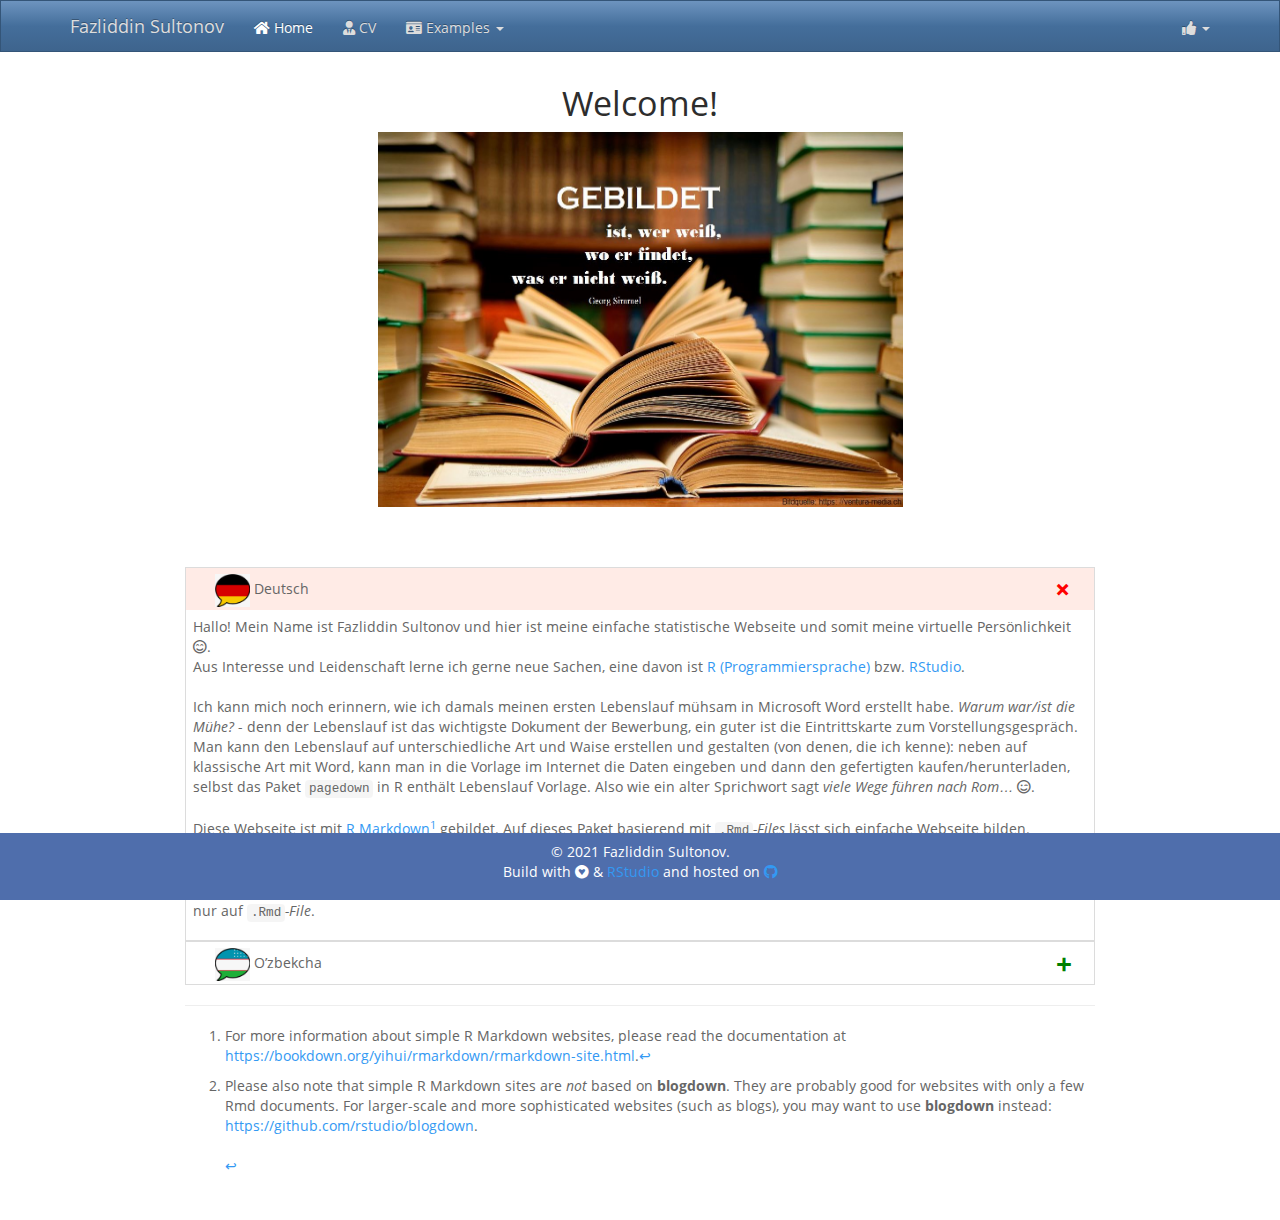
<file: index.html>
<!DOCTYPE html>

<html>

<head>

<meta charset="utf-8" />
<meta name="generator" content="pandoc" />
<meta http-equiv="X-UA-Compatible" content="IE=EDGE" />




<title>Fazliddin Sultonov</title>

<script src="site_libs/header-attrs-2.7/header-attrs.js"></script>
<script src="site_libs/jquery-1.11.3/jquery.min.js"></script>
<meta name="viewport" content="width=device-width, initial-scale=1" />
<link href="site_libs/bootstrap-3.3.5/css/spacelab.min.css" rel="stylesheet" />
<script src="site_libs/bootstrap-3.3.5/js/bootstrap.min.js"></script>
<script src="site_libs/bootstrap-3.3.5/shim/html5shiv.min.js"></script>
<script src="site_libs/bootstrap-3.3.5/shim/respond.min.js"></script>
<style>h1 {font-size: 34px;}
       h1.title {font-size: 38px;}
       h2 {font-size: 30px;}
       h3 {font-size: 24px;}
       h4 {font-size: 18px;}
       h5 {font-size: 16px;}
       h6 {font-size: 12px;}
       code {color: inherit; background-color: rgba(0, 0, 0, 0.04);}
       pre:not([class]) { background-color: white }</style>
<script src="site_libs/navigation-1.1/tabsets.js"></script>
<link href="site_libs/highlightjs-9.12.0/textmate.css" rel="stylesheet" />
<script src="site_libs/highlightjs-9.12.0/highlight.js"></script>
<link href="site_libs/font-awesome-5.1.0/css/all.css" rel="stylesheet" />
<link href="site_libs/font-awesome-5.1.0/css/v4-shims.css" rel="stylesheet" />

<style type="text/css">
  code{white-space: pre-wrap;}
  span.smallcaps{font-variant: small-caps;}
  span.underline{text-decoration: underline;}
  div.column{display: inline-block; vertical-align: top; width: 50%;}
  div.hanging-indent{margin-left: 1.5em; text-indent: -1.5em;}
  ul.task-list{list-style: none;}
    </style>

<style type="text/css">code{white-space: pre;}</style>
<script type="text/javascript">
if (window.hljs) {
  hljs.configure({languages: []});
  hljs.initHighlightingOnLoad();
  if (document.readyState && document.readyState === "complete") {
    window.setTimeout(function() { hljs.initHighlighting(); }, 0);
  }
}
</script>





<link rel="stylesheet" href="styles.css" type="text/css" />



<style type = "text/css">
.main-container {
  max-width: 940px;
  margin-left: auto;
  margin-right: auto;
}
img {
  max-width:100%;
}
.tabbed-pane {
  padding-top: 12px;
}
.html-widget {
  margin-bottom: 20px;
}
button.code-folding-btn:focus {
  outline: none;
}
summary {
  display: list-item;
}
pre code {
  padding: 0;
}
</style>


<style type="text/css">
.dropdown-submenu {
  position: relative;
}
.dropdown-submenu>.dropdown-menu {
  top: 0;
  left: 100%;
  margin-top: -6px;
  margin-left: -1px;
  border-radius: 0 6px 6px 6px;
}
.dropdown-submenu:hover>.dropdown-menu {
  display: block;
}
.dropdown-submenu>a:after {
  display: block;
  content: " ";
  float: right;
  width: 0;
  height: 0;
  border-color: transparent;
  border-style: solid;
  border-width: 5px 0 5px 5px;
  border-left-color: #cccccc;
  margin-top: 5px;
  margin-right: -10px;
}
.dropdown-submenu:hover>a:after {
  border-left-color: #adb5bd;
}
.dropdown-submenu.pull-left {
  float: none;
}
.dropdown-submenu.pull-left>.dropdown-menu {
  left: -100%;
  margin-left: 10px;
  border-radius: 6px 0 6px 6px;
}
</style>

<script type="text/javascript">
// manage active state of menu based on current page
$(document).ready(function () {
  // active menu anchor
  href = window.location.pathname
  href = href.substr(href.lastIndexOf('/') + 1)
  if (href === "")
    href = "index.html";
  var menuAnchor = $('a[href="' + href + '"]');

  // mark it active
  menuAnchor.tab('show');

  // if it's got a parent navbar menu mark it active as well
  menuAnchor.closest('li.dropdown').addClass('active');

  // Navbar adjustments
  var navHeight = $(".navbar").first().height() + 15;
  var style = document.createElement('style');
  var pt = "padding-top: " + navHeight + "px; ";
  var mt = "margin-top: -" + navHeight + "px; ";
  var css = "";
  // offset scroll position for anchor links (for fixed navbar)
  for (var i = 1; i <= 6; i++) {
    css += ".section h" + i + "{ " + pt + mt + "}\n";
  }
  style.innerHTML = "body {" + pt + "padding-bottom: 40px; }\n" + css;
  document.head.appendChild(style);
});
</script>

<!-- tabsets -->

<style type="text/css">
.tabset-dropdown > .nav-tabs {
  display: inline-table;
  max-height: 500px;
  min-height: 44px;
  overflow-y: auto;
  border: 1px solid #ddd;
  border-radius: 4px;
}

.tabset-dropdown > .nav-tabs > li.active:before {
  content: "";
  font-family: 'Glyphicons Halflings';
  display: inline-block;
  padding: 10px;
  border-right: 1px solid #ddd;
}

.tabset-dropdown > .nav-tabs.nav-tabs-open > li.active:before {
  content: "&#xe258;";
  border: none;
}

.tabset-dropdown > .nav-tabs.nav-tabs-open:before {
  content: "";
  font-family: 'Glyphicons Halflings';
  display: inline-block;
  padding: 10px;
  border-right: 1px solid #ddd;
}

.tabset-dropdown > .nav-tabs > li.active {
  display: block;
}

.tabset-dropdown > .nav-tabs > li > a,
.tabset-dropdown > .nav-tabs > li > a:focus,
.tabset-dropdown > .nav-tabs > li > a:hover {
  border: none;
  display: inline-block;
  border-radius: 4px;
  background-color: transparent;
}

.tabset-dropdown > .nav-tabs.nav-tabs-open > li {
  display: block;
  float: none;
}

.tabset-dropdown > .nav-tabs > li {
  display: none;
}
</style>

<!-- code folding -->




</head>

<body>


<div class="container-fluid main-container">




<div class="navbar navbar-inverse  navbar-fixed-top" role="navigation">
  <div class="container">
    <div class="navbar-header">
      <button type="button" class="navbar-toggle collapsed" data-toggle="collapse" data-target="#navbar">
        <span class="icon-bar"></span>
        <span class="icon-bar"></span>
        <span class="icon-bar"></span>
      </button>
      <a class="navbar-brand" href="index.html">Fazliddin Sultonov</a>
    </div>
    <div id="navbar" class="navbar-collapse collapse">
      <ul class="nav navbar-nav">
        <li>
  <a href="index.html">
    <span class="fas fa-home"></span>
     
    Home
  </a>
</li>
<li>
  <a href="http://cv-sultonov.de/">
    <span class="fas fa-user-tie"></span>
     
    CV
  </a>
</li>
<li class="dropdown">
  <a href="#" class="dropdown-toggle" data-toggle="dropdown" role="button" aria-expanded="false">
    <span class="fas fa-id-card"></span>
     
    Examples
     
    <span class="caret"></span>
  </a>
  <ul class="dropdown-menu" role="menu">
    <li>
      <a href="cv-uz.html">
        <span class="fas fa-language"></span>
         
        cv-uz
      </a>
    </li>
    <li>
      <a href="cv-de.html">
        <span class="fas fa-language"></span>
         
        cv-de
      </a>
    </li>
  </ul>
</li>
      </ul>
      <ul class="nav navbar-nav navbar-right">
        <li class="dropdown">
  <a href="#" class="dropdown-toggle" data-toggle="dropdown" role="button" aria-expanded="false">
    <span class="fas fa-thumbs-up"></span>
     
     
    <span class="caret"></span>
  </a>
  <ul class="dropdown-menu" role="menu">
    <li>
      <a href="https://example.com">
        <span class="fas fa-comment-dots"></span>
         
        My Blog (Coming soon;)
      </a>
    </li>
    <li>
      <a href="https://github.com/FaziSultan">
        <span class="fab fa-github-square"></span>
         
        GitHub
      </a>
    </li>
    <li>
      <a href="https://xing.com/profile/Fazliddin_Sultonov3">
        <span class="fab fa-xing-square"></span>
         
        Xing
      </a>
    </li>
    <li>
      <a href="https://linkedin.com/in/fazliddinsultonov">
        <span class="fab fa-linkedin"></span>
         
        Linkedin
      </a>
    </li>
    <li>
      <a href="https://youtube.com/channel/UC1vH3m44feh4WzQWQQBMong">
        <span class="fab fa-youtube-square"></span>
         
        YouTube
      </a>
    </li>
    <li>
      <a href="https://instagram.com/f_sultonov">
        <span class="fab fa-instagram"></span>
         
        Instagram
      </a>
    </li>
    <li>
      <a href="https://t.me/f_sultan">
        <span class="fab fa-telegram"></span>
         
        Telegram
      </a>
    </li>
  </ul>
</li>
      </ul>
    </div><!--/.nav-collapse -->
  </div><!--/.container -->
</div><!--/.navbar -->

<div id="header">



<h1 class="title toc-ignore"><h1 style="text-align:center;">
Welcome!
</h1></h1>

</div>


<div align="center">
<p><img src="img/index.jpg" width="525" height="375"></p>
</div>
<p><br> <br></p>
<details open>
<summary>
<img src="img/de.png" width="35" height="33"> Deutsch
</summary>
<p>
Hallo! Mein Name ist Fazliddin Sultonov und hier ist meine einfache statistische Webseite und somit meine virtuelle Persönlichkeit <i class="far fa-smile-beam"></i>. <br> Aus Interesse und Leidenschaft lerne ich gerne neue Sachen, eine davon ist <a href="https://www.r-project.org/about.html">R (Programmiersprache)</a> bzw. <a href="https://www.rstudio.com/products/rstudio/features/">RStudio</a>. <br> <br> Ich kann mich noch erinnern, wie ich damals meinen ersten Lebenslauf mühsam in Microsoft Word erstellt habe. <em>Warum war/ist die Mühe?</em> - denn der Lebenslauf ist das wichtigste Dokument der Bewerbung, ein guter ist die Eintrittskarte zum Vorstellungsgespräch. <br> Man kann den Lebenslauf auf unterschiedliche Art und Waise erstellen und gestalten (von denen, die ich kenne): neben auf klassische Art mit Word, kann man in die Vorlage im Internet die Daten eingeben und dann den gefertigten kaufen/herunterladen, selbst das Paket <code>pagedown</code> in R enthält Lebenslauf Vorlage. Also wie ein alter Sprichwort sagt <em>viele Wege führen nach Rom…</em> <i class="far fa-smile-wink"></i>. <br> <br> Diese Webseite ist mit <a href="https://rmarkdown.rstudio.com/">R Markdown</a><a href="#fn1" class="footnote-ref" id="fnref1"><sup>1</sup></a> gebildet. Auf dieses Paket basierend mit <code>.Rmd</code><em>-Files</em> lässt sich einfache Webseite bilden. <br> Für mehr anspruchvollere Webseiten gibt es das Paket <a href="https://www.rdocumentation.org/packages/blogdown/versions/1.1">blogdown</a><a href="#fn2" class="footnote-ref" id="fnref2"><sup>2</sup></a>. Damit kann eine statische Webseite <em>(z.B. Blogs)</em> basierend auf <strong>R Markdown</strong> und <a href="https://gohugo.io/">Hugo</a> gebildet werden. Mein Lebenslauf <em>(Im Menü CV)</em> ist mit dem Paket <strong>blogdown</strong> und dem <strong>Hugo Theme</strong> <a href="https://themes.gohugo.io/flex-bp-hugo-cv/">Flex-BP-CV</a> von <a href="https://github.com/spech66">Sebastian Pech</a> generiert. Das Beispiel für einen tabellarischen Lebenslauf <em>(Im Menü Examples, auf Deutsch und Usbekisch)</em> basiert nur auf <code>.Rmd</code><em>-File</em>.
</p>
</details>
<details>
<summary>
<img src="img/uz.png" width="35" height="33"> O’zbekcha
</summary>
<p>
Assalomu alaykum! Kamina Fazliddin Sultonov va bu mani oddiy statik veb-saytim shuningdek mani virtual shaxsim <i class="far fa-smile-beam"></i>. <br> Qiziqish va ishtiyoqim tufayli yangi narsalarni o’rganishni yaxshi ko’raman, ulardan biri <a href="https://www.r-project.org/about.html">R (Dasturlash tili)</a> ya’ni <a href="https://www.rstudio.com/products/rstudio/features/">RStudio</a>. <br> <br> Microsoft Word-da birinchi rezyumeimni (yani tarjimai hol) tuzishda o’sha paytda man uchun qiyin bo’lganini (jadval qo’y, formatla, …) eslayman. <em>Nimaga bunchalik ahamiyat?</em> - Chunki rezyume ariza hujjatlari ichidagi eng muhimi, yaxshisi esa - bu uzi <strong><em>intervyu</em></strong> ga chipta degani. Rezyumeni turli xil usullarda yaratish va talqin qilish mumkin (man bilgan va eshitganlarimda): klassik usul Word dan tashqari, Internetdagi tayyor shablonga ma’lumotlarni kiritib va keyin sotib/tushirib olish mumkin, hatto R Paketi bo’lgan <code>pagedown</code> da ham tayyor shablonlar mavjud. Xullas, bir maqolda aytilganidek, <em>Rimga olib boradigan yo’llar ko’p…</em> <i class="far fa-smile-wink"></i>. <br> <br> Ushbu veb-sayt <a href="https://rmarkdown.rstudio.com/">R Markdown</a> <em>(1-Izoh pastda)</em> bilan yaratilgan. Ushbu paket asosida <code>.Rmd</code><em>-fayllari</em> bilan oddiy veb-sayt yaratish mumkin. <br> Ko’proq talabchan yoki murakkabroq saytlar uchun R da <a href="https://www.rdocumentation.org/packages/blogdown/versions/1.1">blogdown</a> <em>(2-Izoh pastda)</em> paketi mavjud. Bu statik veb-saytlarni <em>(masalan bloglar)</em> <strong>R Markdown</strong> va <a href="https://gohugo.io/">Hugo</a> asosida yaratish imkonini beradi. Mening rezyumeyim <em>(CV menyuda)</em> ham <strong>blogdown</strong> paketi va <a href="https://github.com/spech66">Sebastian Pech</a> tomonidan yaratilgan <strong>Hugo Shabloni</strong> <a href="https://themes.gohugo.io/flex-bp-hugo-cv/">Flex-BP-CV</a> asosida tuzilgan. Misol tariqasidagi jadval shaklidagi rezyume <em>(Examples menyusida, o’zbek va nemisch talqinda)</em> faqat <code>.Rmd</code><em>-fayliga</em> asoslangan.
</p>
</details>
<div class="footnotes">
<hr />
<ol>
<li id="fn1"><p>For more information about simple R Markdown websites, please read the documentation at <a href="https://bookdown.org/yihui/rmarkdown/rmarkdown-site.html" class="uri">https://bookdown.org/yihui/rmarkdown/rmarkdown-site.html</a>.<a href="#fnref1" class="footnote-back">↩︎</a></p></li>
<li id="fn2"><p>Please also note that simple R Markdown sites are <em>not</em> based on <strong>blogdown</strong>. They are probably good for websites with only a few Rmd documents. For larger-scale and more sophisticated websites (such as blogs), you may want to use <strong>blogdown</strong> instead: <a href="https://github.com/rstudio/blogdown" class="uri">https://github.com/rstudio/blogdown</a>. <br> <br><a href="#fnref2" class="footnote-back">↩︎</a></p></li>
</ol>
</div>


<footer>
	<p>&copy; 2021 Fazliddin Sultonov. 
	<br>Build with <i class="fab fa-gratipay"></i> & <a href="https://www.rstudio.com/products/rstudio/features/" target="_blank"> RStudio</a> and 
	hosted on <a href="https://github.com/" target="_blank"> <i class="fab fa-github"></i></a></p>
</footer>



</div>

<script>

// add bootstrap table styles to pandoc tables
function bootstrapStylePandocTables() {
  $('tr.odd').parent('tbody').parent('table').addClass('table table-condensed');
}
$(document).ready(function () {
  bootstrapStylePandocTables();
});


</script>

<!-- tabsets -->

<script>
$(document).ready(function () {
  window.buildTabsets("TOC");
});

$(document).ready(function () {
  $('.tabset-dropdown > .nav-tabs > li').click(function () {
    $(this).parent().toggleClass('nav-tabs-open');
  });
});
</script>

<!-- code folding -->


<!-- dynamically load mathjax for compatibility with self-contained -->
<script>
  (function () {
    var script = document.createElement("script");
    script.type = "text/javascript";
    script.src  = "https://mathjax.rstudio.com/latest/MathJax.js?config=TeX-AMS-MML_HTMLorMML";
    document.getElementsByTagName("head")[0].appendChild(script);
  })();
</script>

</body>
</html>
</file>
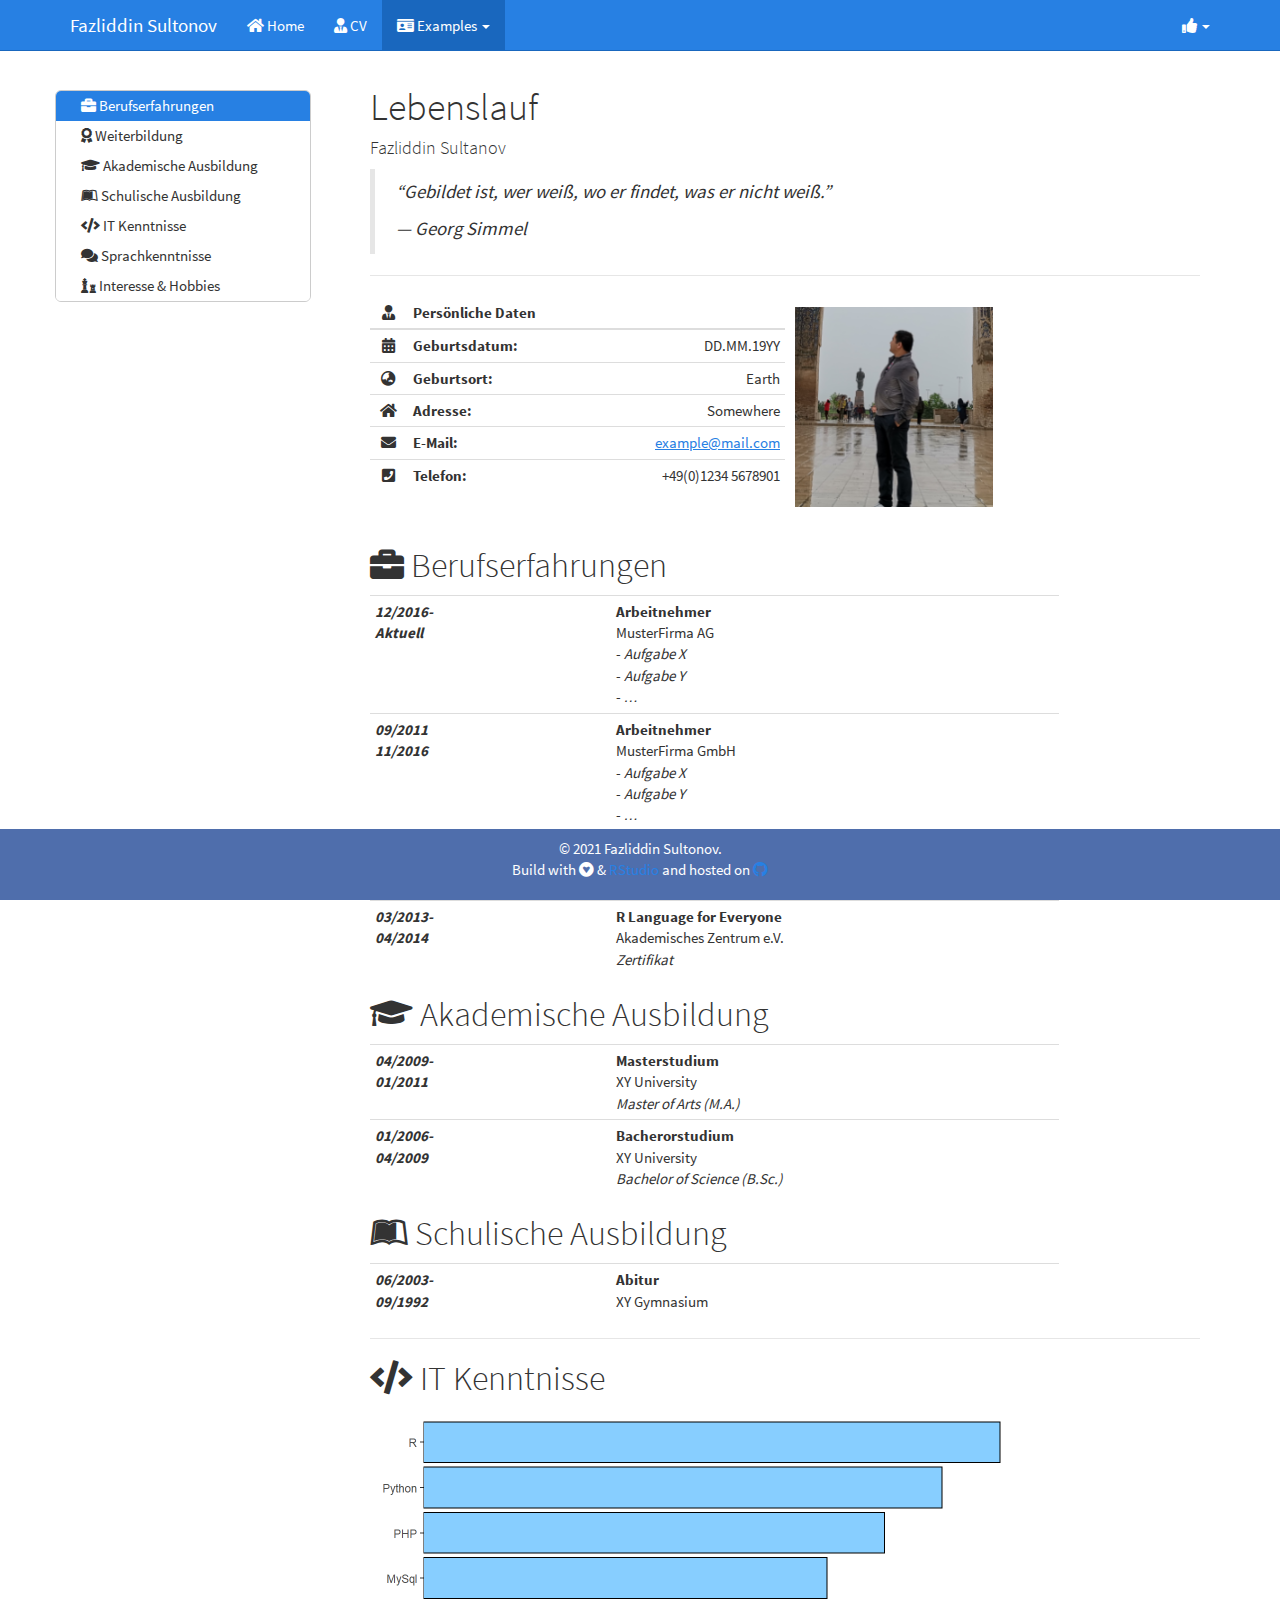
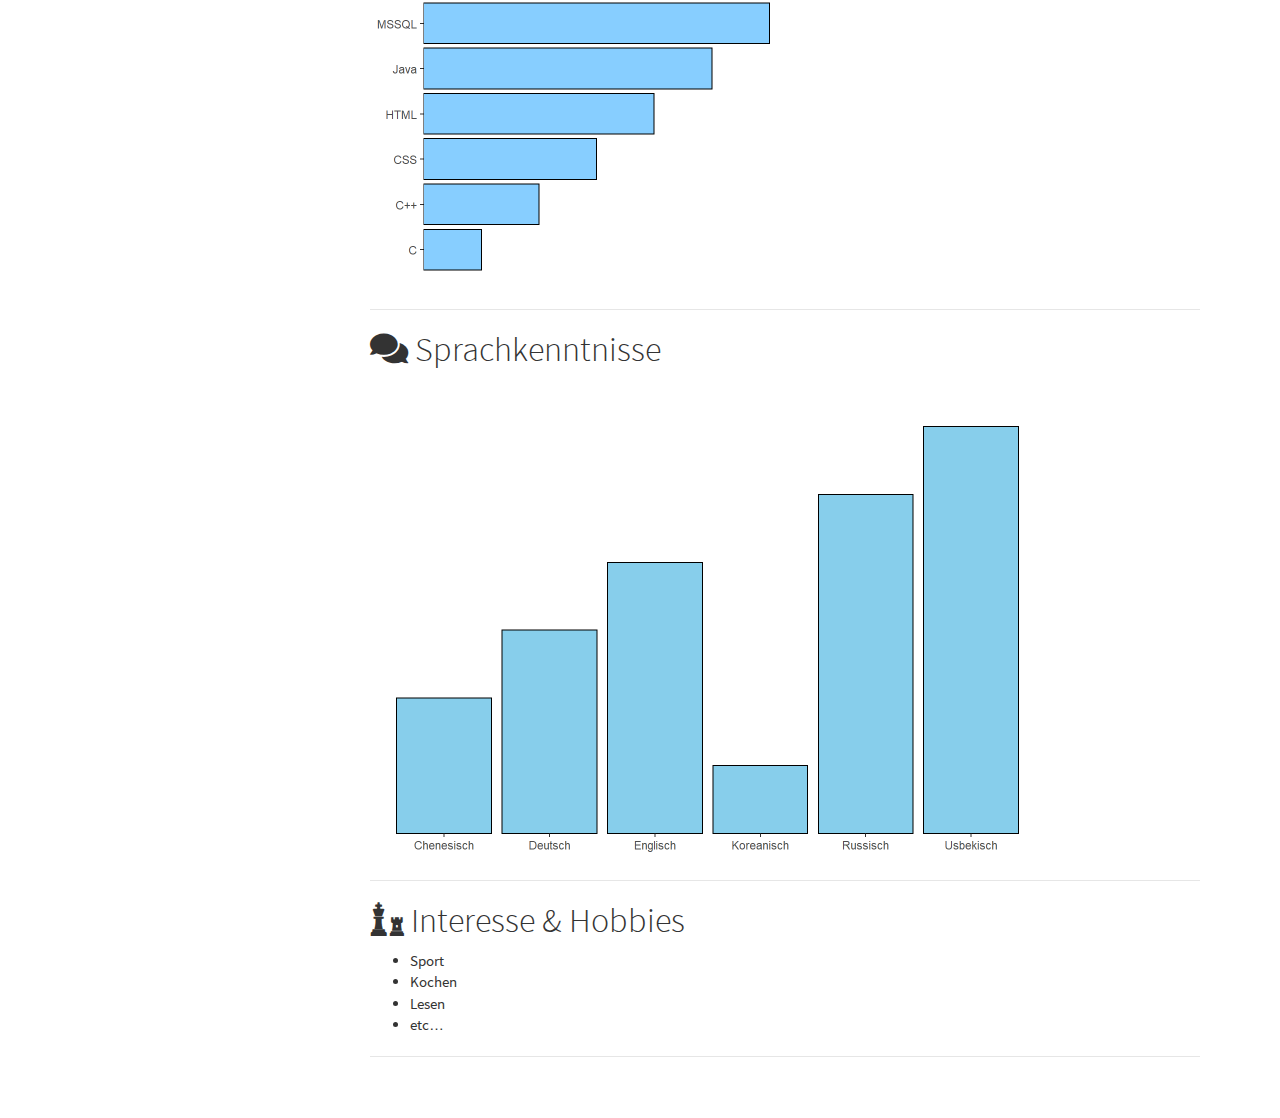
<file: cv-de.html>
<!DOCTYPE html>

<html>

<head>

<meta charset="utf-8" />
<meta name="generator" content="pandoc" />
<meta http-equiv="X-UA-Compatible" content="IE=EDGE" />


<meta name="author" content="Fazliddin Sultanov" />


<title>Lebenslauf</title>

<script src="site_libs/header-attrs-2.7/header-attrs.js"></script>
<script src="site_libs/jquery-1.11.3/jquery.min.js"></script>
<meta name="viewport" content="width=device-width, initial-scale=1" />
<link href="site_libs/bootstrap-3.3.5/css/cosmo.min.css" rel="stylesheet" />
<script src="site_libs/bootstrap-3.3.5/js/bootstrap.min.js"></script>
<script src="site_libs/bootstrap-3.3.5/shim/html5shiv.min.js"></script>
<script src="site_libs/bootstrap-3.3.5/shim/respond.min.js"></script>
<style>h1 {font-size: 34px;}
       h1.title {font-size: 38px;}
       h2 {font-size: 30px;}
       h3 {font-size: 24px;}
       h4 {font-size: 18px;}
       h5 {font-size: 16px;}
       h6 {font-size: 12px;}
       code {color: inherit; background-color: rgba(0, 0, 0, 0.04);}
       pre:not([class]) { background-color: white }</style>
<script src="site_libs/jqueryui-1.11.4/jquery-ui.min.js"></script>
<link href="site_libs/tocify-1.9.1/jquery.tocify.css" rel="stylesheet" />
<script src="site_libs/tocify-1.9.1/jquery.tocify.js"></script>
<script src="site_libs/navigation-1.1/tabsets.js"></script>
<link href="site_libs/pagedtable-1.1/css/pagedtable.css" rel="stylesheet" />
<script src="site_libs/pagedtable-1.1/js/pagedtable.js"></script>
<link href="site_libs/font-awesome-5.1.0/css/all.css" rel="stylesheet" />
<link href="site_libs/font-awesome-5.1.0/css/v4-shims.css" rel="stylesheet" />

<style type="text/css">
  code{white-space: pre-wrap;}
  span.smallcaps{font-variant: small-caps;}
  span.underline{text-decoration: underline;}
  div.column{display: inline-block; vertical-align: top; width: 50%;}
  div.hanging-indent{margin-left: 1.5em; text-indent: -1.5em;}
  ul.task-list{list-style: none;}
    </style>






<link rel="stylesheet" href="styles.css" type="text/css" />



<style type = "text/css">
.main-container {
  max-width: 940px;
  margin-left: auto;
  margin-right: auto;
}
img {
  max-width:100%;
}
.tabbed-pane {
  padding-top: 12px;
}
.html-widget {
  margin-bottom: 20px;
}
button.code-folding-btn:focus {
  outline: none;
}
summary {
  display: list-item;
}
pre code {
  padding: 0;
}
</style>


<style type="text/css">
.dropdown-submenu {
  position: relative;
}
.dropdown-submenu>.dropdown-menu {
  top: 0;
  left: 100%;
  margin-top: -6px;
  margin-left: -1px;
  border-radius: 0 6px 6px 6px;
}
.dropdown-submenu:hover>.dropdown-menu {
  display: block;
}
.dropdown-submenu>a:after {
  display: block;
  content: " ";
  float: right;
  width: 0;
  height: 0;
  border-color: transparent;
  border-style: solid;
  border-width: 5px 0 5px 5px;
  border-left-color: #cccccc;
  margin-top: 5px;
  margin-right: -10px;
}
.dropdown-submenu:hover>a:after {
  border-left-color: #adb5bd;
}
.dropdown-submenu.pull-left {
  float: none;
}
.dropdown-submenu.pull-left>.dropdown-menu {
  left: -100%;
  margin-left: 10px;
  border-radius: 6px 0 6px 6px;
}
</style>

<script type="text/javascript">
// manage active state of menu based on current page
$(document).ready(function () {
  // active menu anchor
  href = window.location.pathname
  href = href.substr(href.lastIndexOf('/') + 1)
  if (href === "")
    href = "index.html";
  var menuAnchor = $('a[href="' + href + '"]');

  // mark it active
  menuAnchor.tab('show');

  // if it's got a parent navbar menu mark it active as well
  menuAnchor.closest('li.dropdown').addClass('active');

  // Navbar adjustments
  var navHeight = $(".navbar").first().height() + 15;
  var style = document.createElement('style');
  var pt = "padding-top: " + navHeight + "px; ";
  var mt = "margin-top: -" + navHeight + "px; ";
  var css = "";
  // offset scroll position for anchor links (for fixed navbar)
  for (var i = 1; i <= 6; i++) {
    css += ".section h" + i + "{ " + pt + mt + "}\n";
  }
  style.innerHTML = "body {" + pt + "padding-bottom: 40px; }\n" + css;
  document.head.appendChild(style);
});
</script>

<!-- tabsets -->

<style type="text/css">
.tabset-dropdown > .nav-tabs {
  display: inline-table;
  max-height: 500px;
  min-height: 44px;
  overflow-y: auto;
  border: 1px solid #ddd;
  border-radius: 4px;
}

.tabset-dropdown > .nav-tabs > li.active:before {
  content: "";
  font-family: 'Glyphicons Halflings';
  display: inline-block;
  padding: 10px;
  border-right: 1px solid #ddd;
}

.tabset-dropdown > .nav-tabs.nav-tabs-open > li.active:before {
  content: "&#xe258;";
  border: none;
}

.tabset-dropdown > .nav-tabs.nav-tabs-open:before {
  content: "";
  font-family: 'Glyphicons Halflings';
  display: inline-block;
  padding: 10px;
  border-right: 1px solid #ddd;
}

.tabset-dropdown > .nav-tabs > li.active {
  display: block;
}

.tabset-dropdown > .nav-tabs > li > a,
.tabset-dropdown > .nav-tabs > li > a:focus,
.tabset-dropdown > .nav-tabs > li > a:hover {
  border: none;
  display: inline-block;
  border-radius: 4px;
  background-color: transparent;
}

.tabset-dropdown > .nav-tabs.nav-tabs-open > li {
  display: block;
  float: none;
}

.tabset-dropdown > .nav-tabs > li {
  display: none;
}
</style>

<!-- code folding -->



<style type="text/css">

#TOC {
  margin: 25px 0px 20px 0px;
}
@media (max-width: 768px) {
#TOC {
  position: relative;
  width: 100%;
}
}

@media print {
.toc-content {
  /* see https://github.com/w3c/csswg-drafts/issues/4434 */
  float: right;
}
}

.toc-content {
  padding-left: 30px;
  padding-right: 40px;
}

div.main-container {
  max-width: 1200px;
}

div.tocify {
  width: 20%;
  max-width: 260px;
  max-height: 85%;
}

@media (min-width: 768px) and (max-width: 991px) {
  div.tocify {
    width: 25%;
  }
}

@media (max-width: 767px) {
  div.tocify {
    width: 100%;
    max-width: none;
  }
}

.tocify ul, .tocify li {
  line-height: 20px;
}

.tocify-subheader .tocify-item {
  font-size: 0.90em;
}

.tocify .list-group-item {
  border-radius: 0px;
}


</style>



</head>

<body>


<div class="container-fluid main-container">


<!-- setup 3col/9col grid for toc_float and main content  -->
<div class="row">
<div class="col-sm-12 col-md-4 col-lg-3">
<div id="TOC" class="tocify">
</div>
</div>

<div class="toc-content col-sm-12 col-md-8 col-lg-9">




<div class="navbar navbar-inverse  navbar-fixed-top" role="navigation">
  <div class="container">
    <div class="navbar-header">
      <button type="button" class="navbar-toggle collapsed" data-toggle="collapse" data-target="#navbar">
        <span class="icon-bar"></span>
        <span class="icon-bar"></span>
        <span class="icon-bar"></span>
      </button>
      <a class="navbar-brand" href="index.html">Fazliddin Sultonov</a>
    </div>
    <div id="navbar" class="navbar-collapse collapse">
      <ul class="nav navbar-nav">
        <li>
  <a href="index.html">
    <span class="fas fa-home"></span>
     
    Home
  </a>
</li>
<li>
  <a href="http://cv-sultonov.de/">
    <span class="fas fa-user-tie"></span>
     
    CV
  </a>
</li>
<li class="dropdown">
  <a href="#" class="dropdown-toggle" data-toggle="dropdown" role="button" aria-expanded="false">
    <span class="fas fa-id-card"></span>
     
    Examples
     
    <span class="caret"></span>
  </a>
  <ul class="dropdown-menu" role="menu">
    <li>
      <a href="cv-uz.html">
        <span class="fas fa-language"></span>
         
        cv-uz
      </a>
    </li>
    <li>
      <a href="cv-de.html">
        <span class="fas fa-language"></span>
         
        cv-de
      </a>
    </li>
  </ul>
</li>
      </ul>
      <ul class="nav navbar-nav navbar-right">
        <li class="dropdown">
  <a href="#" class="dropdown-toggle" data-toggle="dropdown" role="button" aria-expanded="false">
    <span class="fas fa-thumbs-up"></span>
     
     
    <span class="caret"></span>
  </a>
  <ul class="dropdown-menu" role="menu">
    <li>
      <a href="https://example.com">
        <span class="fas fa-comment-dots"></span>
         
        My Blog (Coming soon;)
      </a>
    </li>
    <li>
      <a href="https://github.com/FaziSultan">
        <span class="fab fa-github-square"></span>
         
        GitHub
      </a>
    </li>
    <li>
      <a href="https://xing.com/profile/Fazliddin_Sultonov3">
        <span class="fab fa-xing-square"></span>
         
        Xing
      </a>
    </li>
    <li>
      <a href="https://linkedin.com/in/fazliddinsultonov">
        <span class="fab fa-linkedin"></span>
         
        Linkedin
      </a>
    </li>
    <li>
      <a href="https://youtube.com/channel/UC1vH3m44feh4WzQWQQBMong">
        <span class="fab fa-youtube-square"></span>
         
        YouTube
      </a>
    </li>
    <li>
      <a href="https://instagram.com/f_sultonov">
        <span class="fab fa-instagram"></span>
         
        Instagram
      </a>
    </li>
    <li>
      <a href="https://t.me/f_sultan">
        <span class="fab fa-telegram"></span>
         
        Telegram
      </a>
    </li>
  </ul>
</li>
      </ul>
    </div><!--/.nav-collapse -->
  </div><!--/.container -->
</div><!--/.navbar -->

<div id="header">



<h1 class="title toc-ignore">Lebenslauf</h1>
<h4 class="author">Fazliddin Sultanov</h4>

</div>


<blockquote>
<p>“Gebildet ist, wer weiß, wo er findet, was er nicht weiß.”</p>
<p>— Georg Simmel</p>
</blockquote>
<hr />
<div class="column left">
<table>
<thead>
<tr class="header">
<th align="center"><i class="fas fa-user-tie"></i></th>
<th align="left">Persönliche Daten</th>
<th align="right"></th>
</tr>
</thead>
<tbody>
<tr class="odd">
<td align="center"><i class="fas fa-calendar-alt"></i></td>
<td align="left"><strong>Geburtsdatum:</strong></td>
<td align="right">DD.MM.19YY</td>
</tr>
<tr class="even">
<td align="center"><i class="fas fa-globe-asia"></i></td>
<td align="left"><strong>Geburtsort:</strong></td>
<td align="right">Earth</td>
</tr>
<tr class="odd">
<td align="center"><i class="fas fa-home"></i></td>
<td align="left"><strong>Adresse:</strong></td>
<td align="right">Somewhere</td>
</tr>
<tr class="even">
<td align="center"><i class="fas fa-envelope"></i></td>
<td align="left"><strong>E-Mail:</strong></td>
<td align="right"><a href="mailto:example@mail.com" class="email">example@mail.com</a></td>
</tr>
<tr class="odd">
<td align="center"><i class="fas fa-phone-square"></i></td>
<td align="left"><strong>Telefon:</strong></td>
<td align="right">+49(0)1234 5678901</td>
</tr>
</tbody>
</table>
</div>
<div class="column right">
<p><img src="img/me.png" width="50%" /></p>
</div>
<hr />
<div id="berufserfahrungen" class="section level1">
<h1><i class="fas fa-briefcase"></i> Berufserfahrungen</h1>
<table style="width:83%;">
<colgroup>
<col width="29%" />
<col width="54%" />
</colgroup>
<tbody>
<tr class="odd">
<td align="left"><strong><em>12/2016-</em></strong><br />
<strong><em>Aktuell</em></strong></td>
<td align="left"><strong>Arbeitnehmer</strong><br />
MusterFirma AG<br />
- <em>Aufgabe X</em><br />
- <em>Aufgabe Y</em><br />
- <em>…</em></td>
</tr>
<tr class="even">
<td align="left"><strong><em>09/2011</em></strong><br />
<strong><em>11/2016</em></strong></td>
<td align="left"><strong>Arbeitnehmer</strong><br />
MusterFirma GmbH<br />
- <em>Aufgabe X</em><br />
- <em>Aufgabe Y</em><br />
- <em>…</em></td>
</tr>
</tbody>
</table>
</div>
<div id="weiterbildung" class="section level1">
<h1><i class="fas fa-award"></i> Weiterbildung</h1>
<table style="width:83%;">
<colgroup>
<col width="29%" />
<col width="54%" />
</colgroup>
<tbody>
<tr class="odd">
<td align="left"><strong><em>03/2013-</em></strong><br />
<strong><em>04/2014</em></strong></td>
<td align="left"><strong>R Language for Everyone</strong><br />
Akademisches Zentrum e.V.<br />
<em>Zertifikat</em></td>
</tr>
</tbody>
</table>
</div>
<div id="akademische-ausbildung" class="section level1">
<h1><i class="fas fa-graduation-cap"></i> Akademische Ausbildung</h1>
<table style="width:83%;">
<colgroup>
<col width="29%" />
<col width="54%" />
</colgroup>
<tbody>
<tr class="odd">
<td align="left"><strong><em>04/2009-</em></strong><br />
<strong><em>01/2011</em></strong></td>
<td align="left"><strong>Masterstudium</strong><br />
XY University<br />
<em>Master of Arts (M.A.)</em></td>
</tr>
<tr class="even">
<td align="left"><strong><em>01/2006-</em></strong><br />
<strong><em>04/2009</em></strong></td>
<td align="left"><strong>Bacherorstudium</strong><br />
XY University<br />
<em>Bachelor of Science (B.Sc.)</em></td>
</tr>
</tbody>
</table>
</div>
<div id="schulische-ausbildung" class="section level1">
<h1><i class="fab fa-leanpub"></i> Schulische Ausbildung</h1>
<table style="width:83%;">
<colgroup>
<col width="29%" />
<col width="54%" />
</colgroup>
<tbody>
<tr class="odd">
<td align="left"><strong><em>06/2003-</em></strong><br />
<strong><em>09/1992</em></strong></td>
<td align="left"><strong>Abitur</strong><br />
XY Gymnasium</td>
</tr>
</tbody>
</table>
<hr />
</div>
<div id="it-kenntnisse" class="section level1">
<h1><i class="fas fa-code"></i> IT Kenntnisse</h1>
<p><img src="cv-de_files/figure-html/unnamed-chunk-2-1.png" width="672" /></p>
<hr />
</div>
<div id="sprachkenntnisse" class="section level1">
<h1><i class="fas fa-comments"></i> Sprachkenntnisse</h1>
<p><img src="cv-de_files/figure-html/unnamed-chunk-4-1.png" width="672" /></p>
<hr />
</div>
<div id="interesse-hobbies" class="section level1">
<h1><i class="fas fa-chess"></i> Interesse &amp; Hobbies</h1>
<ul>
<li>Sport</li>
<li>Kochen</li>
<li>Lesen</li>
<li>etc…</li>
</ul>
<hr />
</div>


<footer>
	<p>&copy; 2021 Fazliddin Sultonov. 
	<br>Build with <i class="fab fa-gratipay"></i> & <a href="https://www.rstudio.com/products/rstudio/features/" target="_blank"> RStudio</a> and 
	hosted on <a href="https://github.com/" target="_blank"> <i class="fab fa-github"></i></a></p>
</footer>


</div>
</div>

</div>

<script>

// add bootstrap table styles to pandoc tables
function bootstrapStylePandocTables() {
  $('tr.odd').parent('tbody').parent('table').addClass('table table-condensed');
}
$(document).ready(function () {
  bootstrapStylePandocTables();
});


</script>

<!-- tabsets -->

<script>
$(document).ready(function () {
  window.buildTabsets("TOC");
});

$(document).ready(function () {
  $('.tabset-dropdown > .nav-tabs > li').click(function () {
    $(this).parent().toggleClass('nav-tabs-open');
  });
});
</script>

<!-- code folding -->

<script>
$(document).ready(function ()  {

    // move toc-ignore selectors from section div to header
    $('div.section.toc-ignore')
        .removeClass('toc-ignore')
        .children('h1,h2,h3,h4,h5').addClass('toc-ignore');

    // establish options
    var options = {
      selectors: "h1,h2,h3",
      theme: "bootstrap3",
      context: '.toc-content',
      hashGenerator: function (text) {
        return text.replace(/[.\\/?&!#<>]/g, '').replace(/\s/g, '_');
      },
      ignoreSelector: ".toc-ignore",
      scrollTo: 0
    };
    options.showAndHide = true;
    options.smoothScroll = true;

    // tocify
    var toc = $("#TOC").tocify(options).data("toc-tocify");
});
</script>

<!-- dynamically load mathjax for compatibility with self-contained -->
<script>
  (function () {
    var script = document.createElement("script");
    script.type = "text/javascript";
    script.src  = "https://mathjax.rstudio.com/latest/MathJax.js?config=TeX-AMS-MML_HTMLorMML";
    document.getElementsByTagName("head")[0].appendChild(script);
  })();
</script>

</body>
</html>
</file>
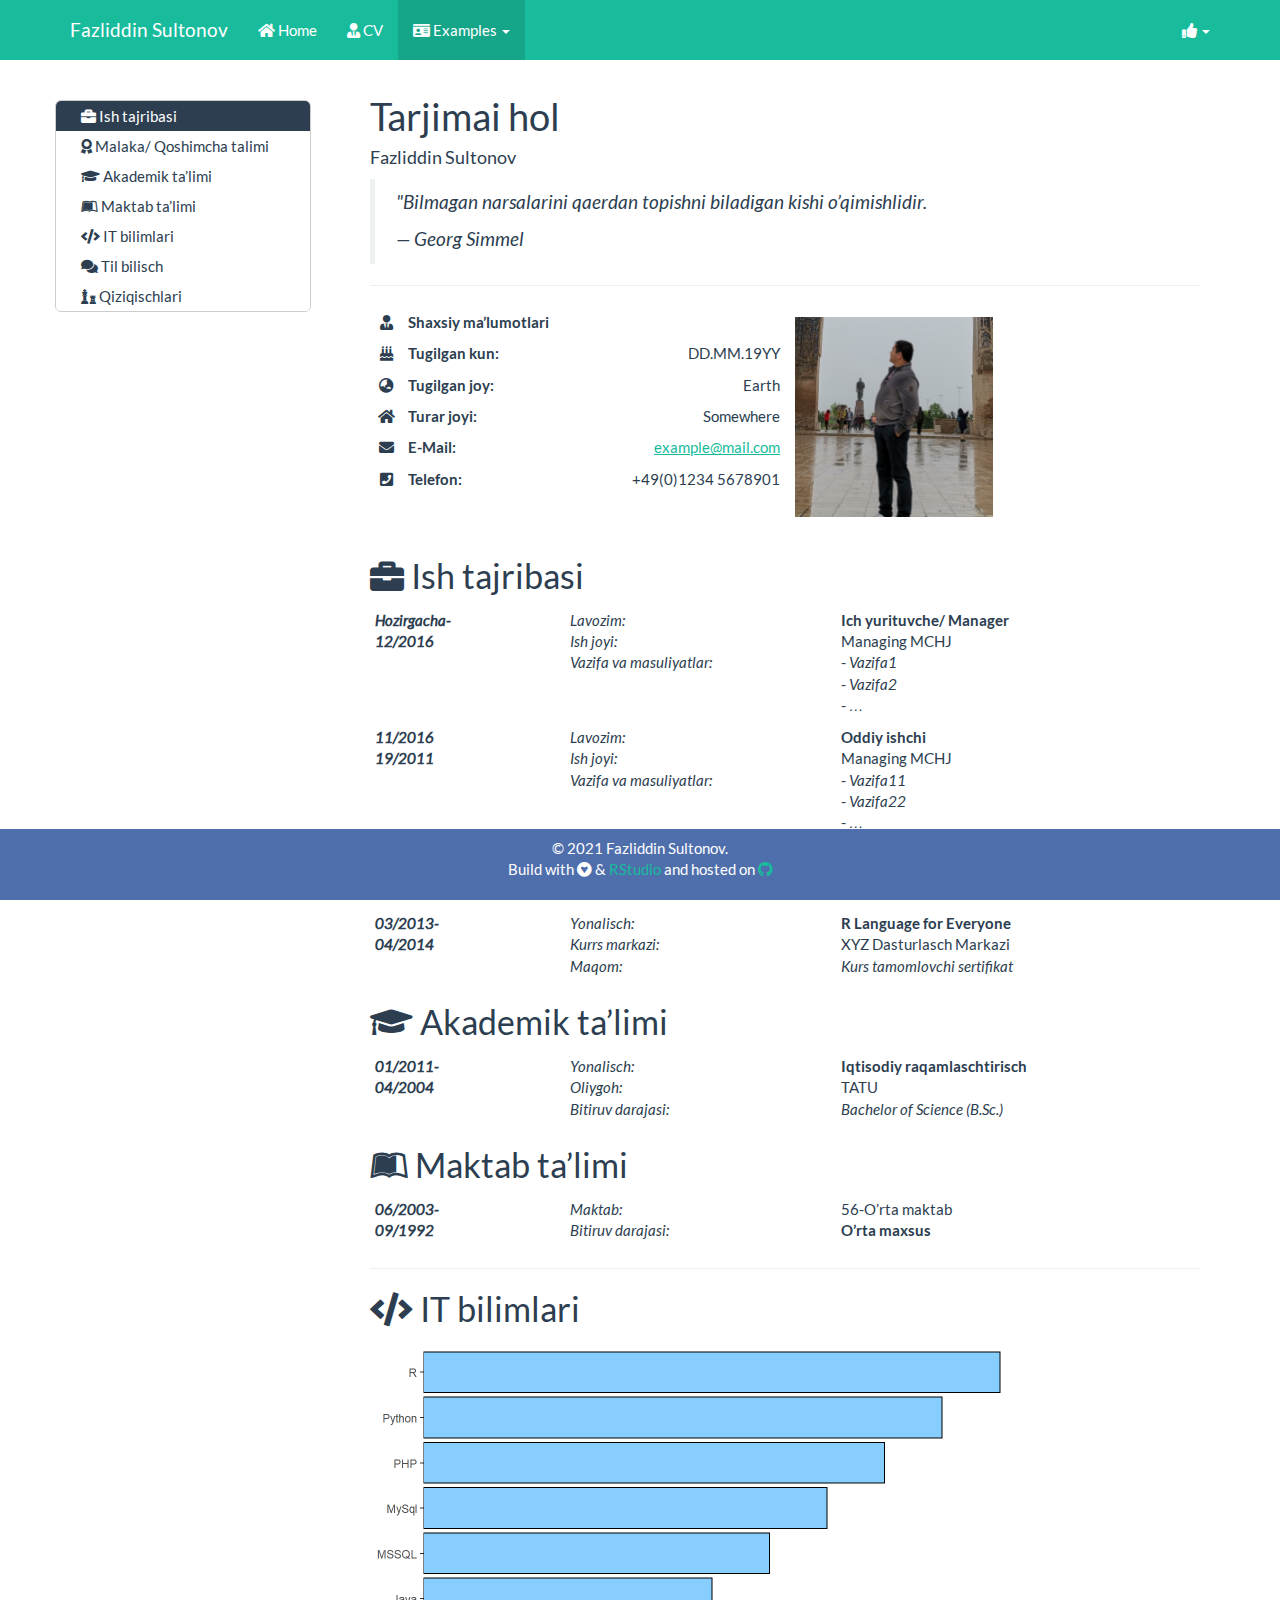
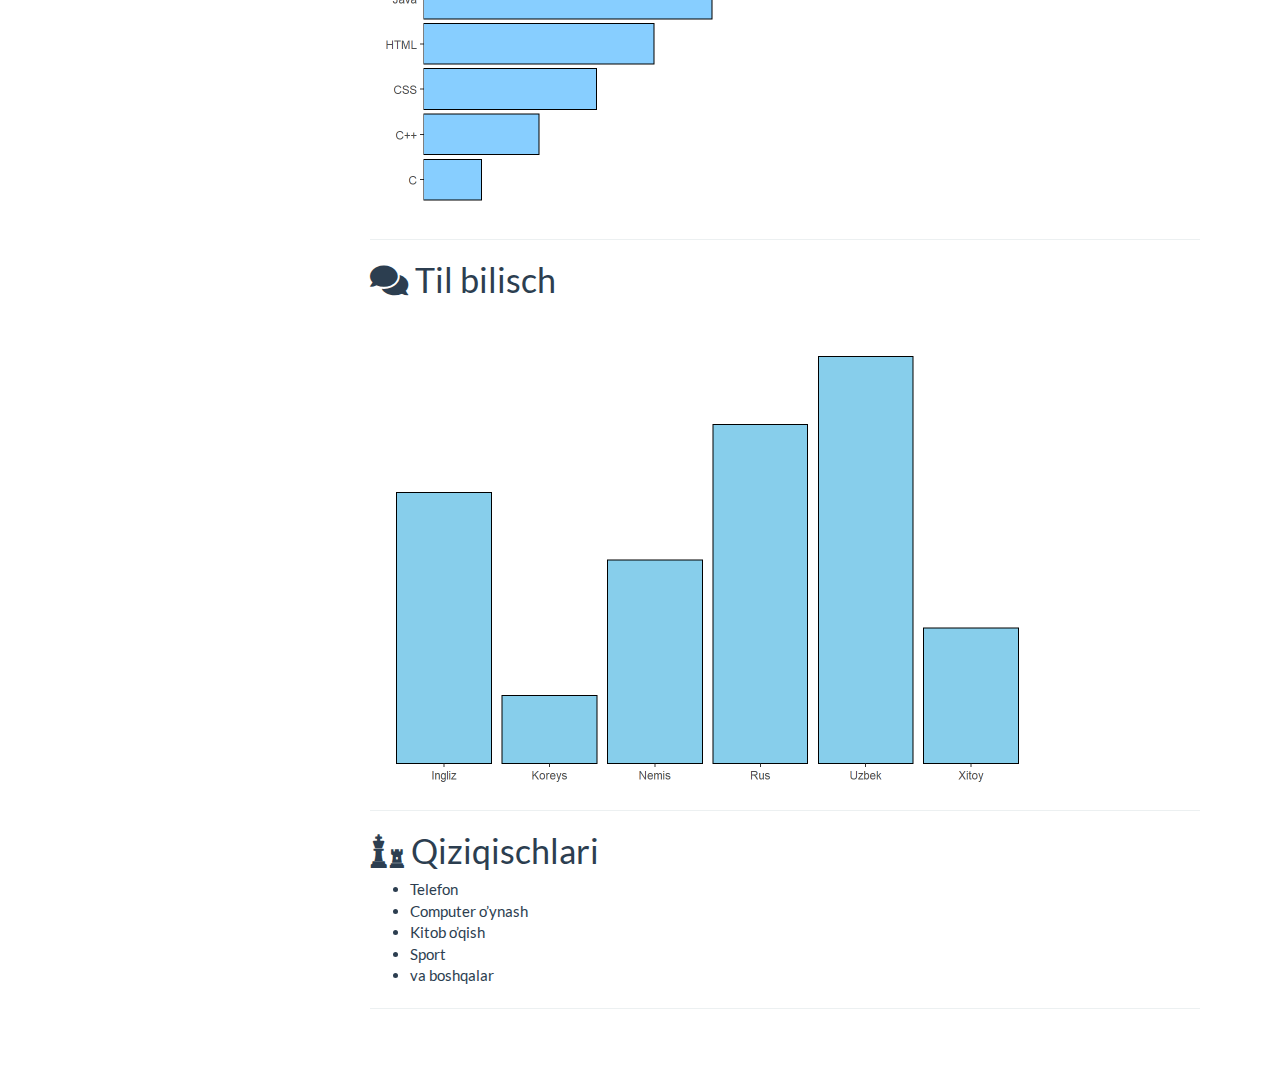
<file: cv-uz.html>
<!DOCTYPE html>

<html>

<head>

<meta charset="utf-8" />
<meta name="generator" content="pandoc" />
<meta http-equiv="X-UA-Compatible" content="IE=EDGE" />


<meta name="author" content="Fazliddin Sultonov" />


<title>Tarjimai hol</title>

<script src="site_libs/header-attrs-2.7/header-attrs.js"></script>
<script src="site_libs/jquery-1.11.3/jquery.min.js"></script>
<meta name="viewport" content="width=device-width, initial-scale=1" />
<link href="site_libs/bootstrap-3.3.5/css/flatly.min.css" rel="stylesheet" />
<script src="site_libs/bootstrap-3.3.5/js/bootstrap.min.js"></script>
<script src="site_libs/bootstrap-3.3.5/shim/html5shiv.min.js"></script>
<script src="site_libs/bootstrap-3.3.5/shim/respond.min.js"></script>
<style>h1 {font-size: 34px;}
       h1.title {font-size: 38px;}
       h2 {font-size: 30px;}
       h3 {font-size: 24px;}
       h4 {font-size: 18px;}
       h5 {font-size: 16px;}
       h6 {font-size: 12px;}
       code {color: inherit; background-color: rgba(0, 0, 0, 0.04);}
       pre:not([class]) { background-color: white }</style>
<script src="site_libs/jqueryui-1.11.4/jquery-ui.min.js"></script>
<link href="site_libs/tocify-1.9.1/jquery.tocify.css" rel="stylesheet" />
<script src="site_libs/tocify-1.9.1/jquery.tocify.js"></script>
<script src="site_libs/navigation-1.1/tabsets.js"></script>
<link href="site_libs/pagedtable-1.1/css/pagedtable.css" rel="stylesheet" />
<script src="site_libs/pagedtable-1.1/js/pagedtable.js"></script>
<link href="site_libs/font-awesome-5.1.0/css/all.css" rel="stylesheet" />
<link href="site_libs/font-awesome-5.1.0/css/v4-shims.css" rel="stylesheet" />

<style type="text/css">
  code{white-space: pre-wrap;}
  span.smallcaps{font-variant: small-caps;}
  span.underline{text-decoration: underline;}
  div.column{display: inline-block; vertical-align: top; width: 50%;}
  div.hanging-indent{margin-left: 1.5em; text-indent: -1.5em;}
  ul.task-list{list-style: none;}
    </style>






<link rel="stylesheet" href="styles.css" type="text/css" />



<style type = "text/css">
.main-container {
  max-width: 940px;
  margin-left: auto;
  margin-right: auto;
}
img {
  max-width:100%;
}
.tabbed-pane {
  padding-top: 12px;
}
.html-widget {
  margin-bottom: 20px;
}
button.code-folding-btn:focus {
  outline: none;
}
summary {
  display: list-item;
}
pre code {
  padding: 0;
}
</style>


<style type="text/css">
.dropdown-submenu {
  position: relative;
}
.dropdown-submenu>.dropdown-menu {
  top: 0;
  left: 100%;
  margin-top: -6px;
  margin-left: -1px;
  border-radius: 0 6px 6px 6px;
}
.dropdown-submenu:hover>.dropdown-menu {
  display: block;
}
.dropdown-submenu>a:after {
  display: block;
  content: " ";
  float: right;
  width: 0;
  height: 0;
  border-color: transparent;
  border-style: solid;
  border-width: 5px 0 5px 5px;
  border-left-color: #cccccc;
  margin-top: 5px;
  margin-right: -10px;
}
.dropdown-submenu:hover>a:after {
  border-left-color: #adb5bd;
}
.dropdown-submenu.pull-left {
  float: none;
}
.dropdown-submenu.pull-left>.dropdown-menu {
  left: -100%;
  margin-left: 10px;
  border-radius: 6px 0 6px 6px;
}
</style>

<script type="text/javascript">
// manage active state of menu based on current page
$(document).ready(function () {
  // active menu anchor
  href = window.location.pathname
  href = href.substr(href.lastIndexOf('/') + 1)
  if (href === "")
    href = "index.html";
  var menuAnchor = $('a[href="' + href + '"]');

  // mark it active
  menuAnchor.tab('show');

  // if it's got a parent navbar menu mark it active as well
  menuAnchor.closest('li.dropdown').addClass('active');

  // Navbar adjustments
  var navHeight = $(".navbar").first().height() + 15;
  var style = document.createElement('style');
  var pt = "padding-top: " + navHeight + "px; ";
  var mt = "margin-top: -" + navHeight + "px; ";
  var css = "";
  // offset scroll position for anchor links (for fixed navbar)
  for (var i = 1; i <= 6; i++) {
    css += ".section h" + i + "{ " + pt + mt + "}\n";
  }
  style.innerHTML = "body {" + pt + "padding-bottom: 40px; }\n" + css;
  document.head.appendChild(style);
});
</script>

<!-- tabsets -->

<style type="text/css">
.tabset-dropdown > .nav-tabs {
  display: inline-table;
  max-height: 500px;
  min-height: 44px;
  overflow-y: auto;
  border: 1px solid #ddd;
  border-radius: 4px;
}

.tabset-dropdown > .nav-tabs > li.active:before {
  content: "";
  font-family: 'Glyphicons Halflings';
  display: inline-block;
  padding: 10px;
  border-right: 1px solid #ddd;
}

.tabset-dropdown > .nav-tabs.nav-tabs-open > li.active:before {
  content: "&#xe258;";
  border: none;
}

.tabset-dropdown > .nav-tabs.nav-tabs-open:before {
  content: "";
  font-family: 'Glyphicons Halflings';
  display: inline-block;
  padding: 10px;
  border-right: 1px solid #ddd;
}

.tabset-dropdown > .nav-tabs > li.active {
  display: block;
}

.tabset-dropdown > .nav-tabs > li > a,
.tabset-dropdown > .nav-tabs > li > a:focus,
.tabset-dropdown > .nav-tabs > li > a:hover {
  border: none;
  display: inline-block;
  border-radius: 4px;
  background-color: transparent;
}

.tabset-dropdown > .nav-tabs.nav-tabs-open > li {
  display: block;
  float: none;
}

.tabset-dropdown > .nav-tabs > li {
  display: none;
}
</style>

<!-- code folding -->



<style type="text/css">

#TOC {
  margin: 25px 0px 20px 0px;
}
@media (max-width: 768px) {
#TOC {
  position: relative;
  width: 100%;
}
}

@media print {
.toc-content {
  /* see https://github.com/w3c/csswg-drafts/issues/4434 */
  float: right;
}
}

.toc-content {
  padding-left: 30px;
  padding-right: 40px;
}

div.main-container {
  max-width: 1200px;
}

div.tocify {
  width: 20%;
  max-width: 260px;
  max-height: 85%;
}

@media (min-width: 768px) and (max-width: 991px) {
  div.tocify {
    width: 25%;
  }
}

@media (max-width: 767px) {
  div.tocify {
    width: 100%;
    max-width: none;
  }
}

.tocify ul, .tocify li {
  line-height: 20px;
}

.tocify-subheader .tocify-item {
  font-size: 0.90em;
}

.tocify .list-group-item {
  border-radius: 0px;
}


</style>



</head>

<body>


<div class="container-fluid main-container">


<!-- setup 3col/9col grid for toc_float and main content  -->
<div class="row">
<div class="col-sm-12 col-md-4 col-lg-3">
<div id="TOC" class="tocify">
</div>
</div>

<div class="toc-content col-sm-12 col-md-8 col-lg-9">




<div class="navbar navbar-inverse  navbar-fixed-top" role="navigation">
  <div class="container">
    <div class="navbar-header">
      <button type="button" class="navbar-toggle collapsed" data-toggle="collapse" data-target="#navbar">
        <span class="icon-bar"></span>
        <span class="icon-bar"></span>
        <span class="icon-bar"></span>
      </button>
      <a class="navbar-brand" href="index.html">Fazliddin Sultonov</a>
    </div>
    <div id="navbar" class="navbar-collapse collapse">
      <ul class="nav navbar-nav">
        <li>
  <a href="index.html">
    <span class="fas fa-home"></span>
     
    Home
  </a>
</li>
<li>
  <a href="http://cv-sultonov.de/">
    <span class="fas fa-user-tie"></span>
     
    CV
  </a>
</li>
<li class="dropdown">
  <a href="#" class="dropdown-toggle" data-toggle="dropdown" role="button" aria-expanded="false">
    <span class="fas fa-id-card"></span>
     
    Examples
     
    <span class="caret"></span>
  </a>
  <ul class="dropdown-menu" role="menu">
    <li>
      <a href="cv-uz.html">
        <span class="fas fa-language"></span>
         
        cv-uz
      </a>
    </li>
    <li>
      <a href="cv-de.html">
        <span class="fas fa-language"></span>
         
        cv-de
      </a>
    </li>
  </ul>
</li>
      </ul>
      <ul class="nav navbar-nav navbar-right">
        <li class="dropdown">
  <a href="#" class="dropdown-toggle" data-toggle="dropdown" role="button" aria-expanded="false">
    <span class="fas fa-thumbs-up"></span>
     
     
    <span class="caret"></span>
  </a>
  <ul class="dropdown-menu" role="menu">
    <li>
      <a href="https://example.com">
        <span class="fas fa-comment-dots"></span>
         
        My Blog (Coming soon;)
      </a>
    </li>
    <li>
      <a href="https://github.com/FaziSultan">
        <span class="fab fa-github-square"></span>
         
        GitHub
      </a>
    </li>
    <li>
      <a href="https://xing.com/profile/Fazliddin_Sultonov3">
        <span class="fab fa-xing-square"></span>
         
        Xing
      </a>
    </li>
    <li>
      <a href="https://linkedin.com/in/fazliddinsultonov">
        <span class="fab fa-linkedin"></span>
         
        Linkedin
      </a>
    </li>
    <li>
      <a href="https://youtube.com/channel/UC1vH3m44feh4WzQWQQBMong">
        <span class="fab fa-youtube-square"></span>
         
        YouTube
      </a>
    </li>
    <li>
      <a href="https://instagram.com/f_sultonov">
        <span class="fab fa-instagram"></span>
         
        Instagram
      </a>
    </li>
    <li>
      <a href="https://t.me/f_sultan">
        <span class="fab fa-telegram"></span>
         
        Telegram
      </a>
    </li>
  </ul>
</li>
      </ul>
    </div><!--/.nav-collapse -->
  </div><!--/.container -->
</div><!--/.navbar -->

<div id="header">



<h1 class="title toc-ignore">Tarjimai hol</h1>
<h4 class="author">Fazliddin Sultonov</h4>

</div>


<blockquote>
<p>"Bilmagan narsalarini qaerdan topishni biladigan kishi o’qimishlidir.</p>
<p>— Georg Simmel</p>
</blockquote>
<hr />
<div class="column left">
<table>
<thead>
<tr class="header">
<th align="center"><i class="fas fa-user-tie"></i></th>
<th align="left">Shaxsiy ma’lumotlari</th>
<th align="right"></th>
</tr>
</thead>
<tbody>
<tr class="odd">
<td align="center"><i class="fas fa-birthday-cake"></i></td>
<td align="left"><strong>Tugilgan kun:</strong></td>
<td align="right">DD.MM.19YY</td>
</tr>
<tr class="even">
<td align="center"><i class="fas fa-globe-asia"></i></td>
<td align="left"><strong>Tugilgan joy:</strong></td>
<td align="right">Earth</td>
</tr>
<tr class="odd">
<td align="center"><i class="fas fa-home"></i></td>
<td align="left"><strong>Turar joyi:</strong></td>
<td align="right">Somewhere</td>
</tr>
<tr class="even">
<td align="center"><i class="fas fa-envelope"></i></td>
<td align="left"><strong>E-Mail:</strong></td>
<td align="right"><a href="mailto:example@mail.com" class="email">example@mail.com</a></td>
</tr>
<tr class="odd">
<td align="center"><i class="fas fa-phone-square"></i></td>
<td align="left"><strong>Telefon:</strong></td>
<td align="right">+49(0)1234 5678901</td>
</tr>
</tbody>
</table>
</div>
<div class="column right">
<p><img src="img/me.png" width="50%" height="50%" /></p>
</div>
<hr />
<div id="ish-tajribasi" class="section level1">
<h1><i class="fas fa-briefcase"></i> Ish tajribasi</h1>
<table>
<colgroup>
<col width="23%" />
<col width="32%" />
<col width="43%" />
</colgroup>
<tbody>
<tr class="odd">
<td align="left"><strong><em>Hozirgacha-</em></strong><br />
<strong><em>12/2016</em></strong></td>
<td align="left"><em>Lavozim:</em><br />
<em>Ish joyi:</em><br />
<em>Vazifa va masuliyatlar:</em><br />
</td>
<td align="left"><strong>Ich yurituvche/ Manager</strong><br />
Managing MCHJ<br />
- <em>Vazifa1</em><br />
- <em>Vazifa2</em><br />
- <em>…</em></td>
</tr>
<tr class="even">
<td align="left"><strong><em>11/2016</em></strong><br />
<strong><em>19/2011</em></strong></td>
<td align="left"><em>Lavozim:</em><br />
<em>Ish joyi:</em><br />
<em>Vazifa va masuliyatlar:</em><br />
</td>
<td align="left"><strong>Oddiy ishchi</strong><br />
Managing MCHJ<br />
- <em>Vazifa11</em><br />
- <em>Vazifa22</em><br />
- <em>…</em></td>
</tr>
</tbody>
</table>
</div>
<div id="malaka-qoshimcha-talimi" class="section level1">
<h1><i class="fas fa-award"></i> Malaka/ Qoshimcha talimi</h1>
<table>
<colgroup>
<col width="23%" />
<col width="32%" />
<col width="43%" />
</colgroup>
<tbody>
<tr class="odd">
<td align="left"><strong><em>03/2013-</em></strong><br />
<strong><em>04/2014</em></strong></td>
<td align="left"><em>Yonalisch:</em><br />
<em>Kurrs markazi:</em><br />
<em>Maqom:</em></td>
<td align="left"><strong>R Language for Everyone</strong><br />
XYZ Dasturlasch Markazi<br />
<em>Kurs tamomlovchi sertifikat</em></td>
</tr>
</tbody>
</table>
</div>
<div id="akademik-talimi" class="section level1">
<h1><i class="fas fa-graduation-cap"></i> Akademik ta’limi</h1>
<table>
<colgroup>
<col width="23%" />
<col width="32%" />
<col width="43%" />
</colgroup>
<tbody>
<tr class="odd">
<td align="left"><strong><em>01/2011-</em></strong><br />
<strong><em>04/2004</em></strong></td>
<td align="left"><em>Yonalisch:</em><br />
<em>Oliygoh:</em><br />
<em>Bitiruv darajasi:</em></td>
<td align="left"><strong>Iqtisodiy raqamlaschtirisch</strong><br />
TATU<br />
<em>Bachelor of Science (B.Sc.)</em></td>
</tr>
</tbody>
</table>
</div>
<div id="maktab-talimi" class="section level1">
<h1><i class="fab fa-leanpub"></i> Maktab ta’limi</h1>
<table>
<colgroup>
<col width="23%" />
<col width="32%" />
<col width="43%" />
</colgroup>
<tbody>
<tr class="odd">
<td align="left"><strong><em>06/2003-</em></strong><br />
<strong><em>09/1992</em></strong></td>
<td align="left"><em>Maktab:</em><br />
<em>Bitiruv darajasi:</em></td>
<td align="left">56-O’rta maktab<br />
<strong>O’rta maxsus</strong></td>
</tr>
</tbody>
</table>
<hr />
</div>
<div id="it-bilimlari" class="section level1">
<h1><i class="fas fa-code"></i> IT bilimlari</h1>
<p><img src="cv-uz_files/figure-html/unnamed-chunk-2-1.png" width="672" /></p>
<hr />
</div>
<div id="til-bilisch" class="section level1">
<h1><i class="fas fa-comments"></i> Til bilisch</h1>
<p><img src="cv-uz_files/figure-html/unnamed-chunk-4-1.png" width="672" /></p>
<hr />
</div>
<div id="qiziqischlari" class="section level1">
<h1><i class="fas fa-chess"></i> Qiziqischlari</h1>
<ul>
<li>Telefon</li>
<li>Computer o’ynash</li>
<li>Kitob o’qish</li>
<li>Sport</li>
<li>va boshqalar</li>
</ul>
<hr />
</div>


<footer>
	<p>&copy; 2021 Fazliddin Sultonov. 
	<br>Build with <i class="fab fa-gratipay"></i> & <a href="https://www.rstudio.com/products/rstudio/features/" target="_blank"> RStudio</a> and 
	hosted on <a href="https://github.com/" target="_blank"> <i class="fab fa-github"></i></a></p>
</footer>


</div>
</div>

</div>

<script>

// add bootstrap table styles to pandoc tables
function bootstrapStylePandocTables() {
  $('tr.odd').parent('tbody').parent('table').addClass('table table-condensed');
}
$(document).ready(function () {
  bootstrapStylePandocTables();
});


</script>

<!-- tabsets -->

<script>
$(document).ready(function () {
  window.buildTabsets("TOC");
});

$(document).ready(function () {
  $('.tabset-dropdown > .nav-tabs > li').click(function () {
    $(this).parent().toggleClass('nav-tabs-open');
  });
});
</script>

<!-- code folding -->

<script>
$(document).ready(function ()  {

    // move toc-ignore selectors from section div to header
    $('div.section.toc-ignore')
        .removeClass('toc-ignore')
        .children('h1,h2,h3,h4,h5').addClass('toc-ignore');

    // establish options
    var options = {
      selectors: "h1,h2,h3",
      theme: "bootstrap3",
      context: '.toc-content',
      hashGenerator: function (text) {
        return text.replace(/[.\\/?&!#<>]/g, '').replace(/\s/g, '_');
      },
      ignoreSelector: ".toc-ignore",
      scrollTo: 0
    };
    options.showAndHide = true;
    options.smoothScroll = true;

    // tocify
    var toc = $("#TOC").tocify(options).data("toc-tocify");
});
</script>

<!-- dynamically load mathjax for compatibility with self-contained -->
<script>
  (function () {
    var script = document.createElement("script");
    script.type = "text/javascript";
    script.src  = "https://mathjax.rstudio.com/latest/MathJax.js?config=TeX-AMS-MML_HTMLorMML";
    document.getElementsByTagName("head")[0].appendChild(script);
  })();
</script>

</body>
</html>
</file>
<file: site_libs/highlightjs-9.12.0/textmate.css>
.hljs-literal {
  color: rgb(88, 72, 246);
}

.hljs-number {
  color: rgb(0, 0, 205);
}

.hljs-comment {
  color: rgb(76, 136, 107);
}

.hljs-keyword {
  color: rgb(0, 0, 255);
}

.hljs-string {
  color: rgb(3, 106, 7);
}
</file>
<file: styles.css>
blockquote {
  font-style: italic
}

/* ======================================================
- Footer 
========================================================*/
body {
  padding-bottom: 5em;
}

footer {
  position: fixed;
  padding: .6em;
  bottom: 0;
  left: 0;
  right: 0;
  background-color: #4F6EAC; /*#45a1ff; */
  color: #fff;
  text-align: center;
}/* <<<<<<<<<<<<<<<<<<<<<<<<<<<<<<<<<<<<<<<<<<<<<<<<<<< */

/* ======================================================
- Haupseite, Aus- und Einklappen
=========================================================*/
details {
	border: 1px solid gainsboro;
	
	height: min-content;
	transition: all .5s;
}

summary {
	position: relative;
	line-height: 300%;
	padding-left: 1em;
}

summary::marker {
	color: transparent;
}

summary::after {
	width: 1rem;
	height: 1em;
	position: absolute;
	top: 0;
	right: 1em;
	color: green;
	content: '+';
	font-size: 2em;
	font-weight: bold;
	text-align: right;
	transition: transform .2s;
}

details[open] summary::after {
	transform: translate(5px, 0) rotate(45deg);
	color: red;
}

details[open] summary {
	background: rgb(255, 235, 230);
}

details p {
	padding: .5em;
}
/* <<<<<<<<<<<<<<<<<<<<<<<<<<<<<<<<<<<<<<<<<<<<<<<<<<<< */

/* ======================================================
- Haupseite, Aus- und Einklappen
=========================================================*/

* {
  box-sizing: border-box;
}

/* Create two unequal columns that floats next to each other */
.column {
  float: left;
  height: 250px; /* Should be removed. Only for demonstration */
}

.left {
  width: 50%;
  text-align: left
}

.right {
  width: 50%;
  text-align: left;
  padding: 10px
}
/* <<<<<<<<<<<<<<<<<<<<<<<<<<<<<<<<<<<<<<<<<<<<<<<<<<<<<< */

/* ========================================================
- .....
===========================================================*/
</file>
<file: site_libs/pagedtable-1.1/css/pagedtable.css>
.pagedtable {
  overflow: auto;
  padding-left: 8px;
  padding-right: 8px;
}

.pagedtable-wrapper {
  border: 1px solid #ccc;
  border-radius: 4px;
  margin-bottom: 10px;
}

.pagedtable table {
  width: 100%;
  max-width: 100%;
  margin: 0;
}

.pagedtable th {
  padding: 0 5px 0 5px;
  border: none;
  border-bottom: 2px solid #dddddd;

  min-width: 45px;
}

.pagedtable-empty th {
  display: none;
}

.pagedtable td {
  padding: 0 4px 0 4px;
}

.pagedtable .even {
  background-color: rgba(140, 140, 140, 0.1);
}

.pagedtable-padding-col {
  display: none;
}

.pagedtable a {
  -webkit-touch-callout: none;
  -webkit-user-select: none;
  -khtml-user-select: none;
  -moz-user-select: none;
  -ms-user-select: none;
  user-select: none;
}

.pagedtable-index-nav {
  cursor: pointer;
  padding: 0 5px 0 5px;
  float: right;
  border: 0;
}

.pagedtable-index-nav-disabled {
  cursor: default;
  text-decoration: none;
  color: #999;
}

a.pagedtable-index-nav-disabled:hover {
  text-decoration: none;
  color: #999;
}

.pagedtable-indexes {
  cursor: pointer;
  float: right;
  border: 0;
}

.pagedtable-index-current {
  cursor: default;
  text-decoration: none;
  font-weight: bold;
  color: #333;
  border: 0;
}

a.pagedtable-index-current:hover {
  text-decoration: none;
  font-weight: bold;
  color: #333;
}

.pagedtable-index {
  width: 30px;
  display: inline-block;
  text-align: center;
  border: 0;
}

.pagedtable-index-separator-left {
  display: inline-block;
  color: #333;
  font-size: 9px;
  padding: 0 0 0 0;
  cursor: default;
}

.pagedtable-index-separator-right {
  display: inline-block;
  color: #333;
  font-size: 9px;
  padding: 0 4px 0 0;
  cursor: default;
}

.pagedtable-footer {
  padding-top: 4px;
  padding-bottom: 5px;
}

.pagedtable-not-empty .pagedtable-footer {
  border-top: 2px solid #dddddd;
}

.pagedtable-info {
  overflow: hidden;
  color: #999;
  white-space: nowrap;
  text-overflow: ellipsis;
}

.pagedtable-header-name {
  overflow: hidden;
  text-overflow: ellipsis;
}

.pagedtable-header-type {
  color: #999;
  font-weight: 400;
}

.pagedtable-na-cell {
  font-style: italic;
  opacity: 0.3;
}
</file>
<file: site_libs/bootstrap-3.3.5/css/spacelab.min.css>
@font-face {
  font-family: 'Open Sans';
  font-style: normal;
  font-weight: 400;
  src: url(fonts/OpenSans.ttf) format('truetype');
}
@font-face {
  font-family: 'Open Sans';
  font-style: normal;
  font-weight: 700;
  src: url(fonts/OpenSansBold.ttf) format('truetype');
}
@font-face {
  font-family: 'Open Sans';
  font-style: italic;
  font-weight: 400;
  src: url(fonts/OpenSansItalic.ttf) format('truetype');
}
@font-face {
  font-family: 'Open Sans';
  font-style: italic;
  font-weight: 700;
  src: url(fonts/OpenSansBoldItalic.ttf) format('truetype');
}

/*!
 * bootswatch v3.3.6
 * Homepage: http://bootswatch.com
 * Copyright 2012-2015 Thomas Park
 * Licensed under MIT
 * Based on Bootstrap
*//*!
 * Bootstrap v3.3.6 (http://getbootstrap.com)
 * Copyright 2011-2015 Twitter, Inc.
 * Licensed under MIT (https://github.com/twbs/bootstrap/blob/master/LICENSE)
 *//*! normalize.css v3.0.3 | MIT License | github.com/necolas/normalize.css */html{font-family:sans-serif;-ms-text-size-adjust:100%;-webkit-text-size-adjust:100%}body{margin:0}article,aside,details,figcaption,figure,footer,header,hgroup,main,menu,nav,section,summary{display:block}audio,canvas,progress,video{display:inline-block;vertical-align:baseline}audio:not([controls]){display:none;height:0}[hidden],template{display:none}a{background-color:transparent}a:active,a:hover{outline:0}abbr[title]{border-bottom:1px dotted}b,strong{font-weight:bold}dfn{font-style:italic}h1{font-size:2em;margin:0.67em 0}mark{background:#ff0;color:#000}small{font-size:80%}sub,sup{font-size:75%;line-height:0;position:relative;vertical-align:baseline}sup{top:-0.5em}sub{bottom:-0.25em}img{border:0}svg:not(:root){overflow:hidden}figure{margin:1em 40px}hr{-webkit-box-sizing:content-box;-moz-box-sizing:content-box;box-sizing:content-box;height:0}pre{overflow:auto}code,kbd,pre,samp{font-family:monospace, monospace;font-size:1em}button,input,optgroup,select,textarea{color:inherit;font:inherit;margin:0}button{overflow:visible}button,select{text-transform:none}button,html input[type="button"],input[type="reset"],input[type="submit"]{-webkit-appearance:button;cursor:pointer}button[disabled],html input[disabled]{cursor:default}button::-moz-focus-inner,input::-moz-focus-inner{border:0;padding:0}input{line-height:normal}input[type="checkbox"],input[type="radio"]{-webkit-box-sizing:border-box;-moz-box-sizing:border-box;box-sizing:border-box;padding:0}input[type="number"]::-webkit-inner-spin-button,input[type="number"]::-webkit-outer-spin-button{height:auto}input[type="search"]{-webkit-appearance:textfield;-webkit-box-sizing:content-box;-moz-box-sizing:content-box;box-sizing:content-box}input[type="search"]::-webkit-search-cancel-button,input[type="search"]::-webkit-search-decoration{-webkit-appearance:none}fieldset{border:1px solid #c0c0c0;margin:0 2px;padding:0.35em 0.625em 0.75em}legend{border:0;padding:0}textarea{overflow:auto}optgroup{font-weight:bold}table{border-collapse:collapse;border-spacing:0}td,th{padding:0}/*! Source: https://github.com/h5bp/html5-boilerplate/blob/master/src/css/main.css */@media print{*,*:before,*:after{background:transparent !important;color:#000 !important;-webkit-box-shadow:none !important;box-shadow:none !important;text-shadow:none !important}a,a:visited{text-decoration:underline}a[href]:after{content:" (" attr(href) ")"}abbr[title]:after{content:" (" attr(title) ")"}a[href^="#"]:after,a[href^="javascript:"]:after{content:""}pre,blockquote{border:1px solid #999;page-break-inside:avoid}thead{display:table-header-group}tr,img{page-break-inside:avoid}img{max-width:100% !important}p,h2,h3{orphans:3;widows:3}h2,h3{page-break-after:avoid}.navbar{display:none}.btn>.caret,.dropup>.btn>.caret{border-top-color:#000 !important}.label{border:1px solid #000}.table{border-collapse:collapse !important}.table td,.table th{background-color:#fff !important}.table-bordered th,.table-bordered td{border:1px solid #ddd !important}}@font-face{font-family:'Glyphicons Halflings';src:url('../fonts/glyphicons-halflings-regular.eot');src:url('../fonts/glyphicons-halflings-regular.eot?#iefix') format('embedded-opentype'),url('../fonts/glyphicons-halflings-regular.woff') format('woff'),url('../fonts/glyphicons-halflings-regular.ttf') format('truetype'),url('../fonts/glyphicons-halflings-regular.svg#glyphicons_halflingsregular') format('svg')}.glyphicon{position:relative;top:1px;display:inline-block;font-family:'Glyphicons Halflings';font-style:normal;font-weight:normal;line-height:1;-webkit-font-smoothing:antialiased;-moz-osx-font-smoothing:grayscale}.glyphicon-asterisk:before{content:"\002a"}.glyphicon-plus:before{content:"\002b"}.glyphicon-euro:before,.glyphicon-eur:before{content:"\20ac"}.glyphicon-minus:before{content:"\2212"}.glyphicon-cloud:before{content:"\2601"}.glyphicon-envelope:before{content:"\2709"}.glyphicon-pencil:before{content:"\270f"}.glyphicon-glass:before{content:"\e001"}.glyphicon-music:before{content:"\e002"}.glyphicon-search:before{content:"\e003"}.glyphicon-heart:before{content:"\e005"}.glyphicon-star:before{content:"\e006"}.glyphicon-star-empty:before{content:"\e007"}.glyphicon-user:before{content:"\e008"}.glyphicon-film:before{content:"\e009"}.glyphicon-th-large:before{content:"\e010"}.glyphicon-th:before{content:"\e011"}.glyphicon-th-list:before{content:"\e012"}.glyphicon-ok:before{content:"\e013"}.glyphicon-remove:before{content:"\e014"}.glyphicon-zoom-in:before{content:"\e015"}.glyphicon-zoom-out:before{content:"\e016"}.glyphicon-off:before{content:"\e017"}.glyphicon-signal:before{content:"\e018"}.glyphicon-cog:before{content:"\e019"}.glyphicon-trash:before{content:"\e020"}.glyphicon-home:before{content:"\e021"}.glyphicon-file:before{content:"\e022"}.glyphicon-time:before{content:"\e023"}.glyphicon-road:before{content:"\e024"}.glyphicon-download-alt:before{content:"\e025"}.glyphicon-download:before{content:"\e026"}.glyphicon-upload:before{content:"\e027"}.glyphicon-inbox:before{content:"\e028"}.glyphicon-play-circle:before{content:"\e029"}.glyphicon-repeat:before{content:"\e030"}.glyphicon-refresh:before{content:"\e031"}.glyphicon-list-alt:before{content:"\e032"}.glyphicon-lock:before{content:"\e033"}.glyphicon-flag:before{content:"\e034"}.glyphicon-headphones:before{content:"\e035"}.glyphicon-volume-off:before{content:"\e036"}.glyphicon-volume-down:before{content:"\e037"}.glyphicon-volume-up:before{content:"\e038"}.glyphicon-qrcode:before{content:"\e039"}.glyphicon-barcode:before{content:"\e040"}.glyphicon-tag:before{content:"\e041"}.glyphicon-tags:before{content:"\e042"}.glyphicon-book:before{content:"\e043"}.glyphicon-bookmark:before{content:"\e044"}.glyphicon-print:before{content:"\e045"}.glyphicon-camera:before{content:"\e046"}.glyphicon-font:before{content:"\e047"}.glyphicon-bold:before{content:"\e048"}.glyphicon-italic:before{content:"\e049"}.glyphicon-text-height:before{content:"\e050"}.glyphicon-text-width:before{content:"\e051"}.glyphicon-align-left:before{content:"\e052"}.glyphicon-align-center:before{content:"\e053"}.glyphicon-align-right:before{content:"\e054"}.glyphicon-align-justify:before{content:"\e055"}.glyphicon-list:before{content:"\e056"}.glyphicon-indent-left:before{content:"\e057"}.glyphicon-indent-right:before{content:"\e058"}.glyphicon-facetime-video:before{content:"\e059"}.glyphicon-picture:before{content:"\e060"}.glyphicon-map-marker:before{content:"\e062"}.glyphicon-adjust:before{content:"\e063"}.glyphicon-tint:before{content:"\e064"}.glyphicon-edit:before{content:"\e065"}.glyphicon-share:before{content:"\e066"}.glyphicon-check:before{content:"\e067"}.glyphicon-move:before{content:"\e068"}.glyphicon-step-backward:before{content:"\e069"}.glyphicon-fast-backward:before{content:"\e070"}.glyphicon-backward:before{content:"\e071"}.glyphicon-play:before{content:"\e072"}.glyphicon-pause:before{content:"\e073"}.glyphicon-stop:before{content:"\e074"}.glyphicon-forward:before{content:"\e075"}.glyphicon-fast-forward:before{content:"\e076"}.glyphicon-step-forward:before{content:"\e077"}.glyphicon-eject:before{content:"\e078"}.glyphicon-chevron-left:before{content:"\e079"}.glyphicon-chevron-right:before{content:"\e080"}.glyphicon-plus-sign:before{content:"\e081"}.glyphicon-minus-sign:before{content:"\e082"}.glyphicon-remove-sign:before{content:"\e083"}.glyphicon-ok-sign:before{content:"\e084"}.glyphicon-question-sign:before{content:"\e085"}.glyphicon-info-sign:before{content:"\e086"}.glyphicon-screenshot:before{content:"\e087"}.glyphicon-remove-circle:before{content:"\e088"}.glyphicon-ok-circle:before{content:"\e089"}.glyphicon-ban-circle:before{content:"\e090"}.glyphicon-arrow-left:before{content:"\e091"}.glyphicon-arrow-right:before{content:"\e092"}.glyphicon-arrow-up:before{content:"\e093"}.glyphicon-arrow-down:before{content:"\e094"}.glyphicon-share-alt:before{content:"\e095"}.glyphicon-resize-full:before{content:"\e096"}.glyphicon-resize-small:before{content:"\e097"}.glyphicon-exclamation-sign:before{content:"\e101"}.glyphicon-gift:before{content:"\e102"}.glyphicon-leaf:before{content:"\e103"}.glyphicon-fire:before{content:"\e104"}.glyphicon-eye-open:before{content:"\e105"}.glyphicon-eye-close:before{content:"\e106"}.glyphicon-warning-sign:before{content:"\e107"}.glyphicon-plane:before{content:"\e108"}.glyphicon-calendar:before{content:"\e109"}.glyphicon-random:before{content:"\e110"}.glyphicon-comment:before{content:"\e111"}.glyphicon-magnet:before{content:"\e112"}.glyphicon-chevron-up:before{content:"\e113"}.glyphicon-chevron-down:before{content:"\e114"}.glyphicon-retweet:before{content:"\e115"}.glyphicon-shopping-cart:before{content:"\e116"}.glyphicon-folder-close:before{content:"\e117"}.glyphicon-folder-open:before{content:"\e118"}.glyphicon-resize-vertical:before{content:"\e119"}.glyphicon-resize-horizontal:before{content:"\e120"}.glyphicon-hdd:before{content:"\e121"}.glyphicon-bullhorn:before{content:"\e122"}.glyphicon-bell:before{content:"\e123"}.glyphicon-certificate:before{content:"\e124"}.glyphicon-thumbs-up:before{content:"\e125"}.glyphicon-thumbs-down:before{content:"\e126"}.glyphicon-hand-right:before{content:"\e127"}.glyphicon-hand-left:before{content:"\e128"}.glyphicon-hand-up:before{content:"\e129"}.glyphicon-hand-down:before{content:"\e130"}.glyphicon-circle-arrow-right:before{content:"\e131"}.glyphicon-circle-arrow-left:before{content:"\e132"}.glyphicon-circle-arrow-up:before{content:"\e133"}.glyphicon-circle-arrow-down:before{content:"\e134"}.glyphicon-globe:before{content:"\e135"}.glyphicon-wrench:before{content:"\e136"}.glyphicon-tasks:before{content:"\e137"}.glyphicon-filter:before{content:"\e138"}.glyphicon-briefcase:before{content:"\e139"}.glyphicon-fullscreen:before{content:"\e140"}.glyphicon-dashboard:before{content:"\e141"}.glyphicon-paperclip:before{content:"\e142"}.glyphicon-heart-empty:before{content:"\e143"}.glyphicon-link:before{content:"\e144"}.glyphicon-phone:before{content:"\e145"}.glyphicon-pushpin:before{content:"\e146"}.glyphicon-usd:before{content:"\e148"}.glyphicon-gbp:before{content:"\e149"}.glyphicon-sort:before{content:"\e150"}.glyphicon-sort-by-alphabet:before{content:"\e151"}.glyphicon-sort-by-alphabet-alt:before{content:"\e152"}.glyphicon-sort-by-order:before{content:"\e153"}.glyphicon-sort-by-order-alt:before{content:"\e154"}.glyphicon-sort-by-attributes:before{content:"\e155"}.glyphicon-sort-by-attributes-alt:before{content:"\e156"}.glyphicon-unchecked:before{content:"\e157"}.glyphicon-expand:before{content:"\e158"}.glyphicon-collapse-down:before{content:"\e159"}.glyphicon-collapse-up:before{content:"\e160"}.glyphicon-log-in:before{content:"\e161"}.glyphicon-flash:before{content:"\e162"}.glyphicon-log-out:before{content:"\e163"}.glyphicon-new-window:before{content:"\e164"}.glyphicon-record:before{content:"\e165"}.glyphicon-save:before{content:"\e166"}.glyphicon-open:before{content:"\e167"}.glyphicon-saved:before{content:"\e168"}.glyphicon-import:before{content:"\e169"}.glyphicon-export:before{content:"\e170"}.glyphicon-send:before{content:"\e171"}.glyphicon-floppy-disk:before{content:"\e172"}.glyphicon-floppy-saved:before{content:"\e173"}.glyphicon-floppy-remove:before{content:"\e174"}.glyphicon-floppy-save:before{content:"\e175"}.glyphicon-floppy-open:before{content:"\e176"}.glyphicon-credit-card:before{content:"\e177"}.glyphicon-transfer:before{content:"\e178"}.glyphicon-cutlery:before{content:"\e179"}.glyphicon-header:before{content:"\e180"}.glyphicon-compressed:before{content:"\e181"}.glyphicon-earphone:before{content:"\e182"}.glyphicon-phone-alt:before{content:"\e183"}.glyphicon-tower:before{content:"\e184"}.glyphicon-stats:before{content:"\e185"}.glyphicon-sd-video:before{content:"\e186"}.glyphicon-hd-video:before{content:"\e187"}.glyphicon-subtitles:before{content:"\e188"}.glyphicon-sound-stereo:before{content:"\e189"}.glyphicon-sound-dolby:before{content:"\e190"}.glyphicon-sound-5-1:before{content:"\e191"}.glyphicon-sound-6-1:before{content:"\e192"}.glyphicon-sound-7-1:before{content:"\e193"}.glyphicon-copyright-mark:before{content:"\e194"}.glyphicon-registration-mark:before{content:"\e195"}.glyphicon-cloud-download:before{content:"\e197"}.glyphicon-cloud-upload:before{content:"\e198"}.glyphicon-tree-conifer:before{content:"\e199"}.glyphicon-tree-deciduous:before{content:"\e200"}.glyphicon-cd:before{content:"\e201"}.glyphicon-save-file:before{content:"\e202"}.glyphicon-open-file:before{content:"\e203"}.glyphicon-level-up:before{content:"\e204"}.glyphicon-copy:before{content:"\e205"}.glyphicon-paste:before{content:"\e206"}.glyphicon-alert:before{content:"\e209"}.glyphicon-equalizer:before{content:"\e210"}.glyphicon-king:before{content:"\e211"}.glyphicon-queen:before{content:"\e212"}.glyphicon-pawn:before{content:"\e213"}.glyphicon-bishop:before{content:"\e214"}.glyphicon-knight:before{content:"\e215"}.glyphicon-baby-formula:before{content:"\e216"}.glyphicon-tent:before{content:"\26fa"}.glyphicon-blackboard:before{content:"\e218"}.glyphicon-bed:before{content:"\e219"}.glyphicon-apple:before{content:"\f8ff"}.glyphicon-erase:before{content:"\e221"}.glyphicon-hourglass:before{content:"\231b"}.glyphicon-lamp:before{content:"\e223"}.glyphicon-duplicate:before{content:"\e224"}.glyphicon-piggy-bank:before{content:"\e225"}.glyphicon-scissors:before{content:"\e226"}.glyphicon-bitcoin:before{content:"\e227"}.glyphicon-btc:before{content:"\e227"}.glyphicon-xbt:before{content:"\e227"}.glyphicon-yen:before{content:"\00a5"}.glyphicon-jpy:before{content:"\00a5"}.glyphicon-ruble:before{content:"\20bd"}.glyphicon-rub:before{content:"\20bd"}.glyphicon-scale:before{content:"\e230"}.glyphicon-ice-lolly:before{content:"\e231"}.glyphicon-ice-lolly-tasted:before{content:"\e232"}.glyphicon-education:before{content:"\e233"}.glyphicon-option-horizontal:before{content:"\e234"}.glyphicon-option-vertical:before{content:"\e235"}.glyphicon-menu-hamburger:before{content:"\e236"}.glyphicon-modal-window:before{content:"\e237"}.glyphicon-oil:before{content:"\e238"}.glyphicon-grain:before{content:"\e239"}.glyphicon-sunglasses:before{content:"\e240"}.glyphicon-text-size:before{content:"\e241"}.glyphicon-text-color:before{content:"\e242"}.glyphicon-text-background:before{content:"\e243"}.glyphicon-object-align-top:before{content:"\e244"}.glyphicon-object-align-bottom:before{content:"\e245"}.glyphicon-object-align-horizontal:before{content:"\e246"}.glyphicon-object-align-left:before{content:"\e247"}.glyphicon-object-align-vertical:before{content:"\e248"}.glyphicon-object-align-right:before{content:"\e249"}.glyphicon-triangle-right:before{content:"\e250"}.glyphicon-triangle-left:before{content:"\e251"}.glyphicon-triangle-bottom:before{content:"\e252"}.glyphicon-triangle-top:before{content:"\e253"}.glyphicon-console:before{content:"\e254"}.glyphicon-superscript:before{content:"\e255"}.glyphicon-subscript:before{content:"\e256"}.glyphicon-menu-left:before{content:"\e257"}.glyphicon-menu-right:before{content:"\e258"}.glyphicon-menu-down:before{content:"\e259"}.glyphicon-menu-up:before{content:"\e260"}*{-webkit-box-sizing:border-box;-moz-box-sizing:border-box;box-sizing:border-box}*:before,*:after{-webkit-box-sizing:border-box;-moz-box-sizing:border-box;box-sizing:border-box}html{font-size:10px;-webkit-tap-highlight-color:rgba(0,0,0,0)}body{font-family:"Open Sans","Helvetica Neue",Helvetica,Arial,sans-serif;font-size:14px;line-height:1.42857143;color:#666666;background-color:#ffffff}input,button,select,textarea{font-family:inherit;font-size:inherit;line-height:inherit}a{color:#3399f3;text-decoration:none}a:hover,a:focus{color:#3399f3;text-decoration:underline}a:focus{outline:thin dotted;outline:5px auto -webkit-focus-ring-color;outline-offset:-2px}figure{margin:0}img{vertical-align:middle}.img-responsive,.thumbnail>img,.thumbnail a>img,.carousel-inner>.item>img,.carousel-inner>.item>a>img{display:block;max-width:100%;height:auto}.img-rounded{border-radius:6px}.img-thumbnail{padding:4px;line-height:1.42857143;background-color:#ffffff;border:1px solid #dddddd;border-radius:4px;-webkit-transition:all .2s ease-in-out;-o-transition:all .2s ease-in-out;transition:all .2s ease-in-out;display:inline-block;max-width:100%;height:auto}.img-circle{border-radius:50%}hr{margin-top:20px;margin-bottom:20px;border:0;border-top:1px solid #eeeeee}.sr-only{position:absolute;width:1px;height:1px;margin:-1px;padding:0;overflow:hidden;clip:rect(0, 0, 0, 0);border:0}.sr-only-focusable:active,.sr-only-focusable:focus{position:static;width:auto;height:auto;margin:0;overflow:visible;clip:auto}[role="button"]{cursor:pointer}h1,h2,h3,h4,h5,h6,.h1,.h2,.h3,.h4,.h5,.h6{font-family:"Open Sans","Helvetica Neue",Helvetica,Arial,sans-serif;font-weight:500;line-height:1.1;color:#2d2d2d}h1 small,h2 small,h3 small,h4 small,h5 small,h6 small,.h1 small,.h2 small,.h3 small,.h4 small,.h5 small,.h6 small,h1 .small,h2 .small,h3 .small,h4 .small,h5 .small,h6 .small,.h1 .small,.h2 .small,.h3 .small,.h4 .small,.h5 .small,.h6 .small{font-weight:normal;line-height:1;color:#999999}h1,.h1,h2,.h2,h3,.h3{margin-top:20px;margin-bottom:10px}h1 small,.h1 small,h2 small,.h2 small,h3 small,.h3 small,h1 .small,.h1 .small,h2 .small,.h2 .small,h3 .small,.h3 .small{font-size:65%}h4,.h4,h5,.h5,h6,.h6{margin-top:10px;margin-bottom:10px}h4 small,.h4 small,h5 small,.h5 small,h6 small,.h6 small,h4 .small,.h4 .small,h5 .small,.h5 .small,h6 .small,.h6 .small{font-size:75%}h1,.h1{font-size:36px}h2,.h2{font-size:30px}h3,.h3{font-size:24px}h4,.h4{font-size:18px}h5,.h5{font-size:14px}h6,.h6{font-size:12px}p{margin:0 0 10px}.lead{margin-bottom:20px;font-size:16px;font-weight:300;line-height:1.4}@media (min-width:768px){.lead{font-size:21px}}small,.small{font-size:85%}mark,.mark{background-color:#fcf8e3;padding:.2em}.text-left{text-align:left}.text-right{text-align:right}.text-center{text-align:center}.text-justify{text-align:justify}.text-nowrap{white-space:nowrap}.text-lowercase{text-transform:lowercase}.text-uppercase{text-transform:uppercase}.text-capitalize{text-transform:capitalize}.text-muted{color:#999999}.text-primary{color:#446e9b}a.text-primary:hover,a.text-primary:focus{color:#345578}.text-success{color:#468847}a.text-success:hover,a.text-success:focus{color:#356635}.text-info{color:#3a87ad}a.text-info:hover,a.text-info:focus{color:#2d6987}.text-warning{color:#c09853}a.text-warning:hover,a.text-warning:focus{color:#a47e3c}.text-danger{color:#b94a48}a.text-danger:hover,a.text-danger:focus{color:#953b39}.bg-primary{color:#fff;background-color:#446e9b}a.bg-primary:hover,a.bg-primary:focus{background-color:#345578}.bg-success{background-color:#dff0d8}a.bg-success:hover,a.bg-success:focus{background-color:#c1e2b3}.bg-info{background-color:#d9edf7}a.bg-info:hover,a.bg-info:focus{background-color:#afd9ee}.bg-warning{background-color:#fcf8e3}a.bg-warning:hover,a.bg-warning:focus{background-color:#f7ecb5}.bg-danger{background-color:#f2dede}a.bg-danger:hover,a.bg-danger:focus{background-color:#e4b9b9}.page-header{padding-bottom:9px;margin:40px 0 20px;border-bottom:1px solid #eeeeee}ul,ol{margin-top:0;margin-bottom:10px}ul ul,ol ul,ul ol,ol ol{margin-bottom:0}.list-unstyled{padding-left:0;list-style:none}.list-inline{padding-left:0;list-style:none;margin-left:-5px}.list-inline>li{display:inline-block;padding-left:5px;padding-right:5px}dl{margin-top:0;margin-bottom:20px}dt,dd{line-height:1.42857143}dt{font-weight:bold}dd{margin-left:0}@media (min-width:768px){.dl-horizontal dt{float:left;width:160px;clear:left;text-align:right;overflow:hidden;text-overflow:ellipsis;white-space:nowrap}.dl-horizontal dd{margin-left:180px}}abbr[title],abbr[data-original-title]{cursor:help;border-bottom:1px dotted #999999}.initialism{font-size:90%;text-transform:uppercase}blockquote{padding:10px 20px;margin:0 0 20px;font-size:17.5px;border-left:5px solid #eeeeee}blockquote p:last-child,blockquote ul:last-child,blockquote ol:last-child{margin-bottom:0}blockquote footer,blockquote small,blockquote .small{display:block;font-size:80%;line-height:1.42857143;color:#999999}blockquote footer:before,blockquote small:before,blockquote .small:before{content:'\2014 \00A0'}.blockquote-reverse,blockquote.pull-right{padding-right:15px;padding-left:0;border-right:5px solid #eeeeee;border-left:0;text-align:right}.blockquote-reverse footer:before,blockquote.pull-right footer:before,.blockquote-reverse small:before,blockquote.pull-right small:before,.blockquote-reverse .small:before,blockquote.pull-right .small:before{content:''}.blockquote-reverse footer:after,blockquote.pull-right footer:after,.blockquote-reverse small:after,blockquote.pull-right small:after,.blockquote-reverse .small:after,blockquote.pull-right .small:after{content:'\00A0 \2014'}address{margin-bottom:20px;font-style:normal;line-height:1.42857143}code,kbd,pre,samp{font-family:monospace}code{padding:2px 4px;font-size:90%;color:#c7254e;background-color:#f9f2f4;border-radius:4px}kbd{padding:2px 4px;font-size:90%;color:#ffffff;background-color:#333333;border-radius:3px;-webkit-box-shadow:inset 0 -1px 0 rgba(0,0,0,0.25);box-shadow:inset 0 -1px 0 rgba(0,0,0,0.25)}kbd kbd{padding:0;font-size:100%;font-weight:bold;-webkit-box-shadow:none;box-shadow:none}pre{display:block;padding:9.5px;margin:0 0 10px;font-size:13px;line-height:1.42857143;word-break:break-all;word-wrap:break-word;color:#333333;background-color:#f5f5f5;border:1px solid #cccccc;border-radius:4px}pre code{padding:0;font-size:inherit;color:inherit;white-space:pre-wrap;background-color:transparent;border-radius:0}.pre-scrollable{max-height:340px;overflow-y:scroll}.container{margin-right:auto;margin-left:auto;padding-left:15px;padding-right:15px}@media (min-width:768px){.container{width:750px}}@media (min-width:992px){.container{width:970px}}@media (min-width:1200px){.container{width:1170px}}.container-fluid{margin-right:auto;margin-left:auto;padding-left:15px;padding-right:15px}.row{margin-left:-15px;margin-right:-15px}.col-xs-1,.col-sm-1,.col-md-1,.col-lg-1,.col-xs-2,.col-sm-2,.col-md-2,.col-lg-2,.col-xs-3,.col-sm-3,.col-md-3,.col-lg-3,.col-xs-4,.col-sm-4,.col-md-4,.col-lg-4,.col-xs-5,.col-sm-5,.col-md-5,.col-lg-5,.col-xs-6,.col-sm-6,.col-md-6,.col-lg-6,.col-xs-7,.col-sm-7,.col-md-7,.col-lg-7,.col-xs-8,.col-sm-8,.col-md-8,.col-lg-8,.col-xs-9,.col-sm-9,.col-md-9,.col-lg-9,.col-xs-10,.col-sm-10,.col-md-10,.col-lg-10,.col-xs-11,.col-sm-11,.col-md-11,.col-lg-11,.col-xs-12,.col-sm-12,.col-md-12,.col-lg-12{position:relative;min-height:1px;padding-left:15px;padding-right:15px}.col-xs-1,.col-xs-2,.col-xs-3,.col-xs-4,.col-xs-5,.col-xs-6,.col-xs-7,.col-xs-8,.col-xs-9,.col-xs-10,.col-xs-11,.col-xs-12{float:left}.col-xs-12{width:100%}.col-xs-11{width:91.66666667%}.col-xs-10{width:83.33333333%}.col-xs-9{width:75%}.col-xs-8{width:66.66666667%}.col-xs-7{width:58.33333333%}.col-xs-6{width:50%}.col-xs-5{width:41.66666667%}.col-xs-4{width:33.33333333%}.col-xs-3{width:25%}.col-xs-2{width:16.66666667%}.col-xs-1{width:8.33333333%}.col-xs-pull-12{right:100%}.col-xs-pull-11{right:91.66666667%}.col-xs-pull-10{right:83.33333333%}.col-xs-pull-9{right:75%}.col-xs-pull-8{right:66.66666667%}.col-xs-pull-7{right:58.33333333%}.col-xs-pull-6{right:50%}.col-xs-pull-5{right:41.66666667%}.col-xs-pull-4{right:33.33333333%}.col-xs-pull-3{right:25%}.col-xs-pull-2{right:16.66666667%}.col-xs-pull-1{right:8.33333333%}.col-xs-pull-0{right:auto}.col-xs-push-12{left:100%}.col-xs-push-11{left:91.66666667%}.col-xs-push-10{left:83.33333333%}.col-xs-push-9{left:75%}.col-xs-push-8{left:66.66666667%}.col-xs-push-7{left:58.33333333%}.col-xs-push-6{left:50%}.col-xs-push-5{left:41.66666667%}.col-xs-push-4{left:33.33333333%}.col-xs-push-3{left:25%}.col-xs-push-2{left:16.66666667%}.col-xs-push-1{left:8.33333333%}.col-xs-push-0{left:auto}.col-xs-offset-12{margin-left:100%}.col-xs-offset-11{margin-left:91.66666667%}.col-xs-offset-10{margin-left:83.33333333%}.col-xs-offset-9{margin-left:75%}.col-xs-offset-8{margin-left:66.66666667%}.col-xs-offset-7{margin-left:58.33333333%}.col-xs-offset-6{margin-left:50%}.col-xs-offset-5{margin-left:41.66666667%}.col-xs-offset-4{margin-left:33.33333333%}.col-xs-offset-3{margin-left:25%}.col-xs-offset-2{margin-left:16.66666667%}.col-xs-offset-1{margin-left:8.33333333%}.col-xs-offset-0{margin-left:0%}@media (min-width:768px){.col-sm-1,.col-sm-2,.col-sm-3,.col-sm-4,.col-sm-5,.col-sm-6,.col-sm-7,.col-sm-8,.col-sm-9,.col-sm-10,.col-sm-11,.col-sm-12{float:left}.col-sm-12{width:100%}.col-sm-11{width:91.66666667%}.col-sm-10{width:83.33333333%}.col-sm-9{width:75%}.col-sm-8{width:66.66666667%}.col-sm-7{width:58.33333333%}.col-sm-6{width:50%}.col-sm-5{width:41.66666667%}.col-sm-4{width:33.33333333%}.col-sm-3{width:25%}.col-sm-2{width:16.66666667%}.col-sm-1{width:8.33333333%}.col-sm-pull-12{right:100%}.col-sm-pull-11{right:91.66666667%}.col-sm-pull-10{right:83.33333333%}.col-sm-pull-9{right:75%}.col-sm-pull-8{right:66.66666667%}.col-sm-pull-7{right:58.33333333%}.col-sm-pull-6{right:50%}.col-sm-pull-5{right:41.66666667%}.col-sm-pull-4{right:33.33333333%}.col-sm-pull-3{right:25%}.col-sm-pull-2{right:16.66666667%}.col-sm-pull-1{right:8.33333333%}.col-sm-pull-0{right:auto}.col-sm-push-12{left:100%}.col-sm-push-11{left:91.66666667%}.col-sm-push-10{left:83.33333333%}.col-sm-push-9{left:75%}.col-sm-push-8{left:66.66666667%}.col-sm-push-7{left:58.33333333%}.col-sm-push-6{left:50%}.col-sm-push-5{left:41.66666667%}.col-sm-push-4{left:33.33333333%}.col-sm-push-3{left:25%}.col-sm-push-2{left:16.66666667%}.col-sm-push-1{left:8.33333333%}.col-sm-push-0{left:auto}.col-sm-offset-12{margin-left:100%}.col-sm-offset-11{margin-left:91.66666667%}.col-sm-offset-10{margin-left:83.33333333%}.col-sm-offset-9{margin-left:75%}.col-sm-offset-8{margin-left:66.66666667%}.col-sm-offset-7{margin-left:58.33333333%}.col-sm-offset-6{margin-left:50%}.col-sm-offset-5{margin-left:41.66666667%}.col-sm-offset-4{margin-left:33.33333333%}.col-sm-offset-3{margin-left:25%}.col-sm-offset-2{margin-left:16.66666667%}.col-sm-offset-1{margin-left:8.33333333%}.col-sm-offset-0{margin-left:0%}}@media (min-width:992px){.col-md-1,.col-md-2,.col-md-3,.col-md-4,.col-md-5,.col-md-6,.col-md-7,.col-md-8,.col-md-9,.col-md-10,.col-md-11,.col-md-12{float:left}.col-md-12{width:100%}.col-md-11{width:91.66666667%}.col-md-10{width:83.33333333%}.col-md-9{width:75%}.col-md-8{width:66.66666667%}.col-md-7{width:58.33333333%}.col-md-6{width:50%}.col-md-5{width:41.66666667%}.col-md-4{width:33.33333333%}.col-md-3{width:25%}.col-md-2{width:16.66666667%}.col-md-1{width:8.33333333%}.col-md-pull-12{right:100%}.col-md-pull-11{right:91.66666667%}.col-md-pull-10{right:83.33333333%}.col-md-pull-9{right:75%}.col-md-pull-8{right:66.66666667%}.col-md-pull-7{right:58.33333333%}.col-md-pull-6{right:50%}.col-md-pull-5{right:41.66666667%}.col-md-pull-4{right:33.33333333%}.col-md-pull-3{right:25%}.col-md-pull-2{right:16.66666667%}.col-md-pull-1{right:8.33333333%}.col-md-pull-0{right:auto}.col-md-push-12{left:100%}.col-md-push-11{left:91.66666667%}.col-md-push-10{left:83.33333333%}.col-md-push-9{left:75%}.col-md-push-8{left:66.66666667%}.col-md-push-7{left:58.33333333%}.col-md-push-6{left:50%}.col-md-push-5{left:41.66666667%}.col-md-push-4{left:33.33333333%}.col-md-push-3{left:25%}.col-md-push-2{left:16.66666667%}.col-md-push-1{left:8.33333333%}.col-md-push-0{left:auto}.col-md-offset-12{margin-left:100%}.col-md-offset-11{margin-left:91.66666667%}.col-md-offset-10{margin-left:83.33333333%}.col-md-offset-9{margin-left:75%}.col-md-offset-8{margin-left:66.66666667%}.col-md-offset-7{margin-left:58.33333333%}.col-md-offset-6{margin-left:50%}.col-md-offset-5{margin-left:41.66666667%}.col-md-offset-4{margin-left:33.33333333%}.col-md-offset-3{margin-left:25%}.col-md-offset-2{margin-left:16.66666667%}.col-md-offset-1{margin-left:8.33333333%}.col-md-offset-0{margin-left:0%}}@media (min-width:1200px){.col-lg-1,.col-lg-2,.col-lg-3,.col-lg-4,.col-lg-5,.col-lg-6,.col-lg-7,.col-lg-8,.col-lg-9,.col-lg-10,.col-lg-11,.col-lg-12{float:left}.col-lg-12{width:100%}.col-lg-11{width:91.66666667%}.col-lg-10{width:83.33333333%}.col-lg-9{width:75%}.col-lg-8{width:66.66666667%}.col-lg-7{width:58.33333333%}.col-lg-6{width:50%}.col-lg-5{width:41.66666667%}.col-lg-4{width:33.33333333%}.col-lg-3{width:25%}.col-lg-2{width:16.66666667%}.col-lg-1{width:8.33333333%}.col-lg-pull-12{right:100%}.col-lg-pull-11{right:91.66666667%}.col-lg-pull-10{right:83.33333333%}.col-lg-pull-9{right:75%}.col-lg-pull-8{right:66.66666667%}.col-lg-pull-7{right:58.33333333%}.col-lg-pull-6{right:50%}.col-lg-pull-5{right:41.66666667%}.col-lg-pull-4{right:33.33333333%}.col-lg-pull-3{right:25%}.col-lg-pull-2{right:16.66666667%}.col-lg-pull-1{right:8.33333333%}.col-lg-pull-0{right:auto}.col-lg-push-12{left:100%}.col-lg-push-11{left:91.66666667%}.col-lg-push-10{left:83.33333333%}.col-lg-push-9{left:75%}.col-lg-push-8{left:66.66666667%}.col-lg-push-7{left:58.33333333%}.col-lg-push-6{left:50%}.col-lg-push-5{left:41.66666667%}.col-lg-push-4{left:33.33333333%}.col-lg-push-3{left:25%}.col-lg-push-2{left:16.66666667%}.col-lg-push-1{left:8.33333333%}.col-lg-push-0{left:auto}.col-lg-offset-12{margin-left:100%}.col-lg-offset-11{margin-left:91.66666667%}.col-lg-offset-10{margin-left:83.33333333%}.col-lg-offset-9{margin-left:75%}.col-lg-offset-8{margin-left:66.66666667%}.col-lg-offset-7{margin-left:58.33333333%}.col-lg-offset-6{margin-left:50%}.col-lg-offset-5{margin-left:41.66666667%}.col-lg-offset-4{margin-left:33.33333333%}.col-lg-offset-3{margin-left:25%}.col-lg-offset-2{margin-left:16.66666667%}.col-lg-offset-1{margin-left:8.33333333%}.col-lg-offset-0{margin-left:0%}}table{background-color:transparent}caption{padding-top:8px;padding-bottom:8px;color:#999999;text-align:left}th{}.table{width:100%;max-width:100%;margin-bottom:20px}.table>thead>tr>th,.table>tbody>tr>th,.table>tfoot>tr>th,.table>thead>tr>td,.table>tbody>tr>td,.table>tfoot>tr>td{padding:8px;line-height:1.42857143;vertical-align:top;border-top:1px solid #dddddd}.table>thead>tr>th{vertical-align:bottom;border-bottom:2px solid #dddddd}.table>caption+thead>tr:first-child>th,.table>colgroup+thead>tr:first-child>th,.table>thead:first-child>tr:first-child>th,.table>caption+thead>tr:first-child>td,.table>colgroup+thead>tr:first-child>td,.table>thead:first-child>tr:first-child>td{border-top:0}.table>tbody+tbody{border-top:2px solid #dddddd}.table .table{background-color:#ffffff}.table-condensed>thead>tr>th,.table-condensed>tbody>tr>th,.table-condensed>tfoot>tr>th,.table-condensed>thead>tr>td,.table-condensed>tbody>tr>td,.table-condensed>tfoot>tr>td{padding:5px}.table-bordered{border:1px solid #dddddd}.table-bordered>thead>tr>th,.table-bordered>tbody>tr>th,.table-bordered>tfoot>tr>th,.table-bordered>thead>tr>td,.table-bordered>tbody>tr>td,.table-bordered>tfoot>tr>td{border:1px solid #dddddd}.table-bordered>thead>tr>th,.table-bordered>thead>tr>td{border-bottom-width:2px}.table-striped>tbody>tr:nth-of-type(odd){background-color:#f9f9f9}.table-hover>tbody>tr:hover{background-color:#f5f5f5}table col[class*="col-"]{position:static;float:none;display:table-column}table td[class*="col-"],table th[class*="col-"]{position:static;float:none;display:table-cell}.table>thead>tr>td.active,.table>tbody>tr>td.active,.table>tfoot>tr>td.active,.table>thead>tr>th.active,.table>tbody>tr>th.active,.table>tfoot>tr>th.active,.table>thead>tr.active>td,.table>tbody>tr.active>td,.table>tfoot>tr.active>td,.table>thead>tr.active>th,.table>tbody>tr.active>th,.table>tfoot>tr.active>th{background-color:#f5f5f5}.table-hover>tbody>tr>td.active:hover,.table-hover>tbody>tr>th.active:hover,.table-hover>tbody>tr.active:hover>td,.table-hover>tbody>tr:hover>.active,.table-hover>tbody>tr.active:hover>th{background-color:#e8e8e8}.table>thead>tr>td.success,.table>tbody>tr>td.success,.table>tfoot>tr>td.success,.table>thead>tr>th.success,.table>tbody>tr>th.success,.table>tfoot>tr>th.success,.table>thead>tr.success>td,.table>tbody>tr.success>td,.table>tfoot>tr.success>td,.table>thead>tr.success>th,.table>tbody>tr.success>th,.table>tfoot>tr.success>th{background-color:#dff0d8}.table-hover>tbody>tr>td.success:hover,.table-hover>tbody>tr>th.success:hover,.table-hover>tbody>tr.success:hover>td,.table-hover>tbody>tr:hover>.success,.table-hover>tbody>tr.success:hover>th{background-color:#d0e9c6}.table>thead>tr>td.info,.table>tbody>tr>td.info,.table>tfoot>tr>td.info,.table>thead>tr>th.info,.table>tbody>tr>th.info,.table>tfoot>tr>th.info,.table>thead>tr.info>td,.table>tbody>tr.info>td,.table>tfoot>tr.info>td,.table>thead>tr.info>th,.table>tbody>tr.info>th,.table>tfoot>tr.info>th{background-color:#d9edf7}.table-hover>tbody>tr>td.info:hover,.table-hover>tbody>tr>th.info:hover,.table-hover>tbody>tr.info:hover>td,.table-hover>tbody>tr:hover>.info,.table-hover>tbody>tr.info:hover>th{background-color:#c4e3f3}.table>thead>tr>td.warning,.table>tbody>tr>td.warning,.table>tfoot>tr>td.warning,.table>thead>tr>th.warning,.table>tbody>tr>th.warning,.table>tfoot>tr>th.warning,.table>thead>tr.warning>td,.table>tbody>tr.warning>td,.table>tfoot>tr.warning>td,.table>thead>tr.warning>th,.table>tbody>tr.warning>th,.table>tfoot>tr.warning>th{background-color:#fcf8e3}.table-hover>tbody>tr>td.warning:hover,.table-hover>tbody>tr>th.warning:hover,.table-hover>tbody>tr.warning:hover>td,.table-hover>tbody>tr:hover>.warning,.table-hover>tbody>tr.warning:hover>th{background-color:#faf2cc}.table>thead>tr>td.danger,.table>tbody>tr>td.danger,.table>tfoot>tr>td.danger,.table>thead>tr>th.danger,.table>tbody>tr>th.danger,.table>tfoot>tr>th.danger,.table>thead>tr.danger>td,.table>tbody>tr.danger>td,.table>tfoot>tr.danger>td,.table>thead>tr.danger>th,.table>tbody>tr.danger>th,.table>tfoot>tr.danger>th{background-color:#f2dede}.table-hover>tbody>tr>td.danger:hover,.table-hover>tbody>tr>th.danger:hover,.table-hover>tbody>tr.danger:hover>td,.table-hover>tbody>tr:hover>.danger,.table-hover>tbody>tr.danger:hover>th{background-color:#ebcccc}.table-responsive{overflow-x:auto;min-height:0.01%}@media screen and (max-width:767px){.table-responsive{width:100%;margin-bottom:15px;overflow-y:hidden;-ms-overflow-style:-ms-autohiding-scrollbar;border:1px solid #dddddd}.table-responsive>.table{margin-bottom:0}.table-responsive>.table>thead>tr>th,.table-responsive>.table>tbody>tr>th,.table-responsive>.table>tfoot>tr>th,.table-responsive>.table>thead>tr>td,.table-responsive>.table>tbody>tr>td,.table-responsive>.table>tfoot>tr>td{white-space:nowrap}.table-responsive>.table-bordered{border:0}.table-responsive>.table-bordered>thead>tr>th:first-child,.table-responsive>.table-bordered>tbody>tr>th:first-child,.table-responsive>.table-bordered>tfoot>tr>th:first-child,.table-responsive>.table-bordered>thead>tr>td:first-child,.table-responsive>.table-bordered>tbody>tr>td:first-child,.table-responsive>.table-bordered>tfoot>tr>td:first-child{border-left:0}.table-responsive>.table-bordered>thead>tr>th:last-child,.table-responsive>.table-bordered>tbody>tr>th:last-child,.table-responsive>.table-bordered>tfoot>tr>th:last-child,.table-responsive>.table-bordered>thead>tr>td:last-child,.table-responsive>.table-bordered>tbody>tr>td:last-child,.table-responsive>.table-bordered>tfoot>tr>td:last-child{border-right:0}.table-responsive>.table-bordered>tbody>tr:last-child>th,.table-responsive>.table-bordered>tfoot>tr:last-child>th,.table-responsive>.table-bordered>tbody>tr:last-child>td,.table-responsive>.table-bordered>tfoot>tr:last-child>td{border-bottom:0}}fieldset{padding:0;margin:0;border:0;min-width:0}legend{display:block;width:100%;padding:0;margin-bottom:20px;font-size:21px;line-height:inherit;color:#666666;border:0;border-bottom:1px solid #e5e5e5}label{display:inline-block;max-width:100%;margin-bottom:5px;font-weight:bold}input[type="search"]{-webkit-box-sizing:border-box;-moz-box-sizing:border-box;box-sizing:border-box}input[type="radio"],input[type="checkbox"]{margin:4px 0 0;margin-top:1px \9;line-height:normal}input[type="file"]{display:block}input[type="range"]{display:block;width:100%}select[multiple],select[size]{height:auto}input[type="file"]:focus,input[type="radio"]:focus,input[type="checkbox"]:focus{outline:thin dotted;outline:5px auto -webkit-focus-ring-color;outline-offset:-2px}output{display:block;padding-top:9px;font-size:14px;line-height:1.42857143;color:#666666}.form-control{display:block;width:100%;height:38px;padding:8px 12px;font-size:14px;line-height:1.42857143;color:#666666;background-color:#ffffff;background-image:none;border:1px solid #cccccc;border-radius:4px;-webkit-box-shadow:inset 0 1px 1px rgba(0,0,0,0.075);box-shadow:inset 0 1px 1px rgba(0,0,0,0.075);-webkit-transition:border-color ease-in-out .15s,-webkit-box-shadow ease-in-out .15s;-o-transition:border-color ease-in-out .15s,box-shadow ease-in-out .15s;transition:border-color ease-in-out .15s,box-shadow ease-in-out .15s}.form-control:focus{border-color:#66afe9;outline:0;-webkit-box-shadow:inset 0 1px 1px rgba(0,0,0,0.075),0 0 8px rgba(102,175,233,0.6);box-shadow:inset 0 1px 1px rgba(0,0,0,0.075),0 0 8px rgba(102,175,233,0.6)}.form-control::-moz-placeholder{color:#999999;opacity:1}.form-control:-ms-input-placeholder{color:#999999}.form-control::-webkit-input-placeholder{color:#999999}.form-control::-ms-expand{border:0;background-color:transparent}.form-control[disabled],.form-control[readonly],fieldset[disabled] .form-control{background-color:#eeeeee;opacity:1}.form-control[disabled],fieldset[disabled] .form-control{cursor:not-allowed}textarea.form-control{height:auto}input[type="search"]{-webkit-appearance:none}@media screen and (-webkit-min-device-pixel-ratio:0){input[type="date"].form-control,input[type="time"].form-control,input[type="datetime-local"].form-control,input[type="month"].form-control{line-height:38px}input[type="date"].input-sm,input[type="time"].input-sm,input[type="datetime-local"].input-sm,input[type="month"].input-sm,.input-group-sm input[type="date"],.input-group-sm input[type="time"],.input-group-sm input[type="datetime-local"],.input-group-sm input[type="month"]{line-height:30px}input[type="date"].input-lg,input[type="time"].input-lg,input[type="datetime-local"].input-lg,input[type="month"].input-lg,.input-group-lg input[type="date"],.input-group-lg input[type="time"],.input-group-lg input[type="datetime-local"],.input-group-lg input[type="month"]{line-height:54px}}.form-group{margin-bottom:15px}.radio,.checkbox{position:relative;display:block;margin-top:10px;margin-bottom:10px}.radio label,.checkbox label{min-height:20px;padding-left:20px;margin-bottom:0;font-weight:normal;cursor:pointer}.radio input[type="radio"],.radio-inline input[type="radio"],.checkbox input[type="checkbox"],.checkbox-inline input[type="checkbox"]{position:absolute;margin-left:-20px;margin-top:4px \9}.radio+.radio,.checkbox+.checkbox{margin-top:-5px}.radio-inline,.checkbox-inline{position:relative;display:inline-block;padding-left:20px;margin-bottom:0;vertical-align:middle;font-weight:normal;cursor:pointer}.radio-inline+.radio-inline,.checkbox-inline+.checkbox-inline{margin-top:0;margin-left:10px}input[type="radio"][disabled],input[type="checkbox"][disabled],input[type="radio"].disabled,input[type="checkbox"].disabled,fieldset[disabled] input[type="radio"],fieldset[disabled] input[type="checkbox"]{cursor:not-allowed}.radio-inline.disabled,.checkbox-inline.disabled,fieldset[disabled] .radio-inline,fieldset[disabled] .checkbox-inline{cursor:not-allowed}.radio.disabled label,.checkbox.disabled label,fieldset[disabled] .radio label,fieldset[disabled] .checkbox label{cursor:not-allowed}.form-control-static{padding-top:9px;padding-bottom:9px;margin-bottom:0;min-height:34px}.form-control-static.input-lg,.form-control-static.input-sm{padding-left:0;padding-right:0}.input-sm{height:30px;padding:5px 10px;font-size:12px;line-height:1.5;border-radius:3px}select.input-sm{height:30px;line-height:30px}textarea.input-sm,select[multiple].input-sm{height:auto}.form-group-sm .form-control{height:30px;padding:5px 10px;font-size:12px;line-height:1.5;border-radius:3px}.form-group-sm select.form-control{height:30px;line-height:30px}.form-group-sm textarea.form-control,.form-group-sm select[multiple].form-control{height:auto}.form-group-sm .form-control-static{height:30px;min-height:32px;padding:6px 10px;font-size:12px;line-height:1.5}.input-lg{height:54px;padding:14px 16px;font-size:18px;line-height:1.3333333;border-radius:6px}select.input-lg{height:54px;line-height:54px}textarea.input-lg,select[multiple].input-lg{height:auto}.form-group-lg .form-control{height:54px;padding:14px 16px;font-size:18px;line-height:1.3333333;border-radius:6px}.form-group-lg select.form-control{height:54px;line-height:54px}.form-group-lg textarea.form-control,.form-group-lg select[multiple].form-control{height:auto}.form-group-lg .form-control-static{height:54px;min-height:38px;padding:15px 16px;font-size:18px;line-height:1.3333333}.has-feedback{position:relative}.has-feedback .form-control{padding-right:47.5px}.form-control-feedback{position:absolute;top:0;right:0;z-index:2;display:block;width:38px;height:38px;line-height:38px;text-align:center;pointer-events:none}.input-lg+.form-control-feedback,.input-group-lg+.form-control-feedback,.form-group-lg .form-control+.form-control-feedback{width:54px;height:54px;line-height:54px}.input-sm+.form-control-feedback,.input-group-sm+.form-control-feedback,.form-group-sm .form-control+.form-control-feedback{width:30px;height:30px;line-height:30px}.has-success .help-block,.has-success .control-label,.has-success .radio,.has-success .checkbox,.has-success .radio-inline,.has-success .checkbox-inline,.has-success.radio label,.has-success.checkbox label,.has-success.radio-inline label,.has-success.checkbox-inline label{color:#468847}.has-success .form-control{border-color:#468847;-webkit-box-shadow:inset 0 1px 1px rgba(0,0,0,0.075);box-shadow:inset 0 1px 1px rgba(0,0,0,0.075)}.has-success .form-control:focus{border-color:#356635;-webkit-box-shadow:inset 0 1px 1px rgba(0,0,0,0.075),0 0 6px #7aba7b;box-shadow:inset 0 1px 1px rgba(0,0,0,0.075),0 0 6px #7aba7b}.has-success .input-group-addon{color:#468847;border-color:#468847;background-color:#dff0d8}.has-success .form-control-feedback{color:#468847}.has-warning .help-block,.has-warning .control-label,.has-warning .radio,.has-warning .checkbox,.has-warning .radio-inline,.has-warning .checkbox-inline,.has-warning.radio label,.has-warning.checkbox label,.has-warning.radio-inline label,.has-warning.checkbox-inline label{color:#c09853}.has-warning .form-control{border-color:#c09853;-webkit-box-shadow:inset 0 1px 1px rgba(0,0,0,0.075);box-shadow:inset 0 1px 1px rgba(0,0,0,0.075)}.has-warning .form-control:focus{border-color:#a47e3c;-webkit-box-shadow:inset 0 1px 1px rgba(0,0,0,0.075),0 0 6px #dbc59e;box-shadow:inset 0 1px 1px rgba(0,0,0,0.075),0 0 6px #dbc59e}.has-warning .input-group-addon{color:#c09853;border-color:#c09853;background-color:#fcf8e3}.has-warning .form-control-feedback{color:#c09853}.has-error .help-block,.has-error .control-label,.has-error .radio,.has-error .checkbox,.has-error .radio-inline,.has-error .checkbox-inline,.has-error.radio label,.has-error.checkbox label,.has-error.radio-inline label,.has-error.checkbox-inline label{color:#b94a48}.has-error .form-control{border-color:#b94a48;-webkit-box-shadow:inset 0 1px 1px rgba(0,0,0,0.075);box-shadow:inset 0 1px 1px rgba(0,0,0,0.075)}.has-error .form-control:focus{border-color:#953b39;-webkit-box-shadow:inset 0 1px 1px rgba(0,0,0,0.075),0 0 6px #d59392;box-shadow:inset 0 1px 1px rgba(0,0,0,0.075),0 0 6px #d59392}.has-error .input-group-addon{color:#b94a48;border-color:#b94a48;background-color:#f2dede}.has-error .form-control-feedback{color:#b94a48}.has-feedback label~.form-control-feedback{top:25px}.has-feedback label.sr-only~.form-control-feedback{top:0}.help-block{display:block;margin-top:5px;margin-bottom:10px;color:#a6a6a6}@media (min-width:768px){.form-inline .form-group{display:inline-block;margin-bottom:0;vertical-align:middle}.form-inline .form-control{display:inline-block;width:auto;vertical-align:middle}.form-inline .form-control-static{display:inline-block}.form-inline .input-group{display:inline-table;vertical-align:middle}.form-inline .input-group .input-group-addon,.form-inline .input-group .input-group-btn,.form-inline .input-group .form-control{width:auto}.form-inline .input-group>.form-control{width:100%}.form-inline .control-label{margin-bottom:0;vertical-align:middle}.form-inline .radio,.form-inline .checkbox{display:inline-block;margin-top:0;margin-bottom:0;vertical-align:middle}.form-inline .radio label,.form-inline .checkbox label{padding-left:0}.form-inline .radio input[type="radio"],.form-inline .checkbox input[type="checkbox"]{position:relative;margin-left:0}.form-inline .has-feedback .form-control-feedback{top:0}}.form-horizontal .radio,.form-horizontal .checkbox,.form-horizontal .radio-inline,.form-horizontal .checkbox-inline{margin-top:0;margin-bottom:0;padding-top:9px}.form-horizontal .radio,.form-horizontal .checkbox{min-height:29px}.form-horizontal .form-group{margin-left:-15px;margin-right:-15px}@media (min-width:768px){.form-horizontal .control-label{text-align:right;margin-bottom:0;padding-top:9px}}.form-horizontal .has-feedback .form-control-feedback{right:15px}@media (min-width:768px){.form-horizontal .form-group-lg .control-label{padding-top:15px;font-size:18px}}@media (min-width:768px){.form-horizontal .form-group-sm .control-label{padding-top:6px;font-size:12px}}.btn{display:inline-block;margin-bottom:0;font-weight:normal;text-align:center;vertical-align:middle;-ms-touch-action:manipulation;touch-action:manipulation;cursor:pointer;background-image:none;border:1px solid transparent;white-space:nowrap;padding:8px 12px;font-size:14px;line-height:1.42857143;border-radius:4px;-webkit-user-select:none;-moz-user-select:none;-ms-user-select:none;user-select:none}.btn:focus,.btn:active:focus,.btn.active:focus,.btn.focus,.btn:active.focus,.btn.active.focus{outline:thin dotted;outline:5px auto -webkit-focus-ring-color;outline-offset:-2px}.btn:hover,.btn:focus,.btn.focus{color:#ffffff;text-decoration:none}.btn:active,.btn.active{outline:0;background-image:none;-webkit-box-shadow:inset 0 3px 5px rgba(0,0,0,0.125);box-shadow:inset 0 3px 5px rgba(0,0,0,0.125)}.btn.disabled,.btn[disabled],fieldset[disabled] .btn{cursor:not-allowed;opacity:0.65;filter:alpha(opacity=65);-webkit-box-shadow:none;box-shadow:none}a.btn.disabled,fieldset[disabled] a.btn{pointer-events:none}.btn-default{color:#ffffff;background-color:#474949;border-color:#474949}.btn-default:focus,.btn-default.focus{color:#ffffff;background-color:#2e2f2f;border-color:#080808}.btn-default:hover{color:#ffffff;background-color:#2e2f2f;border-color:#292a2a}.btn-default:active,.btn-default.active,.open>.dropdown-toggle.btn-default{color:#ffffff;background-color:#2e2f2f;border-color:#292a2a}.btn-default:active:hover,.btn-default.active:hover,.open>.dropdown-toggle.btn-default:hover,.btn-default:active:focus,.btn-default.active:focus,.open>.dropdown-toggle.btn-default:focus,.btn-default:active.focus,.btn-default.active.focus,.open>.dropdown-toggle.btn-default.focus{color:#ffffff;background-color:#1c1d1d;border-color:#080808}.btn-default:active,.btn-default.active,.open>.dropdown-toggle.btn-default{background-image:none}.btn-default.disabled:hover,.btn-default[disabled]:hover,fieldset[disabled] .btn-default:hover,.btn-default.disabled:focus,.btn-default[disabled]:focus,fieldset[disabled] .btn-default:focus,.btn-default.disabled.focus,.btn-default[disabled].focus,fieldset[disabled] .btn-default.focus{background-color:#474949;border-color:#474949}.btn-default .badge{color:#474949;background-color:#ffffff}.btn-primary{color:#ffffff;background-color:#446e9b;border-color:#446e9b}.btn-primary:focus,.btn-primary.focus{color:#ffffff;background-color:#345578;border-color:#1d2f42}.btn-primary:hover{color:#ffffff;background-color:#345578;border-color:#315070}.btn-primary:active,.btn-primary.active,.open>.dropdown-toggle.btn-primary{color:#ffffff;background-color:#345578;border-color:#315070}.btn-primary:active:hover,.btn-primary.active:hover,.open>.dropdown-toggle.btn-primary:hover,.btn-primary:active:focus,.btn-primary.active:focus,.open>.dropdown-toggle.btn-primary:focus,.btn-primary:active.focus,.btn-primary.active.focus,.open>.dropdown-toggle.btn-primary.focus{color:#ffffff;background-color:#2a435f;border-color:#1d2f42}.btn-primary:active,.btn-primary.active,.open>.dropdown-toggle.btn-primary{background-image:none}.btn-primary.disabled:hover,.btn-primary[disabled]:hover,fieldset[disabled] .btn-primary:hover,.btn-primary.disabled:focus,.btn-primary[disabled]:focus,fieldset[disabled] .btn-primary:focus,.btn-primary.disabled.focus,.btn-primary[disabled].focus,fieldset[disabled] .btn-primary.focus{background-color:#446e9b;border-color:#446e9b}.btn-primary .badge{color:#446e9b;background-color:#ffffff}.btn-success{color:#ffffff;background-color:#3cb521;border-color:#3cb521}.btn-success:focus,.btn-success.focus{color:#ffffff;background-color:#2e8a19;border-color:#18490d}.btn-success:hover{color:#ffffff;background-color:#2e8a19;border-color:#2b8118}.btn-success:active,.btn-success.active,.open>.dropdown-toggle.btn-success{color:#ffffff;background-color:#2e8a19;border-color:#2b8118}.btn-success:active:hover,.btn-success.active:hover,.open>.dropdown-toggle.btn-success:hover,.btn-success:active:focus,.btn-success.active:focus,.open>.dropdown-toggle.btn-success:focus,.btn-success:active.focus,.btn-success.active.focus,.open>.dropdown-toggle.btn-success.focus{color:#ffffff;background-color:#246c14;border-color:#18490d}.btn-success:active,.btn-success.active,.open>.dropdown-toggle.btn-success{background-image:none}.btn-success.disabled:hover,.btn-success[disabled]:hover,fieldset[disabled] .btn-success:hover,.btn-success.disabled:focus,.btn-success[disabled]:focus,fieldset[disabled] .btn-success:focus,.btn-success.disabled.focus,.btn-success[disabled].focus,fieldset[disabled] .btn-success.focus{background-color:#3cb521;border-color:#3cb521}.btn-success .badge{color:#3cb521;background-color:#ffffff}.btn-info{color:#ffffff;background-color:#3399f3;border-color:#3399f3}.btn-info:focus,.btn-info.focus{color:#ffffff;background-color:#0e80e5;border-color:#09589d}.btn-info:hover{color:#ffffff;background-color:#0e80e5;border-color:#0d7bdc}.btn-info:active,.btn-info.active,.open>.dropdown-toggle.btn-info{color:#ffffff;background-color:#0e80e5;border-color:#0d7bdc}.btn-info:active:hover,.btn-info.active:hover,.open>.dropdown-toggle.btn-info:hover,.btn-info:active:focus,.btn-info.active:focus,.open>.dropdown-toggle.btn-info:focus,.btn-info:active.focus,.btn-info.active.focus,.open>.dropdown-toggle.btn-info.focus{color:#ffffff;background-color:#0c6dc4;border-color:#09589d}.btn-info:active,.btn-info.active,.open>.dropdown-toggle.btn-info{background-image:none}.btn-info.disabled:hover,.btn-info[disabled]:hover,fieldset[disabled] .btn-info:hover,.btn-info.disabled:focus,.btn-info[disabled]:focus,fieldset[disabled] .btn-info:focus,.btn-info.disabled.focus,.btn-info[disabled].focus,fieldset[disabled] .btn-info.focus{background-color:#3399f3;border-color:#3399f3}.btn-info .badge{color:#3399f3;background-color:#ffffff}.btn-warning{color:#ffffff;background-color:#d47500;border-color:#d47500}.btn-warning:focus,.btn-warning.focus{color:#ffffff;background-color:#a15900;border-color:#552f00}.btn-warning:hover{color:#ffffff;background-color:#a15900;border-color:#975300}.btn-warning:active,.btn-warning.active,.open>.dropdown-toggle.btn-warning{color:#ffffff;background-color:#a15900;border-color:#975300}.btn-warning:active:hover,.btn-warning.active:hover,.open>.dropdown-toggle.btn-warning:hover,.btn-warning:active:focus,.btn-warning.active:focus,.open>.dropdown-toggle.btn-warning:focus,.btn-warning:active.focus,.btn-warning.active.focus,.open>.dropdown-toggle.btn-warning.focus{color:#ffffff;background-color:#7d4500;border-color:#552f00}.btn-warning:active,.btn-warning.active,.open>.dropdown-toggle.btn-warning{background-image:none}.btn-warning.disabled:hover,.btn-warning[disabled]:hover,fieldset[disabled] .btn-warning:hover,.btn-warning.disabled:focus,.btn-warning[disabled]:focus,fieldset[disabled] .btn-warning:focus,.btn-warning.disabled.focus,.btn-warning[disabled].focus,fieldset[disabled] .btn-warning.focus{background-color:#d47500;border-color:#d47500}.btn-warning .badge{color:#d47500;background-color:#ffffff}.btn-danger{color:#ffffff;background-color:#cd0200;border-color:#cd0200}.btn-danger:focus,.btn-danger.focus{color:#ffffff;background-color:#9a0200;border-color:#4e0100}.btn-danger:hover{color:#ffffff;background-color:#9a0200;border-color:#900100}.btn-danger:active,.btn-danger.active,.open>.dropdown-toggle.btn-danger{color:#ffffff;background-color:#9a0200;border-color:#900100}.btn-danger:active:hover,.btn-danger.active:hover,.open>.dropdown-toggle.btn-danger:hover,.btn-danger:active:focus,.btn-danger.active:focus,.open>.dropdown-toggle.btn-danger:focus,.btn-danger:active.focus,.btn-danger.active.focus,.open>.dropdown-toggle.btn-danger.focus{color:#ffffff;background-color:#760100;border-color:#4e0100}.btn-danger:active,.btn-danger.active,.open>.dropdown-toggle.btn-danger{background-image:none}.btn-danger.disabled:hover,.btn-danger[disabled]:hover,fieldset[disabled] .btn-danger:hover,.btn-danger.disabled:focus,.btn-danger[disabled]:focus,fieldset[disabled] .btn-danger:focus,.btn-danger.disabled.focus,.btn-danger[disabled].focus,fieldset[disabled] .btn-danger.focus{background-color:#cd0200;border-color:#cd0200}.btn-danger .badge{color:#cd0200;background-color:#ffffff}.btn-link{color:#3399f3;font-weight:normal;border-radius:0}.btn-link,.btn-link:active,.btn-link.active,.btn-link[disabled],fieldset[disabled] .btn-link{background-color:transparent;-webkit-box-shadow:none;box-shadow:none}.btn-link,.btn-link:hover,.btn-link:focus,.btn-link:active{border-color:transparent}.btn-link:hover,.btn-link:focus{color:#3399f3;text-decoration:underline;background-color:transparent}.btn-link[disabled]:hover,fieldset[disabled] .btn-link:hover,.btn-link[disabled]:focus,fieldset[disabled] .btn-link:focus{color:#999999;text-decoration:none}.btn-lg,.btn-group-lg>.btn{padding:14px 16px;font-size:18px;line-height:1.3333333;border-radius:6px}.btn-sm,.btn-group-sm>.btn{padding:5px 10px;font-size:12px;line-height:1.5;border-radius:3px}.btn-xs,.btn-group-xs>.btn{padding:1px 5px;font-size:12px;line-height:1.5;border-radius:3px}.btn-block{display:block;width:100%}.btn-block+.btn-block{margin-top:5px}input[type="submit"].btn-block,input[type="reset"].btn-block,input[type="button"].btn-block{width:100%}.fade{opacity:0;-webkit-transition:opacity 0.15s linear;-o-transition:opacity 0.15s linear;transition:opacity 0.15s linear}.fade.in{opacity:1}.collapse{display:none}.collapse.in{display:block}tr.collapse.in{display:table-row}tbody.collapse.in{display:table-row-group}.collapsing{position:relative;height:0;overflow:hidden;-webkit-transition-property:height, visibility;-o-transition-property:height, visibility;transition-property:height, visibility;-webkit-transition-duration:0.35s;-o-transition-duration:0.35s;transition-duration:0.35s;-webkit-transition-timing-function:ease;-o-transition-timing-function:ease;transition-timing-function:ease}.caret{display:inline-block;width:0;height:0;margin-left:2px;vertical-align:middle;border-top:4px dashed;border-top:4px solid \9;border-right:4px solid transparent;border-left:4px solid transparent}.dropup,.dropdown{position:relative}.dropdown-toggle:focus{outline:0}.dropdown-menu{position:absolute;top:100%;left:0;z-index:1000;display:none;float:left;min-width:160px;padding:5px 0;margin:2px 0 0;list-style:none;font-size:14px;text-align:left;background-color:#ffffff;border:1px solid #cccccc;border:1px solid rgba(0,0,0,0.15);border-radius:4px;-webkit-box-shadow:0 6px 12px rgba(0,0,0,0.175);box-shadow:0 6px 12px rgba(0,0,0,0.175);-webkit-background-clip:padding-box;background-clip:padding-box}.dropdown-menu.pull-right{right:0;left:auto}.dropdown-menu .divider{height:1px;margin:9px 0;overflow:hidden;background-color:#e5e5e5}.dropdown-menu>li>a{display:block;padding:3px 20px;clear:both;font-weight:normal;line-height:1.42857143;color:#333333;white-space:nowrap}.dropdown-menu>li>a:hover,.dropdown-menu>li>a:focus{text-decoration:none;color:#ffffff;background-color:#446e9b}.dropdown-menu>.active>a,.dropdown-menu>.active>a:hover,.dropdown-menu>.active>a:focus{color:#ffffff;text-decoration:none;outline:0;background-color:#446e9b}.dropdown-menu>.disabled>a,.dropdown-menu>.disabled>a:hover,.dropdown-menu>.disabled>a:focus{color:#999999}.dropdown-menu>.disabled>a:hover,.dropdown-menu>.disabled>a:focus{text-decoration:none;background-color:transparent;background-image:none;filter:progid:DXImageTransform.Microsoft.gradient(enabled=false);cursor:not-allowed}.open>.dropdown-menu{display:block}.open>a{outline:0}.dropdown-menu-right{left:auto;right:0}.dropdown-menu-left{left:0;right:auto}.dropdown-header{display:block;padding:3px 20px;font-size:12px;line-height:1.42857143;color:#999999;white-space:nowrap}.dropdown-backdrop{position:fixed;left:0;right:0;bottom:0;top:0;z-index:990}.pull-right>.dropdown-menu{right:0;left:auto}.dropup .caret,.navbar-fixed-bottom .dropdown .caret{border-top:0;border-bottom:4px dashed;border-bottom:4px solid \9;content:""}.dropup .dropdown-menu,.navbar-fixed-bottom .dropdown .dropdown-menu{top:auto;bottom:100%;margin-bottom:2px}@media (min-width:768px){.navbar-right .dropdown-menu{left:auto;right:0}.navbar-right .dropdown-menu-left{left:0;right:auto}}.btn-group,.btn-group-vertical{position:relative;display:inline-block;vertical-align:middle}.btn-group>.btn,.btn-group-vertical>.btn{position:relative;float:left}.btn-group>.btn:hover,.btn-group-vertical>.btn:hover,.btn-group>.btn:focus,.btn-group-vertical>.btn:focus,.btn-group>.btn:active,.btn-group-vertical>.btn:active,.btn-group>.btn.active,.btn-group-vertical>.btn.active{z-index:2}.btn-group .btn+.btn,.btn-group .btn+.btn-group,.btn-group .btn-group+.btn,.btn-group .btn-group+.btn-group{margin-left:-1px}.btn-toolbar{margin-left:-5px}.btn-toolbar .btn,.btn-toolbar .btn-group,.btn-toolbar .input-group{float:left}.btn-toolbar>.btn,.btn-toolbar>.btn-group,.btn-toolbar>.input-group{margin-left:5px}.btn-group>.btn:not(:first-child):not(:last-child):not(.dropdown-toggle){border-radius:0}.btn-group>.btn:first-child{margin-left:0}.btn-group>.btn:first-child:not(:last-child):not(.dropdown-toggle){border-bottom-right-radius:0;border-top-right-radius:0}.btn-group>.btn:last-child:not(:first-child),.btn-group>.dropdown-toggle:not(:first-child){border-bottom-left-radius:0;border-top-left-radius:0}.btn-group>.btn-group{float:left}.btn-group>.btn-group:not(:first-child):not(:last-child)>.btn{border-radius:0}.btn-group>.btn-group:first-child:not(:last-child)>.btn:last-child,.btn-group>.btn-group:first-child:not(:last-child)>.dropdown-toggle{border-bottom-right-radius:0;border-top-right-radius:0}.btn-group>.btn-group:last-child:not(:first-child)>.btn:first-child{border-bottom-left-radius:0;border-top-left-radius:0}.btn-group .dropdown-toggle:active,.btn-group.open .dropdown-toggle{outline:0}.btn-group>.btn+.dropdown-toggle{padding-left:8px;padding-right:8px}.btn-group>.btn-lg+.dropdown-toggle{padding-left:12px;padding-right:12px}.btn-group.open .dropdown-toggle{-webkit-box-shadow:inset 0 3px 5px rgba(0,0,0,0.125);box-shadow:inset 0 3px 5px rgba(0,0,0,0.125)}.btn-group.open .dropdown-toggle.btn-link{-webkit-box-shadow:none;box-shadow:none}.btn .caret{margin-left:0}.btn-lg .caret{border-width:5px 5px 0;border-bottom-width:0}.dropup .btn-lg .caret{border-width:0 5px 5px}.btn-group-vertical>.btn,.btn-group-vertical>.btn-group,.btn-group-vertical>.btn-group>.btn{display:block;float:none;width:100%;max-width:100%}.btn-group-vertical>.btn-group>.btn{float:none}.btn-group-vertical>.btn+.btn,.btn-group-vertical>.btn+.btn-group,.btn-group-vertical>.btn-group+.btn,.btn-group-vertical>.btn-group+.btn-group{margin-top:-1px;margin-left:0}.btn-group-vertical>.btn:not(:first-child):not(:last-child){border-radius:0}.btn-group-vertical>.btn:first-child:not(:last-child){border-top-right-radius:4px;border-top-left-radius:4px;border-bottom-right-radius:0;border-bottom-left-radius:0}.btn-group-vertical>.btn:last-child:not(:first-child){border-top-right-radius:0;border-top-left-radius:0;border-bottom-right-radius:4px;border-bottom-left-radius:4px}.btn-group-vertical>.btn-group:not(:first-child):not(:last-child)>.btn{border-radius:0}.btn-group-vertical>.btn-group:first-child:not(:last-child)>.btn:last-child,.btn-group-vertical>.btn-group:first-child:not(:last-child)>.dropdown-toggle{border-bottom-right-radius:0;border-bottom-left-radius:0}.btn-group-vertical>.btn-group:last-child:not(:first-child)>.btn:first-child{border-top-right-radius:0;border-top-left-radius:0}.btn-group-justified{display:table;width:100%;table-layout:fixed;border-collapse:separate}.btn-group-justified>.btn,.btn-group-justified>.btn-group{float:none;display:table-cell;width:1%}.btn-group-justified>.btn-group .btn{width:100%}.btn-group-justified>.btn-group .dropdown-menu{left:auto}[data-toggle="buttons"]>.btn input[type="radio"],[data-toggle="buttons"]>.btn-group>.btn input[type="radio"],[data-toggle="buttons"]>.btn input[type="checkbox"],[data-toggle="buttons"]>.btn-group>.btn input[type="checkbox"]{position:absolute;clip:rect(0, 0, 0, 0);pointer-events:none}.input-group{position:relative;display:table;border-collapse:separate}.input-group[class*="col-"]{float:none;padding-left:0;padding-right:0}.input-group .form-control{position:relative;z-index:2;float:left;width:100%;margin-bottom:0}.input-group .form-control:focus{z-index:3}.input-group-lg>.form-control,.input-group-lg>.input-group-addon,.input-group-lg>.input-group-btn>.btn{height:54px;padding:14px 16px;font-size:18px;line-height:1.3333333;border-radius:6px}select.input-group-lg>.form-control,select.input-group-lg>.input-group-addon,select.input-group-lg>.input-group-btn>.btn{height:54px;line-height:54px}textarea.input-group-lg>.form-control,textarea.input-group-lg>.input-group-addon,textarea.input-group-lg>.input-group-btn>.btn,select[multiple].input-group-lg>.form-control,select[multiple].input-group-lg>.input-group-addon,select[multiple].input-group-lg>.input-group-btn>.btn{height:auto}.input-group-sm>.form-control,.input-group-sm>.input-group-addon,.input-group-sm>.input-group-btn>.btn{height:30px;padding:5px 10px;font-size:12px;line-height:1.5;border-radius:3px}select.input-group-sm>.form-control,select.input-group-sm>.input-group-addon,select.input-group-sm>.input-group-btn>.btn{height:30px;line-height:30px}textarea.input-group-sm>.form-control,textarea.input-group-sm>.input-group-addon,textarea.input-group-sm>.input-group-btn>.btn,select[multiple].input-group-sm>.form-control,select[multiple].input-group-sm>.input-group-addon,select[multiple].input-group-sm>.input-group-btn>.btn{height:auto}.input-group-addon,.input-group-btn,.input-group .form-control{display:table-cell}.input-group-addon:not(:first-child):not(:last-child),.input-group-btn:not(:first-child):not(:last-child),.input-group .form-control:not(:first-child):not(:last-child){border-radius:0}.input-group-addon,.input-group-btn{width:1%;white-space:nowrap;vertical-align:middle}.input-group-addon{padding:8px 12px;font-size:14px;font-weight:normal;line-height:1;color:#666666;text-align:center;background-color:#eeeeee;border:1px solid #cccccc;border-radius:4px}.input-group-addon.input-sm{padding:5px 10px;font-size:12px;border-radius:3px}.input-group-addon.input-lg{padding:14px 16px;font-size:18px;border-radius:6px}.input-group-addon input[type="radio"],.input-group-addon input[type="checkbox"]{margin-top:0}.input-group .form-control:first-child,.input-group-addon:first-child,.input-group-btn:first-child>.btn,.input-group-btn:first-child>.btn-group>.btn,.input-group-btn:first-child>.dropdown-toggle,.input-group-btn:last-child>.btn:not(:last-child):not(.dropdown-toggle),.input-group-btn:last-child>.btn-group:not(:last-child)>.btn{border-bottom-right-radius:0;border-top-right-radius:0}.input-group-addon:first-child{border-right:0}.input-group .form-control:last-child,.input-group-addon:last-child,.input-group-btn:last-child>.btn,.input-group-btn:last-child>.btn-group>.btn,.input-group-btn:last-child>.dropdown-toggle,.input-group-btn:first-child>.btn:not(:first-child),.input-group-btn:first-child>.btn-group:not(:first-child)>.btn{border-bottom-left-radius:0;border-top-left-radius:0}.input-group-addon:last-child{border-left:0}.input-group-btn{position:relative;font-size:0;white-space:nowrap}.input-group-btn>.btn{position:relative}.input-group-btn>.btn+.btn{margin-left:-1px}.input-group-btn>.btn:hover,.input-group-btn>.btn:focus,.input-group-btn>.btn:active{z-index:2}.input-group-btn:first-child>.btn,.input-group-btn:first-child>.btn-group{margin-right:-1px}.input-group-btn:last-child>.btn,.input-group-btn:last-child>.btn-group{z-index:2;margin-left:-1px}.nav{margin-bottom:0;padding-left:0;list-style:none}.nav>li{position:relative;display:block}.nav>li>a{position:relative;display:block;padding:10px 15px}.nav>li>a:hover,.nav>li>a:focus{text-decoration:none;background-color:#eeeeee}.nav>li.disabled>a{color:#999999}.nav>li.disabled>a:hover,.nav>li.disabled>a:focus{color:#999999;text-decoration:none;background-color:transparent;cursor:not-allowed}.nav .open>a,.nav .open>a:hover,.nav .open>a:focus{background-color:#eeeeee;border-color:#3399f3}.nav .nav-divider{height:1px;margin:9px 0;overflow:hidden;background-color:#e5e5e5}.nav>li>a>img{max-width:none}.nav-tabs{border-bottom:1px solid #dddddd}.nav-tabs>li{float:left;margin-bottom:-1px}.nav-tabs>li>a{margin-right:2px;line-height:1.42857143;border:1px solid transparent;border-radius:4px 4px 0 0}.nav-tabs>li>a:hover{border-color:#eeeeee #eeeeee #dddddd}.nav-tabs>li.active>a,.nav-tabs>li.active>a:hover,.nav-tabs>li.active>a:focus{color:#666666;background-color:#ffffff;border:1px solid #dddddd;border-bottom-color:transparent;cursor:default}.nav-tabs.nav-justified{width:100%;border-bottom:0}.nav-tabs.nav-justified>li{float:none}.nav-tabs.nav-justified>li>a{text-align:center;margin-bottom:5px}.nav-tabs.nav-justified>.dropdown .dropdown-menu{top:auto;left:auto}@media (min-width:768px){.nav-tabs.nav-justified>li{display:table-cell;width:1%}.nav-tabs.nav-justified>li>a{margin-bottom:0}}.nav-tabs.nav-justified>li>a{margin-right:0;border-radius:4px}.nav-tabs.nav-justified>.active>a,.nav-tabs.nav-justified>.active>a:hover,.nav-tabs.nav-justified>.active>a:focus{border:1px solid #dddddd}@media (min-width:768px){.nav-tabs.nav-justified>li>a{border-bottom:1px solid #dddddd;border-radius:4px 4px 0 0}.nav-tabs.nav-justified>.active>a,.nav-tabs.nav-justified>.active>a:hover,.nav-tabs.nav-justified>.active>a:focus{border-bottom-color:#ffffff}}.nav-pills>li{float:left}.nav-pills>li>a{border-radius:4px}.nav-pills>li+li{margin-left:2px}.nav-pills>li.active>a,.nav-pills>li.active>a:hover,.nav-pills>li.active>a:focus{color:#ffffff;background-color:#446e9b}.nav-stacked>li{float:none}.nav-stacked>li+li{margin-top:2px;margin-left:0}.nav-justified{width:100%}.nav-justified>li{float:none}.nav-justified>li>a{text-align:center;margin-bottom:5px}.nav-justified>.dropdown .dropdown-menu{top:auto;left:auto}@media (min-width:768px){.nav-justified>li{display:table-cell;width:1%}.nav-justified>li>a{margin-bottom:0}}.nav-tabs-justified{border-bottom:0}.nav-tabs-justified>li>a{margin-right:0;border-radius:4px}.nav-tabs-justified>.active>a,.nav-tabs-justified>.active>a:hover,.nav-tabs-justified>.active>a:focus{border:1px solid #dddddd}@media (min-width:768px){.nav-tabs-justified>li>a{border-bottom:1px solid #dddddd;border-radius:4px 4px 0 0}.nav-tabs-justified>.active>a,.nav-tabs-justified>.active>a:hover,.nav-tabs-justified>.active>a:focus{border-bottom-color:#ffffff}}.tab-content>.tab-pane{display:none}.tab-content>.active{display:block}.nav-tabs .dropdown-menu{margin-top:-1px;border-top-right-radius:0;border-top-left-radius:0}.navbar{position:relative;min-height:50px;margin-bottom:20px;border:1px solid transparent}@media (min-width:768px){.navbar{border-radius:4px}}@media (min-width:768px){.navbar-header{float:left}}.navbar-collapse{overflow-x:visible;padding-right:15px;padding-left:15px;border-top:1px solid transparent;-webkit-box-shadow:inset 0 1px 0 rgba(255,255,255,0.1);box-shadow:inset 0 1px 0 rgba(255,255,255,0.1);-webkit-overflow-scrolling:touch}.navbar-collapse.in{overflow-y:auto}@media (min-width:768px){.navbar-collapse{width:auto;border-top:0;-webkit-box-shadow:none;box-shadow:none}.navbar-collapse.collapse{display:block !important;height:auto !important;padding-bottom:0;overflow:visible !important}.navbar-collapse.in{overflow-y:visible}.navbar-fixed-top .navbar-collapse,.navbar-static-top .navbar-collapse,.navbar-fixed-bottom .navbar-collapse{padding-left:0;padding-right:0}}.navbar-fixed-top .navbar-collapse,.navbar-fixed-bottom .navbar-collapse{max-height:340px}@media (max-device-width:480px) and (orientation:landscape){.navbar-fixed-top .navbar-collapse,.navbar-fixed-bottom .navbar-collapse{max-height:200px}}.container>.navbar-header,.container-fluid>.navbar-header,.container>.navbar-collapse,.container-fluid>.navbar-collapse{margin-right:-15px;margin-left:-15px}@media (min-width:768px){.container>.navbar-header,.container-fluid>.navbar-header,.container>.navbar-collapse,.container-fluid>.navbar-collapse{margin-right:0;margin-left:0}}.navbar-static-top{z-index:1000;border-width:0 0 1px}@media (min-width:768px){.navbar-static-top{border-radius:0}}.navbar-fixed-top,.navbar-fixed-bottom{position:fixed;right:0;left:0;z-index:1030}@media (min-width:768px){.navbar-fixed-top,.navbar-fixed-bottom{border-radius:0}}.navbar-fixed-top{top:0;border-width:0 0 1px}.navbar-fixed-bottom{bottom:0;margin-bottom:0;border-width:1px 0 0}.navbar-brand{float:left;padding:15px 15px;font-size:18px;line-height:20px;height:50px}.navbar-brand:hover,.navbar-brand:focus{text-decoration:none}.navbar-brand>img{display:block}@media (min-width:768px){.navbar>.container .navbar-brand,.navbar>.container-fluid .navbar-brand{margin-left:-15px}}.navbar-toggle{position:relative;float:right;margin-right:15px;padding:9px 10px;margin-top:8px;margin-bottom:8px;background-color:transparent;background-image:none;border:1px solid transparent;border-radius:4px}.navbar-toggle:focus{outline:0}.navbar-toggle .icon-bar{display:block;width:22px;height:2px;border-radius:1px}.navbar-toggle .icon-bar+.icon-bar{margin-top:4px}@media (min-width:768px){.navbar-toggle{display:none}}.navbar-nav{margin:7.5px -15px}.navbar-nav>li>a{padding-top:10px;padding-bottom:10px;line-height:20px}@media (max-width:767px){.navbar-nav .open .dropdown-menu{position:static;float:none;width:auto;margin-top:0;background-color:transparent;border:0;-webkit-box-shadow:none;box-shadow:none}.navbar-nav .open .dropdown-menu>li>a,.navbar-nav .open .dropdown-menu .dropdown-header{padding:5px 15px 5px 25px}.navbar-nav .open .dropdown-menu>li>a{line-height:20px}.navbar-nav .open .dropdown-menu>li>a:hover,.navbar-nav .open .dropdown-menu>li>a:focus{background-image:none}}@media (min-width:768px){.navbar-nav{float:left;margin:0}.navbar-nav>li{float:left}.navbar-nav>li>a{padding-top:15px;padding-bottom:15px}}.navbar-form{margin-left:-15px;margin-right:-15px;padding:10px 15px;border-top:1px solid transparent;border-bottom:1px solid transparent;-webkit-box-shadow:inset 0 1px 0 rgba(255,255,255,0.1),0 1px 0 rgba(255,255,255,0.1);box-shadow:inset 0 1px 0 rgba(255,255,255,0.1),0 1px 0 rgba(255,255,255,0.1);margin-top:6px;margin-bottom:6px}@media (min-width:768px){.navbar-form .form-group{display:inline-block;margin-bottom:0;vertical-align:middle}.navbar-form .form-control{display:inline-block;width:auto;vertical-align:middle}.navbar-form .form-control-static{display:inline-block}.navbar-form .input-group{display:inline-table;vertical-align:middle}.navbar-form .input-group .input-group-addon,.navbar-form .input-group .input-group-btn,.navbar-form .input-group .form-control{width:auto}.navbar-form .input-group>.form-control{width:100%}.navbar-form .control-label{margin-bottom:0;vertical-align:middle}.navbar-form .radio,.navbar-form .checkbox{display:inline-block;margin-top:0;margin-bottom:0;vertical-align:middle}.navbar-form .radio label,.navbar-form .checkbox label{padding-left:0}.navbar-form .radio input[type="radio"],.navbar-form .checkbox input[type="checkbox"]{position:relative;margin-left:0}.navbar-form .has-feedback .form-control-feedback{top:0}}@media (max-width:767px){.navbar-form .form-group{margin-bottom:5px}.navbar-form .form-group:last-child{margin-bottom:0}}@media (min-width:768px){.navbar-form{width:auto;border:0;margin-left:0;margin-right:0;padding-top:0;padding-bottom:0;-webkit-box-shadow:none;box-shadow:none}}.navbar-nav>li>.dropdown-menu{margin-top:0;border-top-right-radius:0;border-top-left-radius:0}.navbar-fixed-bottom .navbar-nav>li>.dropdown-menu{margin-bottom:0;border-top-right-radius:4px;border-top-left-radius:4px;border-bottom-right-radius:0;border-bottom-left-radius:0}.navbar-btn{margin-top:6px;margin-bottom:6px}.navbar-btn.btn-sm{margin-top:10px;margin-bottom:10px}.navbar-btn.btn-xs{margin-top:14px;margin-bottom:14px}.navbar-text{margin-top:15px;margin-bottom:15px}@media (min-width:768px){.navbar-text{float:left;margin-left:15px;margin-right:15px}}@media (min-width:768px){.navbar-left{float:left !important}.navbar-right{float:right !important;margin-right:-15px}.navbar-right~.navbar-right{margin-right:0}}.navbar-default{background-color:#eeeeee;border-color:#dddddd}.navbar-default .navbar-brand{color:#777777}.navbar-default .navbar-brand:hover,.navbar-default .navbar-brand:focus{color:#3399f3;background-color:transparent}.navbar-default .navbar-text{color:#777777}.navbar-default .navbar-nav>li>a{color:#777777}.navbar-default .navbar-nav>li>a:hover,.navbar-default .navbar-nav>li>a:focus{color:#3399f3;background-color:transparent}.navbar-default .navbar-nav>.active>a,.navbar-default .navbar-nav>.active>a:hover,.navbar-default .navbar-nav>.active>a:focus{color:#3399f3;background-color:transparent}.navbar-default .navbar-nav>.disabled>a,.navbar-default .navbar-nav>.disabled>a:hover,.navbar-default .navbar-nav>.disabled>a:focus{color:#444444;background-color:transparent}.navbar-default .navbar-toggle{border-color:#dddddd}.navbar-default .navbar-toggle:hover,.navbar-default .navbar-toggle:focus{background-color:#dddddd}.navbar-default .navbar-toggle .icon-bar{background-color:#cccccc}.navbar-default .navbar-collapse,.navbar-default .navbar-form{border-color:#dddddd}.navbar-default .navbar-nav>.open>a,.navbar-default .navbar-nav>.open>a:hover,.navbar-default .navbar-nav>.open>a:focus{background-color:transparent;color:#3399f3}@media (max-width:767px){.navbar-default .navbar-nav .open .dropdown-menu>li>a{color:#777777}.navbar-default .navbar-nav .open .dropdown-menu>li>a:hover,.navbar-default .navbar-nav .open .dropdown-menu>li>a:focus{color:#3399f3;background-color:transparent}.navbar-default .navbar-nav .open .dropdown-menu>.active>a,.navbar-default .navbar-nav .open .dropdown-menu>.active>a:hover,.navbar-default .navbar-nav .open .dropdown-menu>.active>a:focus{color:#3399f3;background-color:transparent}.navbar-default .navbar-nav .open .dropdown-menu>.disabled>a,.navbar-default .navbar-nav .open .dropdown-menu>.disabled>a:hover,.navbar-default .navbar-nav .open .dropdown-menu>.disabled>a:focus{color:#444444;background-color:transparent}}.navbar-default .navbar-link{color:#777777}.navbar-default .navbar-link:hover{color:#3399f3}.navbar-default .btn-link{color:#777777}.navbar-default .btn-link:hover,.navbar-default .btn-link:focus{color:#3399f3}.navbar-default .btn-link[disabled]:hover,fieldset[disabled] .navbar-default .btn-link:hover,.navbar-default .btn-link[disabled]:focus,fieldset[disabled] .navbar-default .btn-link:focus{color:#444444}.navbar-inverse{background-color:#446e9b;border-color:#345578}.navbar-inverse .navbar-brand{color:#dddddd}.navbar-inverse .navbar-brand:hover,.navbar-inverse .navbar-brand:focus{color:#ffffff;background-color:transparent}.navbar-inverse .navbar-text{color:#dddddd}.navbar-inverse .navbar-nav>li>a{color:#dddddd}.navbar-inverse .navbar-nav>li>a:hover,.navbar-inverse .navbar-nav>li>a:focus{color:#ffffff;background-color:transparent}.navbar-inverse .navbar-nav>.active>a,.navbar-inverse .navbar-nav>.active>a:hover,.navbar-inverse .navbar-nav>.active>a:focus{color:#ffffff;background-color:transparent}.navbar-inverse .navbar-nav>.disabled>a,.navbar-inverse .navbar-nav>.disabled>a:hover,.navbar-inverse .navbar-nav>.disabled>a:focus{color:#cccccc;background-color:transparent}.navbar-inverse .navbar-toggle{border-color:#345578}.navbar-inverse .navbar-toggle:hover,.navbar-inverse .navbar-toggle:focus{background-color:#345578}.navbar-inverse .navbar-toggle .icon-bar{background-color:#ffffff}.navbar-inverse .navbar-collapse,.navbar-inverse .navbar-form{border-color:#395c82}.navbar-inverse .navbar-nav>.open>a,.navbar-inverse .navbar-nav>.open>a:hover,.navbar-inverse .navbar-nav>.open>a:focus{background-color:transparent;color:#ffffff}@media (max-width:767px){.navbar-inverse .navbar-nav .open .dropdown-menu>.dropdown-header{border-color:#345578}.navbar-inverse .navbar-nav .open .dropdown-menu .divider{background-color:#345578}.navbar-inverse .navbar-nav .open .dropdown-menu>li>a{color:#dddddd}.navbar-inverse .navbar-nav .open .dropdown-menu>li>a:hover,.navbar-inverse .navbar-nav .open .dropdown-menu>li>a:focus{color:#ffffff;background-color:transparent}.navbar-inverse .navbar-nav .open .dropdown-menu>.active>a,.navbar-inverse .navbar-nav .open .dropdown-menu>.active>a:hover,.navbar-inverse .navbar-nav .open .dropdown-menu>.active>a:focus{color:#ffffff;background-color:transparent}.navbar-inverse .navbar-nav .open .dropdown-menu>.disabled>a,.navbar-inverse .navbar-nav .open .dropdown-menu>.disabled>a:hover,.navbar-inverse .navbar-nav .open .dropdown-menu>.disabled>a:focus{color:#cccccc;background-color:transparent}}.navbar-inverse .navbar-link{color:#dddddd}.navbar-inverse .navbar-link:hover{color:#ffffff}.navbar-inverse .btn-link{color:#dddddd}.navbar-inverse .btn-link:hover,.navbar-inverse .btn-link:focus{color:#ffffff}.navbar-inverse .btn-link[disabled]:hover,fieldset[disabled] .navbar-inverse .btn-link:hover,.navbar-inverse .btn-link[disabled]:focus,fieldset[disabled] .navbar-inverse .btn-link:focus{color:#cccccc}.breadcrumb{padding:8px 15px;margin-bottom:20px;list-style:none;background-color:#f5f5f5;border-radius:4px}.breadcrumb>li{display:inline-block}.breadcrumb>li+li:before{content:"/\00a0";padding:0 5px;color:#cccccc}.breadcrumb>.active{color:#999999}.pagination{display:inline-block;padding-left:0;margin:20px 0;border-radius:4px}.pagination>li{display:inline}.pagination>li>a,.pagination>li>span{position:relative;float:left;padding:8px 12px;line-height:1.42857143;text-decoration:none;color:#3399f3;background-color:#ffffff;border:1px solid #dddddd;margin-left:-1px}.pagination>li:first-child>a,.pagination>li:first-child>span{margin-left:0;border-bottom-left-radius:4px;border-top-left-radius:4px}.pagination>li:last-child>a,.pagination>li:last-child>span{border-bottom-right-radius:4px;border-top-right-radius:4px}.pagination>li>a:hover,.pagination>li>span:hover,.pagination>li>a:focus,.pagination>li>span:focus{z-index:2;color:#3399f3;background-color:#eeeeee;border-color:#dddddd}.pagination>.active>a,.pagination>.active>span,.pagination>.active>a:hover,.pagination>.active>span:hover,.pagination>.active>a:focus,.pagination>.active>span:focus{z-index:3;color:#999999;background-color:#f5f5f5;border-color:#dddddd;cursor:default}.pagination>.disabled>span,.pagination>.disabled>span:hover,.pagination>.disabled>span:focus,.pagination>.disabled>a,.pagination>.disabled>a:hover,.pagination>.disabled>a:focus{color:#999999;background-color:#ffffff;border-color:#dddddd;cursor:not-allowed}.pagination-lg>li>a,.pagination-lg>li>span{padding:14px 16px;font-size:18px;line-height:1.3333333}.pagination-lg>li:first-child>a,.pagination-lg>li:first-child>span{border-bottom-left-radius:6px;border-top-left-radius:6px}.pagination-lg>li:last-child>a,.pagination-lg>li:last-child>span{border-bottom-right-radius:6px;border-top-right-radius:6px}.pagination-sm>li>a,.pagination-sm>li>span{padding:5px 10px;font-size:12px;line-height:1.5}.pagination-sm>li:first-child>a,.pagination-sm>li:first-child>span{border-bottom-left-radius:3px;border-top-left-radius:3px}.pagination-sm>li:last-child>a,.pagination-sm>li:last-child>span{border-bottom-right-radius:3px;border-top-right-radius:3px}.pager{padding-left:0;margin:20px 0;list-style:none;text-align:center}.pager li{display:inline}.pager li>a,.pager li>span{display:inline-block;padding:5px 14px;background-color:#ffffff;border:1px solid #dddddd;border-radius:15px}.pager li>a:hover,.pager li>a:focus{text-decoration:none;background-color:#eeeeee}.pager .next>a,.pager .next>span{float:right}.pager .previous>a,.pager .previous>span{float:left}.pager .disabled>a,.pager .disabled>a:hover,.pager .disabled>a:focus,.pager .disabled>span{color:#999999;background-color:#ffffff;cursor:not-allowed}.label{display:inline;padding:.2em .6em .3em;font-size:75%;font-weight:bold;line-height:1;color:#ffffff;text-align:center;white-space:nowrap;vertical-align:baseline;border-radius:.25em}a.label:hover,a.label:focus{color:#ffffff;text-decoration:none;cursor:pointer}.label:empty{display:none}.btn .label{position:relative;top:-1px}.label-default{background-color:#474949}.label-default[href]:hover,.label-default[href]:focus{background-color:#2e2f2f}.label-primary{background-color:#446e9b}.label-primary[href]:hover,.label-primary[href]:focus{background-color:#345578}.label-success{background-color:#3cb521}.label-success[href]:hover,.label-success[href]:focus{background-color:#2e8a19}.label-info{background-color:#3399f3}.label-info[href]:hover,.label-info[href]:focus{background-color:#0e80e5}.label-warning{background-color:#d47500}.label-warning[href]:hover,.label-warning[href]:focus{background-color:#a15900}.label-danger{background-color:#cd0200}.label-danger[href]:hover,.label-danger[href]:focus{background-color:#9a0200}.badge{display:inline-block;min-width:10px;padding:3px 7px;font-size:12px;font-weight:bold;color:#ffffff;line-height:1;vertical-align:middle;white-space:nowrap;text-align:center;background-color:#3399f3;border-radius:10px}.badge:empty{display:none}.btn .badge{position:relative;top:-1px}.btn-xs .badge,.btn-group-xs>.btn .badge{top:0;padding:1px 5px}a.badge:hover,a.badge:focus{color:#ffffff;text-decoration:none;cursor:pointer}.list-group-item.active>.badge,.nav-pills>.active>a>.badge{color:#3399f3;background-color:#ffffff}.list-group-item>.badge{float:right}.list-group-item>.badge+.badge{margin-right:5px}.nav-pills>li>a>.badge{margin-left:3px}.jumbotron{padding-top:30px;padding-bottom:30px;margin-bottom:30px;color:inherit;background-color:#eeeeee}.jumbotron h1,.jumbotron .h1{color:inherit}.jumbotron p{margin-bottom:15px;font-size:21px;font-weight:200}.jumbotron>hr{border-top-color:#d5d5d5}.container .jumbotron,.container-fluid .jumbotron{border-radius:6px;padding-left:15px;padding-right:15px}.jumbotron .container{max-width:100%}@media screen and (min-width:768px){.jumbotron{padding-top:48px;padding-bottom:48px}.container .jumbotron,.container-fluid .jumbotron{padding-left:60px;padding-right:60px}.jumbotron h1,.jumbotron .h1{font-size:63px}}.thumbnail{display:block;padding:4px;margin-bottom:20px;line-height:1.42857143;background-color:#ffffff;border:1px solid #dddddd;border-radius:4px;-webkit-transition:border .2s ease-in-out;-o-transition:border .2s ease-in-out;transition:border .2s ease-in-out}.thumbnail>img,.thumbnail a>img{margin-left:auto;margin-right:auto}a.thumbnail:hover,a.thumbnail:focus,a.thumbnail.active{border-color:#3399f3}.thumbnail .caption{padding:9px;color:#666666}.alert{padding:15px;margin-bottom:20px;border:1px solid transparent;border-radius:4px}.alert h4{margin-top:0;color:inherit}.alert .alert-link{font-weight:bold}.alert>p,.alert>ul{margin-bottom:0}.alert>p+p{margin-top:5px}.alert-dismissable,.alert-dismissible{padding-right:35px}.alert-dismissable .close,.alert-dismissible .close{position:relative;top:-2px;right:-21px;color:inherit}.alert-success{background-color:#dff0d8;border-color:#d6e9c6;color:#468847}.alert-success hr{border-top-color:#c9e2b3}.alert-success .alert-link{color:#356635}.alert-info{background-color:#d9edf7;border-color:#bce8f1;color:#3a87ad}.alert-info hr{border-top-color:#a6e1ec}.alert-info .alert-link{color:#2d6987}.alert-warning{background-color:#fcf8e3;border-color:#fbeed5;color:#c09853}.alert-warning hr{border-top-color:#f8e5be}.alert-warning .alert-link{color:#a47e3c}.alert-danger{background-color:#f2dede;border-color:#eed3d7;color:#b94a48}.alert-danger hr{border-top-color:#e6c1c7}.alert-danger .alert-link{color:#953b39}@-webkit-keyframes progress-bar-stripes{from{background-position:40px 0}to{background-position:0 0}}@-o-keyframes progress-bar-stripes{from{background-position:40px 0}to{background-position:0 0}}@keyframes progress-bar-stripes{from{background-position:40px 0}to{background-position:0 0}}.progress{overflow:hidden;height:20px;margin-bottom:20px;background-color:#f5f5f5;border-radius:4px;-webkit-box-shadow:inset 0 1px 2px rgba(0,0,0,0.1);box-shadow:inset 0 1px 2px rgba(0,0,0,0.1)}.progress-bar{float:left;width:0%;height:100%;font-size:12px;line-height:20px;color:#ffffff;text-align:center;background-color:#446e9b;-webkit-box-shadow:inset 0 -1px 0 rgba(0,0,0,0.15);box-shadow:inset 0 -1px 0 rgba(0,0,0,0.15);-webkit-transition:width 0.6s ease;-o-transition:width 0.6s ease;transition:width 0.6s ease}.progress-striped .progress-bar,.progress-bar-striped{background-image:-webkit-linear-gradient(45deg, rgba(255,255,255,0.15) 25%, transparent 25%, transparent 50%, rgba(255,255,255,0.15) 50%, rgba(255,255,255,0.15) 75%, transparent 75%, transparent);background-image:-o-linear-gradient(45deg, rgba(255,255,255,0.15) 25%, transparent 25%, transparent 50%, rgba(255,255,255,0.15) 50%, rgba(255,255,255,0.15) 75%, transparent 75%, transparent);background-image:linear-gradient(45deg, rgba(255,255,255,0.15) 25%, transparent 25%, transparent 50%, rgba(255,255,255,0.15) 50%, rgba(255,255,255,0.15) 75%, transparent 75%, transparent);-webkit-background-size:40px 40px;background-size:40px 40px}.progress.active .progress-bar,.progress-bar.active{-webkit-animation:progress-bar-stripes 2s linear infinite;-o-animation:progress-bar-stripes 2s linear infinite;animation:progress-bar-stripes 2s linear infinite}.progress-bar-success{background-color:#3cb521}.progress-striped .progress-bar-success{background-image:-webkit-linear-gradient(45deg, rgba(255,255,255,0.15) 25%, transparent 25%, transparent 50%, rgba(255,255,255,0.15) 50%, rgba(255,255,255,0.15) 75%, transparent 75%, transparent);background-image:-o-linear-gradient(45deg, rgba(255,255,255,0.15) 25%, transparent 25%, transparent 50%, rgba(255,255,255,0.15) 50%, rgba(255,255,255,0.15) 75%, transparent 75%, transparent);background-image:linear-gradient(45deg, rgba(255,255,255,0.15) 25%, transparent 25%, transparent 50%, rgba(255,255,255,0.15) 50%, rgba(255,255,255,0.15) 75%, transparent 75%, transparent)}.progress-bar-info{background-color:#3399f3}.progress-striped .progress-bar-info{background-image:-webkit-linear-gradient(45deg, rgba(255,255,255,0.15) 25%, transparent 25%, transparent 50%, rgba(255,255,255,0.15) 50%, rgba(255,255,255,0.15) 75%, transparent 75%, transparent);background-image:-o-linear-gradient(45deg, rgba(255,255,255,0.15) 25%, transparent 25%, transparent 50%, rgba(255,255,255,0.15) 50%, rgba(255,255,255,0.15) 75%, transparent 75%, transparent);background-image:linear-gradient(45deg, rgba(255,255,255,0.15) 25%, transparent 25%, transparent 50%, rgba(255,255,255,0.15) 50%, rgba(255,255,255,0.15) 75%, transparent 75%, transparent)}.progress-bar-warning{background-color:#d47500}.progress-striped .progress-bar-warning{background-image:-webkit-linear-gradient(45deg, rgba(255,255,255,0.15) 25%, transparent 25%, transparent 50%, rgba(255,255,255,0.15) 50%, rgba(255,255,255,0.15) 75%, transparent 75%, transparent);background-image:-o-linear-gradient(45deg, rgba(255,255,255,0.15) 25%, transparent 25%, transparent 50%, rgba(255,255,255,0.15) 50%, rgba(255,255,255,0.15) 75%, transparent 75%, transparent);background-image:linear-gradient(45deg, rgba(255,255,255,0.15) 25%, transparent 25%, transparent 50%, rgba(255,255,255,0.15) 50%, rgba(255,255,255,0.15) 75%, transparent 75%, transparent)}.progress-bar-danger{background-color:#cd0200}.progress-striped .progress-bar-danger{background-image:-webkit-linear-gradient(45deg, rgba(255,255,255,0.15) 25%, transparent 25%, transparent 50%, rgba(255,255,255,0.15) 50%, rgba(255,255,255,0.15) 75%, transparent 75%, transparent);background-image:-o-linear-gradient(45deg, rgba(255,255,255,0.15) 25%, transparent 25%, transparent 50%, rgba(255,255,255,0.15) 50%, rgba(255,255,255,0.15) 75%, transparent 75%, transparent);background-image:linear-gradient(45deg, rgba(255,255,255,0.15) 25%, transparent 25%, transparent 50%, rgba(255,255,255,0.15) 50%, rgba(255,255,255,0.15) 75%, transparent 75%, transparent)}.media{margin-top:15px}.media:first-child{margin-top:0}.media,.media-body{zoom:1;overflow:hidden}.media-body{width:10000px}.media-object{display:block}.media-object.img-thumbnail{max-width:none}.media-right,.media>.pull-right{padding-left:10px}.media-left,.media>.pull-left{padding-right:10px}.media-left,.media-right,.media-body{display:table-cell;vertical-align:top}.media-middle{vertical-align:middle}.media-bottom{vertical-align:bottom}.media-heading{margin-top:0;margin-bottom:5px}.media-list{padding-left:0;list-style:none}.list-group{margin-bottom:20px;padding-left:0}.list-group-item{position:relative;display:block;padding:10px 15px;margin-bottom:-1px;background-color:#ffffff;border:1px solid #dddddd}.list-group-item:first-child{border-top-right-radius:4px;border-top-left-radius:4px}.list-group-item:last-child{margin-bottom:0;border-bottom-right-radius:4px;border-bottom-left-radius:4px}a.list-group-item,button.list-group-item{color:#555555}a.list-group-item .list-group-item-heading,button.list-group-item .list-group-item-heading{color:#333333}a.list-group-item:hover,button.list-group-item:hover,a.list-group-item:focus,button.list-group-item:focus{text-decoration:none;color:#555555;background-color:#f5f5f5}button.list-group-item{width:100%;text-align:left}.list-group-item.disabled,.list-group-item.disabled:hover,.list-group-item.disabled:focus{background-color:#eeeeee;color:#999999;cursor:not-allowed}.list-group-item.disabled .list-group-item-heading,.list-group-item.disabled:hover .list-group-item-heading,.list-group-item.disabled:focus .list-group-item-heading{color:inherit}.list-group-item.disabled .list-group-item-text,.list-group-item.disabled:hover .list-group-item-text,.list-group-item.disabled:focus .list-group-item-text{color:#999999}.list-group-item.active,.list-group-item.active:hover,.list-group-item.active:focus{z-index:2;color:#ffffff;background-color:#446e9b;border-color:#446e9b}.list-group-item.active .list-group-item-heading,.list-group-item.active:hover .list-group-item-heading,.list-group-item.active:focus .list-group-item-heading,.list-group-item.active .list-group-item-heading>small,.list-group-item.active:hover .list-group-item-heading>small,.list-group-item.active:focus .list-group-item-heading>small,.list-group-item.active .list-group-item-heading>.small,.list-group-item.active:hover .list-group-item-heading>.small,.list-group-item.active:focus .list-group-item-heading>.small{color:inherit}.list-group-item.active .list-group-item-text,.list-group-item.active:hover .list-group-item-text,.list-group-item.active:focus .list-group-item-text{color:#c5d5e6}.list-group-item-success{color:#468847;background-color:#dff0d8}a.list-group-item-success,button.list-group-item-success{color:#468847}a.list-group-item-success .list-group-item-heading,button.list-group-item-success .list-group-item-heading{color:inherit}a.list-group-item-success:hover,button.list-group-item-success:hover,a.list-group-item-success:focus,button.list-group-item-success:focus{color:#468847;background-color:#d0e9c6}a.list-group-item-success.active,button.list-group-item-success.active,a.list-group-item-success.active:hover,button.list-group-item-success.active:hover,a.list-group-item-success.active:focus,button.list-group-item-success.active:focus{color:#fff;background-color:#468847;border-color:#468847}.list-group-item-info{color:#3a87ad;background-color:#d9edf7}a.list-group-item-info,button.list-group-item-info{color:#3a87ad}a.list-group-item-info .list-group-item-heading,button.list-group-item-info .list-group-item-heading{color:inherit}a.list-group-item-info:hover,button.list-group-item-info:hover,a.list-group-item-info:focus,button.list-group-item-info:focus{color:#3a87ad;background-color:#c4e3f3}a.list-group-item-info.active,button.list-group-item-info.active,a.list-group-item-info.active:hover,button.list-group-item-info.active:hover,a.list-group-item-info.active:focus,button.list-group-item-info.active:focus{color:#fff;background-color:#3a87ad;border-color:#3a87ad}.list-group-item-warning{color:#c09853;background-color:#fcf8e3}a.list-group-item-warning,button.list-group-item-warning{color:#c09853}a.list-group-item-warning .list-group-item-heading,button.list-group-item-warning .list-group-item-heading{color:inherit}a.list-group-item-warning:hover,button.list-group-item-warning:hover,a.list-group-item-warning:focus,button.list-group-item-warning:focus{color:#c09853;background-color:#faf2cc}a.list-group-item-warning.active,button.list-group-item-warning.active,a.list-group-item-warning.active:hover,button.list-group-item-warning.active:hover,a.list-group-item-warning.active:focus,button.list-group-item-warning.active:focus{color:#fff;background-color:#c09853;border-color:#c09853}.list-group-item-danger{color:#b94a48;background-color:#f2dede}a.list-group-item-danger,button.list-group-item-danger{color:#b94a48}a.list-group-item-danger .list-group-item-heading,button.list-group-item-danger .list-group-item-heading{color:inherit}a.list-group-item-danger:hover,button.list-group-item-danger:hover,a.list-group-item-danger:focus,button.list-group-item-danger:focus{color:#b94a48;background-color:#ebcccc}a.list-group-item-danger.active,button.list-group-item-danger.active,a.list-group-item-danger.active:hover,button.list-group-item-danger.active:hover,a.list-group-item-danger.active:focus,button.list-group-item-danger.active:focus{color:#fff;background-color:#b94a48;border-color:#b94a48}.list-group-item-heading{margin-top:0;margin-bottom:5px}.list-group-item-text{margin-bottom:0;line-height:1.3}.panel{margin-bottom:20px;background-color:#ffffff;border:1px solid transparent;border-radius:4px;-webkit-box-shadow:0 1px 1px rgba(0,0,0,0.05);box-shadow:0 1px 1px rgba(0,0,0,0.05)}.panel-body{padding:15px}.panel-heading{padding:10px 15px;border-bottom:1px solid transparent;border-top-right-radius:3px;border-top-left-radius:3px}.panel-heading>.dropdown .dropdown-toggle{color:inherit}.panel-title{margin-top:0;margin-bottom:0;font-size:16px;color:inherit}.panel-title>a,.panel-title>small,.panel-title>.small,.panel-title>small>a,.panel-title>.small>a{color:inherit}.panel-footer{padding:10px 15px;background-color:#f5f5f5;border-top:1px solid #dddddd;border-bottom-right-radius:3px;border-bottom-left-radius:3px}.panel>.list-group,.panel>.panel-collapse>.list-group{margin-bottom:0}.panel>.list-group .list-group-item,.panel>.panel-collapse>.list-group .list-group-item{border-width:1px 0;border-radius:0}.panel>.list-group:first-child .list-group-item:first-child,.panel>.panel-collapse>.list-group:first-child .list-group-item:first-child{border-top:0;border-top-right-radius:3px;border-top-left-radius:3px}.panel>.list-group:last-child .list-group-item:last-child,.panel>.panel-collapse>.list-group:last-child .list-group-item:last-child{border-bottom:0;border-bottom-right-radius:3px;border-bottom-left-radius:3px}.panel>.panel-heading+.panel-collapse>.list-group .list-group-item:first-child{border-top-right-radius:0;border-top-left-radius:0}.panel-heading+.list-group .list-group-item:first-child{border-top-width:0}.list-group+.panel-footer{border-top-width:0}.panel>.table,.panel>.table-responsive>.table,.panel>.panel-collapse>.table{margin-bottom:0}.panel>.table caption,.panel>.table-responsive>.table caption,.panel>.panel-collapse>.table caption{padding-left:15px;padding-right:15px}.panel>.table:first-child,.panel>.table-responsive:first-child>.table:first-child{border-top-right-radius:3px;border-top-left-radius:3px}.panel>.table:first-child>thead:first-child>tr:first-child,.panel>.table-responsive:first-child>.table:first-child>thead:first-child>tr:first-child,.panel>.table:first-child>tbody:first-child>tr:first-child,.panel>.table-responsive:first-child>.table:first-child>tbody:first-child>tr:first-child{border-top-left-radius:3px;border-top-right-radius:3px}.panel>.table:first-child>thead:first-child>tr:first-child td:first-child,.panel>.table-responsive:first-child>.table:first-child>thead:first-child>tr:first-child td:first-child,.panel>.table:first-child>tbody:first-child>tr:first-child td:first-child,.panel>.table-responsive:first-child>.table:first-child>tbody:first-child>tr:first-child td:first-child,.panel>.table:first-child>thead:first-child>tr:first-child th:first-child,.panel>.table-responsive:first-child>.table:first-child>thead:first-child>tr:first-child th:first-child,.panel>.table:first-child>tbody:first-child>tr:first-child th:first-child,.panel>.table-responsive:first-child>.table:first-child>tbody:first-child>tr:first-child th:first-child{border-top-left-radius:3px}.panel>.table:first-child>thead:first-child>tr:first-child td:last-child,.panel>.table-responsive:first-child>.table:first-child>thead:first-child>tr:first-child td:last-child,.panel>.table:first-child>tbody:first-child>tr:first-child td:last-child,.panel>.table-responsive:first-child>.table:first-child>tbody:first-child>tr:first-child td:last-child,.panel>.table:first-child>thead:first-child>tr:first-child th:last-child,.panel>.table-responsive:first-child>.table:first-child>thead:first-child>tr:first-child th:last-child,.panel>.table:first-child>tbody:first-child>tr:first-child th:last-child,.panel>.table-responsive:first-child>.table:first-child>tbody:first-child>tr:first-child th:last-child{border-top-right-radius:3px}.panel>.table:last-child,.panel>.table-responsive:last-child>.table:last-child{border-bottom-right-radius:3px;border-bottom-left-radius:3px}.panel>.table:last-child>tbody:last-child>tr:last-child,.panel>.table-responsive:last-child>.table:last-child>tbody:last-child>tr:last-child,.panel>.table:last-child>tfoot:last-child>tr:last-child,.panel>.table-responsive:last-child>.table:last-child>tfoot:last-child>tr:last-child{border-bottom-left-radius:3px;border-bottom-right-radius:3px}.panel>.table:last-child>tbody:last-child>tr:last-child td:first-child,.panel>.table-responsive:last-child>.table:last-child>tbody:last-child>tr:last-child td:first-child,.panel>.table:last-child>tfoot:last-child>tr:last-child td:first-child,.panel>.table-responsive:last-child>.table:last-child>tfoot:last-child>tr:last-child td:first-child,.panel>.table:last-child>tbody:last-child>tr:last-child th:first-child,.panel>.table-responsive:last-child>.table:last-child>tbody:last-child>tr:last-child th:first-child,.panel>.table:last-child>tfoot:last-child>tr:last-child th:first-child,.panel>.table-responsive:last-child>.table:last-child>tfoot:last-child>tr:last-child th:first-child{border-bottom-left-radius:3px}.panel>.table:last-child>tbody:last-child>tr:last-child td:last-child,.panel>.table-responsive:last-child>.table:last-child>tbody:last-child>tr:last-child td:last-child,.panel>.table:last-child>tfoot:last-child>tr:last-child td:last-child,.panel>.table-responsive:last-child>.table:last-child>tfoot:last-child>tr:last-child td:last-child,.panel>.table:last-child>tbody:last-child>tr:last-child th:last-child,.panel>.table-responsive:last-child>.table:last-child>tbody:last-child>tr:last-child th:last-child,.panel>.table:last-child>tfoot:last-child>tr:last-child th:last-child,.panel>.table-responsive:last-child>.table:last-child>tfoot:last-child>tr:last-child th:last-child{border-bottom-right-radius:3px}.panel>.panel-body+.table,.panel>.panel-body+.table-responsive,.panel>.table+.panel-body,.panel>.table-responsive+.panel-body{border-top:1px solid #dddddd}.panel>.table>tbody:first-child>tr:first-child th,.panel>.table>tbody:first-child>tr:first-child td{border-top:0}.panel>.table-bordered,.panel>.table-responsive>.table-bordered{border:0}.panel>.table-bordered>thead>tr>th:first-child,.panel>.table-responsive>.table-bordered>thead>tr>th:first-child,.panel>.table-bordered>tbody>tr>th:first-child,.panel>.table-responsive>.table-bordered>tbody>tr>th:first-child,.panel>.table-bordered>tfoot>tr>th:first-child,.panel>.table-responsive>.table-bordered>tfoot>tr>th:first-child,.panel>.table-bordered>thead>tr>td:first-child,.panel>.table-responsive>.table-bordered>thead>tr>td:first-child,.panel>.table-bordered>tbody>tr>td:first-child,.panel>.table-responsive>.table-bordered>tbody>tr>td:first-child,.panel>.table-bordered>tfoot>tr>td:first-child,.panel>.table-responsive>.table-bordered>tfoot>tr>td:first-child{border-left:0}.panel>.table-bordered>thead>tr>th:last-child,.panel>.table-responsive>.table-bordered>thead>tr>th:last-child,.panel>.table-bordered>tbody>tr>th:last-child,.panel>.table-responsive>.table-bordered>tbody>tr>th:last-child,.panel>.table-bordered>tfoot>tr>th:last-child,.panel>.table-responsive>.table-bordered>tfoot>tr>th:last-child,.panel>.table-bordered>thead>tr>td:last-child,.panel>.table-responsive>.table-bordered>thead>tr>td:last-child,.panel>.table-bordered>tbody>tr>td:last-child,.panel>.table-responsive>.table-bordered>tbody>tr>td:last-child,.panel>.table-bordered>tfoot>tr>td:last-child,.panel>.table-responsive>.table-bordered>tfoot>tr>td:last-child{border-right:0}.panel>.table-bordered>thead>tr:first-child>td,.panel>.table-responsive>.table-bordered>thead>tr:first-child>td,.panel>.table-bordered>tbody>tr:first-child>td,.panel>.table-responsive>.table-bordered>tbody>tr:first-child>td,.panel>.table-bordered>thead>tr:first-child>th,.panel>.table-responsive>.table-bordered>thead>tr:first-child>th,.panel>.table-bordered>tbody>tr:first-child>th,.panel>.table-responsive>.table-bordered>tbody>tr:first-child>th{border-bottom:0}.panel>.table-bordered>tbody>tr:last-child>td,.panel>.table-responsive>.table-bordered>tbody>tr:last-child>td,.panel>.table-bordered>tfoot>tr:last-child>td,.panel>.table-responsive>.table-bordered>tfoot>tr:last-child>td,.panel>.table-bordered>tbody>tr:last-child>th,.panel>.table-responsive>.table-bordered>tbody>tr:last-child>th,.panel>.table-bordered>tfoot>tr:last-child>th,.panel>.table-responsive>.table-bordered>tfoot>tr:last-child>th{border-bottom:0}.panel>.table-responsive{border:0;margin-bottom:0}.panel-group{margin-bottom:20px}.panel-group .panel{margin-bottom:0;border-radius:4px}.panel-group .panel+.panel{margin-top:5px}.panel-group .panel-heading{border-bottom:0}.panel-group .panel-heading+.panel-collapse>.panel-body,.panel-group .panel-heading+.panel-collapse>.list-group{border-top:1px solid #dddddd}.panel-group .panel-footer{border-top:0}.panel-group .panel-footer+.panel-collapse .panel-body{border-bottom:1px solid #dddddd}.panel-default{border-color:#dddddd}.panel-default>.panel-heading{color:#333333;background-color:#f5f5f5;border-color:#dddddd}.panel-default>.panel-heading+.panel-collapse>.panel-body{border-top-color:#dddddd}.panel-default>.panel-heading .badge{color:#f5f5f5;background-color:#333333}.panel-default>.panel-footer+.panel-collapse>.panel-body{border-bottom-color:#dddddd}.panel-primary{border-color:#446e9b}.panel-primary>.panel-heading{color:#ffffff;background-color:#446e9b;border-color:#446e9b}.panel-primary>.panel-heading+.panel-collapse>.panel-body{border-top-color:#446e9b}.panel-primary>.panel-heading .badge{color:#446e9b;background-color:#ffffff}.panel-primary>.panel-footer+.panel-collapse>.panel-body{border-bottom-color:#446e9b}.panel-success{border-color:#d6e9c6}.panel-success>.panel-heading{color:#468847;background-color:#dff0d8;border-color:#d6e9c6}.panel-success>.panel-heading+.panel-collapse>.panel-body{border-top-color:#d6e9c6}.panel-success>.panel-heading .badge{color:#dff0d8;background-color:#468847}.panel-success>.panel-footer+.panel-collapse>.panel-body{border-bottom-color:#d6e9c6}.panel-info{border-color:#bce8f1}.panel-info>.panel-heading{color:#3a87ad;background-color:#d9edf7;border-color:#bce8f1}.panel-info>.panel-heading+.panel-collapse>.panel-body{border-top-color:#bce8f1}.panel-info>.panel-heading .badge{color:#d9edf7;background-color:#3a87ad}.panel-info>.panel-footer+.panel-collapse>.panel-body{border-bottom-color:#bce8f1}.panel-warning{border-color:#fbeed5}.panel-warning>.panel-heading{color:#c09853;background-color:#fcf8e3;border-color:#fbeed5}.panel-warning>.panel-heading+.panel-collapse>.panel-body{border-top-color:#fbeed5}.panel-warning>.panel-heading .badge{color:#fcf8e3;background-color:#c09853}.panel-warning>.panel-footer+.panel-collapse>.panel-body{border-bottom-color:#fbeed5}.panel-danger{border-color:#eed3d7}.panel-danger>.panel-heading{color:#b94a48;background-color:#f2dede;border-color:#eed3d7}.panel-danger>.panel-heading+.panel-collapse>.panel-body{border-top-color:#eed3d7}.panel-danger>.panel-heading .badge{color:#f2dede;background-color:#b94a48}.panel-danger>.panel-footer+.panel-collapse>.panel-body{border-bottom-color:#eed3d7}.embed-responsive{position:relative;display:block;height:0;padding:0;overflow:hidden}.embed-responsive .embed-responsive-item,.embed-responsive iframe,.embed-responsive embed,.embed-responsive object,.embed-responsive video{position:absolute;top:0;left:0;bottom:0;height:100%;width:100%;border:0}.embed-responsive-16by9{padding-bottom:56.25%}.embed-responsive-4by3{padding-bottom:75%}.well{min-height:20px;padding:19px;margin-bottom:20px;background-color:#f5f5f5;border:1px solid #e3e3e3;border-radius:4px;-webkit-box-shadow:inset 0 1px 1px rgba(0,0,0,0.05);box-shadow:inset 0 1px 1px rgba(0,0,0,0.05)}.well blockquote{border-color:#ddd;border-color:rgba(0,0,0,0.15)}.well-lg{padding:24px;border-radius:6px}.well-sm{padding:9px;border-radius:3px}.close{float:right;font-size:21px;font-weight:bold;line-height:1;color:#000000;text-shadow:0 1px 0 #ffffff;opacity:0.2;filter:alpha(opacity=20)}.close:hover,.close:focus{color:#000000;text-decoration:none;cursor:pointer;opacity:0.5;filter:alpha(opacity=50)}button.close{padding:0;cursor:pointer;background:transparent;border:0;-webkit-appearance:none}.modal-open{overflow:hidden}.modal{display:none;overflow:hidden;position:fixed;top:0;right:0;bottom:0;left:0;z-index:1050;-webkit-overflow-scrolling:touch;outline:0}.modal.fade .modal-dialog{-webkit-transform:translate(0, -25%);-ms-transform:translate(0, -25%);-o-transform:translate(0, -25%);transform:translate(0, -25%);-webkit-transition:-webkit-transform .3s ease-out;-o-transition:-o-transform .3s ease-out;transition:transform .3s ease-out}.modal.in .modal-dialog{-webkit-transform:translate(0, 0);-ms-transform:translate(0, 0);-o-transform:translate(0, 0);transform:translate(0, 0)}.modal-open .modal{overflow-x:hidden;overflow-y:auto}.modal-dialog{position:relative;width:auto;margin:10px}.modal-content{position:relative;background-color:#ffffff;border:1px solid #999999;border:1px solid rgba(0,0,0,0.2);border-radius:6px;-webkit-box-shadow:0 3px 9px rgba(0,0,0,0.5);box-shadow:0 3px 9px rgba(0,0,0,0.5);-webkit-background-clip:padding-box;background-clip:padding-box;outline:0}.modal-backdrop{position:fixed;top:0;right:0;bottom:0;left:0;z-index:1040;background-color:#000000}.modal-backdrop.fade{opacity:0;filter:alpha(opacity=0)}.modal-backdrop.in{opacity:0.5;filter:alpha(opacity=50)}.modal-header{padding:15px;border-bottom:1px solid #e5e5e5}.modal-header .close{margin-top:-2px}.modal-title{margin:0;line-height:1.42857143}.modal-body{position:relative;padding:20px}.modal-footer{padding:20px;text-align:right;border-top:1px solid #e5e5e5}.modal-footer .btn+.btn{margin-left:5px;margin-bottom:0}.modal-footer .btn-group .btn+.btn{margin-left:-1px}.modal-footer .btn-block+.btn-block{margin-left:0}.modal-scrollbar-measure{position:absolute;top:-9999px;width:50px;height:50px;overflow:scroll}@media (min-width:768px){.modal-dialog{width:600px;margin:30px auto}.modal-content{-webkit-box-shadow:0 5px 15px rgba(0,0,0,0.5);box-shadow:0 5px 15px rgba(0,0,0,0.5)}.modal-sm{width:300px}}@media (min-width:992px){.modal-lg{width:900px}}.tooltip{position:absolute;z-index:1070;display:block;font-family:"Open Sans","Helvetica Neue",Helvetica,Arial,sans-serif;font-style:normal;font-weight:normal;letter-spacing:normal;line-break:auto;line-height:1.42857143;text-align:left;text-align:start;text-decoration:none;text-shadow:none;text-transform:none;white-space:normal;word-break:normal;word-spacing:normal;word-wrap:normal;font-size:12px;opacity:0;filter:alpha(opacity=0)}.tooltip.in{opacity:0.9;filter:alpha(opacity=90)}.tooltip.top{margin-top:-3px;padding:5px 0}.tooltip.right{margin-left:3px;padding:0 5px}.tooltip.bottom{margin-top:3px;padding:5px 0}.tooltip.left{margin-left:-3px;padding:0 5px}.tooltip-inner{max-width:200px;padding:3px 8px;color:#ffffff;text-align:center;background-color:#000000;border-radius:4px}.tooltip-arrow{position:absolute;width:0;height:0;border-color:transparent;border-style:solid}.tooltip.top .tooltip-arrow{bottom:0;left:50%;margin-left:-5px;border-width:5px 5px 0;border-top-color:#000000}.tooltip.top-left .tooltip-arrow{bottom:0;right:5px;margin-bottom:-5px;border-width:5px 5px 0;border-top-color:#000000}.tooltip.top-right .tooltip-arrow{bottom:0;left:5px;margin-bottom:-5px;border-width:5px 5px 0;border-top-color:#000000}.tooltip.right .tooltip-arrow{top:50%;left:0;margin-top:-5px;border-width:5px 5px 5px 0;border-right-color:#000000}.tooltip.left .tooltip-arrow{top:50%;right:0;margin-top:-5px;border-width:5px 0 5px 5px;border-left-color:#000000}.tooltip.bottom .tooltip-arrow{top:0;left:50%;margin-left:-5px;border-width:0 5px 5px;border-bottom-color:#000000}.tooltip.bottom-left .tooltip-arrow{top:0;right:5px;margin-top:-5px;border-width:0 5px 5px;border-bottom-color:#000000}.tooltip.bottom-right .tooltip-arrow{top:0;left:5px;margin-top:-5px;border-width:0 5px 5px;border-bottom-color:#000000}.popover{position:absolute;top:0;left:0;z-index:1060;display:none;max-width:276px;padding:1px;font-family:"Open Sans","Helvetica Neue",Helvetica,Arial,sans-serif;font-style:normal;font-weight:normal;letter-spacing:normal;line-break:auto;line-height:1.42857143;text-align:left;text-align:start;text-decoration:none;text-shadow:none;text-transform:none;white-space:normal;word-break:normal;word-spacing:normal;word-wrap:normal;font-size:14px;background-color:#ffffff;-webkit-background-clip:padding-box;background-clip:padding-box;border:1px solid #cccccc;border:1px solid rgba(0,0,0,0.2);border-radius:6px;-webkit-box-shadow:0 5px 10px rgba(0,0,0,0.2);box-shadow:0 5px 10px rgba(0,0,0,0.2)}.popover.top{margin-top:-10px}.popover.right{margin-left:10px}.popover.bottom{margin-top:10px}.popover.left{margin-left:-10px}.popover-title{margin:0;padding:8px 14px;font-size:14px;background-color:#f7f7f7;border-bottom:1px solid #ebebeb;border-radius:5px 5px 0 0}.popover-content{padding:9px 14px}.popover>.arrow,.popover>.arrow:after{position:absolute;display:block;width:0;height:0;border-color:transparent;border-style:solid}.popover>.arrow{border-width:11px}.popover>.arrow:after{border-width:10px;content:""}.popover.top>.arrow{left:50%;margin-left:-11px;border-bottom-width:0;border-top-color:#999999;border-top-color:rgba(0,0,0,0.25);bottom:-11px}.popover.top>.arrow:after{content:" ";bottom:1px;margin-left:-10px;border-bottom-width:0;border-top-color:#ffffff}.popover.right>.arrow{top:50%;left:-11px;margin-top:-11px;border-left-width:0;border-right-color:#999999;border-right-color:rgba(0,0,0,0.25)}.popover.right>.arrow:after{content:" ";left:1px;bottom:-10px;border-left-width:0;border-right-color:#ffffff}.popover.bottom>.arrow{left:50%;margin-left:-11px;border-top-width:0;border-bottom-color:#999999;border-bottom-color:rgba(0,0,0,0.25);top:-11px}.popover.bottom>.arrow:after{content:" ";top:1px;margin-left:-10px;border-top-width:0;border-bottom-color:#ffffff}.popover.left>.arrow{top:50%;right:-11px;margin-top:-11px;border-right-width:0;border-left-color:#999999;border-left-color:rgba(0,0,0,0.25)}.popover.left>.arrow:after{content:" ";right:1px;border-right-width:0;border-left-color:#ffffff;bottom:-10px}.carousel{position:relative}.carousel-inner{position:relative;overflow:hidden;width:100%}.carousel-inner>.item{display:none;position:relative;-webkit-transition:.6s ease-in-out left;-o-transition:.6s ease-in-out left;transition:.6s ease-in-out left}.carousel-inner>.item>img,.carousel-inner>.item>a>img{line-height:1}@media all and (transform-3d),(-webkit-transform-3d){.carousel-inner>.item{-webkit-transition:-webkit-transform .6s ease-in-out;-o-transition:-o-transform .6s ease-in-out;transition:transform .6s ease-in-out;-webkit-backface-visibility:hidden;backface-visibility:hidden;-webkit-perspective:1000px;perspective:1000px}.carousel-inner>.item.next,.carousel-inner>.item.active.right{-webkit-transform:translate3d(100%, 0, 0);transform:translate3d(100%, 0, 0);left:0}.carousel-inner>.item.prev,.carousel-inner>.item.active.left{-webkit-transform:translate3d(-100%, 0, 0);transform:translate3d(-100%, 0, 0);left:0}.carousel-inner>.item.next.left,.carousel-inner>.item.prev.right,.carousel-inner>.item.active{-webkit-transform:translate3d(0, 0, 0);transform:translate3d(0, 0, 0);left:0}}.carousel-inner>.active,.carousel-inner>.next,.carousel-inner>.prev{display:block}.carousel-inner>.active{left:0}.carousel-inner>.next,.carousel-inner>.prev{position:absolute;top:0;width:100%}.carousel-inner>.next{left:100%}.carousel-inner>.prev{left:-100%}.carousel-inner>.next.left,.carousel-inner>.prev.right{left:0}.carousel-inner>.active.left{left:-100%}.carousel-inner>.active.right{left:100%}.carousel-control{position:absolute;top:0;left:0;bottom:0;width:15%;opacity:0.5;filter:alpha(opacity=50);font-size:20px;color:#ffffff;text-align:center;text-shadow:0 1px 2px rgba(0,0,0,0.6);background-color:rgba(0,0,0,0)}.carousel-control.left{background-image:-webkit-linear-gradient(left, rgba(0,0,0,0.5) 0, rgba(0,0,0,0.0001) 100%);background-image:-o-linear-gradient(left, rgba(0,0,0,0.5) 0, rgba(0,0,0,0.0001) 100%);background-image:-webkit-gradient(linear, left top, right top, from(rgba(0,0,0,0.5)), to(rgba(0,0,0,0.0001)));background-image:linear-gradient(to right, rgba(0,0,0,0.5) 0, rgba(0,0,0,0.0001) 100%);background-repeat:repeat-x;filter:progid:DXImageTransform.Microsoft.gradient(startColorstr='#80000000', endColorstr='#00000000', GradientType=1)}.carousel-control.right{left:auto;right:0;background-image:-webkit-linear-gradient(left, rgba(0,0,0,0.0001) 0, rgba(0,0,0,0.5) 100%);background-image:-o-linear-gradient(left, rgba(0,0,0,0.0001) 0, rgba(0,0,0,0.5) 100%);background-image:-webkit-gradient(linear, left top, right top, from(rgba(0,0,0,0.0001)), to(rgba(0,0,0,0.5)));background-image:linear-gradient(to right, rgba(0,0,0,0.0001) 0, rgba(0,0,0,0.5) 100%);background-repeat:repeat-x;filter:progid:DXImageTransform.Microsoft.gradient(startColorstr='#00000000', endColorstr='#80000000', GradientType=1)}.carousel-control:hover,.carousel-control:focus{outline:0;color:#ffffff;text-decoration:none;opacity:0.9;filter:alpha(opacity=90)}.carousel-control .icon-prev,.carousel-control .icon-next,.carousel-control .glyphicon-chevron-left,.carousel-control .glyphicon-chevron-right{position:absolute;top:50%;margin-top:-10px;z-index:5;display:inline-block}.carousel-control .icon-prev,.carousel-control .glyphicon-chevron-left{left:50%;margin-left:-10px}.carousel-control .icon-next,.carousel-control .glyphicon-chevron-right{right:50%;margin-right:-10px}.carousel-control .icon-prev,.carousel-control .icon-next{width:20px;height:20px;line-height:1;font-family:serif}.carousel-control .icon-prev:before{content:'\2039'}.carousel-control .icon-next:before{content:'\203a'}.carousel-indicators{position:absolute;bottom:10px;left:50%;z-index:15;width:60%;margin-left:-30%;padding-left:0;list-style:none;text-align:center}.carousel-indicators li{display:inline-block;width:10px;height:10px;margin:1px;text-indent:-999px;border:1px solid #ffffff;border-radius:10px;cursor:pointer;background-color:#000 \9;background-color:rgba(0,0,0,0)}.carousel-indicators .active{margin:0;width:12px;height:12px;background-color:#ffffff}.carousel-caption{position:absolute;left:15%;right:15%;bottom:20px;z-index:10;padding-top:20px;padding-bottom:20px;color:#ffffff;text-align:center;text-shadow:0 1px 2px rgba(0,0,0,0.6)}.carousel-caption .btn{text-shadow:none}@media screen and (min-width:768px){.carousel-control .glyphicon-chevron-left,.carousel-control .glyphicon-chevron-right,.carousel-control .icon-prev,.carousel-control .icon-next{width:30px;height:30px;margin-top:-10px;font-size:30px}.carousel-control .glyphicon-chevron-left,.carousel-control .icon-prev{margin-left:-10px}.carousel-control .glyphicon-chevron-right,.carousel-control .icon-next{margin-right:-10px}.carousel-caption{left:20%;right:20%;padding-bottom:30px}.carousel-indicators{bottom:20px}}.clearfix:before,.clearfix:after,.dl-horizontal dd:before,.dl-horizontal dd:after,.container:before,.container:after,.container-fluid:before,.container-fluid:after,.row:before,.row:after,.form-horizontal .form-group:before,.form-horizontal .form-group:after,.btn-toolbar:before,.btn-toolbar:after,.btn-group-vertical>.btn-group:before,.btn-group-vertical>.btn-group:after,.nav:before,.nav:after,.navbar:before,.navbar:after,.navbar-header:before,.navbar-header:after,.navbar-collapse:before,.navbar-collapse:after,.pager:before,.pager:after,.panel-body:before,.panel-body:after,.modal-header:before,.modal-header:after,.modal-footer:before,.modal-footer:after{content:" ";display:table}.clearfix:after,.dl-horizontal dd:after,.container:after,.container-fluid:after,.row:after,.form-horizontal .form-group:after,.btn-toolbar:after,.btn-group-vertical>.btn-group:after,.nav:after,.navbar:after,.navbar-header:after,.navbar-collapse:after,.pager:after,.panel-body:after,.modal-header:after,.modal-footer:after{clear:both}.center-block{display:block;margin-left:auto;margin-right:auto}.pull-right{float:right !important}.pull-left{float:left !important}.hide{display:none !important}.show{display:block !important}.invisible{visibility:hidden}.text-hide{font:0/0 a;color:transparent;text-shadow:none;background-color:transparent;border:0}.hidden{display:none !important}.affix{position:fixed}@-ms-viewport{width:device-width}.visible-xs,.visible-sm,.visible-md,.visible-lg{display:none !important}.visible-xs-block,.visible-xs-inline,.visible-xs-inline-block,.visible-sm-block,.visible-sm-inline,.visible-sm-inline-block,.visible-md-block,.visible-md-inline,.visible-md-inline-block,.visible-lg-block,.visible-lg-inline,.visible-lg-inline-block{display:none !important}@media (max-width:767px){.visible-xs{display:block !important}table.visible-xs{display:table !important}tr.visible-xs{display:table-row !important}th.visible-xs,td.visible-xs{display:table-cell !important}}@media (max-width:767px){.visible-xs-block{display:block !important}}@media (max-width:767px){.visible-xs-inline{display:inline !important}}@media (max-width:767px){.visible-xs-inline-block{display:inline-block !important}}@media (min-width:768px) and (max-width:991px){.visible-sm{display:block !important}table.visible-sm{display:table !important}tr.visible-sm{display:table-row !important}th.visible-sm,td.visible-sm{display:table-cell !important}}@media (min-width:768px) and (max-width:991px){.visible-sm-block{display:block !important}}@media (min-width:768px) and (max-width:991px){.visible-sm-inline{display:inline !important}}@media (min-width:768px) and (max-width:991px){.visible-sm-inline-block{display:inline-block !important}}@media (min-width:992px) and (max-width:1199px){.visible-md{display:block !important}table.visible-md{display:table !important}tr.visible-md{display:table-row !important}th.visible-md,td.visible-md{display:table-cell !important}}@media (min-width:992px) and (max-width:1199px){.visible-md-block{display:block !important}}@media (min-width:992px) and (max-width:1199px){.visible-md-inline{display:inline !important}}@media (min-width:992px) and (max-width:1199px){.visible-md-inline-block{display:inline-block !important}}@media (min-width:1200px){.visible-lg{display:block !important}table.visible-lg{display:table !important}tr.visible-lg{display:table-row !important}th.visible-lg,td.visible-lg{display:table-cell !important}}@media (min-width:1200px){.visible-lg-block{display:block !important}}@media (min-width:1200px){.visible-lg-inline{display:inline !important}}@media (min-width:1200px){.visible-lg-inline-block{display:inline-block !important}}@media (max-width:767px){.hidden-xs{display:none !important}}@media (min-width:768px) and (max-width:991px){.hidden-sm{display:none !important}}@media (min-width:992px) and (max-width:1199px){.hidden-md{display:none !important}}@media (min-width:1200px){.hidden-lg{display:none !important}}.visible-print{display:none !important}@media print{.visible-print{display:block !important}table.visible-print{display:table !important}tr.visible-print{display:table-row !important}th.visible-print,td.visible-print{display:table-cell !important}}.visible-print-block{display:none !important}@media print{.visible-print-block{display:block !important}}.visible-print-inline{display:none !important}@media print{.visible-print-inline{display:inline !important}}.visible-print-inline-block{display:none !important}@media print{.visible-print-inline-block{display:inline-block !important}}@media print{.hidden-print{display:none !important}}.navbar{background-image:-webkit-linear-gradient(#fff, #eee 50%, #e4e4e4);background-image:-o-linear-gradient(#fff, #eee 50%, #e4e4e4);background-image:-webkit-gradient(linear, left top, left bottom, from(#fff), color-stop(50%, #eee), to(#e4e4e4));background-image:linear-gradient(#fff, #eee 50%, #e4e4e4);background-repeat:no-repeat;filter:progid:DXImageTransform.Microsoft.gradient(startColorstr='#ffffffff', endColorstr='#ffe4e4e4', GradientType=0);-webkit-filter:none;filter:none;border:1px solid #d5d5d5;text-shadow:0 1px 0 rgba(255,255,255,0.3)}.navbar-inverse{background-image:-webkit-linear-gradient(#6d94bf, #446e9b 50%, #3e648d);background-image:-o-linear-gradient(#6d94bf, #446e9b 50%, #3e648d);background-image:-webkit-gradient(linear, left top, left bottom, from(#6d94bf), color-stop(50%, #446e9b), to(#3e648d));background-image:linear-gradient(#6d94bf, #446e9b 50%, #3e648d);background-repeat:no-repeat;filter:progid:DXImageTransform.Microsoft.gradient(startColorstr='#ff6d94bf', endColorstr='#ff3e648d', GradientType=0);-webkit-filter:none;filter:none;border:1px solid #345578;text-shadow:0 -1px 0 rgba(0,0,0,0.3)}.navbar-inverse .badge{background-color:#fff;color:#446e9b}.navbar .badge{text-shadow:none}.navbar-nav>li>a,.navbar-nav>li>a:hover{padding-top:17px;padding-bottom:13px;-webkit-transition:color ease-in-out .2s;-o-transition:color ease-in-out .2s;transition:color ease-in-out .2s}.navbar-brand,.navbar-brand:hover{-webkit-transition:color ease-in-out .2s;-o-transition:color ease-in-out .2s;transition:color ease-in-out .2s}.navbar .caret,.navbar .caret:hover{-webkit-transition:border-color ease-in-out .2s;-o-transition:border-color ease-in-out .2s;transition:border-color ease-in-out .2s}.navbar .dropdown-menu{text-shadow:none}.btn{text-shadow:0 -1px 0 rgba(0,0,0,0.3)}.btn-default{background-image:-webkit-linear-gradient(#6d7070, #474949 50%, #3d3f3f);background-image:-o-linear-gradient(#6d7070, #474949 50%, #3d3f3f);background-image:-webkit-gradient(linear, left top, left bottom, from(#6d7070), color-stop(50%, #474949), to(#3d3f3f));background-image:linear-gradient(#6d7070, #474949 50%, #3d3f3f);background-repeat:no-repeat;filter:progid:DXImageTransform.Microsoft.gradient(startColorstr='#ff6d7070', endColorstr='#ff3d3f3f', GradientType=0);-webkit-filter:none;filter:none;border:1px solid #2e2f2f}.btn-default:hover{background-image:-webkit-linear-gradient(#636565, #3d3f3f 50%, #333434);background-image:-o-linear-gradient(#636565, #3d3f3f 50%, #333434);background-image:-webkit-gradient(linear, left top, left bottom, from(#636565), color-stop(50%, #3d3f3f), to(#333434));background-image:linear-gradient(#636565, #3d3f3f 50%, #333434);background-repeat:no-repeat;filter:progid:DXImageTransform.Microsoft.gradient(startColorstr='#ff636565', endColorstr='#ff333434', GradientType=0);-webkit-filter:none;filter:none;border:1px solid #242525}.btn-primary{background-image:-webkit-linear-gradient(#6d94bf, #446e9b 50%, #3e648d);background-image:-o-linear-gradient(#6d94bf, #446e9b 50%, #3e648d);background-image:-webkit-gradient(linear, left top, left bottom, from(#6d94bf), color-stop(50%, #446e9b), to(#3e648d));background-image:linear-gradient(#6d94bf, #446e9b 50%, #3e648d);background-repeat:no-repeat;filter:progid:DXImageTransform.Microsoft.gradient(startColorstr='#ff6d94bf', endColorstr='#ff3e648d', GradientType=0);-webkit-filter:none;filter:none;border:1px solid #345578}.btn-primary:hover{background-image:-webkit-linear-gradient(#5f8ab9, #3e648d 50%, #385a7f);background-image:-o-linear-gradient(#5f8ab9, #3e648d 50%, #385a7f);background-image:-webkit-gradient(linear, left top, left bottom, from(#5f8ab9), color-stop(50%, #3e648d), to(#385a7f));background-image:linear-gradient(#5f8ab9, #3e648d 50%, #385a7f);background-repeat:no-repeat;filter:progid:DXImageTransform.Microsoft.gradient(startColorstr='#ff5f8ab9', endColorstr='#ff385a7f', GradientType=0);-webkit-filter:none;filter:none;border:1px solid #2e4b69}.btn-success{background-image:-webkit-linear-gradient(#61dd45, #3cb521 50%, #36a41e);background-image:-o-linear-gradient(#61dd45, #3cb521 50%, #36a41e);background-image:-webkit-gradient(linear, left top, left bottom, from(#61dd45), color-stop(50%, #3cb521), to(#36a41e));background-image:linear-gradient(#61dd45, #3cb521 50%, #36a41e);background-repeat:no-repeat;filter:progid:DXImageTransform.Microsoft.gradient(startColorstr='#ff61dd45', endColorstr='#ff36a41e', GradientType=0);-webkit-filter:none;filter:none;border:1px solid #2e8a19}.btn-success:hover{background-image:-webkit-linear-gradient(#52da34, #36a41e 50%, #31921b);background-image:-o-linear-gradient(#52da34, #36a41e 50%, #31921b);background-image:-webkit-gradient(linear, left top, left bottom, from(#52da34), color-stop(50%, #36a41e), to(#31921b));background-image:linear-gradient(#52da34, #36a41e 50%, #31921b);background-repeat:no-repeat;filter:progid:DXImageTransform.Microsoft.gradient(startColorstr='#ff52da34', endColorstr='#ff31921b', GradientType=0);-webkit-filter:none;filter:none;border:1px solid #287916}.btn-info{background-image:-webkit-linear-gradient(#7bbdf7, #3399f3 50%, #208ff2);background-image:-o-linear-gradient(#7bbdf7, #3399f3 50%, #208ff2);background-image:-webkit-gradient(linear, left top, left bottom, from(#7bbdf7), color-stop(50%, #3399f3), to(#208ff2));background-image:linear-gradient(#7bbdf7, #3399f3 50%, #208ff2);background-repeat:no-repeat;filter:progid:DXImageTransform.Microsoft.gradient(startColorstr='#ff7bbdf7', endColorstr='#ff208ff2', GradientType=0);-webkit-filter:none;filter:none;border:1px solid #0e80e5}.btn-info:hover{background-image:-webkit-linear-gradient(#68b3f6, #208ff2 50%, #0e86ef);background-image:-o-linear-gradient(#68b3f6, #208ff2 50%, #0e86ef);background-image:-webkit-gradient(linear, left top, left bottom, from(#68b3f6), color-stop(50%, #208ff2), to(#0e86ef));background-image:linear-gradient(#68b3f6, #208ff2 50%, #0e86ef);background-repeat:no-repeat;filter:progid:DXImageTransform.Microsoft.gradient(startColorstr='#ff68b3f6', endColorstr='#ff0e86ef', GradientType=0);-webkit-filter:none;filter:none;border:1px solid #0c75d2}.btn-warning{background-image:-webkit-linear-gradient(#ff9c21, #d47500 50%, #c06a00);background-image:-o-linear-gradient(#ff9c21, #d47500 50%, #c06a00);background-image:-webkit-gradient(linear, left top, left bottom, from(#ff9c21), color-stop(50%, #d47500), to(#c06a00));background-image:linear-gradient(#ff9c21, #d47500 50%, #c06a00);background-repeat:no-repeat;filter:progid:DXImageTransform.Microsoft.gradient(startColorstr='#ffff9c21', endColorstr='#ffc06a00', GradientType=0);-webkit-filter:none;filter:none;border:1px solid #a15900}.btn-warning:hover{background-image:-webkit-linear-gradient(#ff930d, #c06a00 50%, #ab5e00);background-image:-o-linear-gradient(#ff930d, #c06a00 50%, #ab5e00);background-image:-webkit-gradient(linear, left top, left bottom, from(#ff930d), color-stop(50%, #c06a00), to(#ab5e00));background-image:linear-gradient(#ff930d, #c06a00 50%, #ab5e00);background-repeat:no-repeat;filter:progid:DXImageTransform.Microsoft.gradient(startColorstr='#ffff930d', endColorstr='#ffab5e00', GradientType=0);-webkit-filter:none;filter:none;border:1px solid #8d4e00}.btn-danger{background-image:-webkit-linear-gradient(#ff1d1b, #cd0200 50%, #b90200);background-image:-o-linear-gradient(#ff1d1b, #cd0200 50%, #b90200);background-image:-webkit-gradient(linear, left top, left bottom, from(#ff1d1b), color-stop(50%, #cd0200), to(#b90200));background-image:linear-gradient(#ff1d1b, #cd0200 50%, #b90200);background-repeat:no-repeat;filter:progid:DXImageTransform.Microsoft.gradient(startColorstr='#ffff1d1b', endColorstr='#ffb90200', GradientType=0);-webkit-filter:none;filter:none;border:1px solid #9a0200}.btn-danger:hover{background-image:-webkit-linear-gradient(#ff0906, #b90200 50%, #a40200);background-image:-o-linear-gradient(#ff0906, #b90200 50%, #a40200);background-image:-webkit-gradient(linear, left top, left bottom, from(#ff0906), color-stop(50%, #b90200), to(#a40200));background-image:linear-gradient(#ff0906, #b90200 50%, #a40200);background-repeat:no-repeat;filter:progid:DXImageTransform.Microsoft.gradient(startColorstr='#ffff0906', endColorstr='#ffa40200', GradientType=0);-webkit-filter:none;filter:none;border:1px solid #860100}.btn-link{text-shadow:none}.btn:active,.btn.active{background-image:none;-webkit-box-shadow:inset 0 3px 5px rgba(0,0,0,0.125);box-shadow:inset 0 3px 5px rgba(0,0,0,0.125)}.panel-primary .panel-title{color:#fff}
</file>
<file: site_libs/font-awesome-5.1.0/css/all.css>
/*!
 * Font Awesome Free 5.1.0 by @fontawesome - https://fontawesome.com
 * License - https://fontawesome.com/license (Icons: CC BY 4.0, Fonts: SIL OFL 1.1, Code: MIT License)
 */
.fa,.fab,.fal,.far,.fas{-moz-osx-font-smoothing:grayscale;-webkit-font-smoothing:antialiased;display:inline-block;font-style:normal;font-variant:normal;text-rendering:auto;line-height:1}.fa-lg{font-size:1.33333em;line-height:.75em;vertical-align:-.0667em}.fa-xs{font-size:.75em}.fa-sm{font-size:.875em}.fa-1x{font-size:1em}.fa-2x{font-size:2em}.fa-3x{font-size:3em}.fa-4x{font-size:4em}.fa-5x{font-size:5em}.fa-6x{font-size:6em}.fa-7x{font-size:7em}.fa-8x{font-size:8em}.fa-9x{font-size:9em}.fa-10x{font-size:10em}.fa-fw{text-align:center;width:1.25em}.fa-ul{list-style-type:none;margin-left:2.5em;padding-left:0}.fa-ul>li{position:relative}.fa-li{left:-2em;position:absolute;text-align:center;width:2em;line-height:inherit}.fa-border{border:.08em solid #eee;border-radius:.1em;padding:.2em .25em .15em}.fa-pull-left{float:left}.fa-pull-right{float:right}.fa.fa-pull-left,.fab.fa-pull-left,.fal.fa-pull-left,.far.fa-pull-left,.fas.fa-pull-left{margin-right:.3em}.fa.fa-pull-right,.fab.fa-pull-right,.fal.fa-pull-right,.far.fa-pull-right,.fas.fa-pull-right{margin-left:.3em}.fa-spin{animation:a 2s infinite linear}.fa-pulse{animation:a 1s infinite steps(8)}@keyframes a{0%{transform:rotate(0deg)}to{transform:rotate(1turn)}}.fa-rotate-90{-ms-filter:"progid:DXImageTransform.Microsoft.BasicImage(rotation=1)";transform:rotate(90deg)}.fa-rotate-180{-ms-filter:"progid:DXImageTransform.Microsoft.BasicImage(rotation=2)";transform:rotate(180deg)}.fa-rotate-270{-ms-filter:"progid:DXImageTransform.Microsoft.BasicImage(rotation=3)";transform:rotate(270deg)}.fa-flip-horizontal{-ms-filter:"progid:DXImageTransform.Microsoft.BasicImage(rotation=0, mirror=1)";transform:scaleX(-1)}.fa-flip-vertical{transform:scaleY(-1)}.fa-flip-horizontal.fa-flip-vertical,.fa-flip-vertical{-ms-filter:"progid:DXImageTransform.Microsoft.BasicImage(rotation=2, mirror=1)"}.fa-flip-horizontal.fa-flip-vertical{transform:scale(-1)}:root .fa-flip-horizontal,:root .fa-flip-vertical,:root .fa-rotate-90,:root .fa-rotate-180,:root .fa-rotate-270{-webkit-filter:none;filter:none}.fa-stack{display:inline-block;height:2em;line-height:2em;position:relative;vertical-align:middle;width:2em}.fa-stack-1x,.fa-stack-2x{left:0;position:absolute;text-align:center;width:100%}.fa-stack-1x{line-height:inherit}.fa-stack-2x{font-size:2em}.fa-inverse{color:#fff}.fa-500px:before{content:"\f26e"}.fa-accessible-icon:before{content:"\f368"}.fa-accusoft:before{content:"\f369"}.fa-address-book:before{content:"\f2b9"}.fa-address-card:before{content:"\f2bb"}.fa-adjust:before{content:"\f042"}.fa-adn:before{content:"\f170"}.fa-adversal:before{content:"\f36a"}.fa-affiliatetheme:before{content:"\f36b"}.fa-algolia:before{content:"\f36c"}.fa-align-center:before{content:"\f037"}.fa-align-justify:before{content:"\f039"}.fa-align-left:before{content:"\f036"}.fa-align-right:before{content:"\f038"}.fa-allergies:before{content:"\f461"}.fa-amazon:before{content:"\f270"}.fa-amazon-pay:before{content:"\f42c"}.fa-ambulance:before{content:"\f0f9"}.fa-american-sign-language-interpreting:before{content:"\f2a3"}.fa-amilia:before{content:"\f36d"}.fa-anchor:before{content:"\f13d"}.fa-android:before{content:"\f17b"}.fa-angellist:before{content:"\f209"}.fa-angle-double-down:before{content:"\f103"}.fa-angle-double-left:before{content:"\f100"}.fa-angle-double-right:before{content:"\f101"}.fa-angle-double-up:before{content:"\f102"}.fa-angle-down:before{content:"\f107"}.fa-angle-left:before{content:"\f104"}.fa-angle-right:before{content:"\f105"}.fa-angle-up:before{content:"\f106"}.fa-angry:before{content:"\f556"}.fa-angrycreative:before{content:"\f36e"}.fa-angular:before{content:"\f420"}.fa-app-store:before{content:"\f36f"}.fa-app-store-ios:before{content:"\f370"}.fa-apper:before{content:"\f371"}.fa-apple:before{content:"\f179"}.fa-apple-pay:before{content:"\f415"}.fa-archive:before{content:"\f187"}.fa-archway:before{content:"\f557"}.fa-arrow-alt-circle-down:before{content:"\f358"}.fa-arrow-alt-circle-left:before{content:"\f359"}.fa-arrow-alt-circle-right:before{content:"\f35a"}.fa-arrow-alt-circle-up:before{content:"\f35b"}.fa-arrow-circle-down:before{content:"\f0ab"}.fa-arrow-circle-left:before{content:"\f0a8"}.fa-arrow-circle-right:before{content:"\f0a9"}.fa-arrow-circle-up:before{content:"\f0aa"}.fa-arrow-down:before{content:"\f063"}.fa-arrow-left:before{content:"\f060"}.fa-arrow-right:before{content:"\f061"}.fa-arrow-up:before{content:"\f062"}.fa-arrows-alt:before{content:"\f0b2"}.fa-arrows-alt-h:before{content:"\f337"}.fa-arrows-alt-v:before{content:"\f338"}.fa-assistive-listening-systems:before{content:"\f2a2"}.fa-asterisk:before{content:"\f069"}.fa-asymmetrik:before{content:"\f372"}.fa-at:before{content:"\f1fa"}.fa-atlas:before{content:"\f558"}.fa-audible:before{content:"\f373"}.fa-audio-description:before{content:"\f29e"}.fa-autoprefixer:before{content:"\f41c"}.fa-avianex:before{content:"\f374"}.fa-aviato:before{content:"\f421"}.fa-award:before{content:"\f559"}.fa-aws:before{content:"\f375"}.fa-backspace:before{content:"\f55a"}.fa-backward:before{content:"\f04a"}.fa-balance-scale:before{content:"\f24e"}.fa-ban:before{content:"\f05e"}.fa-band-aid:before{content:"\f462"}.fa-bandcamp:before{content:"\f2d5"}.fa-barcode:before{content:"\f02a"}.fa-bars:before{content:"\f0c9"}.fa-baseball-ball:before{content:"\f433"}.fa-basketball-ball:before{content:"\f434"}.fa-bath:before{content:"\f2cd"}.fa-battery-empty:before{content:"\f244"}.fa-battery-full:before{content:"\f240"}.fa-battery-half:before{content:"\f242"}.fa-battery-quarter:before{content:"\f243"}.fa-battery-three-quarters:before{content:"\f241"}.fa-bed:before{content:"\f236"}.fa-beer:before{content:"\f0fc"}.fa-behance:before{content:"\f1b4"}.fa-behance-square:before{content:"\f1b5"}.fa-bell:before{content:"\f0f3"}.fa-bell-slash:before{content:"\f1f6"}.fa-bezier-curve:before{content:"\f55b"}.fa-bicycle:before{content:"\f206"}.fa-bimobject:before{content:"\f378"}.fa-binoculars:before{content:"\f1e5"}.fa-birthday-cake:before{content:"\f1fd"}.fa-bitbucket:before{content:"\f171"}.fa-bitcoin:before{content:"\f379"}.fa-bity:before{content:"\f37a"}.fa-black-tie:before{content:"\f27e"}.fa-blackberry:before{content:"\f37b"}.fa-blender:before{content:"\f517"}.fa-blind:before{content:"\f29d"}.fa-blogger:before{content:"\f37c"}.fa-blogger-b:before{content:"\f37d"}.fa-bluetooth:before{content:"\f293"}.fa-bluetooth-b:before{content:"\f294"}.fa-bold:before{content:"\f032"}.fa-bolt:before{content:"\f0e7"}.fa-bomb:before{content:"\f1e2"}.fa-bong:before{content:"\f55c"}.fa-book:before{content:"\f02d"}.fa-book-open:before{content:"\f518"}.fa-bookmark:before{content:"\f02e"}.fa-bowling-ball:before{content:"\f436"}.fa-box:before{content:"\f466"}.fa-box-open:before{content:"\f49e"}.fa-boxes:before{content:"\f468"}.fa-braille:before{content:"\f2a1"}.fa-briefcase:before{content:"\f0b1"}.fa-briefcase-medical:before{content:"\f469"}.fa-broadcast-tower:before{content:"\f519"}.fa-broom:before{content:"\f51a"}.fa-brush:before{content:"\f55d"}.fa-btc:before{content:"\f15a"}.fa-bug:before{content:"\f188"}.fa-building:before{content:"\f1ad"}.fa-bullhorn:before{content:"\f0a1"}.fa-bullseye:before{content:"\f140"}.fa-burn:before{content:"\f46a"}.fa-buromobelexperte:before{content:"\f37f"}.fa-bus:before{content:"\f207"}.fa-bus-alt:before{content:"\f55e"}.fa-buysellads:before{content:"\f20d"}.fa-calculator:before{content:"\f1ec"}.fa-calendar:before{content:"\f133"}.fa-calendar-alt:before{content:"\f073"}.fa-calendar-check:before{content:"\f274"}.fa-calendar-minus:before{content:"\f272"}.fa-calendar-plus:before{content:"\f271"}.fa-calendar-times:before{content:"\f273"}.fa-camera:before{content:"\f030"}.fa-camera-retro:before{content:"\f083"}.fa-cannabis:before{content:"\f55f"}.fa-capsules:before{content:"\f46b"}.fa-car:before{content:"\f1b9"}.fa-caret-down:before{content:"\f0d7"}.fa-caret-left:before{content:"\f0d9"}.fa-caret-right:before{content:"\f0da"}.fa-caret-square-down:before{content:"\f150"}.fa-caret-square-left:before{content:"\f191"}.fa-caret-square-right:before{content:"\f152"}.fa-caret-square-up:before{content:"\f151"}.fa-caret-up:before{content:"\f0d8"}.fa-cart-arrow-down:before{content:"\f218"}.fa-cart-plus:before{content:"\f217"}.fa-cc-amazon-pay:before{content:"\f42d"}.fa-cc-amex:before{content:"\f1f3"}.fa-cc-apple-pay:before{content:"\f416"}.fa-cc-diners-club:before{content:"\f24c"}.fa-cc-discover:before{content:"\f1f2"}.fa-cc-jcb:before{content:"\f24b"}.fa-cc-mastercard:before{content:"\f1f1"}.fa-cc-paypal:before{content:"\f1f4"}.fa-cc-stripe:before{content:"\f1f5"}.fa-cc-visa:before{content:"\f1f0"}.fa-centercode:before{content:"\f380"}.fa-certificate:before{content:"\f0a3"}.fa-chalkboard:before{content:"\f51b"}.fa-chalkboard-teacher:before{content:"\f51c"}.fa-chart-area:before{content:"\f1fe"}.fa-chart-bar:before{content:"\f080"}.fa-chart-line:before{content:"\f201"}.fa-chart-pie:before{content:"\f200"}.fa-check:before{content:"\f00c"}.fa-check-circle:before{content:"\f058"}.fa-check-double:before{content:"\f560"}.fa-check-square:before{content:"\f14a"}.fa-chess:before{content:"\f439"}.fa-chess-bishop:before{content:"\f43a"}.fa-chess-board:before{content:"\f43c"}.fa-chess-king:before{content:"\f43f"}.fa-chess-knight:before{content:"\f441"}.fa-chess-pawn:before{content:"\f443"}.fa-chess-queen:before{content:"\f445"}.fa-chess-rook:before{content:"\f447"}.fa-chevron-circle-down:before{content:"\f13a"}.fa-chevron-circle-left:before{content:"\f137"}.fa-chevron-circle-right:before{content:"\f138"}.fa-chevron-circle-up:before{content:"\f139"}.fa-chevron-down:before{content:"\f078"}.fa-chevron-left:before{content:"\f053"}.fa-chevron-right:before{content:"\f054"}.fa-chevron-up:before{content:"\f077"}.fa-child:before{content:"\f1ae"}.fa-chrome:before{content:"\f268"}.fa-church:before{content:"\f51d"}.fa-circle:before{content:"\f111"}.fa-circle-notch:before{content:"\f1ce"}.fa-clipboard:before{content:"\f328"}.fa-clipboard-check:before{content:"\f46c"}.fa-clipboard-list:before{content:"\f46d"}.fa-clock:before{content:"\f017"}.fa-clone:before{content:"\f24d"}.fa-closed-captioning:before{content:"\f20a"}.fa-cloud:before{content:"\f0c2"}.fa-cloud-download-alt:before{content:"\f381"}.fa-cloud-upload-alt:before{content:"\f382"}.fa-cloudscale:before{content:"\f383"}.fa-cloudsmith:before{content:"\f384"}.fa-cloudversify:before{content:"\f385"}.fa-cocktail:before{content:"\f561"}.fa-code:before{content:"\f121"}.fa-code-branch:before{content:"\f126"}.fa-codepen:before{content:"\f1cb"}.fa-codiepie:before{content:"\f284"}.fa-coffee:before{content:"\f0f4"}.fa-cog:before{content:"\f013"}.fa-cogs:before{content:"\f085"}.fa-coins:before{content:"\f51e"}.fa-columns:before{content:"\f0db"}.fa-comment:before{content:"\f075"}.fa-comment-alt:before{content:"\f27a"}.fa-comment-dots:before{content:"\f4ad"}.fa-comment-slash:before{content:"\f4b3"}.fa-comments:before{content:"\f086"}.fa-compact-disc:before{content:"\f51f"}.fa-compass:before{content:"\f14e"}.fa-compress:before{content:"\f066"}.fa-concierge-bell:before{content:"\f562"}.fa-connectdevelop:before{content:"\f20e"}.fa-contao:before{content:"\f26d"}.fa-cookie:before{content:"\f563"}.fa-cookie-bite:before{content:"\f564"}.fa-copy:before{content:"\f0c5"}.fa-copyright:before{content:"\f1f9"}.fa-couch:before{content:"\f4b8"}.fa-cpanel:before{content:"\f388"}.fa-creative-commons:before{content:"\f25e"}.fa-creative-commons-by:before{content:"\f4e7"}.fa-creative-commons-nc:before{content:"\f4e8"}.fa-creative-commons-nc-eu:before{content:"\f4e9"}.fa-creative-commons-nc-jp:before{content:"\f4ea"}.fa-creative-commons-nd:before{content:"\f4eb"}.fa-creative-commons-pd:before{content:"\f4ec"}.fa-creative-commons-pd-alt:before{content:"\f4ed"}.fa-creative-commons-remix:before{content:"\f4ee"}.fa-creative-commons-sa:before{content:"\f4ef"}.fa-creative-commons-sampling:before{content:"\f4f0"}.fa-creative-commons-sampling-plus:before{content:"\f4f1"}.fa-creative-commons-share:before{content:"\f4f2"}.fa-credit-card:before{content:"\f09d"}.fa-crop:before{content:"\f125"}.fa-crop-alt:before{content:"\f565"}.fa-crosshairs:before{content:"\f05b"}.fa-crow:before{content:"\f520"}.fa-crown:before{content:"\f521"}.fa-css3:before{content:"\f13c"}.fa-css3-alt:before{content:"\f38b"}.fa-cube:before{content:"\f1b2"}.fa-cubes:before{content:"\f1b3"}.fa-cut:before{content:"\f0c4"}.fa-cuttlefish:before{content:"\f38c"}.fa-d-and-d:before{content:"\f38d"}.fa-dashcube:before{content:"\f210"}.fa-database:before{content:"\f1c0"}.fa-deaf:before{content:"\f2a4"}.fa-delicious:before{content:"\f1a5"}.fa-deploydog:before{content:"\f38e"}.fa-deskpro:before{content:"\f38f"}.fa-desktop:before{content:"\f108"}.fa-deviantart:before{content:"\f1bd"}.fa-diagnoses:before{content:"\f470"}.fa-dice:before{content:"\f522"}.fa-dice-five:before{content:"\f523"}.fa-dice-four:before{content:"\f524"}.fa-dice-one:before{content:"\f525"}.fa-dice-six:before{content:"\f526"}.fa-dice-three:before{content:"\f527"}.fa-dice-two:before{content:"\f528"}.fa-digg:before{content:"\f1a6"}.fa-digital-ocean:before{content:"\f391"}.fa-digital-tachograph:before{content:"\f566"}.fa-discord:before{content:"\f392"}.fa-discourse:before{content:"\f393"}.fa-divide:before{content:"\f529"}.fa-dizzy:before{content:"\f567"}.fa-dna:before{content:"\f471"}.fa-dochub:before{content:"\f394"}.fa-docker:before{content:"\f395"}.fa-dollar-sign:before{content:"\f155"}.fa-dolly:before{content:"\f472"}.fa-dolly-flatbed:before{content:"\f474"}.fa-donate:before{content:"\f4b9"}.fa-door-closed:before{content:"\f52a"}.fa-door-open:before{content:"\f52b"}.fa-dot-circle:before{content:"\f192"}.fa-dove:before{content:"\f4ba"}.fa-download:before{content:"\f019"}.fa-draft2digital:before{content:"\f396"}.fa-drafting-compass:before{content:"\f568"}.fa-dribbble:before{content:"\f17d"}.fa-dribbble-square:before{content:"\f397"}.fa-dropbox:before{content:"\f16b"}.fa-drum:before{content:"\f569"}.fa-drum-steelpan:before{content:"\f56a"}.fa-drupal:before{content:"\f1a9"}.fa-dumbbell:before{content:"\f44b"}.fa-dyalog:before{content:"\f399"}.fa-earlybirds:before{content:"\f39a"}.fa-ebay:before{content:"\f4f4"}.fa-edge:before{content:"\f282"}.fa-edit:before{content:"\f044"}.fa-eject:before{content:"\f052"}.fa-elementor:before{content:"\f430"}.fa-ellipsis-h:before{content:"\f141"}.fa-ellipsis-v:before{content:"\f142"}.fa-ember:before{content:"\f423"}.fa-empire:before{content:"\f1d1"}.fa-envelope:before{content:"\f0e0"}.fa-envelope-open:before{content:"\f2b6"}.fa-envelope-square:before{content:"\f199"}.fa-envira:before{content:"\f299"}.fa-equals:before{content:"\f52c"}.fa-eraser:before{content:"\f12d"}.fa-erlang:before{content:"\f39d"}.fa-ethereum:before{content:"\f42e"}.fa-etsy:before{content:"\f2d7"}.fa-euro-sign:before{content:"\f153"}.fa-exchange-alt:before{content:"\f362"}.fa-exclamation:before{content:"\f12a"}.fa-exclamation-circle:before{content:"\f06a"}.fa-exclamation-triangle:before{content:"\f071"}.fa-expand:before{content:"\f065"}.fa-expand-arrows-alt:before{content:"\f31e"}.fa-expeditedssl:before{content:"\f23e"}.fa-external-link-alt:before{content:"\f35d"}.fa-external-link-square-alt:before{content:"\f360"}.fa-eye:before{content:"\f06e"}.fa-eye-dropper:before{content:"\f1fb"}.fa-eye-slash:before{content:"\f070"}.fa-facebook:before{content:"\f09a"}.fa-facebook-f:before{content:"\f39e"}.fa-facebook-messenger:before{content:"\f39f"}.fa-facebook-square:before{content:"\f082"}.fa-fast-backward:before{content:"\f049"}.fa-fast-forward:before{content:"\f050"}.fa-fax:before{content:"\f1ac"}.fa-feather:before{content:"\f52d"}.fa-feather-alt:before{content:"\f56b"}.fa-female:before{content:"\f182"}.fa-fighter-jet:before{content:"\f0fb"}.fa-file:before{content:"\f15b"}.fa-file-alt:before{content:"\f15c"}.fa-file-archive:before{content:"\f1c6"}.fa-file-audio:before{content:"\f1c7"}.fa-file-code:before{content:"\f1c9"}.fa-file-contract:before{content:"\f56c"}.fa-file-download:before{content:"\f56d"}.fa-file-excel:before{content:"\f1c3"}.fa-file-export:before{content:"\f56e"}.fa-file-image:before{content:"\f1c5"}.fa-file-import:before{content:"\f56f"}.fa-file-invoice:before{content:"\f570"}.fa-file-invoice-dollar:before{content:"\f571"}.fa-file-medical:before{content:"\f477"}.fa-file-medical-alt:before{content:"\f478"}.fa-file-pdf:before{content:"\f1c1"}.fa-file-powerpoint:before{content:"\f1c4"}.fa-file-prescription:before{content:"\f572"}.fa-file-signature:before{content:"\f573"}.fa-file-upload:before{content:"\f574"}.fa-file-video:before{content:"\f1c8"}.fa-file-word:before{content:"\f1c2"}.fa-fill:before{content:"\f575"}.fa-fill-drip:before{content:"\f576"}.fa-film:before{content:"\f008"}.fa-filter:before{content:"\f0b0"}.fa-fingerprint:before{content:"\f577"}.fa-fire:before{content:"\f06d"}.fa-fire-extinguisher:before{content:"\f134"}.fa-firefox:before{content:"\f269"}.fa-first-aid:before{content:"\f479"}.fa-first-order:before{content:"\f2b0"}.fa-first-order-alt:before{content:"\f50a"}.fa-firstdraft:before{content:"\f3a1"}.fa-fish:before{content:"\f578"}.fa-flag:before{content:"\f024"}.fa-flag-checkered:before{content:"\f11e"}.fa-flask:before{content:"\f0c3"}.fa-flickr:before{content:"\f16e"}.fa-flipboard:before{content:"\f44d"}.fa-flushed:before{content:"\f579"}.fa-fly:before{content:"\f417"}.fa-folder:before{content:"\f07b"}.fa-folder-open:before{content:"\f07c"}.fa-font:before{content:"\f031"}.fa-font-awesome:before{content:"\f2b4"}.fa-font-awesome-alt:before{content:"\f35c"}.fa-font-awesome-flag:before{content:"\f425"}.fa-font-awesome-logo-full:before{content:"\f4e6"}.fa-fonticons:before{content:"\f280"}.fa-fonticons-fi:before{content:"\f3a2"}.fa-football-ball:before{content:"\f44e"}.fa-fort-awesome:before{content:"\f286"}.fa-fort-awesome-alt:before{content:"\f3a3"}.fa-forumbee:before{content:"\f211"}.fa-forward:before{content:"\f04e"}.fa-foursquare:before{content:"\f180"}.fa-free-code-camp:before{content:"\f2c5"}.fa-freebsd:before{content:"\f3a4"}.fa-frog:before{content:"\f52e"}.fa-frown:before{content:"\f119"}.fa-frown-open:before{content:"\f57a"}.fa-fulcrum:before{content:"\f50b"}.fa-futbol:before{content:"\f1e3"}.fa-galactic-republic:before{content:"\f50c"}.fa-galactic-senate:before{content:"\f50d"}.fa-gamepad:before{content:"\f11b"}.fa-gas-pump:before{content:"\f52f"}.fa-gavel:before{content:"\f0e3"}.fa-gem:before{content:"\f3a5"}.fa-genderless:before{content:"\f22d"}.fa-get-pocket:before{content:"\f265"}.fa-gg:before{content:"\f260"}.fa-gg-circle:before{content:"\f261"}.fa-gift:before{content:"\f06b"}.fa-git:before{content:"\f1d3"}.fa-git-square:before{content:"\f1d2"}.fa-github:before{content:"\f09b"}.fa-github-alt:before{content:"\f113"}.fa-github-square:before{content:"\f092"}.fa-gitkraken:before{content:"\f3a6"}.fa-gitlab:before{content:"\f296"}.fa-gitter:before{content:"\f426"}.fa-glass-martini:before{content:"\f000"}.fa-glass-martini-alt:before{content:"\f57b"}.fa-glasses:before{content:"\f530"}.fa-glide:before{content:"\f2a5"}.fa-glide-g:before{content:"\f2a6"}.fa-globe:before{content:"\f0ac"}.fa-globe-africa:before{content:"\f57c"}.fa-globe-americas:before{content:"\f57d"}.fa-globe-asia:before{content:"\f57e"}.fa-gofore:before{content:"\f3a7"}.fa-golf-ball:before{content:"\f450"}.fa-goodreads:before{content:"\f3a8"}.fa-goodreads-g:before{content:"\f3a9"}.fa-google:before{content:"\f1a0"}.fa-google-drive:before{content:"\f3aa"}.fa-google-play:before{content:"\f3ab"}.fa-google-plus:before{content:"\f2b3"}.fa-google-plus-g:before{content:"\f0d5"}.fa-google-plus-square:before{content:"\f0d4"}.fa-google-wallet:before{content:"\f1ee"}.fa-graduation-cap:before{content:"\f19d"}.fa-gratipay:before{content:"\f184"}.fa-grav:before{content:"\f2d6"}.fa-greater-than:before{content:"\f531"}.fa-greater-than-equal:before{content:"\f532"}.fa-grimace:before{content:"\f57f"}.fa-grin:before{content:"\f580"}.fa-grin-alt:before{content:"\f581"}.fa-grin-beam:before{content:"\f582"}.fa-grin-beam-sweat:before{content:"\f583"}.fa-grin-hearts:before{content:"\f584"}.fa-grin-squint:before{content:"\f585"}.fa-grin-squint-tears:before{content:"\f586"}.fa-grin-stars:before{content:"\f587"}.fa-grin-tears:before{content:"\f588"}.fa-grin-tongue:before{content:"\f589"}.fa-grin-tongue-squint:before{content:"\f58a"}.fa-grin-tongue-wink:before{content:"\f58b"}.fa-grin-wink:before{content:"\f58c"}.fa-grip-horizontal:before{content:"\f58d"}.fa-grip-vertical:before{content:"\f58e"}.fa-gripfire:before{content:"\f3ac"}.fa-grunt:before{content:"\f3ad"}.fa-gulp:before{content:"\f3ae"}.fa-h-square:before{content:"\f0fd"}.fa-hacker-news:before{content:"\f1d4"}.fa-hacker-news-square:before{content:"\f3af"}.fa-hand-holding:before{content:"\f4bd"}.fa-hand-holding-heart:before{content:"\f4be"}.fa-hand-holding-usd:before{content:"\f4c0"}.fa-hand-lizard:before{content:"\f258"}.fa-hand-paper:before{content:"\f256"}.fa-hand-peace:before{content:"\f25b"}.fa-hand-point-down:before{content:"\f0a7"}.fa-hand-point-left:before{content:"\f0a5"}.fa-hand-point-right:before{content:"\f0a4"}.fa-hand-point-up:before{content:"\f0a6"}.fa-hand-pointer:before{content:"\f25a"}.fa-hand-rock:before{content:"\f255"}.fa-hand-scissors:before{content:"\f257"}.fa-hand-spock:before{content:"\f259"}.fa-hands:before{content:"\f4c2"}.fa-hands-helping:before{content:"\f4c4"}.fa-handshake:before{content:"\f2b5"}.fa-hashtag:before{content:"\f292"}.fa-hdd:before{content:"\f0a0"}.fa-heading:before{content:"\f1dc"}.fa-headphones:before{content:"\f025"}.fa-headphones-alt:before{content:"\f58f"}.fa-headset:before{content:"\f590"}.fa-heart:before{content:"\f004"}.fa-heartbeat:before{content:"\f21e"}.fa-helicopter:before{content:"\f533"}.fa-highlighter:before{content:"\f591"}.fa-hips:before{content:"\f452"}.fa-hire-a-helper:before{content:"\f3b0"}.fa-history:before{content:"\f1da"}.fa-hockey-puck:before{content:"\f453"}.fa-home:before{content:"\f015"}.fa-hooli:before{content:"\f427"}.fa-hornbill:before{content:"\f592"}.fa-hospital:before{content:"\f0f8"}.fa-hospital-alt:before{content:"\f47d"}.fa-hospital-symbol:before{content:"\f47e"}.fa-hot-tub:before{content:"\f593"}.fa-hotel:before{content:"\f594"}.fa-hotjar:before{content:"\f3b1"}.fa-hourglass:before{content:"\f254"}.fa-hourglass-end:before{content:"\f253"}.fa-hourglass-half:before{content:"\f252"}.fa-hourglass-start:before{content:"\f251"}.fa-houzz:before{content:"\f27c"}.fa-html5:before{content:"\f13b"}.fa-hubspot:before{content:"\f3b2"}.fa-i-cursor:before{content:"\f246"}.fa-id-badge:before{content:"\f2c1"}.fa-id-card:before{content:"\f2c2"}.fa-id-card-alt:before{content:"\f47f"}.fa-image:before{content:"\f03e"}.fa-images:before{content:"\f302"}.fa-imdb:before{content:"\f2d8"}.fa-inbox:before{content:"\f01c"}.fa-indent:before{content:"\f03c"}.fa-industry:before{content:"\f275"}.fa-infinity:before{content:"\f534"}.fa-info:before{content:"\f129"}.fa-info-circle:before{content:"\f05a"}.fa-instagram:before{content:"\f16d"}.fa-internet-explorer:before{content:"\f26b"}.fa-ioxhost:before{content:"\f208"}.fa-italic:before{content:"\f033"}.fa-itunes:before{content:"\f3b4"}.fa-itunes-note:before{content:"\f3b5"}.fa-java:before{content:"\f4e4"}.fa-jedi-order:before{content:"\f50e"}.fa-jenkins:before{content:"\f3b6"}.fa-joget:before{content:"\f3b7"}.fa-joint:before{content:"\f595"}.fa-joomla:before{content:"\f1aa"}.fa-js:before{content:"\f3b8"}.fa-js-square:before{content:"\f3b9"}.fa-jsfiddle:before{content:"\f1cc"}.fa-key:before{content:"\f084"}.fa-keybase:before{content:"\f4f5"}.fa-keyboard:before{content:"\f11c"}.fa-keycdn:before{content:"\f3ba"}.fa-kickstarter:before{content:"\f3bb"}.fa-kickstarter-k:before{content:"\f3bc"}.fa-kiss:before{content:"\f596"}.fa-kiss-beam:before{content:"\f597"}.fa-kiss-wink-heart:before{content:"\f598"}.fa-kiwi-bird:before{content:"\f535"}.fa-korvue:before{content:"\f42f"}.fa-language:before{content:"\f1ab"}.fa-laptop:before{content:"\f109"}.fa-laravel:before{content:"\f3bd"}.fa-lastfm:before{content:"\f202"}.fa-lastfm-square:before{content:"\f203"}.fa-laugh:before{content:"\f599"}.fa-laugh-beam:before{content:"\f59a"}.fa-laugh-squint:before{content:"\f59b"}.fa-laugh-wink:before{content:"\f59c"}.fa-leaf:before{content:"\f06c"}.fa-leanpub:before{content:"\f212"}.fa-lemon:before{content:"\f094"}.fa-less:before{content:"\f41d"}.fa-less-than:before{content:"\f536"}.fa-less-than-equal:before{content:"\f537"}.fa-level-down-alt:before{content:"\f3be"}.fa-level-up-alt:before{content:"\f3bf"}.fa-life-ring:before{content:"\f1cd"}.fa-lightbulb:before{content:"\f0eb"}.fa-line:before{content:"\f3c0"}.fa-link:before{content:"\f0c1"}.fa-linkedin:before{content:"\f08c"}.fa-linkedin-in:before{content:"\f0e1"}.fa-linode:before{content:"\f2b8"}.fa-linux:before{content:"\f17c"}.fa-lira-sign:before{content:"\f195"}.fa-list:before{content:"\f03a"}.fa-list-alt:before{content:"\f022"}.fa-list-ol:before{content:"\f0cb"}.fa-list-ul:before{content:"\f0ca"}.fa-location-arrow:before{content:"\f124"}.fa-lock:before{content:"\f023"}.fa-lock-open:before{content:"\f3c1"}.fa-long-arrow-alt-down:before{content:"\f309"}.fa-long-arrow-alt-left:before{content:"\f30a"}.fa-long-arrow-alt-right:before{content:"\f30b"}.fa-long-arrow-alt-up:before{content:"\f30c"}.fa-low-vision:before{content:"\f2a8"}.fa-luggage-cart:before{content:"\f59d"}.fa-lyft:before{content:"\f3c3"}.fa-magento:before{content:"\f3c4"}.fa-magic:before{content:"\f0d0"}.fa-magnet:before{content:"\f076"}.fa-mailchimp:before{content:"\f59e"}.fa-male:before{content:"\f183"}.fa-mandalorian:before{content:"\f50f"}.fa-map:before{content:"\f279"}.fa-map-marked:before{content:"\f59f"}.fa-map-marked-alt:before{content:"\f5a0"}.fa-map-marker:before{content:"\f041"}.fa-map-marker-alt:before{content:"\f3c5"}.fa-map-pin:before{content:"\f276"}.fa-map-signs:before{content:"\f277"}.fa-marker:before{content:"\f5a1"}.fa-mars:before{content:"\f222"}.fa-mars-double:before{content:"\f227"}.fa-mars-stroke:before{content:"\f229"}.fa-mars-stroke-h:before{content:"\f22b"}.fa-mars-stroke-v:before{content:"\f22a"}.fa-mastodon:before{content:"\f4f6"}.fa-maxcdn:before{content:"\f136"}.fa-medal:before{content:"\f5a2"}.fa-medapps:before{content:"\f3c6"}.fa-medium:before{content:"\f23a"}.fa-medium-m:before{content:"\f3c7"}.fa-medkit:before{content:"\f0fa"}.fa-medrt:before{content:"\f3c8"}.fa-meetup:before{content:"\f2e0"}.fa-megaport:before{content:"\f5a3"}.fa-meh:before{content:"\f11a"}.fa-meh-blank:before{content:"\f5a4"}.fa-meh-rolling-eyes:before{content:"\f5a5"}.fa-memory:before{content:"\f538"}.fa-mercury:before{content:"\f223"}.fa-microchip:before{content:"\f2db"}.fa-microphone:before{content:"\f130"}.fa-microphone-alt:before{content:"\f3c9"}.fa-microphone-alt-slash:before{content:"\f539"}.fa-microphone-slash:before{content:"\f131"}.fa-microsoft:before{content:"\f3ca"}.fa-minus:before{content:"\f068"}.fa-minus-circle:before{content:"\f056"}.fa-minus-square:before{content:"\f146"}.fa-mix:before{content:"\f3cb"}.fa-mixcloud:before{content:"\f289"}.fa-mizuni:before{content:"\f3cc"}.fa-mobile:before{content:"\f10b"}.fa-mobile-alt:before{content:"\f3cd"}.fa-modx:before{content:"\f285"}.fa-monero:before{content:"\f3d0"}.fa-money-bill:before{content:"\f0d6"}.fa-money-bill-alt:before{content:"\f3d1"}.fa-money-bill-wave:before{content:"\f53a"}.fa-money-bill-wave-alt:before{content:"\f53b"}.fa-money-check:before{content:"\f53c"}.fa-money-check-alt:before{content:"\f53d"}.fa-monument:before{content:"\f5a6"}.fa-moon:before{content:"\f186"}.fa-mortar-pestle:before{content:"\f5a7"}.fa-motorcycle:before{content:"\f21c"}.fa-mouse-pointer:before{content:"\f245"}.fa-music:before{content:"\f001"}.fa-napster:before{content:"\f3d2"}.fa-neuter:before{content:"\f22c"}.fa-newspaper:before{content:"\f1ea"}.fa-nimblr:before{content:"\f5a8"}.fa-nintendo-switch:before{content:"\f418"}.fa-node:before{content:"\f419"}.fa-node-js:before{content:"\f3d3"}.fa-not-equal:before{content:"\f53e"}.fa-notes-medical:before{content:"\f481"}.fa-npm:before{content:"\f3d4"}.fa-ns8:before{content:"\f3d5"}.fa-nutritionix:before{content:"\f3d6"}.fa-object-group:before{content:"\f247"}.fa-object-ungroup:before{content:"\f248"}.fa-odnoklassniki:before{content:"\f263"}.fa-odnoklassniki-square:before{content:"\f264"}.fa-old-republic:before{content:"\f510"}.fa-opencart:before{content:"\f23d"}.fa-openid:before{content:"\f19b"}.fa-opera:before{content:"\f26a"}.fa-optin-monster:before{content:"\f23c"}.fa-osi:before{content:"\f41a"}.fa-outdent:before{content:"\f03b"}.fa-page4:before{content:"\f3d7"}.fa-pagelines:before{content:"\f18c"}.fa-paint-brush:before{content:"\f1fc"}.fa-paint-roller:before{content:"\f5aa"}.fa-palette:before{content:"\f53f"}.fa-palfed:before{content:"\f3d8"}.fa-pallet:before{content:"\f482"}.fa-paper-plane:before{content:"\f1d8"}.fa-paperclip:before{content:"\f0c6"}.fa-parachute-box:before{content:"\f4cd"}.fa-paragraph:before{content:"\f1dd"}.fa-parking:before{content:"\f540"}.fa-passport:before{content:"\f5ab"}.fa-paste:before{content:"\f0ea"}.fa-patreon:before{content:"\f3d9"}.fa-pause:before{content:"\f04c"}.fa-pause-circle:before{content:"\f28b"}.fa-paw:before{content:"\f1b0"}.fa-paypal:before{content:"\f1ed"}.fa-pen:before{content:"\f304"}.fa-pen-alt:before{content:"\f305"}.fa-pen-fancy:before{content:"\f5ac"}.fa-pen-nib:before{content:"\f5ad"}.fa-pen-square:before{content:"\f14b"}.fa-pencil-alt:before{content:"\f303"}.fa-pencil-ruler:before{content:"\f5ae"}.fa-people-carry:before{content:"\f4ce"}.fa-percent:before{content:"\f295"}.fa-percentage:before{content:"\f541"}.fa-periscope:before{content:"\f3da"}.fa-phabricator:before{content:"\f3db"}.fa-phoenix-framework:before{content:"\f3dc"}.fa-phoenix-squadron:before{content:"\f511"}.fa-phone:before{content:"\f095"}.fa-phone-slash:before{content:"\f3dd"}.fa-phone-square:before{content:"\f098"}.fa-phone-volume:before{content:"\f2a0"}.fa-php:before{content:"\f457"}.fa-pied-piper:before{content:"\f2ae"}.fa-pied-piper-alt:before{content:"\f1a8"}.fa-pied-piper-hat:before{content:"\f4e5"}.fa-pied-piper-pp:before{content:"\f1a7"}.fa-piggy-bank:before{content:"\f4d3"}.fa-pills:before{content:"\f484"}.fa-pinterest:before{content:"\f0d2"}.fa-pinterest-p:before{content:"\f231"}.fa-pinterest-square:before{content:"\f0d3"}.fa-plane:before{content:"\f072"}.fa-plane-arrival:before{content:"\f5af"}.fa-plane-departure:before{content:"\f5b0"}.fa-play:before{content:"\f04b"}.fa-play-circle:before{content:"\f144"}.fa-playstation:before{content:"\f3df"}.fa-plug:before{content:"\f1e6"}.fa-plus:before{content:"\f067"}.fa-plus-circle:before{content:"\f055"}.fa-plus-square:before{content:"\f0fe"}.fa-podcast:before{content:"\f2ce"}.fa-poo:before{content:"\f2fe"}.fa-portrait:before{content:"\f3e0"}.fa-pound-sign:before{content:"\f154"}.fa-power-off:before{content:"\f011"}.fa-prescription:before{content:"\f5b1"}.fa-prescription-bottle:before{content:"\f485"}.fa-prescription-bottle-alt:before{content:"\f486"}.fa-print:before{content:"\f02f"}.fa-procedures:before{content:"\f487"}.fa-product-hunt:before{content:"\f288"}.fa-project-diagram:before{content:"\f542"}.fa-pushed:before{content:"\f3e1"}.fa-puzzle-piece:before{content:"\f12e"}.fa-python:before{content:"\f3e2"}.fa-qq:before{content:"\f1d6"}.fa-qrcode:before{content:"\f029"}.fa-question:before{content:"\f128"}.fa-question-circle:before{content:"\f059"}.fa-quidditch:before{content:"\f458"}.fa-quinscape:before{content:"\f459"}.fa-quora:before{content:"\f2c4"}.fa-quote-left:before{content:"\f10d"}.fa-quote-right:before{content:"\f10e"}.fa-r-project:before{content:"\f4f7"}.fa-random:before{content:"\f074"}.fa-ravelry:before{content:"\f2d9"}.fa-react:before{content:"\f41b"}.fa-readme:before{content:"\f4d5"}.fa-rebel:before{content:"\f1d0"}.fa-receipt:before{content:"\f543"}.fa-recycle:before{content:"\f1b8"}.fa-red-river:before{content:"\f3e3"}.fa-reddit:before{content:"\f1a1"}.fa-reddit-alien:before{content:"\f281"}.fa-reddit-square:before{content:"\f1a2"}.fa-redo:before{content:"\f01e"}.fa-redo-alt:before{content:"\f2f9"}.fa-registered:before{content:"\f25d"}.fa-rendact:before{content:"\f3e4"}.fa-renren:before{content:"\f18b"}.fa-reply:before{content:"\f3e5"}.fa-reply-all:before{content:"\f122"}.fa-replyd:before{content:"\f3e6"}.fa-researchgate:before{content:"\f4f8"}.fa-resolving:before{content:"\f3e7"}.fa-retweet:before{content:"\f079"}.fa-ribbon:before{content:"\f4d6"}.fa-road:before{content:"\f018"}.fa-robot:before{content:"\f544"}.fa-rocket:before{content:"\f135"}.fa-rocketchat:before{content:"\f3e8"}.fa-rockrms:before{content:"\f3e9"}.fa-rss:before{content:"\f09e"}.fa-rss-square:before{content:"\f143"}.fa-ruble-sign:before{content:"\f158"}.fa-ruler:before{content:"\f545"}.fa-ruler-combined:before{content:"\f546"}.fa-ruler-horizontal:before{content:"\f547"}.fa-ruler-vertical:before{content:"\f548"}.fa-rupee-sign:before{content:"\f156"}.fa-sad-cry:before{content:"\f5b3"}.fa-sad-tear:before{content:"\f5b4"}.fa-safari:before{content:"\f267"}.fa-sass:before{content:"\f41e"}.fa-save:before{content:"\f0c7"}.fa-schlix:before{content:"\f3ea"}.fa-school:before{content:"\f549"}.fa-screwdriver:before{content:"\f54a"}.fa-scribd:before{content:"\f28a"}.fa-search:before{content:"\f002"}.fa-search-minus:before{content:"\f010"}.fa-search-plus:before{content:"\f00e"}.fa-searchengin:before{content:"\f3eb"}.fa-seedling:before{content:"\f4d8"}.fa-sellcast:before{content:"\f2da"}.fa-sellsy:before{content:"\f213"}.fa-server:before{content:"\f233"}.fa-servicestack:before{content:"\f3ec"}.fa-share:before{content:"\f064"}.fa-share-alt:before{content:"\f1e0"}.fa-share-alt-square:before{content:"\f1e1"}.fa-share-square:before{content:"\f14d"}.fa-shekel-sign:before{content:"\f20b"}.fa-shield-alt:before{content:"\f3ed"}.fa-ship:before{content:"\f21a"}.fa-shipping-fast:before{content:"\f48b"}.fa-shirtsinbulk:before{content:"\f214"}.fa-shoe-prints:before{content:"\f54b"}.fa-shopping-bag:before{content:"\f290"}.fa-shopping-basket:before{content:"\f291"}.fa-shopping-cart:before{content:"\f07a"}.fa-shopware:before{content:"\f5b5"}.fa-shower:before{content:"\f2cc"}.fa-shuttle-van:before{content:"\f5b6"}.fa-sign:before{content:"\f4d9"}.fa-sign-in-alt:before{content:"\f2f6"}.fa-sign-language:before{content:"\f2a7"}.fa-sign-out-alt:before{content:"\f2f5"}.fa-signal:before{content:"\f012"}.fa-signature:before{content:"\f5b7"}.fa-simplybuilt:before{content:"\f215"}.fa-sistrix:before{content:"\f3ee"}.fa-sitemap:before{content:"\f0e8"}.fa-sith:before{content:"\f512"}.fa-skull:before{content:"\f54c"}.fa-skyatlas:before{content:"\f216"}.fa-skype:before{content:"\f17e"}.fa-slack:before{content:"\f198"}.fa-slack-hash:before{content:"\f3ef"}.fa-sliders-h:before{content:"\f1de"}.fa-slideshare:before{content:"\f1e7"}.fa-smile:before{content:"\f118"}.fa-smile-beam:before{content:"\f5b8"}.fa-smile-wink:before{content:"\f4da"}.fa-smoking:before{content:"\f48d"}.fa-smoking-ban:before{content:"\f54d"}.fa-snapchat:before{content:"\f2ab"}.fa-snapchat-ghost:before{content:"\f2ac"}.fa-snapchat-square:before{content:"\f2ad"}.fa-snowflake:before{content:"\f2dc"}.fa-solar-panel:before{content:"\f5ba"}.fa-sort:before{content:"\f0dc"}.fa-sort-alpha-down:before{content:"\f15d"}.fa-sort-alpha-up:before{content:"\f15e"}.fa-sort-amount-down:before{content:"\f160"}.fa-sort-amount-up:before{content:"\f161"}.fa-sort-down:before{content:"\f0dd"}.fa-sort-numeric-down:before{content:"\f162"}.fa-sort-numeric-up:before{content:"\f163"}.fa-sort-up:before{content:"\f0de"}.fa-soundcloud:before{content:"\f1be"}.fa-spa:before{content:"\f5bb"}.fa-space-shuttle:before{content:"\f197"}.fa-speakap:before{content:"\f3f3"}.fa-spinner:before{content:"\f110"}.fa-splotch:before{content:"\f5bc"}.fa-spotify:before{content:"\f1bc"}.fa-spray-can:before{content:"\f5bd"}.fa-square:before{content:"\f0c8"}.fa-square-full:before{content:"\f45c"}.fa-squarespace:before{content:"\f5be"}.fa-stack-exchange:before{content:"\f18d"}.fa-stack-overflow:before{content:"\f16c"}.fa-stamp:before{content:"\f5bf"}.fa-star:before{content:"\f005"}.fa-star-half:before{content:"\f089"}.fa-star-half-alt:before{content:"\f5c0"}.fa-staylinked:before{content:"\f3f5"}.fa-steam:before{content:"\f1b6"}.fa-steam-square:before{content:"\f1b7"}.fa-steam-symbol:before{content:"\f3f6"}.fa-step-backward:before{content:"\f048"}.fa-step-forward:before{content:"\f051"}.fa-stethoscope:before{content:"\f0f1"}.fa-sticker-mule:before{content:"\f3f7"}.fa-sticky-note:before{content:"\f249"}.fa-stop:before{content:"\f04d"}.fa-stop-circle:before{content:"\f28d"}.fa-stopwatch:before{content:"\f2f2"}.fa-store:before{content:"\f54e"}.fa-store-alt:before{content:"\f54f"}.fa-strava:before{content:"\f428"}.fa-stream:before{content:"\f550"}.fa-street-view:before{content:"\f21d"}.fa-strikethrough:before{content:"\f0cc"}.fa-stripe:before{content:"\f429"}.fa-stripe-s:before{content:"\f42a"}.fa-stroopwafel:before{content:"\f551"}.fa-studiovinari:before{content:"\f3f8"}.fa-stumbleupon:before{content:"\f1a4"}.fa-stumbleupon-circle:before{content:"\f1a3"}.fa-subscript:before{content:"\f12c"}.fa-subway:before{content:"\f239"}.fa-suitcase:before{content:"\f0f2"}.fa-suitcase-rolling:before{content:"\f5c1"}.fa-sun:before{content:"\f185"}.fa-superpowers:before{content:"\f2dd"}.fa-superscript:before{content:"\f12b"}.fa-supple:before{content:"\f3f9"}.fa-surprise:before{content:"\f5c2"}.fa-swatchbook:before{content:"\f5c3"}.fa-swimmer:before{content:"\f5c4"}.fa-swimming-pool:before{content:"\f5c5"}.fa-sync:before{content:"\f021"}.fa-sync-alt:before{content:"\f2f1"}.fa-syringe:before{content:"\f48e"}.fa-table:before{content:"\f0ce"}.fa-table-tennis:before{content:"\f45d"}.fa-tablet:before{content:"\f10a"}.fa-tablet-alt:before{content:"\f3fa"}.fa-tablets:before{content:"\f490"}.fa-tachometer-alt:before{content:"\f3fd"}.fa-tag:before{content:"\f02b"}.fa-tags:before{content:"\f02c"}.fa-tape:before{content:"\f4db"}.fa-tasks:before{content:"\f0ae"}.fa-taxi:before{content:"\f1ba"}.fa-teamspeak:before{content:"\f4f9"}.fa-telegram:before{content:"\f2c6"}.fa-telegram-plane:before{content:"\f3fe"}.fa-tencent-weibo:before{content:"\f1d5"}.fa-terminal:before{content:"\f120"}.fa-text-height:before{content:"\f034"}.fa-text-width:before{content:"\f035"}.fa-th:before{content:"\f00a"}.fa-th-large:before{content:"\f009"}.fa-th-list:before{content:"\f00b"}.fa-themeco:before{content:"\f5c6"}.fa-themeisle:before{content:"\f2b2"}.fa-thermometer:before{content:"\f491"}.fa-thermometer-empty:before{content:"\f2cb"}.fa-thermometer-full:before{content:"\f2c7"}.fa-thermometer-half:before{content:"\f2c9"}.fa-thermometer-quarter:before{content:"\f2ca"}.fa-thermometer-three-quarters:before{content:"\f2c8"}.fa-thumbs-down:before{content:"\f165"}.fa-thumbs-up:before{content:"\f164"}.fa-thumbtack:before{content:"\f08d"}.fa-ticket-alt:before{content:"\f3ff"}.fa-times:before{content:"\f00d"}.fa-times-circle:before{content:"\f057"}.fa-tint:before{content:"\f043"}.fa-tint-slash:before{content:"\f5c7"}.fa-tired:before{content:"\f5c8"}.fa-toggle-off:before{content:"\f204"}.fa-toggle-on:before{content:"\f205"}.fa-toolbox:before{content:"\f552"}.fa-tooth:before{content:"\f5c9"}.fa-trade-federation:before{content:"\f513"}.fa-trademark:before{content:"\f25c"}.fa-train:before{content:"\f238"}.fa-transgender:before{content:"\f224"}.fa-transgender-alt:before{content:"\f225"}.fa-trash:before{content:"\f1f8"}.fa-trash-alt:before{content:"\f2ed"}.fa-tree:before{content:"\f1bb"}.fa-trello:before{content:"\f181"}.fa-tripadvisor:before{content:"\f262"}.fa-trophy:before{content:"\f091"}.fa-truck:before{content:"\f0d1"}.fa-truck-loading:before{content:"\f4de"}.fa-truck-moving:before{content:"\f4df"}.fa-tshirt:before{content:"\f553"}.fa-tty:before{content:"\f1e4"}.fa-tumblr:before{content:"\f173"}.fa-tumblr-square:before{content:"\f174"}.fa-tv:before{content:"\f26c"}.fa-twitch:before{content:"\f1e8"}.fa-twitter:before{content:"\f099"}.fa-twitter-square:before{content:"\f081"}.fa-typo3:before{content:"\f42b"}.fa-uber:before{content:"\f402"}.fa-uikit:before{content:"\f403"}.fa-umbrella:before{content:"\f0e9"}.fa-umbrella-beach:before{content:"\f5ca"}.fa-underline:before{content:"\f0cd"}.fa-undo:before{content:"\f0e2"}.fa-undo-alt:before{content:"\f2ea"}.fa-uniregistry:before{content:"\f404"}.fa-universal-access:before{content:"\f29a"}.fa-university:before{content:"\f19c"}.fa-unlink:before{content:"\f127"}.fa-unlock:before{content:"\f09c"}.fa-unlock-alt:before{content:"\f13e"}.fa-untappd:before{content:"\f405"}.fa-upload:before{content:"\f093"}.fa-usb:before{content:"\f287"}.fa-user:before{content:"\f007"}.fa-user-alt:before{content:"\f406"}.fa-user-alt-slash:before{content:"\f4fa"}.fa-user-astronaut:before{content:"\f4fb"}.fa-user-check:before{content:"\f4fc"}.fa-user-circle:before{content:"\f2bd"}.fa-user-clock:before{content:"\f4fd"}.fa-user-cog:before{content:"\f4fe"}.fa-user-edit:before{content:"\f4ff"}.fa-user-friends:before{content:"\f500"}.fa-user-graduate:before{content:"\f501"}.fa-user-lock:before{content:"\f502"}.fa-user-md:before{content:"\f0f0"}.fa-user-minus:before{content:"\f503"}.fa-user-ninja:before{content:"\f504"}.fa-user-plus:before{content:"\f234"}.fa-user-secret:before{content:"\f21b"}.fa-user-shield:before{content:"\f505"}.fa-user-slash:before{content:"\f506"}.fa-user-tag:before{content:"\f507"}.fa-user-tie:before{content:"\f508"}.fa-user-times:before{content:"\f235"}.fa-users:before{content:"\f0c0"}.fa-users-cog:before{content:"\f509"}.fa-ussunnah:before{content:"\f407"}.fa-utensil-spoon:before{content:"\f2e5"}.fa-utensils:before{content:"\f2e7"}.fa-vaadin:before{content:"\f408"}.fa-vector-square:before{content:"\f5cb"}.fa-venus:before{content:"\f221"}.fa-venus-double:before{content:"\f226"}.fa-venus-mars:before{content:"\f228"}.fa-viacoin:before{content:"\f237"}.fa-viadeo:before{content:"\f2a9"}.fa-viadeo-square:before{content:"\f2aa"}.fa-vial:before{content:"\f492"}.fa-vials:before{content:"\f493"}.fa-viber:before{content:"\f409"}.fa-video:before{content:"\f03d"}.fa-video-slash:before{content:"\f4e2"}.fa-vimeo:before{content:"\f40a"}.fa-vimeo-square:before{content:"\f194"}.fa-vimeo-v:before{content:"\f27d"}.fa-vine:before{content:"\f1ca"}.fa-vk:before{content:"\f189"}.fa-vnv:before{content:"\f40b"}.fa-volleyball-ball:before{content:"\f45f"}.fa-volume-down:before{content:"\f027"}.fa-volume-off:before{content:"\f026"}.fa-volume-up:before{content:"\f028"}.fa-vuejs:before{content:"\f41f"}.fa-walking:before{content:"\f554"}.fa-wallet:before{content:"\f555"}.fa-warehouse:before{content:"\f494"}.fa-weebly:before{content:"\f5cc"}.fa-weibo:before{content:"\f18a"}.fa-weight:before{content:"\f496"}.fa-weight-hanging:before{content:"\f5cd"}.fa-weixin:before{content:"\f1d7"}.fa-whatsapp:before{content:"\f232"}.fa-whatsapp-square:before{content:"\f40c"}.fa-wheelchair:before{content:"\f193"}.fa-whmcs:before{content:"\f40d"}.fa-wifi:before{content:"\f1eb"}.fa-wikipedia-w:before{content:"\f266"}.fa-window-close:before{content:"\f410"}.fa-window-maximize:before{content:"\f2d0"}.fa-window-minimize:before{content:"\f2d1"}.fa-window-restore:before{content:"\f2d2"}.fa-windows:before{content:"\f17a"}.fa-wine-glass:before{content:"\f4e3"}.fa-wine-glass-alt:before{content:"\f5ce"}.fa-wix:before{content:"\f5cf"}.fa-wolf-pack-battalion:before{content:"\f514"}.fa-won-sign:before{content:"\f159"}.fa-wordpress:before{content:"\f19a"}.fa-wordpress-simple:before{content:"\f411"}.fa-wpbeginner:before{content:"\f297"}.fa-wpexplorer:before{content:"\f2de"}.fa-wpforms:before{content:"\f298"}.fa-wrench:before{content:"\f0ad"}.fa-x-ray:before{content:"\f497"}.fa-xbox:before{content:"\f412"}.fa-xing:before{content:"\f168"}.fa-xing-square:before{content:"\f169"}.fa-y-combinator:before{content:"\f23b"}.fa-yahoo:before{content:"\f19e"}.fa-yandex:before{content:"\f413"}.fa-yandex-international:before{content:"\f414"}.fa-yelp:before{content:"\f1e9"}.fa-yen-sign:before{content:"\f157"}.fa-yoast:before{content:"\f2b1"}.fa-youtube:before{content:"\f167"}.fa-youtube-square:before{content:"\f431"}.sr-only{border:0;clip:rect(0,0,0,0);height:1px;margin:-1px;overflow:hidden;padding:0;position:absolute;width:1px}.sr-only-focusable:active,.sr-only-focusable:focus{clip:auto;height:auto;margin:0;overflow:visible;position:static;width:auto}@font-face{font-family:"Font Awesome 5 Brands";font-style:normal;font-weight:normal;src:url(../webfonts/fa-brands-400.eot);src:url(../webfonts/fa-brands-400.eot?#iefix) format("embedded-opentype"),url(../webfonts/fa-brands-400.woff2) format("woff2"),url(../webfonts/fa-brands-400.woff) format("woff"),url(../webfonts/fa-brands-400.ttf) format("truetype"),url(../webfonts/fa-brands-400.svg#fontawesome) format("svg")}.fab{font-family:"Font Awesome 5 Brands"}@font-face{font-family:"Font Awesome 5 Free";font-style:normal;font-weight:400;src:url(../webfonts/fa-regular-400.eot);src:url(../webfonts/fa-regular-400.eot?#iefix) format("embedded-opentype"),url(../webfonts/fa-regular-400.woff2) format("woff2"),url(../webfonts/fa-regular-400.woff) format("woff"),url(../webfonts/fa-regular-400.ttf) format("truetype"),url(../webfonts/fa-regular-400.svg#fontawesome) format("svg")}.far{font-weight:400}@font-face{font-family:"Font Awesome 5 Free";font-style:normal;font-weight:900;src:url(../webfonts/fa-solid-900.eot);src:url(../webfonts/fa-solid-900.eot?#iefix) format("embedded-opentype"),url(../webfonts/fa-solid-900.woff2) format("woff2"),url(../webfonts/fa-solid-900.woff) format("woff"),url(../webfonts/fa-solid-900.ttf) format("truetype"),url(../webfonts/fa-solid-900.svg#fontawesome) format("svg")}.fa,.far,.fas{font-family:"Font Awesome 5 Free"}.fa,.fas{font-weight:900}
</file>
<file: site_libs/font-awesome-5.1.0/css/v4-shims.css>
/*!
 * Font Awesome Free 5.1.0 by @fontawesome - https://fontawesome.com
 * License - https://fontawesome.com/license (Icons: CC BY 4.0, Fonts: SIL OFL 1.1, Code: MIT License)
 */
.fa.fa-glass:before {
  content: "\f000"; }

.fa.fa-meetup {
  font-family: 'Font Awesome 5 Brands';
  font-weight: 400; }

.fa.fa-star-o {
  font-family: 'Font Awesome 5 Free';
  font-weight: 400; }

.fa.fa-star-o:before {
  content: "\f005"; }

.fa.fa-remove:before {
  content: "\f00d"; }

.fa.fa-close:before {
  content: "\f00d"; }

.fa.fa-gear:before {
  content: "\f013"; }

.fa.fa-trash-o {
  font-family: 'Font Awesome 5 Free';
  font-weight: 400; }

.fa.fa-trash-o:before {
  content: "\f2ed"; }

.fa.fa-file-o {
  font-family: 'Font Awesome 5 Free';
  font-weight: 400; }

.fa.fa-file-o:before {
  content: "\f15b"; }

.fa.fa-clock-o {
  font-family: 'Font Awesome 5 Free';
  font-weight: 400; }

.fa.fa-clock-o:before {
  content: "\f017"; }

.fa.fa-arrow-circle-o-down {
  font-family: 'Font Awesome 5 Free';
  font-weight: 400; }

.fa.fa-arrow-circle-o-down:before {
  content: "\f358"; }

.fa.fa-arrow-circle-o-up {
  font-family: 'Font Awesome 5 Free';
  font-weight: 400; }

.fa.fa-arrow-circle-o-up:before {
  content: "\f35b"; }

.fa.fa-play-circle-o {
  font-family: 'Font Awesome 5 Free';
  font-weight: 400; }

.fa.fa-play-circle-o:before {
  content: "\f144"; }

.fa.fa-repeat:before {
  content: "\f01e"; }

.fa.fa-rotate-right:before {
  content: "\f01e"; }

.fa.fa-refresh:before {
  content: "\f021"; }

.fa.fa-list-alt {
  font-family: 'Font Awesome 5 Free';
  font-weight: 400; }

.fa.fa-dedent:before {
  content: "\f03b"; }

.fa.fa-video-camera:before {
  content: "\f03d"; }

.fa.fa-picture-o {
  font-family: 'Font Awesome 5 Free';
  font-weight: 400; }

.fa.fa-picture-o:before {
  content: "\f03e"; }

.fa.fa-photo {
  font-family: 'Font Awesome 5 Free';
  font-weight: 400; }

.fa.fa-photo:before {
  content: "\f03e"; }

.fa.fa-image {
  font-family: 'Font Awesome 5 Free';
  font-weight: 400; }

.fa.fa-image:before {
  content: "\f03e"; }

.fa.fa-pencil:before {
  content: "\f303"; }

.fa.fa-map-marker:before {
  content: "\f3c5"; }

.fa.fa-pencil-square-o {
  font-family: 'Font Awesome 5 Free';
  font-weight: 400; }

.fa.fa-pencil-square-o:before {
  content: "\f044"; }

.fa.fa-share-square-o {
  font-family: 'Font Awesome 5 Free';
  font-weight: 400; }

.fa.fa-share-square-o:before {
  content: "\f14d"; }

.fa.fa-check-square-o {
  font-family: 'Font Awesome 5 Free';
  font-weight: 400; }

.fa.fa-check-square-o:before {
  content: "\f14a"; }

.fa.fa-arrows:before {
  content: "\f0b2"; }

.fa.fa-times-circle-o {
  font-family: 'Font Awesome 5 Free';
  font-weight: 400; }

.fa.fa-times-circle-o:before {
  content: "\f057"; }

.fa.fa-check-circle-o {
  font-family: 'Font Awesome 5 Free';
  font-weight: 400; }

.fa.fa-check-circle-o:before {
  content: "\f058"; }

.fa.fa-mail-forward:before {
  content: "\f064"; }

.fa.fa-eye {
  font-family: 'Font Awesome 5 Free';
  font-weight: 400; }

.fa.fa-eye-slash {
  font-family: 'Font Awesome 5 Free';
  font-weight: 400; }

.fa.fa-warning:before {
  content: "\f071"; }

.fa.fa-calendar:before {
  content: "\f073"; }

.fa.fa-arrows-v:before {
  content: "\f338"; }

.fa.fa-arrows-h:before {
  content: "\f337"; }

.fa.fa-bar-chart {
  font-family: 'Font Awesome 5 Free';
  font-weight: 400; }

.fa.fa-bar-chart:before {
  content: "\f080"; }

.fa.fa-bar-chart-o {
  font-family: 'Font Awesome 5 Free';
  font-weight: 400; }

.fa.fa-bar-chart-o:before {
  content: "\f080"; }

.fa.fa-twitter-square {
  font-family: 'Font Awesome 5 Brands';
  font-weight: 400; }

.fa.fa-facebook-square {
  font-family: 'Font Awesome 5 Brands';
  font-weight: 400; }

.fa.fa-gears:before {
  content: "\f085"; }

.fa.fa-thumbs-o-up {
  font-family: 'Font Awesome 5 Free';
  font-weight: 400; }

.fa.fa-thumbs-o-up:before {
  content: "\f164"; }

.fa.fa-thumbs-o-down {
  font-family: 'Font Awesome 5 Free';
  font-weight: 400; }

.fa.fa-thumbs-o-down:before {
  content: "\f165"; }

.fa.fa-heart-o {
  font-family: 'Font Awesome 5 Free';
  font-weight: 400; }

.fa.fa-heart-o:before {
  content: "\f004"; }

.fa.fa-sign-out:before {
  content: "\f2f5"; }

.fa.fa-linkedin-square {
  font-family: 'Font Awesome 5 Brands';
  font-weight: 400; }

.fa.fa-linkedin-square:before {
  content: "\f08c"; }

.fa.fa-thumb-tack:before {
  content: "\f08d"; }

.fa.fa-external-link:before {
  content: "\f35d"; }

.fa.fa-sign-in:before {
  content: "\f2f6"; }

.fa.fa-github-square {
  font-family: 'Font Awesome 5 Brands';
  font-weight: 400; }

.fa.fa-lemon-o {
  font-family: 'Font Awesome 5 Free';
  font-weight: 400; }

.fa.fa-lemon-o:before {
  content: "\f094"; }

.fa.fa-square-o {
  font-family: 'Font Awesome 5 Free';
  font-weight: 400; }

.fa.fa-square-o:before {
  content: "\f0c8"; }

.fa.fa-bookmark-o {
  font-family: 'Font Awesome 5 Free';
  font-weight: 400; }

.fa.fa-bookmark-o:before {
  content: "\f02e"; }

.fa.fa-twitter {
  font-family: 'Font Awesome 5 Brands';
  font-weight: 400; }

.fa.fa-facebook {
  font-family: 'Font Awesome 5 Brands';
  font-weight: 400; }

.fa.fa-facebook:before {
  content: "\f39e"; }

.fa.fa-facebook-f {
  font-family: 'Font Awesome 5 Brands';
  font-weight: 400; }

.fa.fa-facebook-f:before {
  content: "\f39e"; }

.fa.fa-github {
  font-family: 'Font Awesome 5 Brands';
  font-weight: 400; }

.fa.fa-credit-card {
  font-family: 'Font Awesome 5 Free';
  font-weight: 400; }

.fa.fa-feed:before {
  content: "\f09e"; }

.fa.fa-hdd-o {
  font-family: 'Font Awesome 5 Free';
  font-weight: 400; }

.fa.fa-hdd-o:before {
  content: "\f0a0"; }

.fa.fa-hand-o-right {
  font-family: 'Font Awesome 5 Free';
  font-weight: 400; }

.fa.fa-hand-o-right:before {
  content: "\f0a4"; }

.fa.fa-hand-o-left {
  font-family: 'Font Awesome 5 Free';
  font-weight: 400; }

.fa.fa-hand-o-left:before {
  content: "\f0a5"; }

.fa.fa-hand-o-up {
  font-family: 'Font Awesome 5 Free';
  font-weight: 400; }

.fa.fa-hand-o-up:before {
  content: "\f0a6"; }

.fa.fa-hand-o-down {
  font-family: 'Font Awesome 5 Free';
  font-weight: 400; }

.fa.fa-hand-o-down:before {
  content: "\f0a7"; }

.fa.fa-arrows-alt:before {
  content: "\f31e"; }

.fa.fa-group:before {
  content: "\f0c0"; }

.fa.fa-chain:before {
  content: "\f0c1"; }

.fa.fa-scissors:before {
  content: "\f0c4"; }

.fa.fa-files-o {
  font-family: 'Font Awesome 5 Free';
  font-weight: 400; }

.fa.fa-files-o:before {
  content: "\f0c5"; }

.fa.fa-floppy-o {
  font-family: 'Font Awesome 5 Free';
  font-weight: 400; }

.fa.fa-floppy-o:before {
  content: "\f0c7"; }

.fa.fa-navicon:before {
  content: "\f0c9"; }

.fa.fa-reorder:before {
  content: "\f0c9"; }

.fa.fa-pinterest {
  font-family: 'Font Awesome 5 Brands';
  font-weight: 400; }

.fa.fa-pinterest-square {
  font-family: 'Font Awesome 5 Brands';
  font-weight: 400; }

.fa.fa-google-plus-square {
  font-family: 'Font Awesome 5 Brands';
  font-weight: 400; }

.fa.fa-google-plus {
  font-family: 'Font Awesome 5 Brands';
  font-weight: 400; }

.fa.fa-google-plus:before {
  content: "\f0d5"; }

.fa.fa-money {
  font-family: 'Font Awesome 5 Free';
  font-weight: 400; }

.fa.fa-money:before {
  content: "\f3d1"; }

.fa.fa-unsorted:before {
  content: "\f0dc"; }

.fa.fa-sort-desc:before {
  content: "\f0dd"; }

.fa.fa-sort-asc:before {
  content: "\f0de"; }

.fa.fa-linkedin {
  font-family: 'Font Awesome 5 Brands';
  font-weight: 400; }

.fa.fa-linkedin:before {
  content: "\f0e1"; }

.fa.fa-rotate-left:before {
  content: "\f0e2"; }

.fa.fa-legal:before {
  content: "\f0e3"; }

.fa.fa-tachometer:before {
  content: "\f3fd"; }

.fa.fa-dashboard:before {
  content: "\f3fd"; }

.fa.fa-comment-o {
  font-family: 'Font Awesome 5 Free';
  font-weight: 400; }

.fa.fa-comment-o:before {
  content: "\f075"; }

.fa.fa-comments-o {
  font-family: 'Font Awesome 5 Free';
  font-weight: 400; }

.fa.fa-comments-o:before {
  content: "\f086"; }

.fa.fa-flash:before {
  content: "\f0e7"; }

.fa.fa-clipboard {
  font-family: 'Font Awesome 5 Free';
  font-weight: 400; }

.fa.fa-paste {
  font-family: 'Font Awesome 5 Free';
  font-weight: 400; }

.fa.fa-paste:before {
  content: "\f328"; }

.fa.fa-lightbulb-o {
  font-family: 'Font Awesome 5 Free';
  font-weight: 400; }

.fa.fa-lightbulb-o:before {
  content: "\f0eb"; }

.fa.fa-exchange:before {
  content: "\f362"; }

.fa.fa-cloud-download:before {
  content: "\f381"; }

.fa.fa-cloud-upload:before {
  content: "\f382"; }

.fa.fa-bell-o {
  font-family: 'Font Awesome 5 Free';
  font-weight: 400; }

.fa.fa-bell-o:before {
  content: "\f0f3"; }

.fa.fa-cutlery:before {
  content: "\f2e7"; }

.fa.fa-file-text-o {
  font-family: 'Font Awesome 5 Free';
  font-weight: 400; }

.fa.fa-file-text-o:before {
  content: "\f15c"; }

.fa.fa-building-o {
  font-family: 'Font Awesome 5 Free';
  font-weight: 400; }

.fa.fa-building-o:before {
  content: "\f1ad"; }

.fa.fa-hospital-o {
  font-family: 'Font Awesome 5 Free';
  font-weight: 400; }

.fa.fa-hospital-o:before {
  content: "\f0f8"; }

.fa.fa-tablet:before {
  content: "\f3fa"; }

.fa.fa-mobile:before {
  content: "\f3cd"; }

.fa.fa-mobile-phone:before {
  content: "\f3cd"; }

.fa.fa-circle-o {
  font-family: 'Font Awesome 5 Free';
  font-weight: 400; }

.fa.fa-circle-o:before {
  content: "\f111"; }

.fa.fa-mail-reply:before {
  content: "\f3e5"; }

.fa.fa-github-alt {
  font-family: 'Font Awesome 5 Brands';
  font-weight: 400; }

.fa.fa-folder-o {
  font-family: 'Font Awesome 5 Free';
  font-weight: 400; }

.fa.fa-folder-o:before {
  content: "\f07b"; }

.fa.fa-folder-open-o {
  font-family: 'Font Awesome 5 Free';
  font-weight: 400; }

.fa.fa-folder-open-o:before {
  content: "\f07c"; }

.fa.fa-smile-o {
  font-family: 'Font Awesome 5 Free';
  font-weight: 400; }

.fa.fa-smile-o:before {
  content: "\f118"; }

.fa.fa-frown-o {
  font-family: 'Font Awesome 5 Free';
  font-weight: 400; }

.fa.fa-frown-o:before {
  content: "\f119"; }

.fa.fa-meh-o {
  font-family: 'Font Awesome 5 Free';
  font-weight: 400; }

.fa.fa-meh-o:before {
  content: "\f11a"; }

.fa.fa-keyboard-o {
  font-family: 'Font Awesome 5 Free';
  font-weight: 400; }

.fa.fa-keyboard-o:before {
  content: "\f11c"; }

.fa.fa-flag-o {
  font-family: 'Font Awesome 5 Free';
  font-weight: 400; }

.fa.fa-flag-o:before {
  content: "\f024"; }

.fa.fa-mail-reply-all:before {
  content: "\f122"; }

.fa.fa-star-half-o {
  font-family: 'Font Awesome 5 Free';
  font-weight: 400; }

.fa.fa-star-half-o:before {
  content: "\f089"; }

.fa.fa-star-half-empty {
  font-family: 'Font Awesome 5 Free';
  font-weight: 400; }

.fa.fa-star-half-empty:before {
  content: "\f089"; }

.fa.fa-star-half-full {
  font-family: 'Font Awesome 5 Free';
  font-weight: 400; }

.fa.fa-star-half-full:before {
  content: "\f089"; }

.fa.fa-code-fork:before {
  content: "\f126"; }

.fa.fa-chain-broken:before {
  content: "\f127"; }

.fa.fa-shield:before {
  content: "\f3ed"; }

.fa.fa-calendar-o {
  font-family: 'Font Awesome 5 Free';
  font-weight: 400; }

.fa.fa-calendar-o:before {
  content: "\f133"; }

.fa.fa-maxcdn {
  font-family: 'Font Awesome 5 Brands';
  font-weight: 400; }

.fa.fa-html5 {
  font-family: 'Font Awesome 5 Brands';
  font-weight: 400; }

.fa.fa-css3 {
  font-family: 'Font Awesome 5 Brands';
  font-weight: 400; }

.fa.fa-ticket:before {
  content: "\f3ff"; }

.fa.fa-minus-square-o {
  font-family: 'Font Awesome 5 Free';
  font-weight: 400; }

.fa.fa-minus-square-o:before {
  content: "\f146"; }

.fa.fa-level-up:before {
  content: "\f3bf"; }

.fa.fa-level-down:before {
  content: "\f3be"; }

.fa.fa-pencil-square:before {
  content: "\f14b"; }

.fa.fa-external-link-square:before {
  content: "\f360"; }

.fa.fa-compass {
  font-family: 'Font Awesome 5 Free';
  font-weight: 400; }

.fa.fa-caret-square-o-down {
  font-family: 'Font Awesome 5 Free';
  font-weight: 400; }

.fa.fa-caret-square-o-down:before {
  content: "\f150"; }

.fa.fa-toggle-down {
  font-family: 'Font Awesome 5 Free';
  font-weight: 400; }

.fa.fa-toggle-down:before {
  content: "\f150"; }

.fa.fa-caret-square-o-up {
  font-family: 'Font Awesome 5 Free';
  font-weight: 400; }

.fa.fa-caret-square-o-up:before {
  content: "\f151"; }

.fa.fa-toggle-up {
  font-family: 'Font Awesome 5 Free';
  font-weight: 400; }

.fa.fa-toggle-up:before {
  content: "\f151"; }

.fa.fa-caret-square-o-right {
  font-family: 'Font Awesome 5 Free';
  font-weight: 400; }

.fa.fa-caret-square-o-right:before {
  content: "\f152"; }

.fa.fa-toggle-right {
  font-family: 'Font Awesome 5 Free';
  font-weight: 400; }

.fa.fa-toggle-right:before {
  content: "\f152"; }

.fa.fa-eur:before {
  content: "\f153"; }

.fa.fa-euro:before {
  content: "\f153"; }

.fa.fa-gbp:before {
  content: "\f154"; }

.fa.fa-usd:before {
  content: "\f155"; }

.fa.fa-dollar:before {
  content: "\f155"; }

.fa.fa-inr:before {
  content: "\f156"; }

.fa.fa-rupee:before {
  content: "\f156"; }

.fa.fa-jpy:before {
  content: "\f157"; }

.fa.fa-cny:before {
  content: "\f157"; }

.fa.fa-rmb:before {
  content: "\f157"; }

.fa.fa-yen:before {
  content: "\f157"; }

.fa.fa-rub:before {
  content: "\f158"; }

.fa.fa-ruble:before {
  content: "\f158"; }

.fa.fa-rouble:before {
  content: "\f158"; }

.fa.fa-krw:before {
  content: "\f159"; }

.fa.fa-won:before {
  content: "\f159"; }

.fa.fa-btc {
  font-family: 'Font Awesome 5 Brands';
  font-weight: 400; }

.fa.fa-bitcoin {
  font-family: 'Font Awesome 5 Brands';
  font-weight: 400; }

.fa.fa-bitcoin:before {
  content: "\f15a"; }

.fa.fa-file-text:before {
  content: "\f15c"; }

.fa.fa-sort-alpha-asc:before {
  content: "\f15d"; }

.fa.fa-sort-alpha-desc:before {
  content: "\f15e"; }

.fa.fa-sort-amount-asc:before {
  content: "\f160"; }

.fa.fa-sort-amount-desc:before {
  content: "\f161"; }

.fa.fa-sort-numeric-asc:before {
  content: "\f162"; }

.fa.fa-sort-numeric-desc:before {
  content: "\f163"; }

.fa.fa-youtube-square {
  font-family: 'Font Awesome 5 Brands';
  font-weight: 400; }

.fa.fa-youtube {
  font-family: 'Font Awesome 5 Brands';
  font-weight: 400; }

.fa.fa-xing {
  font-family: 'Font Awesome 5 Brands';
  font-weight: 400; }

.fa.fa-xing-square {
  font-family: 'Font Awesome 5 Brands';
  font-weight: 400; }

.fa.fa-youtube-play {
  font-family: 'Font Awesome 5 Brands';
  font-weight: 400; }

.fa.fa-youtube-play:before {
  content: "\f167"; }

.fa.fa-dropbox {
  font-family: 'Font Awesome 5 Brands';
  font-weight: 400; }

.fa.fa-stack-overflow {
  font-family: 'Font Awesome 5 Brands';
  font-weight: 400; }

.fa.fa-instagram {
  font-family: 'Font Awesome 5 Brands';
  font-weight: 400; }

.fa.fa-flickr {
  font-family: 'Font Awesome 5 Brands';
  font-weight: 400; }

.fa.fa-adn {
  font-family: 'Font Awesome 5 Brands';
  font-weight: 400; }

.fa.fa-bitbucket {
  font-family: 'Font Awesome 5 Brands';
  font-weight: 400; }

.fa.fa-bitbucket-square {
  font-family: 'Font Awesome 5 Brands';
  font-weight: 400; }

.fa.fa-bitbucket-square:before {
  content: "\f171"; }

.fa.fa-tumblr {
  font-family: 'Font Awesome 5 Brands';
  font-weight: 400; }

.fa.fa-tumblr-square {
  font-family: 'Font Awesome 5 Brands';
  font-weight: 400; }

.fa.fa-long-arrow-down:before {
  content: "\f309"; }

.fa.fa-long-arrow-up:before {
  content: "\f30c"; }

.fa.fa-long-arrow-left:before {
  content: "\f30a"; }

.fa.fa-long-arrow-right:before {
  content: "\f30b"; }

.fa.fa-apple {
  font-family: 'Font Awesome 5 Brands';
  font-weight: 400; }

.fa.fa-windows {
  font-family: 'Font Awesome 5 Brands';
  font-weight: 400; }

.fa.fa-android {
  font-family: 'Font Awesome 5 Brands';
  font-weight: 400; }

.fa.fa-linux {
  font-family: 'Font Awesome 5 Brands';
  font-weight: 400; }

.fa.fa-dribbble {
  font-family: 'Font Awesome 5 Brands';
  font-weight: 400; }

.fa.fa-skype {
  font-family: 'Font Awesome 5 Brands';
  font-weight: 400; }

.fa.fa-foursquare {
  font-family: 'Font Awesome 5 Brands';
  font-weight: 400; }

.fa.fa-trello {
  font-family: 'Font Awesome 5 Brands';
  font-weight: 400; }

.fa.fa-gratipay {
  font-family: 'Font Awesome 5 Brands';
  font-weight: 400; }

.fa.fa-gittip {
  font-family: 'Font Awesome 5 Brands';
  font-weight: 400; }

.fa.fa-gittip:before {
  content: "\f184"; }

.fa.fa-sun-o {
  font-family: 'Font Awesome 5 Free';
  font-weight: 400; }

.fa.fa-sun-o:before {
  content: "\f185"; }

.fa.fa-moon-o {
  font-family: 'Font Awesome 5 Free';
  font-weight: 400; }

.fa.fa-moon-o:before {
  content: "\f186"; }

.fa.fa-vk {
  font-family: 'Font Awesome 5 Brands';
  font-weight: 400; }

.fa.fa-weibo {
  font-family: 'Font Awesome 5 Brands';
  font-weight: 400; }

.fa.fa-renren {
  font-family: 'Font Awesome 5 Brands';
  font-weight: 400; }

.fa.fa-pagelines {
  font-family: 'Font Awesome 5 Brands';
  font-weight: 400; }

.fa.fa-stack-exchange {
  font-family: 'Font Awesome 5 Brands';
  font-weight: 400; }

.fa.fa-arrow-circle-o-right {
  font-family: 'Font Awesome 5 Free';
  font-weight: 400; }

.fa.fa-arrow-circle-o-right:before {
  content: "\f35a"; }

.fa.fa-arrow-circle-o-left {
  font-family: 'Font Awesome 5 Free';
  font-weight: 400; }

.fa.fa-arrow-circle-o-left:before {
  content: "\f359"; }

.fa.fa-caret-square-o-left {
  font-family: 'Font Awesome 5 Free';
  font-weight: 400; }

.fa.fa-caret-square-o-left:before {
  content: "\f191"; }

.fa.fa-toggle-left {
  font-family: 'Font Awesome 5 Free';
  font-weight: 400; }

.fa.fa-toggle-left:before {
  content: "\f191"; }

.fa.fa-dot-circle-o {
  font-family: 'Font Awesome 5 Free';
  font-weight: 400; }

.fa.fa-dot-circle-o:before {
  content: "\f192"; }

.fa.fa-vimeo-square {
  font-family: 'Font Awesome 5 Brands';
  font-weight: 400; }

.fa.fa-try:before {
  content: "\f195"; }

.fa.fa-turkish-lira:before {
  content: "\f195"; }

.fa.fa-plus-square-o {
  font-family: 'Font Awesome 5 Free';
  font-weight: 400; }

.fa.fa-plus-square-o:before {
  content: "\f0fe"; }

.fa.fa-slack {
  font-family: 'Font Awesome 5 Brands';
  font-weight: 400; }

.fa.fa-wordpress {
  font-family: 'Font Awesome 5 Brands';
  font-weight: 400; }

.fa.fa-openid {
  font-family: 'Font Awesome 5 Brands';
  font-weight: 400; }

.fa.fa-institution:before {
  content: "\f19c"; }

.fa.fa-bank:before {
  content: "\f19c"; }

.fa.fa-mortar-board:before {
  content: "\f19d"; }

.fa.fa-yahoo {
  font-family: 'Font Awesome 5 Brands';
  font-weight: 400; }

.fa.fa-google {
  font-family: 'Font Awesome 5 Brands';
  font-weight: 400; }

.fa.fa-reddit {
  font-family: 'Font Awesome 5 Brands';
  font-weight: 400; }

.fa.fa-reddit-square {
  font-family: 'Font Awesome 5 Brands';
  font-weight: 400; }

.fa.fa-stumbleupon-circle {
  font-family: 'Font Awesome 5 Brands';
  font-weight: 400; }

.fa.fa-stumbleupon {
  font-family: 'Font Awesome 5 Brands';
  font-weight: 400; }

.fa.fa-delicious {
  font-family: 'Font Awesome 5 Brands';
  font-weight: 400; }

.fa.fa-digg {
  font-family: 'Font Awesome 5 Brands';
  font-weight: 400; }

.fa.fa-pied-piper-pp {
  font-family: 'Font Awesome 5 Brands';
  font-weight: 400; }

.fa.fa-pied-piper-alt {
  font-family: 'Font Awesome 5 Brands';
  font-weight: 400; }

.fa.fa-drupal {
  font-family: 'Font Awesome 5 Brands';
  font-weight: 400; }

.fa.fa-joomla {
  font-family: 'Font Awesome 5 Brands';
  font-weight: 400; }

.fa.fa-spoon:before {
  content: "\f2e5"; }

.fa.fa-behance {
  font-family: 'Font Awesome 5 Brands';
  font-weight: 400; }

.fa.fa-behance-square {
  font-family: 'Font Awesome 5 Brands';
  font-weight: 400; }

.fa.fa-steam {
  font-family: 'Font Awesome 5 Brands';
  font-weight: 400; }

.fa.fa-steam-square {
  font-family: 'Font Awesome 5 Brands';
  font-weight: 400; }

.fa.fa-automobile:before {
  content: "\f1b9"; }

.fa.fa-cab:before {
  content: "\f1ba"; }

.fa.fa-envelope-o {
  font-family: 'Font Awesome 5 Free';
  font-weight: 400; }

.fa.fa-envelope-o:before {
  content: "\f0e0"; }

.fa.fa-deviantart {
  font-family: 'Font Awesome 5 Brands';
  font-weight: 400; }

.fa.fa-soundcloud {
  font-family: 'Font Awesome 5 Brands';
  font-weight: 400; }

.fa.fa-file-pdf-o {
  font-family: 'Font Awesome 5 Free';
  font-weight: 400; }

.fa.fa-file-pdf-o:before {
  content: "\f1c1"; }

.fa.fa-file-word-o {
  font-family: 'Font Awesome 5 Free';
  font-weight: 400; }

.fa.fa-file-word-o:before {
  content: "\f1c2"; }

.fa.fa-file-excel-o {
  font-family: 'Font Awesome 5 Free';
  font-weight: 400; }

.fa.fa-file-excel-o:before {
  content: "\f1c3"; }

.fa.fa-file-powerpoint-o {
  font-family: 'Font Awesome 5 Free';
  font-weight: 400; }

.fa.fa-file-powerpoint-o:before {
  content: "\f1c4"; }

.fa.fa-file-image-o {
  font-family: 'Font Awesome 5 Free';
  font-weight: 400; }

.fa.fa-file-image-o:before {
  content: "\f1c5"; }

.fa.fa-file-photo-o {
  font-family: 'Font Awesome 5 Free';
  font-weight: 400; }

.fa.fa-file-photo-o:before {
  content: "\f1c5"; }

.fa.fa-file-picture-o {
  font-family: 'Font Awesome 5 Free';
  font-weight: 400; }

.fa.fa-file-picture-o:before {
  content: "\f1c5"; }

.fa.fa-file-archive-o {
  font-family: 'Font Awesome 5 Free';
  font-weight: 400; }

.fa.fa-file-archive-o:before {
  content: "\f1c6"; }

.fa.fa-file-zip-o {
  font-family: 'Font Awesome 5 Free';
  font-weight: 400; }

.fa.fa-file-zip-o:before {
  content: "\f1c6"; }

.fa.fa-file-audio-o {
  font-family: 'Font Awesome 5 Free';
  font-weight: 400; }

.fa.fa-file-audio-o:before {
  content: "\f1c7"; }

.fa.fa-file-sound-o {
  font-family: 'Font Awesome 5 Free';
  font-weight: 400; }

.fa.fa-file-sound-o:before {
  content: "\f1c7"; }

.fa.fa-file-video-o {
  font-family: 'Font Awesome 5 Free';
  font-weight: 400; }

.fa.fa-file-video-o:before {
  content: "\f1c8"; }

.fa.fa-file-movie-o {
  font-family: 'Font Awesome 5 Free';
  font-weight: 400; }

.fa.fa-file-movie-o:before {
  content: "\f1c8"; }

.fa.fa-file-code-o {
  font-family: 'Font Awesome 5 Free';
  font-weight: 400; }

.fa.fa-file-code-o:before {
  content: "\f1c9"; }

.fa.fa-vine {
  font-family: 'Font Awesome 5 Brands';
  font-weight: 400; }

.fa.fa-codepen {
  font-family: 'Font Awesome 5 Brands';
  font-weight: 400; }

.fa.fa-jsfiddle {
  font-family: 'Font Awesome 5 Brands';
  font-weight: 400; }

.fa.fa-life-ring {
  font-family: 'Font Awesome 5 Free';
  font-weight: 400; }

.fa.fa-life-bouy {
  font-family: 'Font Awesome 5 Free';
  font-weight: 400; }

.fa.fa-life-bouy:before {
  content: "\f1cd"; }

.fa.fa-life-buoy {
  font-family: 'Font Awesome 5 Free';
  font-weight: 400; }

.fa.fa-life-buoy:before {
  content: "\f1cd"; }

.fa.fa-life-saver {
  font-family: 'Font Awesome 5 Free';
  font-weight: 400; }

.fa.fa-life-saver:before {
  content: "\f1cd"; }

.fa.fa-support {
  font-family: 'Font Awesome 5 Free';
  font-weight: 400; }

.fa.fa-support:before {
  content: "\f1cd"; }

.fa.fa-circle-o-notch:before {
  content: "\f1ce"; }

.fa.fa-rebel {
  font-family: 'Font Awesome 5 Brands';
  font-weight: 400; }

.fa.fa-ra {
  font-family: 'Font Awesome 5 Brands';
  font-weight: 400; }

.fa.fa-ra:before {
  content: "\f1d0"; }

.fa.fa-resistance {
  font-family: 'Font Awesome 5 Brands';
  font-weight: 400; }

.fa.fa-resistance:before {
  content: "\f1d0"; }

.fa.fa-empire {
  font-family: 'Font Awesome 5 Brands';
  font-weight: 400; }

.fa.fa-ge {
  font-family: 'Font Awesome 5 Brands';
  font-weight: 400; }

.fa.fa-ge:before {
  content: "\f1d1"; }

.fa.fa-git-square {
  font-family: 'Font Awesome 5 Brands';
  font-weight: 400; }

.fa.fa-git {
  font-family: 'Font Awesome 5 Brands';
  font-weight: 400; }

.fa.fa-hacker-news {
  font-family: 'Font Awesome 5 Brands';
  font-weight: 400; }

.fa.fa-y-combinator-square {
  font-family: 'Font Awesome 5 Brands';
  font-weight: 400; }

.fa.fa-y-combinator-square:before {
  content: "\f1d4"; }

.fa.fa-yc-square {
  font-family: 'Font Awesome 5 Brands';
  font-weight: 400; }

.fa.fa-yc-square:before {
  content: "\f1d4"; }

.fa.fa-tencent-weibo {
  font-family: 'Font Awesome 5 Brands';
  font-weight: 400; }

.fa.fa-qq {
  font-family: 'Font Awesome 5 Brands';
  font-weight: 400; }

.fa.fa-weixin {
  font-family: 'Font Awesome 5 Brands';
  font-weight: 400; }

.fa.fa-wechat {
  font-family: 'Font Awesome 5 Brands';
  font-weight: 400; }

.fa.fa-wechat:before {
  content: "\f1d7"; }

.fa.fa-send:before {
  content: "\f1d8"; }

.fa.fa-paper-plane-o {
  font-family: 'Font Awesome 5 Free';
  font-weight: 400; }

.fa.fa-paper-plane-o:before {
  content: "\f1d8"; }

.fa.fa-send-o {
  font-family: 'Font Awesome 5 Free';
  font-weight: 400; }

.fa.fa-send-o:before {
  content: "\f1d8"; }

.fa.fa-circle-thin {
  font-family: 'Font Awesome 5 Free';
  font-weight: 400; }

.fa.fa-circle-thin:before {
  content: "\f111"; }

.fa.fa-header:before {
  content: "\f1dc"; }

.fa.fa-sliders:before {
  content: "\f1de"; }

.fa.fa-futbol-o {
  font-family: 'Font Awesome 5 Free';
  font-weight: 400; }

.fa.fa-futbol-o:before {
  content: "\f1e3"; }

.fa.fa-soccer-ball-o {
  font-family: 'Font Awesome 5 Free';
  font-weight: 400; }

.fa.fa-soccer-ball-o:before {
  content: "\f1e3"; }

.fa.fa-slideshare {
  font-family: 'Font Awesome 5 Brands';
  font-weight: 400; }

.fa.fa-twitch {
  font-family: 'Font Awesome 5 Brands';
  font-weight: 400; }

.fa.fa-yelp {
  font-family: 'Font Awesome 5 Brands';
  font-weight: 400; }

.fa.fa-newspaper-o {
  font-family: 'Font Awesome 5 Free';
  font-weight: 400; }

.fa.fa-newspaper-o:before {
  content: "\f1ea"; }

.fa.fa-paypal {
  font-family: 'Font Awesome 5 Brands';
  font-weight: 400; }

.fa.fa-google-wallet {
  font-family: 'Font Awesome 5 Brands';
  font-weight: 400; }

.fa.fa-cc-visa {
  font-family: 'Font Awesome 5 Brands';
  font-weight: 400; }

.fa.fa-cc-mastercard {
  font-family: 'Font Awesome 5 Brands';
  font-weight: 400; }

.fa.fa-cc-discover {
  font-family: 'Font Awesome 5 Brands';
  font-weight: 400; }

.fa.fa-cc-amex {
  font-family: 'Font Awesome 5 Brands';
  font-weight: 400; }

.fa.fa-cc-paypal {
  font-family: 'Font Awesome 5 Brands';
  font-weight: 400; }

.fa.fa-cc-stripe {
  font-family: 'Font Awesome 5 Brands';
  font-weight: 400; }

.fa.fa-bell-slash-o {
  font-family: 'Font Awesome 5 Free';
  font-weight: 400; }

.fa.fa-bell-slash-o:before {
  content: "\f1f6"; }

.fa.fa-trash:before {
  content: "\f2ed"; }

.fa.fa-copyright {
  font-family: 'Font Awesome 5 Free';
  font-weight: 400; }

.fa.fa-eyedropper:before {
  content: "\f1fb"; }

.fa.fa-area-chart:before {
  content: "\f1fe"; }

.fa.fa-pie-chart:before {
  content: "\f200"; }

.fa.fa-line-chart:before {
  content: "\f201"; }

.fa.fa-lastfm {
  font-family: 'Font Awesome 5 Brands';
  font-weight: 400; }

.fa.fa-lastfm-square {
  font-family: 'Font Awesome 5 Brands';
  font-weight: 400; }

.fa.fa-ioxhost {
  font-family: 'Font Awesome 5 Brands';
  font-weight: 400; }

.fa.fa-angellist {
  font-family: 'Font Awesome 5 Brands';
  font-weight: 400; }

.fa.fa-cc {
  font-family: 'Font Awesome 5 Free';
  font-weight: 400; }

.fa.fa-cc:before {
  content: "\f20a"; }

.fa.fa-ils:before {
  content: "\f20b"; }

.fa.fa-shekel:before {
  content: "\f20b"; }

.fa.fa-sheqel:before {
  content: "\f20b"; }

.fa.fa-meanpath {
  font-family: 'Font Awesome 5 Brands';
  font-weight: 400; }

.fa.fa-meanpath:before {
  content: "\f2b4"; }

.fa.fa-buysellads {
  font-family: 'Font Awesome 5 Brands';
  font-weight: 400; }

.fa.fa-connectdevelop {
  font-family: 'Font Awesome 5 Brands';
  font-weight: 400; }

.fa.fa-dashcube {
  font-family: 'Font Awesome 5 Brands';
  font-weight: 400; }

.fa.fa-forumbee {
  font-family: 'Font Awesome 5 Brands';
  font-weight: 400; }

.fa.fa-leanpub {
  font-family: 'Font Awesome 5 Brands';
  font-weight: 400; }

.fa.fa-sellsy {
  font-family: 'Font Awesome 5 Brands';
  font-weight: 400; }

.fa.fa-shirtsinbulk {
  font-family: 'Font Awesome 5 Brands';
  font-weight: 400; }

.fa.fa-simplybuilt {
  font-family: 'Font Awesome 5 Brands';
  font-weight: 400; }

.fa.fa-skyatlas {
  font-family: 'Font Awesome 5 Brands';
  font-weight: 400; }

.fa.fa-diamond {
  font-family: 'Font Awesome 5 Free';
  font-weight: 400; }

.fa.fa-diamond:before {
  content: "\f3a5"; }

.fa.fa-intersex:before {
  content: "\f224"; }

.fa.fa-facebook-official {
  font-family: 'Font Awesome 5 Brands';
  font-weight: 400; }

.fa.fa-facebook-official:before {
  content: "\f09a"; }

.fa.fa-pinterest-p {
  font-family: 'Font Awesome 5 Brands';
  font-weight: 400; }

.fa.fa-whatsapp {
  font-family: 'Font Awesome 5 Brands';
  font-weight: 400; }

.fa.fa-hotel:before {
  content: "\f236"; }

.fa.fa-viacoin {
  font-family: 'Font Awesome 5 Brands';
  font-weight: 400; }

.fa.fa-medium {
  font-family: 'Font Awesome 5 Brands';
  font-weight: 400; }

.fa.fa-y-combinator {
  font-family: 'Font Awesome 5 Brands';
  font-weight: 400; }

.fa.fa-yc {
  font-family: 'Font Awesome 5 Brands';
  font-weight: 400; }

.fa.fa-yc:before {
  content: "\f23b"; }

.fa.fa-optin-monster {
  font-family: 'Font Awesome 5 Brands';
  font-weight: 400; }

.fa.fa-opencart {
  font-family: 'Font Awesome 5 Brands';
  font-weight: 400; }

.fa.fa-expeditedssl {
  font-family: 'Font Awesome 5 Brands';
  font-weight: 400; }

.fa.fa-battery-4:before {
  content: "\f240"; }

.fa.fa-battery:before {
  content: "\f240"; }

.fa.fa-battery-3:before {
  content: "\f241"; }

.fa.fa-battery-2:before {
  content: "\f242"; }

.fa.fa-battery-1:before {
  content: "\f243"; }

.fa.fa-battery-0:before {
  content: "\f244"; }

.fa.fa-object-group {
  font-family: 'Font Awesome 5 Free';
  font-weight: 400; }

.fa.fa-object-ungroup {
  font-family: 'Font Awesome 5 Free';
  font-weight: 400; }

.fa.fa-sticky-note-o {
  font-family: 'Font Awesome 5 Free';
  font-weight: 400; }

.fa.fa-sticky-note-o:before {
  content: "\f249"; }

.fa.fa-cc-jcb {
  font-family: 'Font Awesome 5 Brands';
  font-weight: 400; }

.fa.fa-cc-diners-club {
  font-family: 'Font Awesome 5 Brands';
  font-weight: 400; }

.fa.fa-clone {
  font-family: 'Font Awesome 5 Free';
  font-weight: 400; }

.fa.fa-hourglass-o {
  font-family: 'Font Awesome 5 Free';
  font-weight: 400; }

.fa.fa-hourglass-o:before {
  content: "\f254"; }

.fa.fa-hourglass-1:before {
  content: "\f251"; }

.fa.fa-hourglass-2:before {
  content: "\f252"; }

.fa.fa-hourglass-3:before {
  content: "\f253"; }

.fa.fa-hand-rock-o {
  font-family: 'Font Awesome 5 Free';
  font-weight: 400; }

.fa.fa-hand-rock-o:before {
  content: "\f255"; }

.fa.fa-hand-grab-o {
  font-family: 'Font Awesome 5 Free';
  font-weight: 400; }

.fa.fa-hand-grab-o:before {
  content: "\f255"; }

.fa.fa-hand-paper-o {
  font-family: 'Font Awesome 5 Free';
  font-weight: 400; }

.fa.fa-hand-paper-o:before {
  content: "\f256"; }

.fa.fa-hand-stop-o {
  font-family: 'Font Awesome 5 Free';
  font-weight: 400; }

.fa.fa-hand-stop-o:before {
  content: "\f256"; }

.fa.fa-hand-scissors-o {
  font-family: 'Font Awesome 5 Free';
  font-weight: 400; }

.fa.fa-hand-scissors-o:before {
  content: "\f257"; }

.fa.fa-hand-lizard-o {
  font-family: 'Font Awesome 5 Free';
  font-weight: 400; }

.fa.fa-hand-lizard-o:before {
  content: "\f258"; }

.fa.fa-hand-spock-o {
  font-family: 'Font Awesome 5 Free';
  font-weight: 400; }

.fa.fa-hand-spock-o:before {
  content: "\f259"; }

.fa.fa-hand-pointer-o {
  font-family: 'Font Awesome 5 Free';
  font-weight: 400; }

.fa.fa-hand-pointer-o:before {
  content: "\f25a"; }

.fa.fa-hand-peace-o {
  font-family: 'Font Awesome 5 Free';
  font-weight: 400; }

.fa.fa-hand-peace-o:before {
  content: "\f25b"; }

.fa.fa-registered {
  font-family: 'Font Awesome 5 Free';
  font-weight: 400; }

.fa.fa-creative-commons {
  font-family: 'Font Awesome 5 Brands';
  font-weight: 400; }

.fa.fa-gg {
  font-family: 'Font Awesome 5 Brands';
  font-weight: 400; }

.fa.fa-gg-circle {
  font-family: 'Font Awesome 5 Brands';
  font-weight: 400; }

.fa.fa-tripadvisor {
  font-family: 'Font Awesome 5 Brands';
  font-weight: 400; }

.fa.fa-odnoklassniki {
  font-family: 'Font Awesome 5 Brands';
  font-weight: 400; }

.fa.fa-odnoklassniki-square {
  font-family: 'Font Awesome 5 Brands';
  font-weight: 400; }

.fa.fa-get-pocket {
  font-family: 'Font Awesome 5 Brands';
  font-weight: 400; }

.fa.fa-wikipedia-w {
  font-family: 'Font Awesome 5 Brands';
  font-weight: 400; }

.fa.fa-safari {
  font-family: 'Font Awesome 5 Brands';
  font-weight: 400; }

.fa.fa-chrome {
  font-family: 'Font Awesome 5 Brands';
  font-weight: 400; }

.fa.fa-firefox {
  font-family: 'Font Awesome 5 Brands';
  font-weight: 400; }

.fa.fa-opera {
  font-family: 'Font Awesome 5 Brands';
  font-weight: 400; }

.fa.fa-internet-explorer {
  font-family: 'Font Awesome 5 Brands';
  font-weight: 400; }

.fa.fa-television:before {
  content: "\f26c"; }

.fa.fa-contao {
  font-family: 'Font Awesome 5 Brands';
  font-weight: 400; }

.fa.fa-500px {
  font-family: 'Font Awesome 5 Brands';
  font-weight: 400; }

.fa.fa-amazon {
  font-family: 'Font Awesome 5 Brands';
  font-weight: 400; }

.fa.fa-calendar-plus-o {
  font-family: 'Font Awesome 5 Free';
  font-weight: 400; }

.fa.fa-calendar-plus-o:before {
  content: "\f271"; }

.fa.fa-calendar-minus-o {
  font-family: 'Font Awesome 5 Free';
  font-weight: 400; }

.fa.fa-calendar-minus-o:before {
  content: "\f272"; }

.fa.fa-calendar-times-o {
  font-family: 'Font Awesome 5 Free';
  font-weight: 400; }

.fa.fa-calendar-times-o:before {
  content: "\f273"; }

.fa.fa-calendar-check-o {
  font-family: 'Font Awesome 5 Free';
  font-weight: 400; }

.fa.fa-calendar-check-o:before {
  content: "\f274"; }

.fa.fa-map-o {
  font-family: 'Font Awesome 5 Free';
  font-weight: 400; }

.fa.fa-map-o:before {
  content: "\f279"; }

.fa.fa-commenting {
  font-family: 'Font Awesome 5 Free';
  font-weight: 400; }

.fa.fa-commenting:before {
  content: "\f4ad"; }

.fa.fa-commenting-o {
  font-family: 'Font Awesome 5 Free';
  font-weight: 400; }

.fa.fa-commenting-o:before {
  content: "\f4ad"; }

.fa.fa-houzz {
  font-family: 'Font Awesome 5 Brands';
  font-weight: 400; }

.fa.fa-vimeo {
  font-family: 'Font Awesome 5 Brands';
  font-weight: 400; }

.fa.fa-vimeo:before {
  content: "\f27d"; }

.fa.fa-black-tie {
  font-family: 'Font Awesome 5 Brands';
  font-weight: 400; }

.fa.fa-fonticons {
  font-family: 'Font Awesome 5 Brands';
  font-weight: 400; }

.fa.fa-reddit-alien {
  font-family: 'Font Awesome 5 Brands';
  font-weight: 400; }

.fa.fa-edge {
  font-family: 'Font Awesome 5 Brands';
  font-weight: 400; }

.fa.fa-credit-card-alt:before {
  content: "\f09d"; }

.fa.fa-codiepie {
  font-family: 'Font Awesome 5 Brands';
  font-weight: 400; }

.fa.fa-modx {
  font-family: 'Font Awesome 5 Brands';
  font-weight: 400; }

.fa.fa-fort-awesome {
  font-family: 'Font Awesome 5 Brands';
  font-weight: 400; }

.fa.fa-usb {
  font-family: 'Font Awesome 5 Brands';
  font-weight: 400; }

.fa.fa-product-hunt {
  font-family: 'Font Awesome 5 Brands';
  font-weight: 400; }

.fa.fa-mixcloud {
  font-family: 'Font Awesome 5 Brands';
  font-weight: 400; }

.fa.fa-scribd {
  font-family: 'Font Awesome 5 Brands';
  font-weight: 400; }

.fa.fa-pause-circle-o {
  font-family: 'Font Awesome 5 Free';
  font-weight: 400; }

.fa.fa-pause-circle-o:before {
  content: "\f28b"; }

.fa.fa-stop-circle-o {
  font-family: 'Font Awesome 5 Free';
  font-weight: 400; }

.fa.fa-stop-circle-o:before {
  content: "\f28d"; }

.fa.fa-bluetooth {
  font-family: 'Font Awesome 5 Brands';
  font-weight: 400; }

.fa.fa-bluetooth-b {
  font-family: 'Font Awesome 5 Brands';
  font-weight: 400; }

.fa.fa-gitlab {
  font-family: 'Font Awesome 5 Brands';
  font-weight: 400; }

.fa.fa-wpbeginner {
  font-family: 'Font Awesome 5 Brands';
  font-weight: 400; }

.fa.fa-wpforms {
  font-family: 'Font Awesome 5 Brands';
  font-weight: 400; }

.fa.fa-envira {
  font-family: 'Font Awesome 5 Brands';
  font-weight: 400; }

.fa.fa-wheelchair-alt {
  font-family: 'Font Awesome 5 Brands';
  font-weight: 400; }

.fa.fa-wheelchair-alt:before {
  content: "\f368"; }

.fa.fa-question-circle-o {
  font-family: 'Font Awesome 5 Free';
  font-weight: 400; }

.fa.fa-question-circle-o:before {
  content: "\f059"; }

.fa.fa-volume-control-phone:before {
  content: "\f2a0"; }

.fa.fa-asl-interpreting:before {
  content: "\f2a3"; }

.fa.fa-deafness:before {
  content: "\f2a4"; }

.fa.fa-hard-of-hearing:before {
  content: "\f2a4"; }

.fa.fa-glide {
  font-family: 'Font Awesome 5 Brands';
  font-weight: 400; }

.fa.fa-glide-g {
  font-family: 'Font Awesome 5 Brands';
  font-weight: 400; }

.fa.fa-signing:before {
  content: "\f2a7"; }

.fa.fa-viadeo {
  font-family: 'Font Awesome 5 Brands';
  font-weight: 400; }

.fa.fa-viadeo-square {
  font-family: 'Font Awesome 5 Brands';
  font-weight: 400; }

.fa.fa-snapchat {
  font-family: 'Font Awesome 5 Brands';
  font-weight: 400; }

.fa.fa-snapchat-ghost {
  font-family: 'Font Awesome 5 Brands';
  font-weight: 400; }

.fa.fa-snapchat-square {
  font-family: 'Font Awesome 5 Brands';
  font-weight: 400; }

.fa.fa-pied-piper {
  font-family: 'Font Awesome 5 Brands';
  font-weight: 400; }

.fa.fa-first-order {
  font-family: 'Font Awesome 5 Brands';
  font-weight: 400; }

.fa.fa-yoast {
  font-family: 'Font Awesome 5 Brands';
  font-weight: 400; }

.fa.fa-themeisle {
  font-family: 'Font Awesome 5 Brands';
  font-weight: 400; }

.fa.fa-google-plus-official {
  font-family: 'Font Awesome 5 Brands';
  font-weight: 400; }

.fa.fa-google-plus-official:before {
  content: "\f2b3"; }

.fa.fa-google-plus-circle {
  font-family: 'Font Awesome 5 Brands';
  font-weight: 400; }

.fa.fa-google-plus-circle:before {
  content: "\f2b3"; }

.fa.fa-font-awesome {
  font-family: 'Font Awesome 5 Brands';
  font-weight: 400; }

.fa.fa-fa {
  font-family: 'Font Awesome 5 Brands';
  font-weight: 400; }

.fa.fa-fa:before {
  content: "\f2b4"; }

.fa.fa-handshake-o {
  font-family: 'Font Awesome 5 Free';
  font-weight: 400; }

.fa.fa-handshake-o:before {
  content: "\f2b5"; }

.fa.fa-envelope-open-o {
  font-family: 'Font Awesome 5 Free';
  font-weight: 400; }

.fa.fa-envelope-open-o:before {
  content: "\f2b6"; }

.fa.fa-linode {
  font-family: 'Font Awesome 5 Brands';
  font-weight: 400; }

.fa.fa-address-book-o {
  font-family: 'Font Awesome 5 Free';
  font-weight: 400; }

.fa.fa-address-book-o:before {
  content: "\f2b9"; }

.fa.fa-vcard:before {
  content: "\f2bb"; }

.fa.fa-address-card-o {
  font-family: 'Font Awesome 5 Free';
  font-weight: 400; }

.fa.fa-address-card-o:before {
  content: "\f2bb"; }

.fa.fa-vcard-o {
  font-family: 'Font Awesome 5 Free';
  font-weight: 400; }

.fa.fa-vcard-o:before {
  content: "\f2bb"; }

.fa.fa-user-circle-o {
  font-family: 'Font Awesome 5 Free';
  font-weight: 400; }

.fa.fa-user-circle-o:before {
  content: "\f2bd"; }

.fa.fa-user-o {
  font-family: 'Font Awesome 5 Free';
  font-weight: 400; }

.fa.fa-user-o:before {
  content: "\f007"; }

.fa.fa-id-badge {
  font-family: 'Font Awesome 5 Free';
  font-weight: 400; }

.fa.fa-drivers-license:before {
  content: "\f2c2"; }

.fa.fa-id-card-o {
  font-family: 'Font Awesome 5 Free';
  font-weight: 400; }

.fa.fa-id-card-o:before {
  content: "\f2c2"; }

.fa.fa-drivers-license-o {
  font-family: 'Font Awesome 5 Free';
  font-weight: 400; }

.fa.fa-drivers-license-o:before {
  content: "\f2c2"; }

.fa.fa-quora {
  font-family: 'Font Awesome 5 Brands';
  font-weight: 400; }

.fa.fa-free-code-camp {
  font-family: 'Font Awesome 5 Brands';
  font-weight: 400; }

.fa.fa-telegram {
  font-family: 'Font Awesome 5 Brands';
  font-weight: 400; }

.fa.fa-thermometer-4:before {
  content: "\f2c7"; }

.fa.fa-thermometer:before {
  content: "\f2c7"; }

.fa.fa-thermometer-3:before {
  content: "\f2c8"; }

.fa.fa-thermometer-2:before {
  content: "\f2c9"; }

.fa.fa-thermometer-1:before {
  content: "\f2ca"; }

.fa.fa-thermometer-0:before {
  content: "\f2cb"; }

.fa.fa-bathtub:before {
  content: "\f2cd"; }

.fa.fa-s15:before {
  content: "\f2cd"; }

.fa.fa-window-maximize {
  font-family: 'Font Awesome 5 Free';
  font-weight: 400; }

.fa.fa-window-restore {
  font-family: 'Font Awesome 5 Free';
  font-weight: 400; }

.fa.fa-times-rectangle:before {
  content: "\f410"; }

.fa.fa-window-close-o {
  font-family: 'Font Awesome 5 Free';
  font-weight: 400; }

.fa.fa-window-close-o:before {
  content: "\f410"; }

.fa.fa-times-rectangle-o {
  font-family: 'Font Awesome 5 Free';
  font-weight: 400; }

.fa.fa-times-rectangle-o:before {
  content: "\f410"; }

.fa.fa-bandcamp {
  font-family: 'Font Awesome 5 Brands';
  font-weight: 400; }

.fa.fa-grav {
  font-family: 'Font Awesome 5 Brands';
  font-weight: 400; }

.fa.fa-etsy {
  font-family: 'Font Awesome 5 Brands';
  font-weight: 400; }

.fa.fa-imdb {
  font-family: 'Font Awesome 5 Brands';
  font-weight: 400; }

.fa.fa-ravelry {
  font-family: 'Font Awesome 5 Brands';
  font-weight: 400; }

.fa.fa-eercast {
  font-family: 'Font Awesome 5 Brands';
  font-weight: 400; }

.fa.fa-eercast:before {
  content: "\f2da"; }

.fa.fa-snowflake-o {
  font-family: 'Font Awesome 5 Free';
  font-weight: 400; }

.fa.fa-snowflake-o:before {
  content: "\f2dc"; }

.fa.fa-superpowers {
  font-family: 'Font Awesome 5 Brands';
  font-weight: 400; }

.fa.fa-wpexplorer {
  font-family: 'Font Awesome 5 Brands';
  font-weight: 400; }

.fa.fa-spotify {
  font-family: 'Font Awesome 5 Brands';
  font-weight: 400; }
</file>
<file: site_libs/bootstrap-3.3.5/css/cosmo.min.css>
@font-face {
  font-family: 'Source Sans Pro';
  font-style: normal;
  font-weight: 300;
  src: url(fonts/SourceSansProLight.ttf) format('truetype');
}
@font-face {
  font-family: 'Source Sans Pro';
  font-style: normal;
  font-weight: 400;
  src: url(fonts/SourceSansPro.ttf) format('truetype');
}
@font-face {
  font-family: 'Source Sans Pro';
  font-style: normal;
  font-weight: 700;
  src: url(fonts/SourceSansProBold.ttf) format('truetype');
}

/*!
 * bootswatch v3.3.6
 * Homepage: http://bootswatch.com
 * Copyright 2012-2015 Thomas Park
 * Licensed under MIT
 * Based on Bootstrap
*//*!
 * Bootstrap v3.3.6 (http://getbootstrap.com)
 * Copyright 2011-2015 Twitter, Inc.
 * Licensed under MIT (https://github.com/twbs/bootstrap/blob/master/LICENSE)
 *//*! normalize.css v3.0.3 | MIT License | github.com/necolas/normalize.css */html{font-family:sans-serif;-ms-text-size-adjust:100%;-webkit-text-size-adjust:100%}body{margin:0}article,aside,details,figcaption,figure,footer,header,hgroup,main,menu,nav,section,summary{display:block}audio,canvas,progress,video{display:inline-block;vertical-align:baseline}audio:not([controls]){display:none;height:0}[hidden],template{display:none}a{background-color:transparent}a:active,a:hover{outline:0}abbr[title]{border-bottom:1px dotted}b,strong{font-weight:bold}dfn{font-style:italic}h1{font-size:2em;margin:0.67em 0}mark{background:#ff0;color:#000}small{font-size:80%}sub,sup{font-size:75%;line-height:0;position:relative;vertical-align:baseline}sup{top:-0.5em}sub{bottom:-0.25em}img{border:0}svg:not(:root){overflow:hidden}figure{margin:1em 40px}hr{-webkit-box-sizing:content-box;-moz-box-sizing:content-box;box-sizing:content-box;height:0}pre{overflow:auto}code,kbd,pre,samp{font-family:monospace, monospace;font-size:1em}button,input,optgroup,select,textarea{color:inherit;font:inherit;margin:0}button{overflow:visible}button,select{text-transform:none}button,html input[type="button"],input[type="reset"],input[type="submit"]{-webkit-appearance:button;cursor:pointer}button[disabled],html input[disabled]{cursor:default}button::-moz-focus-inner,input::-moz-focus-inner{border:0;padding:0}input{line-height:normal}input[type="checkbox"],input[type="radio"]{-webkit-box-sizing:border-box;-moz-box-sizing:border-box;box-sizing:border-box;padding:0}input[type="number"]::-webkit-inner-spin-button,input[type="number"]::-webkit-outer-spin-button{height:auto}input[type="search"]{-webkit-appearance:textfield;-webkit-box-sizing:content-box;-moz-box-sizing:content-box;box-sizing:content-box}input[type="search"]::-webkit-search-cancel-button,input[type="search"]::-webkit-search-decoration{-webkit-appearance:none}fieldset{border:1px solid #c0c0c0;margin:0 2px;padding:0.35em 0.625em 0.75em}legend{border:0;padding:0}textarea{overflow:auto}optgroup{font-weight:bold}table{border-collapse:collapse;border-spacing:0}td,th{padding:0}/*! Source: https://github.com/h5bp/html5-boilerplate/blob/master/src/css/main.css */@media print{*,*:before,*:after{background:transparent !important;color:#000 !important;-webkit-box-shadow:none !important;box-shadow:none !important;text-shadow:none !important}a,a:visited{text-decoration:underline}a[href]:after{content:" (" attr(href) ")"}abbr[title]:after{content:" (" attr(title) ")"}a[href^="#"]:after,a[href^="javascript:"]:after{content:""}pre,blockquote{border:1px solid #999;page-break-inside:avoid}thead{display:table-header-group}tr,img{page-break-inside:avoid}img{max-width:100% !important}p,h2,h3{orphans:3;widows:3}h2,h3{page-break-after:avoid}.navbar{display:none}.btn>.caret,.dropup>.btn>.caret{border-top-color:#000 !important}.label{border:1px solid #000}.table{border-collapse:collapse !important}.table td,.table th{background-color:#fff !important}.table-bordered th,.table-bordered td{border:1px solid #ddd !important}}@font-face{font-family:'Glyphicons Halflings';src:url('../fonts/glyphicons-halflings-regular.eot');src:url('../fonts/glyphicons-halflings-regular.eot?#iefix') format('embedded-opentype'),url('../fonts/glyphicons-halflings-regular.woff') format('woff'),url('../fonts/glyphicons-halflings-regular.ttf') format('truetype'),url('../fonts/glyphicons-halflings-regular.svg#glyphicons_halflingsregular') format('svg')}.glyphicon{position:relative;top:1px;display:inline-block;font-family:'Glyphicons Halflings';font-style:normal;font-weight:normal;line-height:1;-webkit-font-smoothing:antialiased;-moz-osx-font-smoothing:grayscale}.glyphicon-asterisk:before{content:"\002a"}.glyphicon-plus:before{content:"\002b"}.glyphicon-euro:before,.glyphicon-eur:before{content:"\20ac"}.glyphicon-minus:before{content:"\2212"}.glyphicon-cloud:before{content:"\2601"}.glyphicon-envelope:before{content:"\2709"}.glyphicon-pencil:before{content:"\270f"}.glyphicon-glass:before{content:"\e001"}.glyphicon-music:before{content:"\e002"}.glyphicon-search:before{content:"\e003"}.glyphicon-heart:before{content:"\e005"}.glyphicon-star:before{content:"\e006"}.glyphicon-star-empty:before{content:"\e007"}.glyphicon-user:before{content:"\e008"}.glyphicon-film:before{content:"\e009"}.glyphicon-th-large:before{content:"\e010"}.glyphicon-th:before{content:"\e011"}.glyphicon-th-list:before{content:"\e012"}.glyphicon-ok:before{content:"\e013"}.glyphicon-remove:before{content:"\e014"}.glyphicon-zoom-in:before{content:"\e015"}.glyphicon-zoom-out:before{content:"\e016"}.glyphicon-off:before{content:"\e017"}.glyphicon-signal:before{content:"\e018"}.glyphicon-cog:before{content:"\e019"}.glyphicon-trash:before{content:"\e020"}.glyphicon-home:before{content:"\e021"}.glyphicon-file:before{content:"\e022"}.glyphicon-time:before{content:"\e023"}.glyphicon-road:before{content:"\e024"}.glyphicon-download-alt:before{content:"\e025"}.glyphicon-download:before{content:"\e026"}.glyphicon-upload:before{content:"\e027"}.glyphicon-inbox:before{content:"\e028"}.glyphicon-play-circle:before{content:"\e029"}.glyphicon-repeat:before{content:"\e030"}.glyphicon-refresh:before{content:"\e031"}.glyphicon-list-alt:before{content:"\e032"}.glyphicon-lock:before{content:"\e033"}.glyphicon-flag:before{content:"\e034"}.glyphicon-headphones:before{content:"\e035"}.glyphicon-volume-off:before{content:"\e036"}.glyphicon-volume-down:before{content:"\e037"}.glyphicon-volume-up:before{content:"\e038"}.glyphicon-qrcode:before{content:"\e039"}.glyphicon-barcode:before{content:"\e040"}.glyphicon-tag:before{content:"\e041"}.glyphicon-tags:before{content:"\e042"}.glyphicon-book:before{content:"\e043"}.glyphicon-bookmark:before{content:"\e044"}.glyphicon-print:before{content:"\e045"}.glyphicon-camera:before{content:"\e046"}.glyphicon-font:before{content:"\e047"}.glyphicon-bold:before{content:"\e048"}.glyphicon-italic:before{content:"\e049"}.glyphicon-text-height:before{content:"\e050"}.glyphicon-text-width:before{content:"\e051"}.glyphicon-align-left:before{content:"\e052"}.glyphicon-align-center:before{content:"\e053"}.glyphicon-align-right:before{content:"\e054"}.glyphicon-align-justify:before{content:"\e055"}.glyphicon-list:before{content:"\e056"}.glyphicon-indent-left:before{content:"\e057"}.glyphicon-indent-right:before{content:"\e058"}.glyphicon-facetime-video:before{content:"\e059"}.glyphicon-picture:before{content:"\e060"}.glyphicon-map-marker:before{content:"\e062"}.glyphicon-adjust:before{content:"\e063"}.glyphicon-tint:before{content:"\e064"}.glyphicon-edit:before{content:"\e065"}.glyphicon-share:before{content:"\e066"}.glyphicon-check:before{content:"\e067"}.glyphicon-move:before{content:"\e068"}.glyphicon-step-backward:before{content:"\e069"}.glyphicon-fast-backward:before{content:"\e070"}.glyphicon-backward:before{content:"\e071"}.glyphicon-play:before{content:"\e072"}.glyphicon-pause:before{content:"\e073"}.glyphicon-stop:before{content:"\e074"}.glyphicon-forward:before{content:"\e075"}.glyphicon-fast-forward:before{content:"\e076"}.glyphicon-step-forward:before{content:"\e077"}.glyphicon-eject:before{content:"\e078"}.glyphicon-chevron-left:before{content:"\e079"}.glyphicon-chevron-right:before{content:"\e080"}.glyphicon-plus-sign:before{content:"\e081"}.glyphicon-minus-sign:before{content:"\e082"}.glyphicon-remove-sign:before{content:"\e083"}.glyphicon-ok-sign:before{content:"\e084"}.glyphicon-question-sign:before{content:"\e085"}.glyphicon-info-sign:before{content:"\e086"}.glyphicon-screenshot:before{content:"\e087"}.glyphicon-remove-circle:before{content:"\e088"}.glyphicon-ok-circle:before{content:"\e089"}.glyphicon-ban-circle:before{content:"\e090"}.glyphicon-arrow-left:before{content:"\e091"}.glyphicon-arrow-right:before{content:"\e092"}.glyphicon-arrow-up:before{content:"\e093"}.glyphicon-arrow-down:before{content:"\e094"}.glyphicon-share-alt:before{content:"\e095"}.glyphicon-resize-full:before{content:"\e096"}.glyphicon-resize-small:before{content:"\e097"}.glyphicon-exclamation-sign:before{content:"\e101"}.glyphicon-gift:before{content:"\e102"}.glyphicon-leaf:before{content:"\e103"}.glyphicon-fire:before{content:"\e104"}.glyphicon-eye-open:before{content:"\e105"}.glyphicon-eye-close:before{content:"\e106"}.glyphicon-warning-sign:before{content:"\e107"}.glyphicon-plane:before{content:"\e108"}.glyphicon-calendar:before{content:"\e109"}.glyphicon-random:before{content:"\e110"}.glyphicon-comment:before{content:"\e111"}.glyphicon-magnet:before{content:"\e112"}.glyphicon-chevron-up:before{content:"\e113"}.glyphicon-chevron-down:before{content:"\e114"}.glyphicon-retweet:before{content:"\e115"}.glyphicon-shopping-cart:before{content:"\e116"}.glyphicon-folder-close:before{content:"\e117"}.glyphicon-folder-open:before{content:"\e118"}.glyphicon-resize-vertical:before{content:"\e119"}.glyphicon-resize-horizontal:before{content:"\e120"}.glyphicon-hdd:before{content:"\e121"}.glyphicon-bullhorn:before{content:"\e122"}.glyphicon-bell:before{content:"\e123"}.glyphicon-certificate:before{content:"\e124"}.glyphicon-thumbs-up:before{content:"\e125"}.glyphicon-thumbs-down:before{content:"\e126"}.glyphicon-hand-right:before{content:"\e127"}.glyphicon-hand-left:before{content:"\e128"}.glyphicon-hand-up:before{content:"\e129"}.glyphicon-hand-down:before{content:"\e130"}.glyphicon-circle-arrow-right:before{content:"\e131"}.glyphicon-circle-arrow-left:before{content:"\e132"}.glyphicon-circle-arrow-up:before{content:"\e133"}.glyphicon-circle-arrow-down:before{content:"\e134"}.glyphicon-globe:before{content:"\e135"}.glyphicon-wrench:before{content:"\e136"}.glyphicon-tasks:before{content:"\e137"}.glyphicon-filter:before{content:"\e138"}.glyphicon-briefcase:before{content:"\e139"}.glyphicon-fullscreen:before{content:"\e140"}.glyphicon-dashboard:before{content:"\e141"}.glyphicon-paperclip:before{content:"\e142"}.glyphicon-heart-empty:before{content:"\e143"}.glyphicon-link:before{content:"\e144"}.glyphicon-phone:before{content:"\e145"}.glyphicon-pushpin:before{content:"\e146"}.glyphicon-usd:before{content:"\e148"}.glyphicon-gbp:before{content:"\e149"}.glyphicon-sort:before{content:"\e150"}.glyphicon-sort-by-alphabet:before{content:"\e151"}.glyphicon-sort-by-alphabet-alt:before{content:"\e152"}.glyphicon-sort-by-order:before{content:"\e153"}.glyphicon-sort-by-order-alt:before{content:"\e154"}.glyphicon-sort-by-attributes:before{content:"\e155"}.glyphicon-sort-by-attributes-alt:before{content:"\e156"}.glyphicon-unchecked:before{content:"\e157"}.glyphicon-expand:before{content:"\e158"}.glyphicon-collapse-down:before{content:"\e159"}.glyphicon-collapse-up:before{content:"\e160"}.glyphicon-log-in:before{content:"\e161"}.glyphicon-flash:before{content:"\e162"}.glyphicon-log-out:before{content:"\e163"}.glyphicon-new-window:before{content:"\e164"}.glyphicon-record:before{content:"\e165"}.glyphicon-save:before{content:"\e166"}.glyphicon-open:before{content:"\e167"}.glyphicon-saved:before{content:"\e168"}.glyphicon-import:before{content:"\e169"}.glyphicon-export:before{content:"\e170"}.glyphicon-send:before{content:"\e171"}.glyphicon-floppy-disk:before{content:"\e172"}.glyphicon-floppy-saved:before{content:"\e173"}.glyphicon-floppy-remove:before{content:"\e174"}.glyphicon-floppy-save:before{content:"\e175"}.glyphicon-floppy-open:before{content:"\e176"}.glyphicon-credit-card:before{content:"\e177"}.glyphicon-transfer:before{content:"\e178"}.glyphicon-cutlery:before{content:"\e179"}.glyphicon-header:before{content:"\e180"}.glyphicon-compressed:before{content:"\e181"}.glyphicon-earphone:before{content:"\e182"}.glyphicon-phone-alt:before{content:"\e183"}.glyphicon-tower:before{content:"\e184"}.glyphicon-stats:before{content:"\e185"}.glyphicon-sd-video:before{content:"\e186"}.glyphicon-hd-video:before{content:"\e187"}.glyphicon-subtitles:before{content:"\e188"}.glyphicon-sound-stereo:before{content:"\e189"}.glyphicon-sound-dolby:before{content:"\e190"}.glyphicon-sound-5-1:before{content:"\e191"}.glyphicon-sound-6-1:before{content:"\e192"}.glyphicon-sound-7-1:before{content:"\e193"}.glyphicon-copyright-mark:before{content:"\e194"}.glyphicon-registration-mark:before{content:"\e195"}.glyphicon-cloud-download:before{content:"\e197"}.glyphicon-cloud-upload:before{content:"\e198"}.glyphicon-tree-conifer:before{content:"\e199"}.glyphicon-tree-deciduous:before{content:"\e200"}.glyphicon-cd:before{content:"\e201"}.glyphicon-save-file:before{content:"\e202"}.glyphicon-open-file:before{content:"\e203"}.glyphicon-level-up:before{content:"\e204"}.glyphicon-copy:before{content:"\e205"}.glyphicon-paste:before{content:"\e206"}.glyphicon-alert:before{content:"\e209"}.glyphicon-equalizer:before{content:"\e210"}.glyphicon-king:before{content:"\e211"}.glyphicon-queen:before{content:"\e212"}.glyphicon-pawn:before{content:"\e213"}.glyphicon-bishop:before{content:"\e214"}.glyphicon-knight:before{content:"\e215"}.glyphicon-baby-formula:before{content:"\e216"}.glyphicon-tent:before{content:"\26fa"}.glyphicon-blackboard:before{content:"\e218"}.glyphicon-bed:before{content:"\e219"}.glyphicon-apple:before{content:"\f8ff"}.glyphicon-erase:before{content:"\e221"}.glyphicon-hourglass:before{content:"\231b"}.glyphicon-lamp:before{content:"\e223"}.glyphicon-duplicate:before{content:"\e224"}.glyphicon-piggy-bank:before{content:"\e225"}.glyphicon-scissors:before{content:"\e226"}.glyphicon-bitcoin:before{content:"\e227"}.glyphicon-btc:before{content:"\e227"}.glyphicon-xbt:before{content:"\e227"}.glyphicon-yen:before{content:"\00a5"}.glyphicon-jpy:before{content:"\00a5"}.glyphicon-ruble:before{content:"\20bd"}.glyphicon-rub:before{content:"\20bd"}.glyphicon-scale:before{content:"\e230"}.glyphicon-ice-lolly:before{content:"\e231"}.glyphicon-ice-lolly-tasted:before{content:"\e232"}.glyphicon-education:before{content:"\e233"}.glyphicon-option-horizontal:before{content:"\e234"}.glyphicon-option-vertical:before{content:"\e235"}.glyphicon-menu-hamburger:before{content:"\e236"}.glyphicon-modal-window:before{content:"\e237"}.glyphicon-oil:before{content:"\e238"}.glyphicon-grain:before{content:"\e239"}.glyphicon-sunglasses:before{content:"\e240"}.glyphicon-text-size:before{content:"\e241"}.glyphicon-text-color:before{content:"\e242"}.glyphicon-text-background:before{content:"\e243"}.glyphicon-object-align-top:before{content:"\e244"}.glyphicon-object-align-bottom:before{content:"\e245"}.glyphicon-object-align-horizontal:before{content:"\e246"}.glyphicon-object-align-left:before{content:"\e247"}.glyphicon-object-align-vertical:before{content:"\e248"}.glyphicon-object-align-right:before{content:"\e249"}.glyphicon-triangle-right:before{content:"\e250"}.glyphicon-triangle-left:before{content:"\e251"}.glyphicon-triangle-bottom:before{content:"\e252"}.glyphicon-triangle-top:before{content:"\e253"}.glyphicon-console:before{content:"\e254"}.glyphicon-superscript:before{content:"\e255"}.glyphicon-subscript:before{content:"\e256"}.glyphicon-menu-left:before{content:"\e257"}.glyphicon-menu-right:before{content:"\e258"}.glyphicon-menu-down:before{content:"\e259"}.glyphicon-menu-up:before{content:"\e260"}*{-webkit-box-sizing:border-box;-moz-box-sizing:border-box;box-sizing:border-box}*:before,*:after{-webkit-box-sizing:border-box;-moz-box-sizing:border-box;box-sizing:border-box}html{font-size:10px;-webkit-tap-highlight-color:rgba(0,0,0,0)}body{font-family:"Source Sans Pro",Calibri,Candara,Arial,sans-serif;font-size:15px;line-height:1.42857143;color:#333333;background-color:#ffffff}input,button,select,textarea{font-family:inherit;font-size:inherit;line-height:inherit}a{color:#2780e3;text-decoration:none}a:hover,a:focus{color:#165ba8;text-decoration:underline}a:focus{outline:thin dotted;outline:5px auto -webkit-focus-ring-color;outline-offset:-2px}figure{margin:0}img{vertical-align:middle}.img-responsive,.thumbnail>img,.thumbnail a>img,.carousel-inner>.item>img,.carousel-inner>.item>a>img{display:block;max-width:100%;height:auto}.img-rounded{border-radius:0}.img-thumbnail{padding:4px;line-height:1.42857143;background-color:#ffffff;border:1px solid #dddddd;border-radius:0;-webkit-transition:all .2s ease-in-out;-o-transition:all .2s ease-in-out;transition:all .2s ease-in-out;display:inline-block;max-width:100%;height:auto}.img-circle{border-radius:50%}hr{margin-top:21px;margin-bottom:21px;border:0;border-top:1px solid #e6e6e6}.sr-only{position:absolute;width:1px;height:1px;margin:-1px;padding:0;overflow:hidden;clip:rect(0, 0, 0, 0);border:0}.sr-only-focusable:active,.sr-only-focusable:focus{position:static;width:auto;height:auto;margin:0;overflow:visible;clip:auto}[role="button"]{cursor:pointer}h1,h2,h3,h4,h5,h6,.h1,.h2,.h3,.h4,.h5,.h6{font-family:"Source Sans Pro",Calibri,Candara,Arial,sans-serif;font-weight:300;line-height:1.1;color:inherit}h1 small,h2 small,h3 small,h4 small,h5 small,h6 small,.h1 small,.h2 small,.h3 small,.h4 small,.h5 small,.h6 small,h1 .small,h2 .small,h3 .small,h4 .small,h5 .small,h6 .small,.h1 .small,.h2 .small,.h3 .small,.h4 .small,.h5 .small,.h6 .small{font-weight:normal;line-height:1;color:#999999}h1,.h1,h2,.h2,h3,.h3{margin-top:21px;margin-bottom:10.5px}h1 small,.h1 small,h2 small,.h2 small,h3 small,.h3 small,h1 .small,.h1 .small,h2 .small,.h2 .small,h3 .small,.h3 .small{font-size:65%}h4,.h4,h5,.h5,h6,.h6{margin-top:10.5px;margin-bottom:10.5px}h4 small,.h4 small,h5 small,.h5 small,h6 small,.h6 small,h4 .small,.h4 .small,h5 .small,.h5 .small,h6 .small,.h6 .small{font-size:75%}h1,.h1{font-size:39px}h2,.h2{font-size:32px}h3,.h3{font-size:26px}h4,.h4{font-size:19px}h5,.h5{font-size:15px}h6,.h6{font-size:13px}p{margin:0 0 10.5px}.lead{margin-bottom:21px;font-size:17px;font-weight:300;line-height:1.4}@media (min-width:768px){.lead{font-size:22.5px}}small,.small{font-size:86%}mark,.mark{background-color:#ff7518;padding:.2em}.text-left{text-align:left}.text-right{text-align:right}.text-center{text-align:center}.text-justify{text-align:justify}.text-nowrap{white-space:nowrap}.text-lowercase{text-transform:lowercase}.text-uppercase{text-transform:uppercase}.text-capitalize{text-transform:capitalize}.text-muted{color:#999999}.text-primary{color:#2780e3}a.text-primary:hover,a.text-primary:focus{color:#1967be}.text-success{color:#ffffff}a.text-success:hover,a.text-success:focus{color:#e6e6e6}.text-info{color:#ffffff}a.text-info:hover,a.text-info:focus{color:#e6e6e6}.text-warning{color:#ffffff}a.text-warning:hover,a.text-warning:focus{color:#e6e6e6}.text-danger{color:#ffffff}a.text-danger:hover,a.text-danger:focus{color:#e6e6e6}.bg-primary{color:#fff;background-color:#2780e3}a.bg-primary:hover,a.bg-primary:focus{background-color:#1967be}.bg-success{background-color:#3fb618}a.bg-success:hover,a.bg-success:focus{background-color:#2f8912}.bg-info{background-color:#9954bb}a.bg-info:hover,a.bg-info:focus{background-color:#7e3f9d}.bg-warning{background-color:#ff7518}a.bg-warning:hover,a.bg-warning:focus{background-color:#e45c00}.bg-danger{background-color:#ff0039}a.bg-danger:hover,a.bg-danger:focus{background-color:#cc002e}.page-header{padding-bottom:9.5px;margin:42px 0 21px;border-bottom:1px solid #e6e6e6}ul,ol{margin-top:0;margin-bottom:10.5px}ul ul,ol ul,ul ol,ol ol{margin-bottom:0}.list-unstyled{padding-left:0;list-style:none}.list-inline{padding-left:0;list-style:none;margin-left:-5px}.list-inline>li{display:inline-block;padding-left:5px;padding-right:5px}dl{margin-top:0;margin-bottom:21px}dt,dd{line-height:1.42857143}dt{font-weight:bold}dd{margin-left:0}@media (min-width:768px){.dl-horizontal dt{float:left;width:160px;clear:left;text-align:right;overflow:hidden;text-overflow:ellipsis;white-space:nowrap}.dl-horizontal dd{margin-left:180px}}abbr[title],abbr[data-original-title]{cursor:help;border-bottom:1px dotted #999999}.initialism{font-size:90%;text-transform:uppercase}blockquote{padding:10.5px 21px;margin:0 0 21px;font-size:18.75px;border-left:5px solid #e6e6e6}blockquote p:last-child,blockquote ul:last-child,blockquote ol:last-child{margin-bottom:0}blockquote footer,blockquote small,blockquote .small{display:block;font-size:80%;line-height:1.42857143;color:#999999}blockquote footer:before,blockquote small:before,blockquote .small:before{content:'\2014 \00A0'}.blockquote-reverse,blockquote.pull-right{padding-right:15px;padding-left:0;border-right:5px solid #e6e6e6;border-left:0;text-align:right}.blockquote-reverse footer:before,blockquote.pull-right footer:before,.blockquote-reverse small:before,blockquote.pull-right small:before,.blockquote-reverse .small:before,blockquote.pull-right .small:before{content:''}.blockquote-reverse footer:after,blockquote.pull-right footer:after,.blockquote-reverse small:after,blockquote.pull-right small:after,.blockquote-reverse .small:after,blockquote.pull-right .small:after{content:'\00A0 \2014'}address{margin-bottom:21px;font-style:normal;line-height:1.42857143}code,kbd,pre,samp{font-family:monospace}code{padding:2px 4px;font-size:90%;color:#c7254e;background-color:#f9f2f4;border-radius:0}kbd{padding:2px 4px;font-size:90%;color:#ffffff;background-color:#333333;border-radius:0;-webkit-box-shadow:inset 0 -1px 0 rgba(0,0,0,0.25);box-shadow:inset 0 -1px 0 rgba(0,0,0,0.25)}kbd kbd{padding:0;font-size:100%;font-weight:bold;-webkit-box-shadow:none;box-shadow:none}pre{display:block;padding:10px;margin:0 0 10.5px;font-size:14px;line-height:1.42857143;word-break:break-all;word-wrap:break-word;color:#333333;background-color:#f5f5f5;border:1px solid #cccccc;border-radius:0}pre code{padding:0;font-size:inherit;color:inherit;white-space:pre-wrap;background-color:transparent;border-radius:0}.pre-scrollable{max-height:340px;overflow-y:scroll}.container{margin-right:auto;margin-left:auto;padding-left:15px;padding-right:15px}@media (min-width:768px){.container{width:750px}}@media (min-width:992px){.container{width:970px}}@media (min-width:1200px){.container{width:1170px}}.container-fluid{margin-right:auto;margin-left:auto;padding-left:15px;padding-right:15px}.row{margin-left:-15px;margin-right:-15px}.col-xs-1,.col-sm-1,.col-md-1,.col-lg-1,.col-xs-2,.col-sm-2,.col-md-2,.col-lg-2,.col-xs-3,.col-sm-3,.col-md-3,.col-lg-3,.col-xs-4,.col-sm-4,.col-md-4,.col-lg-4,.col-xs-5,.col-sm-5,.col-md-5,.col-lg-5,.col-xs-6,.col-sm-6,.col-md-6,.col-lg-6,.col-xs-7,.col-sm-7,.col-md-7,.col-lg-7,.col-xs-8,.col-sm-8,.col-md-8,.col-lg-8,.col-xs-9,.col-sm-9,.col-md-9,.col-lg-9,.col-xs-10,.col-sm-10,.col-md-10,.col-lg-10,.col-xs-11,.col-sm-11,.col-md-11,.col-lg-11,.col-xs-12,.col-sm-12,.col-md-12,.col-lg-12{position:relative;min-height:1px;padding-left:15px;padding-right:15px}.col-xs-1,.col-xs-2,.col-xs-3,.col-xs-4,.col-xs-5,.col-xs-6,.col-xs-7,.col-xs-8,.col-xs-9,.col-xs-10,.col-xs-11,.col-xs-12{float:left}.col-xs-12{width:100%}.col-xs-11{width:91.66666667%}.col-xs-10{width:83.33333333%}.col-xs-9{width:75%}.col-xs-8{width:66.66666667%}.col-xs-7{width:58.33333333%}.col-xs-6{width:50%}.col-xs-5{width:41.66666667%}.col-xs-4{width:33.33333333%}.col-xs-3{width:25%}.col-xs-2{width:16.66666667%}.col-xs-1{width:8.33333333%}.col-xs-pull-12{right:100%}.col-xs-pull-11{right:91.66666667%}.col-xs-pull-10{right:83.33333333%}.col-xs-pull-9{right:75%}.col-xs-pull-8{right:66.66666667%}.col-xs-pull-7{right:58.33333333%}.col-xs-pull-6{right:50%}.col-xs-pull-5{right:41.66666667%}.col-xs-pull-4{right:33.33333333%}.col-xs-pull-3{right:25%}.col-xs-pull-2{right:16.66666667%}.col-xs-pull-1{right:8.33333333%}.col-xs-pull-0{right:auto}.col-xs-push-12{left:100%}.col-xs-push-11{left:91.66666667%}.col-xs-push-10{left:83.33333333%}.col-xs-push-9{left:75%}.col-xs-push-8{left:66.66666667%}.col-xs-push-7{left:58.33333333%}.col-xs-push-6{left:50%}.col-xs-push-5{left:41.66666667%}.col-xs-push-4{left:33.33333333%}.col-xs-push-3{left:25%}.col-xs-push-2{left:16.66666667%}.col-xs-push-1{left:8.33333333%}.col-xs-push-0{left:auto}.col-xs-offset-12{margin-left:100%}.col-xs-offset-11{margin-left:91.66666667%}.col-xs-offset-10{margin-left:83.33333333%}.col-xs-offset-9{margin-left:75%}.col-xs-offset-8{margin-left:66.66666667%}.col-xs-offset-7{margin-left:58.33333333%}.col-xs-offset-6{margin-left:50%}.col-xs-offset-5{margin-left:41.66666667%}.col-xs-offset-4{margin-left:33.33333333%}.col-xs-offset-3{margin-left:25%}.col-xs-offset-2{margin-left:16.66666667%}.col-xs-offset-1{margin-left:8.33333333%}.col-xs-offset-0{margin-left:0%}@media (min-width:768px){.col-sm-1,.col-sm-2,.col-sm-3,.col-sm-4,.col-sm-5,.col-sm-6,.col-sm-7,.col-sm-8,.col-sm-9,.col-sm-10,.col-sm-11,.col-sm-12{float:left}.col-sm-12{width:100%}.col-sm-11{width:91.66666667%}.col-sm-10{width:83.33333333%}.col-sm-9{width:75%}.col-sm-8{width:66.66666667%}.col-sm-7{width:58.33333333%}.col-sm-6{width:50%}.col-sm-5{width:41.66666667%}.col-sm-4{width:33.33333333%}.col-sm-3{width:25%}.col-sm-2{width:16.66666667%}.col-sm-1{width:8.33333333%}.col-sm-pull-12{right:100%}.col-sm-pull-11{right:91.66666667%}.col-sm-pull-10{right:83.33333333%}.col-sm-pull-9{right:75%}.col-sm-pull-8{right:66.66666667%}.col-sm-pull-7{right:58.33333333%}.col-sm-pull-6{right:50%}.col-sm-pull-5{right:41.66666667%}.col-sm-pull-4{right:33.33333333%}.col-sm-pull-3{right:25%}.col-sm-pull-2{right:16.66666667%}.col-sm-pull-1{right:8.33333333%}.col-sm-pull-0{right:auto}.col-sm-push-12{left:100%}.col-sm-push-11{left:91.66666667%}.col-sm-push-10{left:83.33333333%}.col-sm-push-9{left:75%}.col-sm-push-8{left:66.66666667%}.col-sm-push-7{left:58.33333333%}.col-sm-push-6{left:50%}.col-sm-push-5{left:41.66666667%}.col-sm-push-4{left:33.33333333%}.col-sm-push-3{left:25%}.col-sm-push-2{left:16.66666667%}.col-sm-push-1{left:8.33333333%}.col-sm-push-0{left:auto}.col-sm-offset-12{margin-left:100%}.col-sm-offset-11{margin-left:91.66666667%}.col-sm-offset-10{margin-left:83.33333333%}.col-sm-offset-9{margin-left:75%}.col-sm-offset-8{margin-left:66.66666667%}.col-sm-offset-7{margin-left:58.33333333%}.col-sm-offset-6{margin-left:50%}.col-sm-offset-5{margin-left:41.66666667%}.col-sm-offset-4{margin-left:33.33333333%}.col-sm-offset-3{margin-left:25%}.col-sm-offset-2{margin-left:16.66666667%}.col-sm-offset-1{margin-left:8.33333333%}.col-sm-offset-0{margin-left:0%}}@media (min-width:992px){.col-md-1,.col-md-2,.col-md-3,.col-md-4,.col-md-5,.col-md-6,.col-md-7,.col-md-8,.col-md-9,.col-md-10,.col-md-11,.col-md-12{float:left}.col-md-12{width:100%}.col-md-11{width:91.66666667%}.col-md-10{width:83.33333333%}.col-md-9{width:75%}.col-md-8{width:66.66666667%}.col-md-7{width:58.33333333%}.col-md-6{width:50%}.col-md-5{width:41.66666667%}.col-md-4{width:33.33333333%}.col-md-3{width:25%}.col-md-2{width:16.66666667%}.col-md-1{width:8.33333333%}.col-md-pull-12{right:100%}.col-md-pull-11{right:91.66666667%}.col-md-pull-10{right:83.33333333%}.col-md-pull-9{right:75%}.col-md-pull-8{right:66.66666667%}.col-md-pull-7{right:58.33333333%}.col-md-pull-6{right:50%}.col-md-pull-5{right:41.66666667%}.col-md-pull-4{right:33.33333333%}.col-md-pull-3{right:25%}.col-md-pull-2{right:16.66666667%}.col-md-pull-1{right:8.33333333%}.col-md-pull-0{right:auto}.col-md-push-12{left:100%}.col-md-push-11{left:91.66666667%}.col-md-push-10{left:83.33333333%}.col-md-push-9{left:75%}.col-md-push-8{left:66.66666667%}.col-md-push-7{left:58.33333333%}.col-md-push-6{left:50%}.col-md-push-5{left:41.66666667%}.col-md-push-4{left:33.33333333%}.col-md-push-3{left:25%}.col-md-push-2{left:16.66666667%}.col-md-push-1{left:8.33333333%}.col-md-push-0{left:auto}.col-md-offset-12{margin-left:100%}.col-md-offset-11{margin-left:91.66666667%}.col-md-offset-10{margin-left:83.33333333%}.col-md-offset-9{margin-left:75%}.col-md-offset-8{margin-left:66.66666667%}.col-md-offset-7{margin-left:58.33333333%}.col-md-offset-6{margin-left:50%}.col-md-offset-5{margin-left:41.66666667%}.col-md-offset-4{margin-left:33.33333333%}.col-md-offset-3{margin-left:25%}.col-md-offset-2{margin-left:16.66666667%}.col-md-offset-1{margin-left:8.33333333%}.col-md-offset-0{margin-left:0%}}@media (min-width:1200px){.col-lg-1,.col-lg-2,.col-lg-3,.col-lg-4,.col-lg-5,.col-lg-6,.col-lg-7,.col-lg-8,.col-lg-9,.col-lg-10,.col-lg-11,.col-lg-12{float:left}.col-lg-12{width:100%}.col-lg-11{width:91.66666667%}.col-lg-10{width:83.33333333%}.col-lg-9{width:75%}.col-lg-8{width:66.66666667%}.col-lg-7{width:58.33333333%}.col-lg-6{width:50%}.col-lg-5{width:41.66666667%}.col-lg-4{width:33.33333333%}.col-lg-3{width:25%}.col-lg-2{width:16.66666667%}.col-lg-1{width:8.33333333%}.col-lg-pull-12{right:100%}.col-lg-pull-11{right:91.66666667%}.col-lg-pull-10{right:83.33333333%}.col-lg-pull-9{right:75%}.col-lg-pull-8{right:66.66666667%}.col-lg-pull-7{right:58.33333333%}.col-lg-pull-6{right:50%}.col-lg-pull-5{right:41.66666667%}.col-lg-pull-4{right:33.33333333%}.col-lg-pull-3{right:25%}.col-lg-pull-2{right:16.66666667%}.col-lg-pull-1{right:8.33333333%}.col-lg-pull-0{right:auto}.col-lg-push-12{left:100%}.col-lg-push-11{left:91.66666667%}.col-lg-push-10{left:83.33333333%}.col-lg-push-9{left:75%}.col-lg-push-8{left:66.66666667%}.col-lg-push-7{left:58.33333333%}.col-lg-push-6{left:50%}.col-lg-push-5{left:41.66666667%}.col-lg-push-4{left:33.33333333%}.col-lg-push-3{left:25%}.col-lg-push-2{left:16.66666667%}.col-lg-push-1{left:8.33333333%}.col-lg-push-0{left:auto}.col-lg-offset-12{margin-left:100%}.col-lg-offset-11{margin-left:91.66666667%}.col-lg-offset-10{margin-left:83.33333333%}.col-lg-offset-9{margin-left:75%}.col-lg-offset-8{margin-left:66.66666667%}.col-lg-offset-7{margin-left:58.33333333%}.col-lg-offset-6{margin-left:50%}.col-lg-offset-5{margin-left:41.66666667%}.col-lg-offset-4{margin-left:33.33333333%}.col-lg-offset-3{margin-left:25%}.col-lg-offset-2{margin-left:16.66666667%}.col-lg-offset-1{margin-left:8.33333333%}.col-lg-offset-0{margin-left:0%}}table{background-color:transparent}caption{padding-top:8px;padding-bottom:8px;color:#999999;text-align:left}th{}.table{width:100%;max-width:100%;margin-bottom:21px}.table>thead>tr>th,.table>tbody>tr>th,.table>tfoot>tr>th,.table>thead>tr>td,.table>tbody>tr>td,.table>tfoot>tr>td{padding:8px;line-height:1.42857143;vertical-align:top;border-top:1px solid #dddddd}.table>thead>tr>th{vertical-align:bottom;border-bottom:2px solid #dddddd}.table>caption+thead>tr:first-child>th,.table>colgroup+thead>tr:first-child>th,.table>thead:first-child>tr:first-child>th,.table>caption+thead>tr:first-child>td,.table>colgroup+thead>tr:first-child>td,.table>thead:first-child>tr:first-child>td{border-top:0}.table>tbody+tbody{border-top:2px solid #dddddd}.table .table{background-color:#ffffff}.table-condensed>thead>tr>th,.table-condensed>tbody>tr>th,.table-condensed>tfoot>tr>th,.table-condensed>thead>tr>td,.table-condensed>tbody>tr>td,.table-condensed>tfoot>tr>td{padding:5px}.table-bordered{border:1px solid #dddddd}.table-bordered>thead>tr>th,.table-bordered>tbody>tr>th,.table-bordered>tfoot>tr>th,.table-bordered>thead>tr>td,.table-bordered>tbody>tr>td,.table-bordered>tfoot>tr>td{border:1px solid #dddddd}.table-bordered>thead>tr>th,.table-bordered>thead>tr>td{border-bottom-width:2px}.table-striped>tbody>tr:nth-of-type(odd){background-color:#f9f9f9}.table-hover>tbody>tr:hover{background-color:#f5f5f5}table col[class*="col-"]{position:static;float:none;display:table-column}table td[class*="col-"],table th[class*="col-"]{position:static;float:none;display:table-cell}.table>thead>tr>td.active,.table>tbody>tr>td.active,.table>tfoot>tr>td.active,.table>thead>tr>th.active,.table>tbody>tr>th.active,.table>tfoot>tr>th.active,.table>thead>tr.active>td,.table>tbody>tr.active>td,.table>tfoot>tr.active>td,.table>thead>tr.active>th,.table>tbody>tr.active>th,.table>tfoot>tr.active>th{background-color:#f5f5f5}.table-hover>tbody>tr>td.active:hover,.table-hover>tbody>tr>th.active:hover,.table-hover>tbody>tr.active:hover>td,.table-hover>tbody>tr:hover>.active,.table-hover>tbody>tr.active:hover>th{background-color:#e8e8e8}.table>thead>tr>td.success,.table>tbody>tr>td.success,.table>tfoot>tr>td.success,.table>thead>tr>th.success,.table>tbody>tr>th.success,.table>tfoot>tr>th.success,.table>thead>tr.success>td,.table>tbody>tr.success>td,.table>tfoot>tr.success>td,.table>thead>tr.success>th,.table>tbody>tr.success>th,.table>tfoot>tr.success>th{background-color:#3fb618}.table-hover>tbody>tr>td.success:hover,.table-hover>tbody>tr>th.success:hover,.table-hover>tbody>tr.success:hover>td,.table-hover>tbody>tr:hover>.success,.table-hover>tbody>tr.success:hover>th{background-color:#379f15}.table>thead>tr>td.info,.table>tbody>tr>td.info,.table>tfoot>tr>td.info,.table>thead>tr>th.info,.table>tbody>tr>th.info,.table>tfoot>tr>th.info,.table>thead>tr.info>td,.table>tbody>tr.info>td,.table>tfoot>tr.info>td,.table>thead>tr.info>th,.table>tbody>tr.info>th,.table>tfoot>tr.info>th{background-color:#9954bb}.table-hover>tbody>tr>td.info:hover,.table-hover>tbody>tr>th.info:hover,.table-hover>tbody>tr.info:hover>td,.table-hover>tbody>tr:hover>.info,.table-hover>tbody>tr.info:hover>th{background-color:#8d46b0}.table>thead>tr>td.warning,.table>tbody>tr>td.warning,.table>tfoot>tr>td.warning,.table>thead>tr>th.warning,.table>tbody>tr>th.warning,.table>tfoot>tr>th.warning,.table>thead>tr.warning>td,.table>tbody>tr.warning>td,.table>tfoot>tr.warning>td,.table>thead>tr.warning>th,.table>tbody>tr.warning>th,.table>tfoot>tr.warning>th{background-color:#ff7518}.table-hover>tbody>tr>td.warning:hover,.table-hover>tbody>tr>th.warning:hover,.table-hover>tbody>tr.warning:hover>td,.table-hover>tbody>tr:hover>.warning,.table-hover>tbody>tr.warning:hover>th{background-color:#fe6600}.table>thead>tr>td.danger,.table>tbody>tr>td.danger,.table>tfoot>tr>td.danger,.table>thead>tr>th.danger,.table>tbody>tr>th.danger,.table>tfoot>tr>th.danger,.table>thead>tr.danger>td,.table>tbody>tr.danger>td,.table>tfoot>tr.danger>td,.table>thead>tr.danger>th,.table>tbody>tr.danger>th,.table>tfoot>tr.danger>th{background-color:#ff0039}.table-hover>tbody>tr>td.danger:hover,.table-hover>tbody>tr>th.danger:hover,.table-hover>tbody>tr.danger:hover>td,.table-hover>tbody>tr:hover>.danger,.table-hover>tbody>tr.danger:hover>th{background-color:#e60033}.table-responsive{overflow-x:auto;min-height:0.01%}@media screen and (max-width:767px){.table-responsive{width:100%;margin-bottom:15.75px;overflow-y:hidden;-ms-overflow-style:-ms-autohiding-scrollbar;border:1px solid #dddddd}.table-responsive>.table{margin-bottom:0}.table-responsive>.table>thead>tr>th,.table-responsive>.table>tbody>tr>th,.table-responsive>.table>tfoot>tr>th,.table-responsive>.table>thead>tr>td,.table-responsive>.table>tbody>tr>td,.table-responsive>.table>tfoot>tr>td{white-space:nowrap}.table-responsive>.table-bordered{border:0}.table-responsive>.table-bordered>thead>tr>th:first-child,.table-responsive>.table-bordered>tbody>tr>th:first-child,.table-responsive>.table-bordered>tfoot>tr>th:first-child,.table-responsive>.table-bordered>thead>tr>td:first-child,.table-responsive>.table-bordered>tbody>tr>td:first-child,.table-responsive>.table-bordered>tfoot>tr>td:first-child{border-left:0}.table-responsive>.table-bordered>thead>tr>th:last-child,.table-responsive>.table-bordered>tbody>tr>th:last-child,.table-responsive>.table-bordered>tfoot>tr>th:last-child,.table-responsive>.table-bordered>thead>tr>td:last-child,.table-responsive>.table-bordered>tbody>tr>td:last-child,.table-responsive>.table-bordered>tfoot>tr>td:last-child{border-right:0}.table-responsive>.table-bordered>tbody>tr:last-child>th,.table-responsive>.table-bordered>tfoot>tr:last-child>th,.table-responsive>.table-bordered>tbody>tr:last-child>td,.table-responsive>.table-bordered>tfoot>tr:last-child>td{border-bottom:0}}fieldset{padding:0;margin:0;border:0;min-width:0}legend{display:block;width:100%;padding:0;margin-bottom:21px;font-size:22.5px;line-height:inherit;color:#333333;border:0;border-bottom:1px solid #e5e5e5}label{display:inline-block;max-width:100%;margin-bottom:5px;font-weight:bold}input[type="search"]{-webkit-box-sizing:border-box;-moz-box-sizing:border-box;box-sizing:border-box}input[type="radio"],input[type="checkbox"]{margin:4px 0 0;margin-top:1px \9;line-height:normal}input[type="file"]{display:block}input[type="range"]{display:block;width:100%}select[multiple],select[size]{height:auto}input[type="file"]:focus,input[type="radio"]:focus,input[type="checkbox"]:focus{outline:thin dotted;outline:5px auto -webkit-focus-ring-color;outline-offset:-2px}output{display:block;padding-top:11px;font-size:15px;line-height:1.42857143;color:#333333}.form-control{display:block;width:100%;height:43px;padding:10px 18px;font-size:15px;line-height:1.42857143;color:#333333;background-color:#ffffff;background-image:none;border:1px solid #cccccc;border-radius:0;-webkit-box-shadow:inset 0 1px 1px rgba(0,0,0,0.075);box-shadow:inset 0 1px 1px rgba(0,0,0,0.075);-webkit-transition:border-color ease-in-out .15s,-webkit-box-shadow ease-in-out .15s;-o-transition:border-color ease-in-out .15s,box-shadow ease-in-out .15s;transition:border-color ease-in-out .15s,box-shadow ease-in-out .15s}.form-control:focus{border-color:#66afe9;outline:0;-webkit-box-shadow:inset 0 1px 1px rgba(0,0,0,0.075),0 0 8px rgba(102,175,233,0.6);box-shadow:inset 0 1px 1px rgba(0,0,0,0.075),0 0 8px rgba(102,175,233,0.6)}.form-control::-moz-placeholder{color:#999999;opacity:1}.form-control:-ms-input-placeholder{color:#999999}.form-control::-webkit-input-placeholder{color:#999999}.form-control::-ms-expand{border:0;background-color:transparent}.form-control[disabled],.form-control[readonly],fieldset[disabled] .form-control{background-color:#e6e6e6;opacity:1}.form-control[disabled],fieldset[disabled] .form-control{cursor:not-allowed}textarea.form-control{height:auto}input[type="search"]{-webkit-appearance:none}@media screen and (-webkit-min-device-pixel-ratio:0){input[type="date"].form-control,input[type="time"].form-control,input[type="datetime-local"].form-control,input[type="month"].form-control{line-height:43px}input[type="date"].input-sm,input[type="time"].input-sm,input[type="datetime-local"].input-sm,input[type="month"].input-sm,.input-group-sm input[type="date"],.input-group-sm input[type="time"],.input-group-sm input[type="datetime-local"],.input-group-sm input[type="month"]{line-height:31px}input[type="date"].input-lg,input[type="time"].input-lg,input[type="datetime-local"].input-lg,input[type="month"].input-lg,.input-group-lg input[type="date"],.input-group-lg input[type="time"],.input-group-lg input[type="datetime-local"],.input-group-lg input[type="month"]{line-height:64px}}.form-group{margin-bottom:15px}.radio,.checkbox{position:relative;display:block;margin-top:10px;margin-bottom:10px}.radio label,.checkbox label{min-height:21px;padding-left:20px;margin-bottom:0;font-weight:normal;cursor:pointer}.radio input[type="radio"],.radio-inline input[type="radio"],.checkbox input[type="checkbox"],.checkbox-inline input[type="checkbox"]{position:absolute;margin-left:-20px;margin-top:4px \9}.radio+.radio,.checkbox+.checkbox{margin-top:-5px}.radio-inline,.checkbox-inline{position:relative;display:inline-block;padding-left:20px;margin-bottom:0;vertical-align:middle;font-weight:normal;cursor:pointer}.radio-inline+.radio-inline,.checkbox-inline+.checkbox-inline{margin-top:0;margin-left:10px}input[type="radio"][disabled],input[type="checkbox"][disabled],input[type="radio"].disabled,input[type="checkbox"].disabled,fieldset[disabled] input[type="radio"],fieldset[disabled] input[type="checkbox"]{cursor:not-allowed}.radio-inline.disabled,.checkbox-inline.disabled,fieldset[disabled] .radio-inline,fieldset[disabled] .checkbox-inline{cursor:not-allowed}.radio.disabled label,.checkbox.disabled label,fieldset[disabled] .radio label,fieldset[disabled] .checkbox label{cursor:not-allowed}.form-control-static{padding-top:11px;padding-bottom:11px;margin-bottom:0;min-height:36px}.form-control-static.input-lg,.form-control-static.input-sm{padding-left:0;padding-right:0}.input-sm{height:31px;padding:5px 10px;font-size:13px;line-height:1.5;border-radius:0}select.input-sm{height:31px;line-height:31px}textarea.input-sm,select[multiple].input-sm{height:auto}.form-group-sm .form-control{height:31px;padding:5px 10px;font-size:13px;line-height:1.5;border-radius:0}.form-group-sm select.form-control{height:31px;line-height:31px}.form-group-sm textarea.form-control,.form-group-sm select[multiple].form-control{height:auto}.form-group-sm .form-control-static{height:31px;min-height:34px;padding:6px 10px;font-size:13px;line-height:1.5}.input-lg{height:64px;padding:18px 30px;font-size:19px;line-height:1.3333333;border-radius:0}select.input-lg{height:64px;line-height:64px}textarea.input-lg,select[multiple].input-lg{height:auto}.form-group-lg .form-control{height:64px;padding:18px 30px;font-size:19px;line-height:1.3333333;border-radius:0}.form-group-lg select.form-control{height:64px;line-height:64px}.form-group-lg textarea.form-control,.form-group-lg select[multiple].form-control{height:auto}.form-group-lg .form-control-static{height:64px;min-height:40px;padding:19px 30px;font-size:19px;line-height:1.3333333}.has-feedback{position:relative}.has-feedback .form-control{padding-right:53.75px}.form-control-feedback{position:absolute;top:0;right:0;z-index:2;display:block;width:43px;height:43px;line-height:43px;text-align:center;pointer-events:none}.input-lg+.form-control-feedback,.input-group-lg+.form-control-feedback,.form-group-lg .form-control+.form-control-feedback{width:64px;height:64px;line-height:64px}.input-sm+.form-control-feedback,.input-group-sm+.form-control-feedback,.form-group-sm .form-control+.form-control-feedback{width:31px;height:31px;line-height:31px}.has-success .help-block,.has-success .control-label,.has-success .radio,.has-success .checkbox,.has-success .radio-inline,.has-success .checkbox-inline,.has-success.radio label,.has-success.checkbox label,.has-success.radio-inline label,.has-success.checkbox-inline label{color:#ffffff}.has-success .form-control{border-color:#ffffff;-webkit-box-shadow:inset 0 1px 1px rgba(0,0,0,0.075);box-shadow:inset 0 1px 1px rgba(0,0,0,0.075)}.has-success .form-control:focus{border-color:#e6e6e6;-webkit-box-shadow:inset 0 1px 1px rgba(0,0,0,0.075),0 0 6px #fff;box-shadow:inset 0 1px 1px rgba(0,0,0,0.075),0 0 6px #fff}.has-success .input-group-addon{color:#ffffff;border-color:#ffffff;background-color:#3fb618}.has-success .form-control-feedback{color:#ffffff}.has-warning .help-block,.has-warning .control-label,.has-warning .radio,.has-warning .checkbox,.has-warning .radio-inline,.has-warning .checkbox-inline,.has-warning.radio label,.has-warning.checkbox label,.has-warning.radio-inline label,.has-warning.checkbox-inline label{color:#ffffff}.has-warning .form-control{border-color:#ffffff;-webkit-box-shadow:inset 0 1px 1px rgba(0,0,0,0.075);box-shadow:inset 0 1px 1px rgba(0,0,0,0.075)}.has-warning .form-control:focus{border-color:#e6e6e6;-webkit-box-shadow:inset 0 1px 1px rgba(0,0,0,0.075),0 0 6px #fff;box-shadow:inset 0 1px 1px rgba(0,0,0,0.075),0 0 6px #fff}.has-warning .input-group-addon{color:#ffffff;border-color:#ffffff;background-color:#ff7518}.has-warning .form-control-feedback{color:#ffffff}.has-error .help-block,.has-error .control-label,.has-error .radio,.has-error .checkbox,.has-error .radio-inline,.has-error .checkbox-inline,.has-error.radio label,.has-error.checkbox label,.has-error.radio-inline label,.has-error.checkbox-inline label{color:#ffffff}.has-error .form-control{border-color:#ffffff;-webkit-box-shadow:inset 0 1px 1px rgba(0,0,0,0.075);box-shadow:inset 0 1px 1px rgba(0,0,0,0.075)}.has-error .form-control:focus{border-color:#e6e6e6;-webkit-box-shadow:inset 0 1px 1px rgba(0,0,0,0.075),0 0 6px #fff;box-shadow:inset 0 1px 1px rgba(0,0,0,0.075),0 0 6px #fff}.has-error .input-group-addon{color:#ffffff;border-color:#ffffff;background-color:#ff0039}.has-error .form-control-feedback{color:#ffffff}.has-feedback label~.form-control-feedback{top:26px}.has-feedback label.sr-only~.form-control-feedback{top:0}.help-block{display:block;margin-top:5px;margin-bottom:10px;color:#737373}@media (min-width:768px){.form-inline .form-group{display:inline-block;margin-bottom:0;vertical-align:middle}.form-inline .form-control{display:inline-block;width:auto;vertical-align:middle}.form-inline .form-control-static{display:inline-block}.form-inline .input-group{display:inline-table;vertical-align:middle}.form-inline .input-group .input-group-addon,.form-inline .input-group .input-group-btn,.form-inline .input-group .form-control{width:auto}.form-inline .input-group>.form-control{width:100%}.form-inline .control-label{margin-bottom:0;vertical-align:middle}.form-inline .radio,.form-inline .checkbox{display:inline-block;margin-top:0;margin-bottom:0;vertical-align:middle}.form-inline .radio label,.form-inline .checkbox label{padding-left:0}.form-inline .radio input[type="radio"],.form-inline .checkbox input[type="checkbox"]{position:relative;margin-left:0}.form-inline .has-feedback .form-control-feedback{top:0}}.form-horizontal .radio,.form-horizontal .checkbox,.form-horizontal .radio-inline,.form-horizontal .checkbox-inline{margin-top:0;margin-bottom:0;padding-top:11px}.form-horizontal .radio,.form-horizontal .checkbox{min-height:32px}.form-horizontal .form-group{margin-left:-15px;margin-right:-15px}@media (min-width:768px){.form-horizontal .control-label{text-align:right;margin-bottom:0;padding-top:11px}}.form-horizontal .has-feedback .form-control-feedback{right:15px}@media (min-width:768px){.form-horizontal .form-group-lg .control-label{padding-top:19px;font-size:19px}}@media (min-width:768px){.form-horizontal .form-group-sm .control-label{padding-top:6px;font-size:13px}}.btn{display:inline-block;margin-bottom:0;font-weight:normal;text-align:center;vertical-align:middle;-ms-touch-action:manipulation;touch-action:manipulation;cursor:pointer;background-image:none;border:1px solid transparent;white-space:nowrap;padding:10px 18px;font-size:15px;line-height:1.42857143;border-radius:0;-webkit-user-select:none;-moz-user-select:none;-ms-user-select:none;user-select:none}.btn:focus,.btn:active:focus,.btn.active:focus,.btn.focus,.btn:active.focus,.btn.active.focus{outline:thin dotted;outline:5px auto -webkit-focus-ring-color;outline-offset:-2px}.btn:hover,.btn:focus,.btn.focus{color:#ffffff;text-decoration:none}.btn:active,.btn.active{outline:0;background-image:none;-webkit-box-shadow:inset 0 3px 5px rgba(0,0,0,0.125);box-shadow:inset 0 3px 5px rgba(0,0,0,0.125)}.btn.disabled,.btn[disabled],fieldset[disabled] .btn{cursor:not-allowed;opacity:0.65;filter:alpha(opacity=65);-webkit-box-shadow:none;box-shadow:none}a.btn.disabled,fieldset[disabled] a.btn{pointer-events:none}.btn-default{color:#ffffff;background-color:#222222;border-color:#222222}.btn-default:focus,.btn-default.focus{color:#ffffff;background-color:#090909;border-color:#000000}.btn-default:hover{color:#ffffff;background-color:#090909;border-color:#040404}.btn-default:active,.btn-default.active,.open>.dropdown-toggle.btn-default{color:#ffffff;background-color:#090909;border-color:#040404}.btn-default:active:hover,.btn-default.active:hover,.open>.dropdown-toggle.btn-default:hover,.btn-default:active:focus,.btn-default.active:focus,.open>.dropdown-toggle.btn-default:focus,.btn-default:active.focus,.btn-default.active.focus,.open>.dropdown-toggle.btn-default.focus{color:#ffffff;background-color:#000000;border-color:#000000}.btn-default:active,.btn-default.active,.open>.dropdown-toggle.btn-default{background-image:none}.btn-default.disabled:hover,.btn-default[disabled]:hover,fieldset[disabled] .btn-default:hover,.btn-default.disabled:focus,.btn-default[disabled]:focus,fieldset[disabled] .btn-default:focus,.btn-default.disabled.focus,.btn-default[disabled].focus,fieldset[disabled] .btn-default.focus{background-color:#222222;border-color:#222222}.btn-default .badge{color:#222222;background-color:#ffffff}.btn-primary{color:#ffffff;background-color:#2780e3;border-color:#2780e3}.btn-primary:focus,.btn-primary.focus{color:#ffffff;background-color:#1967be;border-color:#10427b}.btn-primary:hover{color:#ffffff;background-color:#1967be;border-color:#1862b5}.btn-primary:active,.btn-primary.active,.open>.dropdown-toggle.btn-primary{color:#ffffff;background-color:#1967be;border-color:#1862b5}.btn-primary:active:hover,.btn-primary.active:hover,.open>.dropdown-toggle.btn-primary:hover,.btn-primary:active:focus,.btn-primary.active:focus,.open>.dropdown-toggle.btn-primary:focus,.btn-primary:active.focus,.btn-primary.active.focus,.open>.dropdown-toggle.btn-primary.focus{color:#ffffff;background-color:#15569f;border-color:#10427b}.btn-primary:active,.btn-primary.active,.open>.dropdown-toggle.btn-primary{background-image:none}.btn-primary.disabled:hover,.btn-primary[disabled]:hover,fieldset[disabled] .btn-primary:hover,.btn-primary.disabled:focus,.btn-primary[disabled]:focus,fieldset[disabled] .btn-primary:focus,.btn-primary.disabled.focus,.btn-primary[disabled].focus,fieldset[disabled] .btn-primary.focus{background-color:#2780e3;border-color:#2780e3}.btn-primary .badge{color:#2780e3;background-color:#ffffff}.btn-success{color:#ffffff;background-color:#3fb618;border-color:#3fb618}.btn-success:focus,.btn-success.focus{color:#ffffff;background-color:#2f8912;border-color:#184509}.btn-success:hover{color:#ffffff;background-color:#2f8912;border-color:#2c8011}.btn-success:active,.btn-success.active,.open>.dropdown-toggle.btn-success{color:#ffffff;background-color:#2f8912;border-color:#2c8011}.btn-success:active:hover,.btn-success.active:hover,.open>.dropdown-toggle.btn-success:hover,.btn-success:active:focus,.btn-success.active:focus,.open>.dropdown-toggle.btn-success:focus,.btn-success:active.focus,.btn-success.active.focus,.open>.dropdown-toggle.btn-success.focus{color:#ffffff;background-color:#24690e;border-color:#184509}.btn-success:active,.btn-success.active,.open>.dropdown-toggle.btn-success{background-image:none}.btn-success.disabled:hover,.btn-success[disabled]:hover,fieldset[disabled] .btn-success:hover,.btn-success.disabled:focus,.btn-success[disabled]:focus,fieldset[disabled] .btn-success:focus,.btn-success.disabled.focus,.btn-success[disabled].focus,fieldset[disabled] .btn-success.focus{background-color:#3fb618;border-color:#3fb618}.btn-success .badge{color:#3fb618;background-color:#ffffff}.btn-info{color:#ffffff;background-color:#9954bb;border-color:#9954bb}.btn-info:focus,.btn-info.focus{color:#ffffff;background-color:#7e3f9d;border-color:#522967}.btn-info:hover{color:#ffffff;background-color:#7e3f9d;border-color:#783c96}.btn-info:active,.btn-info.active,.open>.dropdown-toggle.btn-info{color:#ffffff;background-color:#7e3f9d;border-color:#783c96}.btn-info:active:hover,.btn-info.active:hover,.open>.dropdown-toggle.btn-info:hover,.btn-info:active:focus,.btn-info.active:focus,.open>.dropdown-toggle.btn-info:focus,.btn-info:active.focus,.btn-info.active.focus,.open>.dropdown-toggle.btn-info.focus{color:#ffffff;background-color:#6a3484;border-color:#522967}.btn-info:active,.btn-info.active,.open>.dropdown-toggle.btn-info{background-image:none}.btn-info.disabled:hover,.btn-info[disabled]:hover,fieldset[disabled] .btn-info:hover,.btn-info.disabled:focus,.btn-info[disabled]:focus,fieldset[disabled] .btn-info:focus,.btn-info.disabled.focus,.btn-info[disabled].focus,fieldset[disabled] .btn-info.focus{background-color:#9954bb;border-color:#9954bb}.btn-info .badge{color:#9954bb;background-color:#ffffff}.btn-warning{color:#ffffff;background-color:#ff7518;border-color:#ff7518}.btn-warning:focus,.btn-warning.focus{color:#ffffff;background-color:#e45c00;border-color:#983d00}.btn-warning:hover{color:#ffffff;background-color:#e45c00;border-color:#da5800}.btn-warning:active,.btn-warning.active,.open>.dropdown-toggle.btn-warning{color:#ffffff;background-color:#e45c00;border-color:#da5800}.btn-warning:active:hover,.btn-warning.active:hover,.open>.dropdown-toggle.btn-warning:hover,.btn-warning:active:focus,.btn-warning.active:focus,.open>.dropdown-toggle.btn-warning:focus,.btn-warning:active.focus,.btn-warning.active.focus,.open>.dropdown-toggle.btn-warning.focus{color:#ffffff;background-color:#c04d00;border-color:#983d00}.btn-warning:active,.btn-warning.active,.open>.dropdown-toggle.btn-warning{background-image:none}.btn-warning.disabled:hover,.btn-warning[disabled]:hover,fieldset[disabled] .btn-warning:hover,.btn-warning.disabled:focus,.btn-warning[disabled]:focus,fieldset[disabled] .btn-warning:focus,.btn-warning.disabled.focus,.btn-warning[disabled].focus,fieldset[disabled] .btn-warning.focus{background-color:#ff7518;border-color:#ff7518}.btn-warning .badge{color:#ff7518;background-color:#ffffff}.btn-danger{color:#ffffff;background-color:#ff0039;border-color:#ff0039}.btn-danger:focus,.btn-danger.focus{color:#ffffff;background-color:#cc002e;border-color:#80001c}.btn-danger:hover{color:#ffffff;background-color:#cc002e;border-color:#c2002b}.btn-danger:active,.btn-danger.active,.open>.dropdown-toggle.btn-danger{color:#ffffff;background-color:#cc002e;border-color:#c2002b}.btn-danger:active:hover,.btn-danger.active:hover,.open>.dropdown-toggle.btn-danger:hover,.btn-danger:active:focus,.btn-danger.active:focus,.open>.dropdown-toggle.btn-danger:focus,.btn-danger:active.focus,.btn-danger.active.focus,.open>.dropdown-toggle.btn-danger.focus{color:#ffffff;background-color:#a80026;border-color:#80001c}.btn-danger:active,.btn-danger.active,.open>.dropdown-toggle.btn-danger{background-image:none}.btn-danger.disabled:hover,.btn-danger[disabled]:hover,fieldset[disabled] .btn-danger:hover,.btn-danger.disabled:focus,.btn-danger[disabled]:focus,fieldset[disabled] .btn-danger:focus,.btn-danger.disabled.focus,.btn-danger[disabled].focus,fieldset[disabled] .btn-danger.focus{background-color:#ff0039;border-color:#ff0039}.btn-danger .badge{color:#ff0039;background-color:#ffffff}.btn-link{color:#2780e3;font-weight:normal;border-radius:0}.btn-link,.btn-link:active,.btn-link.active,.btn-link[disabled],fieldset[disabled] .btn-link{background-color:transparent;-webkit-box-shadow:none;box-shadow:none}.btn-link,.btn-link:hover,.btn-link:focus,.btn-link:active{border-color:transparent}.btn-link:hover,.btn-link:focus{color:#165ba8;text-decoration:underline;background-color:transparent}.btn-link[disabled]:hover,fieldset[disabled] .btn-link:hover,.btn-link[disabled]:focus,fieldset[disabled] .btn-link:focus{color:#999999;text-decoration:none}.btn-lg,.btn-group-lg>.btn{padding:18px 30px;font-size:19px;line-height:1.3333333;border-radius:0}.btn-sm,.btn-group-sm>.btn{padding:5px 10px;font-size:13px;line-height:1.5;border-radius:0}.btn-xs,.btn-group-xs>.btn{padding:1px 5px;font-size:13px;line-height:1.5;border-radius:0}.btn-block{display:block;width:100%}.btn-block+.btn-block{margin-top:5px}input[type="submit"].btn-block,input[type="reset"].btn-block,input[type="button"].btn-block{width:100%}.fade{opacity:0;-webkit-transition:opacity 0.15s linear;-o-transition:opacity 0.15s linear;transition:opacity 0.15s linear}.fade.in{opacity:1}.collapse{display:none}.collapse.in{display:block}tr.collapse.in{display:table-row}tbody.collapse.in{display:table-row-group}.collapsing{position:relative;height:0;overflow:hidden;-webkit-transition-property:height, visibility;-o-transition-property:height, visibility;transition-property:height, visibility;-webkit-transition-duration:0.35s;-o-transition-duration:0.35s;transition-duration:0.35s;-webkit-transition-timing-function:ease;-o-transition-timing-function:ease;transition-timing-function:ease}.caret{display:inline-block;width:0;height:0;margin-left:2px;vertical-align:middle;border-top:4px dashed;border-top:4px solid \9;border-right:4px solid transparent;border-left:4px solid transparent}.dropup,.dropdown{position:relative}.dropdown-toggle:focus{outline:0}.dropdown-menu{position:absolute;top:100%;left:0;z-index:1000;display:none;float:left;min-width:160px;padding:5px 0;margin:2px 0 0;list-style:none;font-size:15px;text-align:left;background-color:#ffffff;border:1px solid #cccccc;border:1px solid rgba(0,0,0,0.15);border-radius:0;-webkit-box-shadow:0 6px 12px rgba(0,0,0,0.175);box-shadow:0 6px 12px rgba(0,0,0,0.175);-webkit-background-clip:padding-box;background-clip:padding-box}.dropdown-menu.pull-right{right:0;left:auto}.dropdown-menu .divider{height:1px;margin:9.5px 0;overflow:hidden;background-color:#e5e5e5}.dropdown-menu>li>a{display:block;padding:3px 20px;clear:both;font-weight:normal;line-height:1.42857143;color:#333333;white-space:nowrap}.dropdown-menu>li>a:hover,.dropdown-menu>li>a:focus{text-decoration:none;color:#ffffff;background-color:#2780e3}.dropdown-menu>.active>a,.dropdown-menu>.active>a:hover,.dropdown-menu>.active>a:focus{color:#ffffff;text-decoration:none;outline:0;background-color:#2780e3}.dropdown-menu>.disabled>a,.dropdown-menu>.disabled>a:hover,.dropdown-menu>.disabled>a:focus{color:#999999}.dropdown-menu>.disabled>a:hover,.dropdown-menu>.disabled>a:focus{text-decoration:none;background-color:transparent;background-image:none;filter:progid:DXImageTransform.Microsoft.gradient(enabled=false);cursor:not-allowed}.open>.dropdown-menu{display:block}.open>a{outline:0}.dropdown-menu-right{left:auto;right:0}.dropdown-menu-left{left:0;right:auto}.dropdown-header{display:block;padding:3px 20px;font-size:13px;line-height:1.42857143;color:#999999;white-space:nowrap}.dropdown-backdrop{position:fixed;left:0;right:0;bottom:0;top:0;z-index:990}.pull-right>.dropdown-menu{right:0;left:auto}.dropup .caret,.navbar-fixed-bottom .dropdown .caret{border-top:0;border-bottom:4px dashed;border-bottom:4px solid \9;content:""}.dropup .dropdown-menu,.navbar-fixed-bottom .dropdown .dropdown-menu{top:auto;bottom:100%;margin-bottom:2px}@media (min-width:768px){.navbar-right .dropdown-menu{left:auto;right:0}.navbar-right .dropdown-menu-left{left:0;right:auto}}.btn-group,.btn-group-vertical{position:relative;display:inline-block;vertical-align:middle}.btn-group>.btn,.btn-group-vertical>.btn{position:relative;float:left}.btn-group>.btn:hover,.btn-group-vertical>.btn:hover,.btn-group>.btn:focus,.btn-group-vertical>.btn:focus,.btn-group>.btn:active,.btn-group-vertical>.btn:active,.btn-group>.btn.active,.btn-group-vertical>.btn.active{z-index:2}.btn-group .btn+.btn,.btn-group .btn+.btn-group,.btn-group .btn-group+.btn,.btn-group .btn-group+.btn-group{margin-left:-1px}.btn-toolbar{margin-left:-5px}.btn-toolbar .btn,.btn-toolbar .btn-group,.btn-toolbar .input-group{float:left}.btn-toolbar>.btn,.btn-toolbar>.btn-group,.btn-toolbar>.input-group{margin-left:5px}.btn-group>.btn:not(:first-child):not(:last-child):not(.dropdown-toggle){border-radius:0}.btn-group>.btn:first-child{margin-left:0}.btn-group>.btn:first-child:not(:last-child):not(.dropdown-toggle){border-bottom-right-radius:0;border-top-right-radius:0}.btn-group>.btn:last-child:not(:first-child),.btn-group>.dropdown-toggle:not(:first-child){border-bottom-left-radius:0;border-top-left-radius:0}.btn-group>.btn-group{float:left}.btn-group>.btn-group:not(:first-child):not(:last-child)>.btn{border-radius:0}.btn-group>.btn-group:first-child:not(:last-child)>.btn:last-child,.btn-group>.btn-group:first-child:not(:last-child)>.dropdown-toggle{border-bottom-right-radius:0;border-top-right-radius:0}.btn-group>.btn-group:last-child:not(:first-child)>.btn:first-child{border-bottom-left-radius:0;border-top-left-radius:0}.btn-group .dropdown-toggle:active,.btn-group.open .dropdown-toggle{outline:0}.btn-group>.btn+.dropdown-toggle{padding-left:8px;padding-right:8px}.btn-group>.btn-lg+.dropdown-toggle{padding-left:12px;padding-right:12px}.btn-group.open .dropdown-toggle{-webkit-box-shadow:inset 0 3px 5px rgba(0,0,0,0.125);box-shadow:inset 0 3px 5px rgba(0,0,0,0.125)}.btn-group.open .dropdown-toggle.btn-link{-webkit-box-shadow:none;box-shadow:none}.btn .caret{margin-left:0}.btn-lg .caret{border-width:5px 5px 0;border-bottom-width:0}.dropup .btn-lg .caret{border-width:0 5px 5px}.btn-group-vertical>.btn,.btn-group-vertical>.btn-group,.btn-group-vertical>.btn-group>.btn{display:block;float:none;width:100%;max-width:100%}.btn-group-vertical>.btn-group>.btn{float:none}.btn-group-vertical>.btn+.btn,.btn-group-vertical>.btn+.btn-group,.btn-group-vertical>.btn-group+.btn,.btn-group-vertical>.btn-group+.btn-group{margin-top:-1px;margin-left:0}.btn-group-vertical>.btn:not(:first-child):not(:last-child){border-radius:0}.btn-group-vertical>.btn:first-child:not(:last-child){border-top-right-radius:0;border-top-left-radius:0;border-bottom-right-radius:0;border-bottom-left-radius:0}.btn-group-vertical>.btn:last-child:not(:first-child){border-top-right-radius:0;border-top-left-radius:0;border-bottom-right-radius:0;border-bottom-left-radius:0}.btn-group-vertical>.btn-group:not(:first-child):not(:last-child)>.btn{border-radius:0}.btn-group-vertical>.btn-group:first-child:not(:last-child)>.btn:last-child,.btn-group-vertical>.btn-group:first-child:not(:last-child)>.dropdown-toggle{border-bottom-right-radius:0;border-bottom-left-radius:0}.btn-group-vertical>.btn-group:last-child:not(:first-child)>.btn:first-child{border-top-right-radius:0;border-top-left-radius:0}.btn-group-justified{display:table;width:100%;table-layout:fixed;border-collapse:separate}.btn-group-justified>.btn,.btn-group-justified>.btn-group{float:none;display:table-cell;width:1%}.btn-group-justified>.btn-group .btn{width:100%}.btn-group-justified>.btn-group .dropdown-menu{left:auto}[data-toggle="buttons"]>.btn input[type="radio"],[data-toggle="buttons"]>.btn-group>.btn input[type="radio"],[data-toggle="buttons"]>.btn input[type="checkbox"],[data-toggle="buttons"]>.btn-group>.btn input[type="checkbox"]{position:absolute;clip:rect(0, 0, 0, 0);pointer-events:none}.input-group{position:relative;display:table;border-collapse:separate}.input-group[class*="col-"]{float:none;padding-left:0;padding-right:0}.input-group .form-control{position:relative;z-index:2;float:left;width:100%;margin-bottom:0}.input-group .form-control:focus{z-index:3}.input-group-lg>.form-control,.input-group-lg>.input-group-addon,.input-group-lg>.input-group-btn>.btn{height:64px;padding:18px 30px;font-size:19px;line-height:1.3333333;border-radius:0}select.input-group-lg>.form-control,select.input-group-lg>.input-group-addon,select.input-group-lg>.input-group-btn>.btn{height:64px;line-height:64px}textarea.input-group-lg>.form-control,textarea.input-group-lg>.input-group-addon,textarea.input-group-lg>.input-group-btn>.btn,select[multiple].input-group-lg>.form-control,select[multiple].input-group-lg>.input-group-addon,select[multiple].input-group-lg>.input-group-btn>.btn{height:auto}.input-group-sm>.form-control,.input-group-sm>.input-group-addon,.input-group-sm>.input-group-btn>.btn{height:31px;padding:5px 10px;font-size:13px;line-height:1.5;border-radius:0}select.input-group-sm>.form-control,select.input-group-sm>.input-group-addon,select.input-group-sm>.input-group-btn>.btn{height:31px;line-height:31px}textarea.input-group-sm>.form-control,textarea.input-group-sm>.input-group-addon,textarea.input-group-sm>.input-group-btn>.btn,select[multiple].input-group-sm>.form-control,select[multiple].input-group-sm>.input-group-addon,select[multiple].input-group-sm>.input-group-btn>.btn{height:auto}.input-group-addon,.input-group-btn,.input-group .form-control{display:table-cell}.input-group-addon:not(:first-child):not(:last-child),.input-group-btn:not(:first-child):not(:last-child),.input-group .form-control:not(:first-child):not(:last-child){border-radius:0}.input-group-addon,.input-group-btn{width:1%;white-space:nowrap;vertical-align:middle}.input-group-addon{padding:10px 18px;font-size:15px;font-weight:normal;line-height:1;color:#333333;text-align:center;background-color:#e6e6e6;border:1px solid #cccccc;border-radius:0}.input-group-addon.input-sm{padding:5px 10px;font-size:13px;border-radius:0}.input-group-addon.input-lg{padding:18px 30px;font-size:19px;border-radius:0}.input-group-addon input[type="radio"],.input-group-addon input[type="checkbox"]{margin-top:0}.input-group .form-control:first-child,.input-group-addon:first-child,.input-group-btn:first-child>.btn,.input-group-btn:first-child>.btn-group>.btn,.input-group-btn:first-child>.dropdown-toggle,.input-group-btn:last-child>.btn:not(:last-child):not(.dropdown-toggle),.input-group-btn:last-child>.btn-group:not(:last-child)>.btn{border-bottom-right-radius:0;border-top-right-radius:0}.input-group-addon:first-child{border-right:0}.input-group .form-control:last-child,.input-group-addon:last-child,.input-group-btn:last-child>.btn,.input-group-btn:last-child>.btn-group>.btn,.input-group-btn:last-child>.dropdown-toggle,.input-group-btn:first-child>.btn:not(:first-child),.input-group-btn:first-child>.btn-group:not(:first-child)>.btn{border-bottom-left-radius:0;border-top-left-radius:0}.input-group-addon:last-child{border-left:0}.input-group-btn{position:relative;font-size:0;white-space:nowrap}.input-group-btn>.btn{position:relative}.input-group-btn>.btn+.btn{margin-left:-1px}.input-group-btn>.btn:hover,.input-group-btn>.btn:focus,.input-group-btn>.btn:active{z-index:2}.input-group-btn:first-child>.btn,.input-group-btn:first-child>.btn-group{margin-right:-1px}.input-group-btn:last-child>.btn,.input-group-btn:last-child>.btn-group{z-index:2;margin-left:-1px}.nav{margin-bottom:0;padding-left:0;list-style:none}.nav>li{position:relative;display:block}.nav>li>a{position:relative;display:block;padding:10px 15px}.nav>li>a:hover,.nav>li>a:focus{text-decoration:none;background-color:#e6e6e6}.nav>li.disabled>a{color:#999999}.nav>li.disabled>a:hover,.nav>li.disabled>a:focus{color:#999999;text-decoration:none;background-color:transparent;cursor:not-allowed}.nav .open>a,.nav .open>a:hover,.nav .open>a:focus{background-color:#e6e6e6;border-color:#2780e3}.nav .nav-divider{height:1px;margin:9.5px 0;overflow:hidden;background-color:#e5e5e5}.nav>li>a>img{max-width:none}.nav-tabs{border-bottom:1px solid #dddddd}.nav-tabs>li{float:left;margin-bottom:-1px}.nav-tabs>li>a{margin-right:2px;line-height:1.42857143;border:1px solid transparent;border-radius:0 0 0 0}.nav-tabs>li>a:hover{border-color:#e6e6e6 #e6e6e6 #dddddd}.nav-tabs>li.active>a,.nav-tabs>li.active>a:hover,.nav-tabs>li.active>a:focus{color:#555555;background-color:#ffffff;border:1px solid #dddddd;border-bottom-color:transparent;cursor:default}.nav-tabs.nav-justified{width:100%;border-bottom:0}.nav-tabs.nav-justified>li{float:none}.nav-tabs.nav-justified>li>a{text-align:center;margin-bottom:5px}.nav-tabs.nav-justified>.dropdown .dropdown-menu{top:auto;left:auto}@media (min-width:768px){.nav-tabs.nav-justified>li{display:table-cell;width:1%}.nav-tabs.nav-justified>li>a{margin-bottom:0}}.nav-tabs.nav-justified>li>a{margin-right:0;border-radius:0}.nav-tabs.nav-justified>.active>a,.nav-tabs.nav-justified>.active>a:hover,.nav-tabs.nav-justified>.active>a:focus{border:1px solid #dddddd}@media (min-width:768px){.nav-tabs.nav-justified>li>a{border-bottom:1px solid #dddddd;border-radius:0 0 0 0}.nav-tabs.nav-justified>.active>a,.nav-tabs.nav-justified>.active>a:hover,.nav-tabs.nav-justified>.active>a:focus{border-bottom-color:#ffffff}}.nav-pills>li{float:left}.nav-pills>li>a{border-radius:0}.nav-pills>li+li{margin-left:2px}.nav-pills>li.active>a,.nav-pills>li.active>a:hover,.nav-pills>li.active>a:focus{color:#ffffff;background-color:#2780e3}.nav-stacked>li{float:none}.nav-stacked>li+li{margin-top:2px;margin-left:0}.nav-justified{width:100%}.nav-justified>li{float:none}.nav-justified>li>a{text-align:center;margin-bottom:5px}.nav-justified>.dropdown .dropdown-menu{top:auto;left:auto}@media (min-width:768px){.nav-justified>li{display:table-cell;width:1%}.nav-justified>li>a{margin-bottom:0}}.nav-tabs-justified{border-bottom:0}.nav-tabs-justified>li>a{margin-right:0;border-radius:0}.nav-tabs-justified>.active>a,.nav-tabs-justified>.active>a:hover,.nav-tabs-justified>.active>a:focus{border:1px solid #dddddd}@media (min-width:768px){.nav-tabs-justified>li>a{border-bottom:1px solid #dddddd;border-radius:0 0 0 0}.nav-tabs-justified>.active>a,.nav-tabs-justified>.active>a:hover,.nav-tabs-justified>.active>a:focus{border-bottom-color:#ffffff}}.tab-content>.tab-pane{display:none}.tab-content>.active{display:block}.nav-tabs .dropdown-menu{margin-top:-1px;border-top-right-radius:0;border-top-left-radius:0}.navbar{position:relative;min-height:50px;margin-bottom:21px;border:1px solid transparent}@media (min-width:768px){.navbar{border-radius:0}}@media (min-width:768px){.navbar-header{float:left}}.navbar-collapse{overflow-x:visible;padding-right:15px;padding-left:15px;border-top:1px solid transparent;-webkit-box-shadow:inset 0 1px 0 rgba(255,255,255,0.1);box-shadow:inset 0 1px 0 rgba(255,255,255,0.1);-webkit-overflow-scrolling:touch}.navbar-collapse.in{overflow-y:auto}@media (min-width:768px){.navbar-collapse{width:auto;border-top:0;-webkit-box-shadow:none;box-shadow:none}.navbar-collapse.collapse{display:block !important;height:auto !important;padding-bottom:0;overflow:visible !important}.navbar-collapse.in{overflow-y:visible}.navbar-fixed-top .navbar-collapse,.navbar-static-top .navbar-collapse,.navbar-fixed-bottom .navbar-collapse{padding-left:0;padding-right:0}}.navbar-fixed-top .navbar-collapse,.navbar-fixed-bottom .navbar-collapse{max-height:340px}@media (max-device-width:480px) and (orientation:landscape){.navbar-fixed-top .navbar-collapse,.navbar-fixed-bottom .navbar-collapse{max-height:200px}}.container>.navbar-header,.container-fluid>.navbar-header,.container>.navbar-collapse,.container-fluid>.navbar-collapse{margin-right:-15px;margin-left:-15px}@media (min-width:768px){.container>.navbar-header,.container-fluid>.navbar-header,.container>.navbar-collapse,.container-fluid>.navbar-collapse{margin-right:0;margin-left:0}}.navbar-static-top{z-index:1000;border-width:0 0 1px}@media (min-width:768px){.navbar-static-top{border-radius:0}}.navbar-fixed-top,.navbar-fixed-bottom{position:fixed;right:0;left:0;z-index:1030}@media (min-width:768px){.navbar-fixed-top,.navbar-fixed-bottom{border-radius:0}}.navbar-fixed-top{top:0;border-width:0 0 1px}.navbar-fixed-bottom{bottom:0;margin-bottom:0;border-width:1px 0 0}.navbar-brand{float:left;padding:14.5px 15px;font-size:19px;line-height:21px;height:50px}.navbar-brand:hover,.navbar-brand:focus{text-decoration:none}.navbar-brand>img{display:block}@media (min-width:768px){.navbar>.container .navbar-brand,.navbar>.container-fluid .navbar-brand{margin-left:-15px}}.navbar-toggle{position:relative;float:right;margin-right:15px;padding:9px 10px;margin-top:8px;margin-bottom:8px;background-color:transparent;background-image:none;border:1px solid transparent;border-radius:0}.navbar-toggle:focus{outline:0}.navbar-toggle .icon-bar{display:block;width:22px;height:2px;border-radius:1px}.navbar-toggle .icon-bar+.icon-bar{margin-top:4px}@media (min-width:768px){.navbar-toggle{display:none}}.navbar-nav{margin:7.25px -15px}.navbar-nav>li>a{padding-top:10px;padding-bottom:10px;line-height:21px}@media (max-width:767px){.navbar-nav .open .dropdown-menu{position:static;float:none;width:auto;margin-top:0;background-color:transparent;border:0;-webkit-box-shadow:none;box-shadow:none}.navbar-nav .open .dropdown-menu>li>a,.navbar-nav .open .dropdown-menu .dropdown-header{padding:5px 15px 5px 25px}.navbar-nav .open .dropdown-menu>li>a{line-height:21px}.navbar-nav .open .dropdown-menu>li>a:hover,.navbar-nav .open .dropdown-menu>li>a:focus{background-image:none}}@media (min-width:768px){.navbar-nav{float:left;margin:0}.navbar-nav>li{float:left}.navbar-nav>li>a{padding-top:14.5px;padding-bottom:14.5px}}.navbar-form{margin-left:-15px;margin-right:-15px;padding:10px 15px;border-top:1px solid transparent;border-bottom:1px solid transparent;-webkit-box-shadow:inset 0 1px 0 rgba(255,255,255,0.1),0 1px 0 rgba(255,255,255,0.1);box-shadow:inset 0 1px 0 rgba(255,255,255,0.1),0 1px 0 rgba(255,255,255,0.1);margin-top:3.5px;margin-bottom:3.5px}@media (min-width:768px){.navbar-form .form-group{display:inline-block;margin-bottom:0;vertical-align:middle}.navbar-form .form-control{display:inline-block;width:auto;vertical-align:middle}.navbar-form .form-control-static{display:inline-block}.navbar-form .input-group{display:inline-table;vertical-align:middle}.navbar-form .input-group .input-group-addon,.navbar-form .input-group .input-group-btn,.navbar-form .input-group .form-control{width:auto}.navbar-form .input-group>.form-control{width:100%}.navbar-form .control-label{margin-bottom:0;vertical-align:middle}.navbar-form .radio,.navbar-form .checkbox{display:inline-block;margin-top:0;margin-bottom:0;vertical-align:middle}.navbar-form .radio label,.navbar-form .checkbox label{padding-left:0}.navbar-form .radio input[type="radio"],.navbar-form .checkbox input[type="checkbox"]{position:relative;margin-left:0}.navbar-form .has-feedback .form-control-feedback{top:0}}@media (max-width:767px){.navbar-form .form-group{margin-bottom:5px}.navbar-form .form-group:last-child{margin-bottom:0}}@media (min-width:768px){.navbar-form{width:auto;border:0;margin-left:0;margin-right:0;padding-top:0;padding-bottom:0;-webkit-box-shadow:none;box-shadow:none}}.navbar-nav>li>.dropdown-menu{margin-top:0;border-top-right-radius:0;border-top-left-radius:0}.navbar-fixed-bottom .navbar-nav>li>.dropdown-menu{margin-bottom:0;border-top-right-radius:0;border-top-left-radius:0;border-bottom-right-radius:0;border-bottom-left-radius:0}.navbar-btn{margin-top:3.5px;margin-bottom:3.5px}.navbar-btn.btn-sm{margin-top:9.5px;margin-bottom:9.5px}.navbar-btn.btn-xs{margin-top:14px;margin-bottom:14px}.navbar-text{margin-top:14.5px;margin-bottom:14.5px}@media (min-width:768px){.navbar-text{float:left;margin-left:15px;margin-right:15px}}@media (min-width:768px){.navbar-left{float:left !important}.navbar-right{float:right !important;margin-right:-15px}.navbar-right~.navbar-right{margin-right:0}}.navbar-default{background-color:#222222;border-color:#121212}.navbar-default .navbar-brand{color:#ffffff}.navbar-default .navbar-brand:hover,.navbar-default .navbar-brand:focus{color:#ffffff;background-color:none}.navbar-default .navbar-text{color:#ffffff}.navbar-default .navbar-nav>li>a{color:#ffffff}.navbar-default .navbar-nav>li>a:hover,.navbar-default .navbar-nav>li>a:focus{color:#ffffff;background-color:#090909}.navbar-default .navbar-nav>.active>a,.navbar-default .navbar-nav>.active>a:hover,.navbar-default .navbar-nav>.active>a:focus{color:#ffffff;background-color:#090909}.navbar-default .navbar-nav>.disabled>a,.navbar-default .navbar-nav>.disabled>a:hover,.navbar-default .navbar-nav>.disabled>a:focus{color:#cccccc;background-color:transparent}.navbar-default .navbar-toggle{border-color:transparent}.navbar-default .navbar-toggle:hover,.navbar-default .navbar-toggle:focus{background-color:#090909}.navbar-default .navbar-toggle .icon-bar{background-color:#ffffff}.navbar-default .navbar-collapse,.navbar-default .navbar-form{border-color:#121212}.navbar-default .navbar-nav>.open>a,.navbar-default .navbar-nav>.open>a:hover,.navbar-default .navbar-nav>.open>a:focus{background-color:#090909;color:#ffffff}@media (max-width:767px){.navbar-default .navbar-nav .open .dropdown-menu>li>a{color:#ffffff}.navbar-default .navbar-nav .open .dropdown-menu>li>a:hover,.navbar-default .navbar-nav .open .dropdown-menu>li>a:focus{color:#ffffff;background-color:#090909}.navbar-default .navbar-nav .open .dropdown-menu>.active>a,.navbar-default .navbar-nav .open .dropdown-menu>.active>a:hover,.navbar-default .navbar-nav .open .dropdown-menu>.active>a:focus{color:#ffffff;background-color:#090909}.navbar-default .navbar-nav .open .dropdown-menu>.disabled>a,.navbar-default .navbar-nav .open .dropdown-menu>.disabled>a:hover,.navbar-default .navbar-nav .open .dropdown-menu>.disabled>a:focus{color:#cccccc;background-color:transparent}}.navbar-default .navbar-link{color:#ffffff}.navbar-default .navbar-link:hover{color:#ffffff}.navbar-default .btn-link{color:#ffffff}.navbar-default .btn-link:hover,.navbar-default .btn-link:focus{color:#ffffff}.navbar-default .btn-link[disabled]:hover,fieldset[disabled] .navbar-default .btn-link:hover,.navbar-default .btn-link[disabled]:focus,fieldset[disabled] .navbar-default .btn-link:focus{color:#cccccc}.navbar-inverse{background-color:#2780e3;border-color:#1967be}.navbar-inverse .navbar-brand{color:#ffffff}.navbar-inverse .navbar-brand:hover,.navbar-inverse .navbar-brand:focus{color:#ffffff;background-color:none}.navbar-inverse .navbar-text{color:#ffffff}.navbar-inverse .navbar-nav>li>a{color:#ffffff}.navbar-inverse .navbar-nav>li>a:hover,.navbar-inverse .navbar-nav>li>a:focus{color:#ffffff;background-color:#1967be}.navbar-inverse .navbar-nav>.active>a,.navbar-inverse .navbar-nav>.active>a:hover,.navbar-inverse .navbar-nav>.active>a:focus{color:#ffffff;background-color:#1967be}.navbar-inverse .navbar-nav>.disabled>a,.navbar-inverse .navbar-nav>.disabled>a:hover,.navbar-inverse .navbar-nav>.disabled>a:focus{color:#ffffff;background-color:transparent}.navbar-inverse .navbar-toggle{border-color:transparent}.navbar-inverse .navbar-toggle:hover,.navbar-inverse .navbar-toggle:focus{background-color:#1967be}.navbar-inverse .navbar-toggle .icon-bar{background-color:#ffffff}.navbar-inverse .navbar-collapse,.navbar-inverse .navbar-form{border-color:#1a6ecc}.navbar-inverse .navbar-nav>.open>a,.navbar-inverse .navbar-nav>.open>a:hover,.navbar-inverse .navbar-nav>.open>a:focus{background-color:#1967be;color:#ffffff}@media (max-width:767px){.navbar-inverse .navbar-nav .open .dropdown-menu>.dropdown-header{border-color:#1967be}.navbar-inverse .navbar-nav .open .dropdown-menu .divider{background-color:#1967be}.navbar-inverse .navbar-nav .open .dropdown-menu>li>a{color:#ffffff}.navbar-inverse .navbar-nav .open .dropdown-menu>li>a:hover,.navbar-inverse .navbar-nav .open .dropdown-menu>li>a:focus{color:#ffffff;background-color:#1967be}.navbar-inverse .navbar-nav .open .dropdown-menu>.active>a,.navbar-inverse .navbar-nav .open .dropdown-menu>.active>a:hover,.navbar-inverse .navbar-nav .open .dropdown-menu>.active>a:focus{color:#ffffff;background-color:#1967be}.navbar-inverse .navbar-nav .open .dropdown-menu>.disabled>a,.navbar-inverse .navbar-nav .open .dropdown-menu>.disabled>a:hover,.navbar-inverse .navbar-nav .open .dropdown-menu>.disabled>a:focus{color:#ffffff;background-color:transparent}}.navbar-inverse .navbar-link{color:#ffffff}.navbar-inverse .navbar-link:hover{color:#ffffff}.navbar-inverse .btn-link{color:#ffffff}.navbar-inverse .btn-link:hover,.navbar-inverse .btn-link:focus{color:#ffffff}.navbar-inverse .btn-link[disabled]:hover,fieldset[disabled] .navbar-inverse .btn-link:hover,.navbar-inverse .btn-link[disabled]:focus,fieldset[disabled] .navbar-inverse .btn-link:focus{color:#ffffff}.breadcrumb{padding:8px 15px;margin-bottom:21px;list-style:none;background-color:#f5f5f5;border-radius:0}.breadcrumb>li{display:inline-block}.breadcrumb>li+li:before{content:"/\00a0";padding:0 5px;color:#cccccc}.breadcrumb>.active{color:#999999}.pagination{display:inline-block;padding-left:0;margin:21px 0;border-radius:0}.pagination>li{display:inline}.pagination>li>a,.pagination>li>span{position:relative;float:left;padding:10px 18px;line-height:1.42857143;text-decoration:none;color:#2780e3;background-color:#ffffff;border:1px solid #dddddd;margin-left:-1px}.pagination>li:first-child>a,.pagination>li:first-child>span{margin-left:0;border-bottom-left-radius:0;border-top-left-radius:0}.pagination>li:last-child>a,.pagination>li:last-child>span{border-bottom-right-radius:0;border-top-right-radius:0}.pagination>li>a:hover,.pagination>li>span:hover,.pagination>li>a:focus,.pagination>li>span:focus{z-index:2;color:#165ba8;background-color:#e6e6e6;border-color:#dddddd}.pagination>.active>a,.pagination>.active>span,.pagination>.active>a:hover,.pagination>.active>span:hover,.pagination>.active>a:focus,.pagination>.active>span:focus{z-index:3;color:#999999;background-color:#f5f5f5;border-color:#dddddd;cursor:default}.pagination>.disabled>span,.pagination>.disabled>span:hover,.pagination>.disabled>span:focus,.pagination>.disabled>a,.pagination>.disabled>a:hover,.pagination>.disabled>a:focus{color:#999999;background-color:#ffffff;border-color:#dddddd;cursor:not-allowed}.pagination-lg>li>a,.pagination-lg>li>span{padding:18px 30px;font-size:19px;line-height:1.3333333}.pagination-lg>li:first-child>a,.pagination-lg>li:first-child>span{border-bottom-left-radius:0;border-top-left-radius:0}.pagination-lg>li:last-child>a,.pagination-lg>li:last-child>span{border-bottom-right-radius:0;border-top-right-radius:0}.pagination-sm>li>a,.pagination-sm>li>span{padding:5px 10px;font-size:13px;line-height:1.5}.pagination-sm>li:first-child>a,.pagination-sm>li:first-child>span{border-bottom-left-radius:0;border-top-left-radius:0}.pagination-sm>li:last-child>a,.pagination-sm>li:last-child>span{border-bottom-right-radius:0;border-top-right-radius:0}.pager{padding-left:0;margin:21px 0;list-style:none;text-align:center}.pager li{display:inline}.pager li>a,.pager li>span{display:inline-block;padding:5px 14px;background-color:#ffffff;border:1px solid #dddddd;border-radius:0}.pager li>a:hover,.pager li>a:focus{text-decoration:none;background-color:#e6e6e6}.pager .next>a,.pager .next>span{float:right}.pager .previous>a,.pager .previous>span{float:left}.pager .disabled>a,.pager .disabled>a:hover,.pager .disabled>a:focus,.pager .disabled>span{color:#999999;background-color:#ffffff;cursor:not-allowed}.label{display:inline;padding:.2em .6em .3em;font-size:75%;font-weight:bold;line-height:1;color:#ffffff;text-align:center;white-space:nowrap;vertical-align:baseline;border-radius:.25em}a.label:hover,a.label:focus{color:#ffffff;text-decoration:none;cursor:pointer}.label:empty{display:none}.btn .label{position:relative;top:-1px}.label-default{background-color:#222222}.label-default[href]:hover,.label-default[href]:focus{background-color:#090909}.label-primary{background-color:#2780e3}.label-primary[href]:hover,.label-primary[href]:focus{background-color:#1967be}.label-success{background-color:#3fb618}.label-success[href]:hover,.label-success[href]:focus{background-color:#2f8912}.label-info{background-color:#9954bb}.label-info[href]:hover,.label-info[href]:focus{background-color:#7e3f9d}.label-warning{background-color:#ff7518}.label-warning[href]:hover,.label-warning[href]:focus{background-color:#e45c00}.label-danger{background-color:#ff0039}.label-danger[href]:hover,.label-danger[href]:focus{background-color:#cc002e}.badge{display:inline-block;min-width:10px;padding:3px 7px;font-size:13px;font-weight:bold;color:#ffffff;line-height:1;vertical-align:middle;white-space:nowrap;text-align:center;background-color:#2780e3;border-radius:10px}.badge:empty{display:none}.btn .badge{position:relative;top:-1px}.btn-xs .badge,.btn-group-xs>.btn .badge{top:0;padding:1px 5px}a.badge:hover,a.badge:focus{color:#ffffff;text-decoration:none;cursor:pointer}.list-group-item.active>.badge,.nav-pills>.active>a>.badge{color:#2780e3;background-color:#ffffff}.list-group-item>.badge{float:right}.list-group-item>.badge+.badge{margin-right:5px}.nav-pills>li>a>.badge{margin-left:3px}.jumbotron{padding-top:30px;padding-bottom:30px;margin-bottom:30px;color:inherit;background-color:#e6e6e6}.jumbotron h1,.jumbotron .h1{color:inherit}.jumbotron p{margin-bottom:15px;font-size:23px;font-weight:200}.jumbotron>hr{border-top-color:#cccccc}.container .jumbotron,.container-fluid .jumbotron{border-radius:0;padding-left:15px;padding-right:15px}.jumbotron .container{max-width:100%}@media screen and (min-width:768px){.jumbotron{padding-top:48px;padding-bottom:48px}.container .jumbotron,.container-fluid .jumbotron{padding-left:60px;padding-right:60px}.jumbotron h1,.jumbotron .h1{font-size:68px}}.thumbnail{display:block;padding:4px;margin-bottom:21px;line-height:1.42857143;background-color:#ffffff;border:1px solid #dddddd;border-radius:0;-webkit-transition:border .2s ease-in-out;-o-transition:border .2s ease-in-out;transition:border .2s ease-in-out}.thumbnail>img,.thumbnail a>img{margin-left:auto;margin-right:auto}a.thumbnail:hover,a.thumbnail:focus,a.thumbnail.active{border-color:#2780e3}.thumbnail .caption{padding:9px;color:#333333}.alert{padding:15px;margin-bottom:21px;border:1px solid transparent;border-radius:0}.alert h4{margin-top:0;color:inherit}.alert .alert-link{font-weight:bold}.alert>p,.alert>ul{margin-bottom:0}.alert>p+p{margin-top:5px}.alert-dismissable,.alert-dismissible{padding-right:35px}.alert-dismissable .close,.alert-dismissible .close{position:relative;top:-2px;right:-21px;color:inherit}.alert-success{background-color:#3fb618;border-color:#4e9f15;color:#ffffff}.alert-success hr{border-top-color:#438912}.alert-success .alert-link{color:#e6e6e6}.alert-info{background-color:#9954bb;border-color:#7643a8;color:#ffffff}.alert-info hr{border-top-color:#693c96}.alert-info .alert-link{color:#e6e6e6}.alert-warning{background-color:#ff7518;border-color:#ff4309;color:#ffffff}.alert-warning hr{border-top-color:#ee3800}.alert-warning .alert-link{color:#e6e6e6}.alert-danger{background-color:#ff0039;border-color:#f0005e;color:#ffffff}.alert-danger hr{border-top-color:#d60054}.alert-danger .alert-link{color:#e6e6e6}@-webkit-keyframes progress-bar-stripes{from{background-position:40px 0}to{background-position:0 0}}@-o-keyframes progress-bar-stripes{from{background-position:40px 0}to{background-position:0 0}}@keyframes progress-bar-stripes{from{background-position:40px 0}to{background-position:0 0}}.progress{overflow:hidden;height:21px;margin-bottom:21px;background-color:#cccccc;border-radius:0;-webkit-box-shadow:inset 0 1px 2px rgba(0,0,0,0.1);box-shadow:inset 0 1px 2px rgba(0,0,0,0.1)}.progress-bar{float:left;width:0%;height:100%;font-size:13px;line-height:21px;color:#ffffff;text-align:center;background-color:#2780e3;-webkit-box-shadow:inset 0 -1px 0 rgba(0,0,0,0.15);box-shadow:inset 0 -1px 0 rgba(0,0,0,0.15);-webkit-transition:width 0.6s ease;-o-transition:width 0.6s ease;transition:width 0.6s ease}.progress-striped .progress-bar,.progress-bar-striped{background-image:-webkit-linear-gradient(45deg, rgba(255,255,255,0.15) 25%, transparent 25%, transparent 50%, rgba(255,255,255,0.15) 50%, rgba(255,255,255,0.15) 75%, transparent 75%, transparent);background-image:-o-linear-gradient(45deg, rgba(255,255,255,0.15) 25%, transparent 25%, transparent 50%, rgba(255,255,255,0.15) 50%, rgba(255,255,255,0.15) 75%, transparent 75%, transparent);background-image:linear-gradient(45deg, rgba(255,255,255,0.15) 25%, transparent 25%, transparent 50%, rgba(255,255,255,0.15) 50%, rgba(255,255,255,0.15) 75%, transparent 75%, transparent);-webkit-background-size:40px 40px;background-size:40px 40px}.progress.active .progress-bar,.progress-bar.active{-webkit-animation:progress-bar-stripes 2s linear infinite;-o-animation:progress-bar-stripes 2s linear infinite;animation:progress-bar-stripes 2s linear infinite}.progress-bar-success{background-color:#3fb618}.progress-striped .progress-bar-success{background-image:-webkit-linear-gradient(45deg, rgba(255,255,255,0.15) 25%, transparent 25%, transparent 50%, rgba(255,255,255,0.15) 50%, rgba(255,255,255,0.15) 75%, transparent 75%, transparent);background-image:-o-linear-gradient(45deg, rgba(255,255,255,0.15) 25%, transparent 25%, transparent 50%, rgba(255,255,255,0.15) 50%, rgba(255,255,255,0.15) 75%, transparent 75%, transparent);background-image:linear-gradient(45deg, rgba(255,255,255,0.15) 25%, transparent 25%, transparent 50%, rgba(255,255,255,0.15) 50%, rgba(255,255,255,0.15) 75%, transparent 75%, transparent)}.progress-bar-info{background-color:#9954bb}.progress-striped .progress-bar-info{background-image:-webkit-linear-gradient(45deg, rgba(255,255,255,0.15) 25%, transparent 25%, transparent 50%, rgba(255,255,255,0.15) 50%, rgba(255,255,255,0.15) 75%, transparent 75%, transparent);background-image:-o-linear-gradient(45deg, rgba(255,255,255,0.15) 25%, transparent 25%, transparent 50%, rgba(255,255,255,0.15) 50%, rgba(255,255,255,0.15) 75%, transparent 75%, transparent);background-image:linear-gradient(45deg, rgba(255,255,255,0.15) 25%, transparent 25%, transparent 50%, rgba(255,255,255,0.15) 50%, rgba(255,255,255,0.15) 75%, transparent 75%, transparent)}.progress-bar-warning{background-color:#ff7518}.progress-striped .progress-bar-warning{background-image:-webkit-linear-gradient(45deg, rgba(255,255,255,0.15) 25%, transparent 25%, transparent 50%, rgba(255,255,255,0.15) 50%, rgba(255,255,255,0.15) 75%, transparent 75%, transparent);background-image:-o-linear-gradient(45deg, rgba(255,255,255,0.15) 25%, transparent 25%, transparent 50%, rgba(255,255,255,0.15) 50%, rgba(255,255,255,0.15) 75%, transparent 75%, transparent);background-image:linear-gradient(45deg, rgba(255,255,255,0.15) 25%, transparent 25%, transparent 50%, rgba(255,255,255,0.15) 50%, rgba(255,255,255,0.15) 75%, transparent 75%, transparent)}.progress-bar-danger{background-color:#ff0039}.progress-striped .progress-bar-danger{background-image:-webkit-linear-gradient(45deg, rgba(255,255,255,0.15) 25%, transparent 25%, transparent 50%, rgba(255,255,255,0.15) 50%, rgba(255,255,255,0.15) 75%, transparent 75%, transparent);background-image:-o-linear-gradient(45deg, rgba(255,255,255,0.15) 25%, transparent 25%, transparent 50%, rgba(255,255,255,0.15) 50%, rgba(255,255,255,0.15) 75%, transparent 75%, transparent);background-image:linear-gradient(45deg, rgba(255,255,255,0.15) 25%, transparent 25%, transparent 50%, rgba(255,255,255,0.15) 50%, rgba(255,255,255,0.15) 75%, transparent 75%, transparent)}.media{margin-top:15px}.media:first-child{margin-top:0}.media,.media-body{zoom:1;overflow:hidden}.media-body{width:10000px}.media-object{display:block}.media-object.img-thumbnail{max-width:none}.media-right,.media>.pull-right{padding-left:10px}.media-left,.media>.pull-left{padding-right:10px}.media-left,.media-right,.media-body{display:table-cell;vertical-align:top}.media-middle{vertical-align:middle}.media-bottom{vertical-align:bottom}.media-heading{margin-top:0;margin-bottom:5px}.media-list{padding-left:0;list-style:none}.list-group{margin-bottom:20px;padding-left:0}.list-group-item{position:relative;display:block;padding:10px 15px;margin-bottom:-1px;background-color:#ffffff;border:1px solid #dddddd}.list-group-item:first-child{border-top-right-radius:0;border-top-left-radius:0}.list-group-item:last-child{margin-bottom:0;border-bottom-right-radius:0;border-bottom-left-radius:0}a.list-group-item,button.list-group-item{color:#555555}a.list-group-item .list-group-item-heading,button.list-group-item .list-group-item-heading{color:#333333}a.list-group-item:hover,button.list-group-item:hover,a.list-group-item:focus,button.list-group-item:focus{text-decoration:none;color:#555555;background-color:#f5f5f5}button.list-group-item{width:100%;text-align:left}.list-group-item.disabled,.list-group-item.disabled:hover,.list-group-item.disabled:focus{background-color:#e6e6e6;color:#999999;cursor:not-allowed}.list-group-item.disabled .list-group-item-heading,.list-group-item.disabled:hover .list-group-item-heading,.list-group-item.disabled:focus .list-group-item-heading{color:inherit}.list-group-item.disabled .list-group-item-text,.list-group-item.disabled:hover .list-group-item-text,.list-group-item.disabled:focus .list-group-item-text{color:#999999}.list-group-item.active,.list-group-item.active:hover,.list-group-item.active:focus{z-index:2;color:#ffffff;background-color:#2780e3;border-color:#dddddd}.list-group-item.active .list-group-item-heading,.list-group-item.active:hover .list-group-item-heading,.list-group-item.active:focus .list-group-item-heading,.list-group-item.active .list-group-item-heading>small,.list-group-item.active:hover .list-group-item-heading>small,.list-group-item.active:focus .list-group-item-heading>small,.list-group-item.active .list-group-item-heading>.small,.list-group-item.active:hover .list-group-item-heading>.small,.list-group-item.active:focus .list-group-item-heading>.small{color:inherit}.list-group-item.active .list-group-item-text,.list-group-item.active:hover .list-group-item-text,.list-group-item.active:focus .list-group-item-text{color:#dceafa}.list-group-item-success{color:#ffffff;background-color:#3fb618}a.list-group-item-success,button.list-group-item-success{color:#ffffff}a.list-group-item-success .list-group-item-heading,button.list-group-item-success .list-group-item-heading{color:inherit}a.list-group-item-success:hover,button.list-group-item-success:hover,a.list-group-item-success:focus,button.list-group-item-success:focus{color:#ffffff;background-color:#379f15}a.list-group-item-success.active,button.list-group-item-success.active,a.list-group-item-success.active:hover,button.list-group-item-success.active:hover,a.list-group-item-success.active:focus,button.list-group-item-success.active:focus{color:#fff;background-color:#ffffff;border-color:#ffffff}.list-group-item-info{color:#ffffff;background-color:#9954bb}a.list-group-item-info,button.list-group-item-info{color:#ffffff}a.list-group-item-info .list-group-item-heading,button.list-group-item-info .list-group-item-heading{color:inherit}a.list-group-item-info:hover,button.list-group-item-info:hover,a.list-group-item-info:focus,button.list-group-item-info:focus{color:#ffffff;background-color:#8d46b0}a.list-group-item-info.active,button.list-group-item-info.active,a.list-group-item-info.active:hover,button.list-group-item-info.active:hover,a.list-group-item-info.active:focus,button.list-group-item-info.active:focus{color:#fff;background-color:#ffffff;border-color:#ffffff}.list-group-item-warning{color:#ffffff;background-color:#ff7518}a.list-group-item-warning,button.list-group-item-warning{color:#ffffff}a.list-group-item-warning .list-group-item-heading,button.list-group-item-warning .list-group-item-heading{color:inherit}a.list-group-item-warning:hover,button.list-group-item-warning:hover,a.list-group-item-warning:focus,button.list-group-item-warning:focus{color:#ffffff;background-color:#fe6600}a.list-group-item-warning.active,button.list-group-item-warning.active,a.list-group-item-warning.active:hover,button.list-group-item-warning.active:hover,a.list-group-item-warning.active:focus,button.list-group-item-warning.active:focus{color:#fff;background-color:#ffffff;border-color:#ffffff}.list-group-item-danger{color:#ffffff;background-color:#ff0039}a.list-group-item-danger,button.list-group-item-danger{color:#ffffff}a.list-group-item-danger .list-group-item-heading,button.list-group-item-danger .list-group-item-heading{color:inherit}a.list-group-item-danger:hover,button.list-group-item-danger:hover,a.list-group-item-danger:focus,button.list-group-item-danger:focus{color:#ffffff;background-color:#e60033}a.list-group-item-danger.active,button.list-group-item-danger.active,a.list-group-item-danger.active:hover,button.list-group-item-danger.active:hover,a.list-group-item-danger.active:focus,button.list-group-item-danger.active:focus{color:#fff;background-color:#ffffff;border-color:#ffffff}.list-group-item-heading{margin-top:0;margin-bottom:5px}.list-group-item-text{margin-bottom:0;line-height:1.3}.panel{margin-bottom:21px;background-color:#ffffff;border:1px solid transparent;border-radius:0;-webkit-box-shadow:0 1px 1px rgba(0,0,0,0.05);box-shadow:0 1px 1px rgba(0,0,0,0.05)}.panel-body{padding:15px}.panel-heading{padding:10px 15px;border-bottom:1px solid transparent;border-top-right-radius:-1;border-top-left-radius:-1}.panel-heading>.dropdown .dropdown-toggle{color:inherit}.panel-title{margin-top:0;margin-bottom:0;font-size:17px;color:inherit}.panel-title>a,.panel-title>small,.panel-title>.small,.panel-title>small>a,.panel-title>.small>a{color:inherit}.panel-footer{padding:10px 15px;background-color:#f5f5f5;border-top:1px solid #dddddd;border-bottom-right-radius:-1;border-bottom-left-radius:-1}.panel>.list-group,.panel>.panel-collapse>.list-group{margin-bottom:0}.panel>.list-group .list-group-item,.panel>.panel-collapse>.list-group .list-group-item{border-width:1px 0;border-radius:0}.panel>.list-group:first-child .list-group-item:first-child,.panel>.panel-collapse>.list-group:first-child .list-group-item:first-child{border-top:0;border-top-right-radius:-1;border-top-left-radius:-1}.panel>.list-group:last-child .list-group-item:last-child,.panel>.panel-collapse>.list-group:last-child .list-group-item:last-child{border-bottom:0;border-bottom-right-radius:-1;border-bottom-left-radius:-1}.panel>.panel-heading+.panel-collapse>.list-group .list-group-item:first-child{border-top-right-radius:0;border-top-left-radius:0}.panel-heading+.list-group .list-group-item:first-child{border-top-width:0}.list-group+.panel-footer{border-top-width:0}.panel>.table,.panel>.table-responsive>.table,.panel>.panel-collapse>.table{margin-bottom:0}.panel>.table caption,.panel>.table-responsive>.table caption,.panel>.panel-collapse>.table caption{padding-left:15px;padding-right:15px}.panel>.table:first-child,.panel>.table-responsive:first-child>.table:first-child{border-top-right-radius:-1;border-top-left-radius:-1}.panel>.table:first-child>thead:first-child>tr:first-child,.panel>.table-responsive:first-child>.table:first-child>thead:first-child>tr:first-child,.panel>.table:first-child>tbody:first-child>tr:first-child,.panel>.table-responsive:first-child>.table:first-child>tbody:first-child>tr:first-child{border-top-left-radius:-1;border-top-right-radius:-1}.panel>.table:first-child>thead:first-child>tr:first-child td:first-child,.panel>.table-responsive:first-child>.table:first-child>thead:first-child>tr:first-child td:first-child,.panel>.table:first-child>tbody:first-child>tr:first-child td:first-child,.panel>.table-responsive:first-child>.table:first-child>tbody:first-child>tr:first-child td:first-child,.panel>.table:first-child>thead:first-child>tr:first-child th:first-child,.panel>.table-responsive:first-child>.table:first-child>thead:first-child>tr:first-child th:first-child,.panel>.table:first-child>tbody:first-child>tr:first-child th:first-child,.panel>.table-responsive:first-child>.table:first-child>tbody:first-child>tr:first-child th:first-child{border-top-left-radius:-1}.panel>.table:first-child>thead:first-child>tr:first-child td:last-child,.panel>.table-responsive:first-child>.table:first-child>thead:first-child>tr:first-child td:last-child,.panel>.table:first-child>tbody:first-child>tr:first-child td:last-child,.panel>.table-responsive:first-child>.table:first-child>tbody:first-child>tr:first-child td:last-child,.panel>.table:first-child>thead:first-child>tr:first-child th:last-child,.panel>.table-responsive:first-child>.table:first-child>thead:first-child>tr:first-child th:last-child,.panel>.table:first-child>tbody:first-child>tr:first-child th:last-child,.panel>.table-responsive:first-child>.table:first-child>tbody:first-child>tr:first-child th:last-child{border-top-right-radius:-1}.panel>.table:last-child,.panel>.table-responsive:last-child>.table:last-child{border-bottom-right-radius:-1;border-bottom-left-radius:-1}.panel>.table:last-child>tbody:last-child>tr:last-child,.panel>.table-responsive:last-child>.table:last-child>tbody:last-child>tr:last-child,.panel>.table:last-child>tfoot:last-child>tr:last-child,.panel>.table-responsive:last-child>.table:last-child>tfoot:last-child>tr:last-child{border-bottom-left-radius:-1;border-bottom-right-radius:-1}.panel>.table:last-child>tbody:last-child>tr:last-child td:first-child,.panel>.table-responsive:last-child>.table:last-child>tbody:last-child>tr:last-child td:first-child,.panel>.table:last-child>tfoot:last-child>tr:last-child td:first-child,.panel>.table-responsive:last-child>.table:last-child>tfoot:last-child>tr:last-child td:first-child,.panel>.table:last-child>tbody:last-child>tr:last-child th:first-child,.panel>.table-responsive:last-child>.table:last-child>tbody:last-child>tr:last-child th:first-child,.panel>.table:last-child>tfoot:last-child>tr:last-child th:first-child,.panel>.table-responsive:last-child>.table:last-child>tfoot:last-child>tr:last-child th:first-child{border-bottom-left-radius:-1}.panel>.table:last-child>tbody:last-child>tr:last-child td:last-child,.panel>.table-responsive:last-child>.table:last-child>tbody:last-child>tr:last-child td:last-child,.panel>.table:last-child>tfoot:last-child>tr:last-child td:last-child,.panel>.table-responsive:last-child>.table:last-child>tfoot:last-child>tr:last-child td:last-child,.panel>.table:last-child>tbody:last-child>tr:last-child th:last-child,.panel>.table-responsive:last-child>.table:last-child>tbody:last-child>tr:last-child th:last-child,.panel>.table:last-child>tfoot:last-child>tr:last-child th:last-child,.panel>.table-responsive:last-child>.table:last-child>tfoot:last-child>tr:last-child th:last-child{border-bottom-right-radius:-1}.panel>.panel-body+.table,.panel>.panel-body+.table-responsive,.panel>.table+.panel-body,.panel>.table-responsive+.panel-body{border-top:1px solid #dddddd}.panel>.table>tbody:first-child>tr:first-child th,.panel>.table>tbody:first-child>tr:first-child td{border-top:0}.panel>.table-bordered,.panel>.table-responsive>.table-bordered{border:0}.panel>.table-bordered>thead>tr>th:first-child,.panel>.table-responsive>.table-bordered>thead>tr>th:first-child,.panel>.table-bordered>tbody>tr>th:first-child,.panel>.table-responsive>.table-bordered>tbody>tr>th:first-child,.panel>.table-bordered>tfoot>tr>th:first-child,.panel>.table-responsive>.table-bordered>tfoot>tr>th:first-child,.panel>.table-bordered>thead>tr>td:first-child,.panel>.table-responsive>.table-bordered>thead>tr>td:first-child,.panel>.table-bordered>tbody>tr>td:first-child,.panel>.table-responsive>.table-bordered>tbody>tr>td:first-child,.panel>.table-bordered>tfoot>tr>td:first-child,.panel>.table-responsive>.table-bordered>tfoot>tr>td:first-child{border-left:0}.panel>.table-bordered>thead>tr>th:last-child,.panel>.table-responsive>.table-bordered>thead>tr>th:last-child,.panel>.table-bordered>tbody>tr>th:last-child,.panel>.table-responsive>.table-bordered>tbody>tr>th:last-child,.panel>.table-bordered>tfoot>tr>th:last-child,.panel>.table-responsive>.table-bordered>tfoot>tr>th:last-child,.panel>.table-bordered>thead>tr>td:last-child,.panel>.table-responsive>.table-bordered>thead>tr>td:last-child,.panel>.table-bordered>tbody>tr>td:last-child,.panel>.table-responsive>.table-bordered>tbody>tr>td:last-child,.panel>.table-bordered>tfoot>tr>td:last-child,.panel>.table-responsive>.table-bordered>tfoot>tr>td:last-child{border-right:0}.panel>.table-bordered>thead>tr:first-child>td,.panel>.table-responsive>.table-bordered>thead>tr:first-child>td,.panel>.table-bordered>tbody>tr:first-child>td,.panel>.table-responsive>.table-bordered>tbody>tr:first-child>td,.panel>.table-bordered>thead>tr:first-child>th,.panel>.table-responsive>.table-bordered>thead>tr:first-child>th,.panel>.table-bordered>tbody>tr:first-child>th,.panel>.table-responsive>.table-bordered>tbody>tr:first-child>th{border-bottom:0}.panel>.table-bordered>tbody>tr:last-child>td,.panel>.table-responsive>.table-bordered>tbody>tr:last-child>td,.panel>.table-bordered>tfoot>tr:last-child>td,.panel>.table-responsive>.table-bordered>tfoot>tr:last-child>td,.panel>.table-bordered>tbody>tr:last-child>th,.panel>.table-responsive>.table-bordered>tbody>tr:last-child>th,.panel>.table-bordered>tfoot>tr:last-child>th,.panel>.table-responsive>.table-bordered>tfoot>tr:last-child>th{border-bottom:0}.panel>.table-responsive{border:0;margin-bottom:0}.panel-group{margin-bottom:21px}.panel-group .panel{margin-bottom:0;border-radius:0}.panel-group .panel+.panel{margin-top:5px}.panel-group .panel-heading{border-bottom:0}.panel-group .panel-heading+.panel-collapse>.panel-body,.panel-group .panel-heading+.panel-collapse>.list-group{border-top:1px solid #dddddd}.panel-group .panel-footer{border-top:0}.panel-group .panel-footer+.panel-collapse .panel-body{border-bottom:1px solid #dddddd}.panel-default{border-color:#dddddd}.panel-default>.panel-heading{color:#333333;background-color:#f5f5f5;border-color:#dddddd}.panel-default>.panel-heading+.panel-collapse>.panel-body{border-top-color:#dddddd}.panel-default>.panel-heading .badge{color:#f5f5f5;background-color:#333333}.panel-default>.panel-footer+.panel-collapse>.panel-body{border-bottom-color:#dddddd}.panel-primary{border-color:#2780e3}.panel-primary>.panel-heading{color:#ffffff;background-color:#2780e3;border-color:#2780e3}.panel-primary>.panel-heading+.panel-collapse>.panel-body{border-top-color:#2780e3}.panel-primary>.panel-heading .badge{color:#2780e3;background-color:#ffffff}.panel-primary>.panel-footer+.panel-collapse>.panel-body{border-bottom-color:#2780e3}.panel-success{border-color:#4e9f15}.panel-success>.panel-heading{color:#ffffff;background-color:#3fb618;border-color:#4e9f15}.panel-success>.panel-heading+.panel-collapse>.panel-body{border-top-color:#4e9f15}.panel-success>.panel-heading .badge{color:#3fb618;background-color:#ffffff}.panel-success>.panel-footer+.panel-collapse>.panel-body{border-bottom-color:#4e9f15}.panel-info{border-color:#7643a8}.panel-info>.panel-heading{color:#ffffff;background-color:#9954bb;border-color:#7643a8}.panel-info>.panel-heading+.panel-collapse>.panel-body{border-top-color:#7643a8}.panel-info>.panel-heading .badge{color:#9954bb;background-color:#ffffff}.panel-info>.panel-footer+.panel-collapse>.panel-body{border-bottom-color:#7643a8}.panel-warning{border-color:#ff4309}.panel-warning>.panel-heading{color:#ffffff;background-color:#ff7518;border-color:#ff4309}.panel-warning>.panel-heading+.panel-collapse>.panel-body{border-top-color:#ff4309}.panel-warning>.panel-heading .badge{color:#ff7518;background-color:#ffffff}.panel-warning>.panel-footer+.panel-collapse>.panel-body{border-bottom-color:#ff4309}.panel-danger{border-color:#f0005e}.panel-danger>.panel-heading{color:#ffffff;background-color:#ff0039;border-color:#f0005e}.panel-danger>.panel-heading+.panel-collapse>.panel-body{border-top-color:#f0005e}.panel-danger>.panel-heading .badge{color:#ff0039;background-color:#ffffff}.panel-danger>.panel-footer+.panel-collapse>.panel-body{border-bottom-color:#f0005e}.embed-responsive{position:relative;display:block;height:0;padding:0;overflow:hidden}.embed-responsive .embed-responsive-item,.embed-responsive iframe,.embed-responsive embed,.embed-responsive object,.embed-responsive video{position:absolute;top:0;left:0;bottom:0;height:100%;width:100%;border:0}.embed-responsive-16by9{padding-bottom:56.25%}.embed-responsive-4by3{padding-bottom:75%}.well{min-height:20px;padding:19px;margin-bottom:20px;background-color:#f5f5f5;border:1px solid #e3e3e3;border-radius:0;-webkit-box-shadow:inset 0 1px 1px rgba(0,0,0,0.05);box-shadow:inset 0 1px 1px rgba(0,0,0,0.05)}.well blockquote{border-color:#ddd;border-color:rgba(0,0,0,0.15)}.well-lg{padding:24px;border-radius:0}.well-sm{padding:9px;border-radius:0}.close{float:right;font-size:22.5px;font-weight:bold;line-height:1;color:#ffffff;text-shadow:0 1px 0 #ffffff;opacity:0.2;filter:alpha(opacity=20)}.close:hover,.close:focus{color:#ffffff;text-decoration:none;cursor:pointer;opacity:0.5;filter:alpha(opacity=50)}button.close{padding:0;cursor:pointer;background:transparent;border:0;-webkit-appearance:none}.modal-open{overflow:hidden}.modal{display:none;overflow:hidden;position:fixed;top:0;right:0;bottom:0;left:0;z-index:1050;-webkit-overflow-scrolling:touch;outline:0}.modal.fade .modal-dialog{-webkit-transform:translate(0, -25%);-ms-transform:translate(0, -25%);-o-transform:translate(0, -25%);transform:translate(0, -25%);-webkit-transition:-webkit-transform .3s ease-out;-o-transition:-o-transform .3s ease-out;transition:transform .3s ease-out}.modal.in .modal-dialog{-webkit-transform:translate(0, 0);-ms-transform:translate(0, 0);-o-transform:translate(0, 0);transform:translate(0, 0)}.modal-open .modal{overflow-x:hidden;overflow-y:auto}.modal-dialog{position:relative;width:auto;margin:10px}.modal-content{position:relative;background-color:#ffffff;border:1px solid #999999;border:1px solid transparent;border-radius:0;-webkit-box-shadow:0 3px 9px rgba(0,0,0,0.5);box-shadow:0 3px 9px rgba(0,0,0,0.5);-webkit-background-clip:padding-box;background-clip:padding-box;outline:0}.modal-backdrop{position:fixed;top:0;right:0;bottom:0;left:0;z-index:1040;background-color:#000000}.modal-backdrop.fade{opacity:0;filter:alpha(opacity=0)}.modal-backdrop.in{opacity:0.5;filter:alpha(opacity=50)}.modal-header{padding:15px;border-bottom:1px solid #e5e5e5}.modal-header .close{margin-top:-2px}.modal-title{margin:0;line-height:1.42857143}.modal-body{position:relative;padding:20px}.modal-footer{padding:20px;text-align:right;border-top:1px solid #e5e5e5}.modal-footer .btn+.btn{margin-left:5px;margin-bottom:0}.modal-footer .btn-group .btn+.btn{margin-left:-1px}.modal-footer .btn-block+.btn-block{margin-left:0}.modal-scrollbar-measure{position:absolute;top:-9999px;width:50px;height:50px;overflow:scroll}@media (min-width:768px){.modal-dialog{width:600px;margin:30px auto}.modal-content{-webkit-box-shadow:0 5px 15px rgba(0,0,0,0.5);box-shadow:0 5px 15px rgba(0,0,0,0.5)}.modal-sm{width:300px}}@media (min-width:992px){.modal-lg{width:900px}}.tooltip{position:absolute;z-index:1070;display:block;font-family:"Source Sans Pro",Calibri,Candara,Arial,sans-serif;font-style:normal;font-weight:normal;letter-spacing:normal;line-break:auto;line-height:1.42857143;text-align:left;text-align:start;text-decoration:none;text-shadow:none;text-transform:none;white-space:normal;word-break:normal;word-spacing:normal;word-wrap:normal;font-size:13px;opacity:0;filter:alpha(opacity=0)}.tooltip.in{opacity:0.9;filter:alpha(opacity=90)}.tooltip.top{margin-top:-3px;padding:5px 0}.tooltip.right{margin-left:3px;padding:0 5px}.tooltip.bottom{margin-top:3px;padding:5px 0}.tooltip.left{margin-left:-3px;padding:0 5px}.tooltip-inner{max-width:200px;padding:3px 8px;color:#ffffff;text-align:center;background-color:#000000;border-radius:0}.tooltip-arrow{position:absolute;width:0;height:0;border-color:transparent;border-style:solid}.tooltip.top .tooltip-arrow{bottom:0;left:50%;margin-left:-5px;border-width:5px 5px 0;border-top-color:#000000}.tooltip.top-left .tooltip-arrow{bottom:0;right:5px;margin-bottom:-5px;border-width:5px 5px 0;border-top-color:#000000}.tooltip.top-right .tooltip-arrow{bottom:0;left:5px;margin-bottom:-5px;border-width:5px 5px 0;border-top-color:#000000}.tooltip.right .tooltip-arrow{top:50%;left:0;margin-top:-5px;border-width:5px 5px 5px 0;border-right-color:#000000}.tooltip.left .tooltip-arrow{top:50%;right:0;margin-top:-5px;border-width:5px 0 5px 5px;border-left-color:#000000}.tooltip.bottom .tooltip-arrow{top:0;left:50%;margin-left:-5px;border-width:0 5px 5px;border-bottom-color:#000000}.tooltip.bottom-left .tooltip-arrow{top:0;right:5px;margin-top:-5px;border-width:0 5px 5px;border-bottom-color:#000000}.tooltip.bottom-right .tooltip-arrow{top:0;left:5px;margin-top:-5px;border-width:0 5px 5px;border-bottom-color:#000000}.popover{position:absolute;top:0;left:0;z-index:1060;display:none;max-width:276px;padding:1px;font-family:"Source Sans Pro",Calibri,Candara,Arial,sans-serif;font-style:normal;font-weight:normal;letter-spacing:normal;line-break:auto;line-height:1.42857143;text-align:left;text-align:start;text-decoration:none;text-shadow:none;text-transform:none;white-space:normal;word-break:normal;word-spacing:normal;word-wrap:normal;font-size:15px;background-color:#ffffff;-webkit-background-clip:padding-box;background-clip:padding-box;border:1px solid #cccccc;border:1px solid rgba(0,0,0,0.2);border-radius:0;-webkit-box-shadow:0 5px 10px rgba(0,0,0,0.2);box-shadow:0 5px 10px rgba(0,0,0,0.2)}.popover.top{margin-top:-10px}.popover.right{margin-left:10px}.popover.bottom{margin-top:10px}.popover.left{margin-left:-10px}.popover-title{margin:0;padding:8px 14px;font-size:15px;background-color:#f7f7f7;border-bottom:1px solid #ebebeb;border-radius:-1 -1 0 0}.popover-content{padding:9px 14px}.popover>.arrow,.popover>.arrow:after{position:absolute;display:block;width:0;height:0;border-color:transparent;border-style:solid}.popover>.arrow{border-width:11px}.popover>.arrow:after{border-width:10px;content:""}.popover.top>.arrow{left:50%;margin-left:-11px;border-bottom-width:0;border-top-color:#999999;border-top-color:rgba(0,0,0,0.25);bottom:-11px}.popover.top>.arrow:after{content:" ";bottom:1px;margin-left:-10px;border-bottom-width:0;border-top-color:#ffffff}.popover.right>.arrow{top:50%;left:-11px;margin-top:-11px;border-left-width:0;border-right-color:#999999;border-right-color:rgba(0,0,0,0.25)}.popover.right>.arrow:after{content:" ";left:1px;bottom:-10px;border-left-width:0;border-right-color:#ffffff}.popover.bottom>.arrow{left:50%;margin-left:-11px;border-top-width:0;border-bottom-color:#999999;border-bottom-color:rgba(0,0,0,0.25);top:-11px}.popover.bottom>.arrow:after{content:" ";top:1px;margin-left:-10px;border-top-width:0;border-bottom-color:#ffffff}.popover.left>.arrow{top:50%;right:-11px;margin-top:-11px;border-right-width:0;border-left-color:#999999;border-left-color:rgba(0,0,0,0.25)}.popover.left>.arrow:after{content:" ";right:1px;border-right-width:0;border-left-color:#ffffff;bottom:-10px}.carousel{position:relative}.carousel-inner{position:relative;overflow:hidden;width:100%}.carousel-inner>.item{display:none;position:relative;-webkit-transition:.6s ease-in-out left;-o-transition:.6s ease-in-out left;transition:.6s ease-in-out left}.carousel-inner>.item>img,.carousel-inner>.item>a>img{line-height:1}@media all and (transform-3d),(-webkit-transform-3d){.carousel-inner>.item{-webkit-transition:-webkit-transform .6s ease-in-out;-o-transition:-o-transform .6s ease-in-out;transition:transform .6s ease-in-out;-webkit-backface-visibility:hidden;backface-visibility:hidden;-webkit-perspective:1000px;perspective:1000px}.carousel-inner>.item.next,.carousel-inner>.item.active.right{-webkit-transform:translate3d(100%, 0, 0);transform:translate3d(100%, 0, 0);left:0}.carousel-inner>.item.prev,.carousel-inner>.item.active.left{-webkit-transform:translate3d(-100%, 0, 0);transform:translate3d(-100%, 0, 0);left:0}.carousel-inner>.item.next.left,.carousel-inner>.item.prev.right,.carousel-inner>.item.active{-webkit-transform:translate3d(0, 0, 0);transform:translate3d(0, 0, 0);left:0}}.carousel-inner>.active,.carousel-inner>.next,.carousel-inner>.prev{display:block}.carousel-inner>.active{left:0}.carousel-inner>.next,.carousel-inner>.prev{position:absolute;top:0;width:100%}.carousel-inner>.next{left:100%}.carousel-inner>.prev{left:-100%}.carousel-inner>.next.left,.carousel-inner>.prev.right{left:0}.carousel-inner>.active.left{left:-100%}.carousel-inner>.active.right{left:100%}.carousel-control{position:absolute;top:0;left:0;bottom:0;width:15%;opacity:0.5;filter:alpha(opacity=50);font-size:20px;color:#ffffff;text-align:center;text-shadow:0 1px 2px rgba(0,0,0,0.6);background-color:rgba(0,0,0,0)}.carousel-control.left{background-image:-webkit-linear-gradient(left, rgba(0,0,0,0.5) 0, rgba(0,0,0,0.0001) 100%);background-image:-o-linear-gradient(left, rgba(0,0,0,0.5) 0, rgba(0,0,0,0.0001) 100%);background-image:-webkit-gradient(linear, left top, right top, from(rgba(0,0,0,0.5)), to(rgba(0,0,0,0.0001)));background-image:linear-gradient(to right, rgba(0,0,0,0.5) 0, rgba(0,0,0,0.0001) 100%);background-repeat:repeat-x;filter:progid:DXImageTransform.Microsoft.gradient(startColorstr='#80000000', endColorstr='#00000000', GradientType=1)}.carousel-control.right{left:auto;right:0;background-image:-webkit-linear-gradient(left, rgba(0,0,0,0.0001) 0, rgba(0,0,0,0.5) 100%);background-image:-o-linear-gradient(left, rgba(0,0,0,0.0001) 0, rgba(0,0,0,0.5) 100%);background-image:-webkit-gradient(linear, left top, right top, from(rgba(0,0,0,0.0001)), to(rgba(0,0,0,0.5)));background-image:linear-gradient(to right, rgba(0,0,0,0.0001) 0, rgba(0,0,0,0.5) 100%);background-repeat:repeat-x;filter:progid:DXImageTransform.Microsoft.gradient(startColorstr='#00000000', endColorstr='#80000000', GradientType=1)}.carousel-control:hover,.carousel-control:focus{outline:0;color:#ffffff;text-decoration:none;opacity:0.9;filter:alpha(opacity=90)}.carousel-control .icon-prev,.carousel-control .icon-next,.carousel-control .glyphicon-chevron-left,.carousel-control .glyphicon-chevron-right{position:absolute;top:50%;margin-top:-10px;z-index:5;display:inline-block}.carousel-control .icon-prev,.carousel-control .glyphicon-chevron-left{left:50%;margin-left:-10px}.carousel-control .icon-next,.carousel-control .glyphicon-chevron-right{right:50%;margin-right:-10px}.carousel-control .icon-prev,.carousel-control .icon-next{width:20px;height:20px;line-height:1;font-family:serif}.carousel-control .icon-prev:before{content:'\2039'}.carousel-control .icon-next:before{content:'\203a'}.carousel-indicators{position:absolute;bottom:10px;left:50%;z-index:15;width:60%;margin-left:-30%;padding-left:0;list-style:none;text-align:center}.carousel-indicators li{display:inline-block;width:10px;height:10px;margin:1px;text-indent:-999px;border:1px solid #ffffff;border-radius:10px;cursor:pointer;background-color:#000 \9;background-color:rgba(0,0,0,0)}.carousel-indicators .active{margin:0;width:12px;height:12px;background-color:#ffffff}.carousel-caption{position:absolute;left:15%;right:15%;bottom:20px;z-index:10;padding-top:20px;padding-bottom:20px;color:#ffffff;text-align:center;text-shadow:0 1px 2px rgba(0,0,0,0.6)}.carousel-caption .btn{text-shadow:none}@media screen and (min-width:768px){.carousel-control .glyphicon-chevron-left,.carousel-control .glyphicon-chevron-right,.carousel-control .icon-prev,.carousel-control .icon-next{width:30px;height:30px;margin-top:-10px;font-size:30px}.carousel-control .glyphicon-chevron-left,.carousel-control .icon-prev{margin-left:-10px}.carousel-control .glyphicon-chevron-right,.carousel-control .icon-next{margin-right:-10px}.carousel-caption{left:20%;right:20%;padding-bottom:30px}.carousel-indicators{bottom:20px}}.clearfix:before,.clearfix:after,.dl-horizontal dd:before,.dl-horizontal dd:after,.container:before,.container:after,.container-fluid:before,.container-fluid:after,.row:before,.row:after,.form-horizontal .form-group:before,.form-horizontal .form-group:after,.btn-toolbar:before,.btn-toolbar:after,.btn-group-vertical>.btn-group:before,.btn-group-vertical>.btn-group:after,.nav:before,.nav:after,.navbar:before,.navbar:after,.navbar-header:before,.navbar-header:after,.navbar-collapse:before,.navbar-collapse:after,.pager:before,.pager:after,.panel-body:before,.panel-body:after,.modal-header:before,.modal-header:after,.modal-footer:before,.modal-footer:after{content:" ";display:table}.clearfix:after,.dl-horizontal dd:after,.container:after,.container-fluid:after,.row:after,.form-horizontal .form-group:after,.btn-toolbar:after,.btn-group-vertical>.btn-group:after,.nav:after,.navbar:after,.navbar-header:after,.navbar-collapse:after,.pager:after,.panel-body:after,.modal-header:after,.modal-footer:after{clear:both}.center-block{display:block;margin-left:auto;margin-right:auto}.pull-right{float:right !important}.pull-left{float:left !important}.hide{display:none !important}.show{display:block !important}.invisible{visibility:hidden}.text-hide{font:0/0 a;color:transparent;text-shadow:none;background-color:transparent;border:0}.hidden{display:none !important}.affix{position:fixed}@-ms-viewport{width:device-width}.visible-xs,.visible-sm,.visible-md,.visible-lg{display:none !important}.visible-xs-block,.visible-xs-inline,.visible-xs-inline-block,.visible-sm-block,.visible-sm-inline,.visible-sm-inline-block,.visible-md-block,.visible-md-inline,.visible-md-inline-block,.visible-lg-block,.visible-lg-inline,.visible-lg-inline-block{display:none !important}@media (max-width:767px){.visible-xs{display:block !important}table.visible-xs{display:table !important}tr.visible-xs{display:table-row !important}th.visible-xs,td.visible-xs{display:table-cell !important}}@media (max-width:767px){.visible-xs-block{display:block !important}}@media (max-width:767px){.visible-xs-inline{display:inline !important}}@media (max-width:767px){.visible-xs-inline-block{display:inline-block !important}}@media (min-width:768px) and (max-width:991px){.visible-sm{display:block !important}table.visible-sm{display:table !important}tr.visible-sm{display:table-row !important}th.visible-sm,td.visible-sm{display:table-cell !important}}@media (min-width:768px) and (max-width:991px){.visible-sm-block{display:block !important}}@media (min-width:768px) and (max-width:991px){.visible-sm-inline{display:inline !important}}@media (min-width:768px) and (max-width:991px){.visible-sm-inline-block{display:inline-block !important}}@media (min-width:992px) and (max-width:1199px){.visible-md{display:block !important}table.visible-md{display:table !important}tr.visible-md{display:table-row !important}th.visible-md,td.visible-md{display:table-cell !important}}@media (min-width:992px) and (max-width:1199px){.visible-md-block{display:block !important}}@media (min-width:992px) and (max-width:1199px){.visible-md-inline{display:inline !important}}@media (min-width:992px) and (max-width:1199px){.visible-md-inline-block{display:inline-block !important}}@media (min-width:1200px){.visible-lg{display:block !important}table.visible-lg{display:table !important}tr.visible-lg{display:table-row !important}th.visible-lg,td.visible-lg{display:table-cell !important}}@media (min-width:1200px){.visible-lg-block{display:block !important}}@media (min-width:1200px){.visible-lg-inline{display:inline !important}}@media (min-width:1200px){.visible-lg-inline-block{display:inline-block !important}}@media (max-width:767px){.hidden-xs{display:none !important}}@media (min-width:768px) and (max-width:991px){.hidden-sm{display:none !important}}@media (min-width:992px) and (max-width:1199px){.hidden-md{display:none !important}}@media (min-width:1200px){.hidden-lg{display:none !important}}.visible-print{display:none !important}@media print{.visible-print{display:block !important}table.visible-print{display:table !important}tr.visible-print{display:table-row !important}th.visible-print,td.visible-print{display:table-cell !important}}.visible-print-block{display:none !important}@media print{.visible-print-block{display:block !important}}.visible-print-inline{display:none !important}@media print{.visible-print-inline{display:inline !important}}.visible-print-inline-block{display:none !important}@media print{.visible-print-inline-block{display:inline-block !important}}@media print{.hidden-print{display:none !important}}.navbar-inverse .badge{background-color:#fff;color:#2780e3}body{-webkit-font-smoothing:antialiased}.text-primary,.text-primary:hover{color:#2780e3}.text-success,.text-success:hover{color:#3fb618}.text-danger,.text-danger:hover{color:#ff0039}.text-warning,.text-warning:hover{color:#ff7518}.text-info,.text-info:hover{color:#9954bb}table a:not(.btn),.table a:not(.btn){text-decoration:underline}table .dropdown-menu a,.table .dropdown-menu a{text-decoration:none}table .success,.table .success,table .warning,.table .warning,table .danger,.table .danger,table .info,.table .info{color:#fff}table .success a,.table .success a,table .warning a,.table .warning a,table .danger a,.table .danger a,table .info a,.table .info a{color:#fff}.has-warning .help-block,.has-warning .control-label,.has-warning .radio,.has-warning .checkbox,.has-warning .radio-inline,.has-warning .checkbox-inline,.has-warning.radio label,.has-warning.checkbox label,.has-warning.radio-inline label,.has-warning.checkbox-inline label,.has-warning .form-control-feedback{color:#ff7518}.has-warning .form-control,.has-warning .form-control:focus,.has-warning .input-group-addon{border:1px solid #ff7518}.has-error .help-block,.has-error .control-label,.has-error .radio,.has-error .checkbox,.has-error .radio-inline,.has-error .checkbox-inline,.has-error.radio label,.has-error.checkbox label,.has-error.radio-inline label,.has-error.checkbox-inline label,.has-error .form-control-feedback{color:#ff0039}.has-error .form-control,.has-error .form-control:focus,.has-error .input-group-addon{border:1px solid #ff0039}.has-success .help-block,.has-success .control-label,.has-success .radio,.has-success .checkbox,.has-success .radio-inline,.has-success .checkbox-inline,.has-success.radio label,.has-success.checkbox label,.has-success.radio-inline label,.has-success.checkbox-inline label,.has-success .form-control-feedback{color:#3fb618}.has-success .form-control,.has-success .form-control:focus,.has-success .input-group-addon{border:1px solid #3fb618}.nav-pills>li>a{border-radius:0}.dropdown-menu>li>a:hover,.dropdown-menu>li>a:focus{background-image:none}.close{text-decoration:none;text-shadow:none;opacity:0.4}.close:hover,.close:focus{opacity:1}.alert{border:none}.alert .alert-link{text-decoration:underline;color:#fff}.label{border-radius:0}.progress{height:8px;-webkit-box-shadow:none;box-shadow:none}.progress .progress-bar{font-size:8px;line-height:8px}.panel-heading,.panel-footer{border-top-right-radius:0;border-top-left-radius:0}.panel-default .close{color:#333333}a.list-group-item-success.active{background-color:#3fb618}a.list-group-item-success.active:hover,a.list-group-item-success.active:focus{background-color:#379f15}a.list-group-item-warning.active{background-color:#ff7518}a.list-group-item-warning.active:hover,a.list-group-item-warning.active:focus{background-color:#fe6600}a.list-group-item-danger.active{background-color:#ff0039}a.list-group-item-danger.active:hover,a.list-group-item-danger.active:focus{background-color:#e60033}.modal .close{color:#333333}.popover{color:#333333}
</file>
